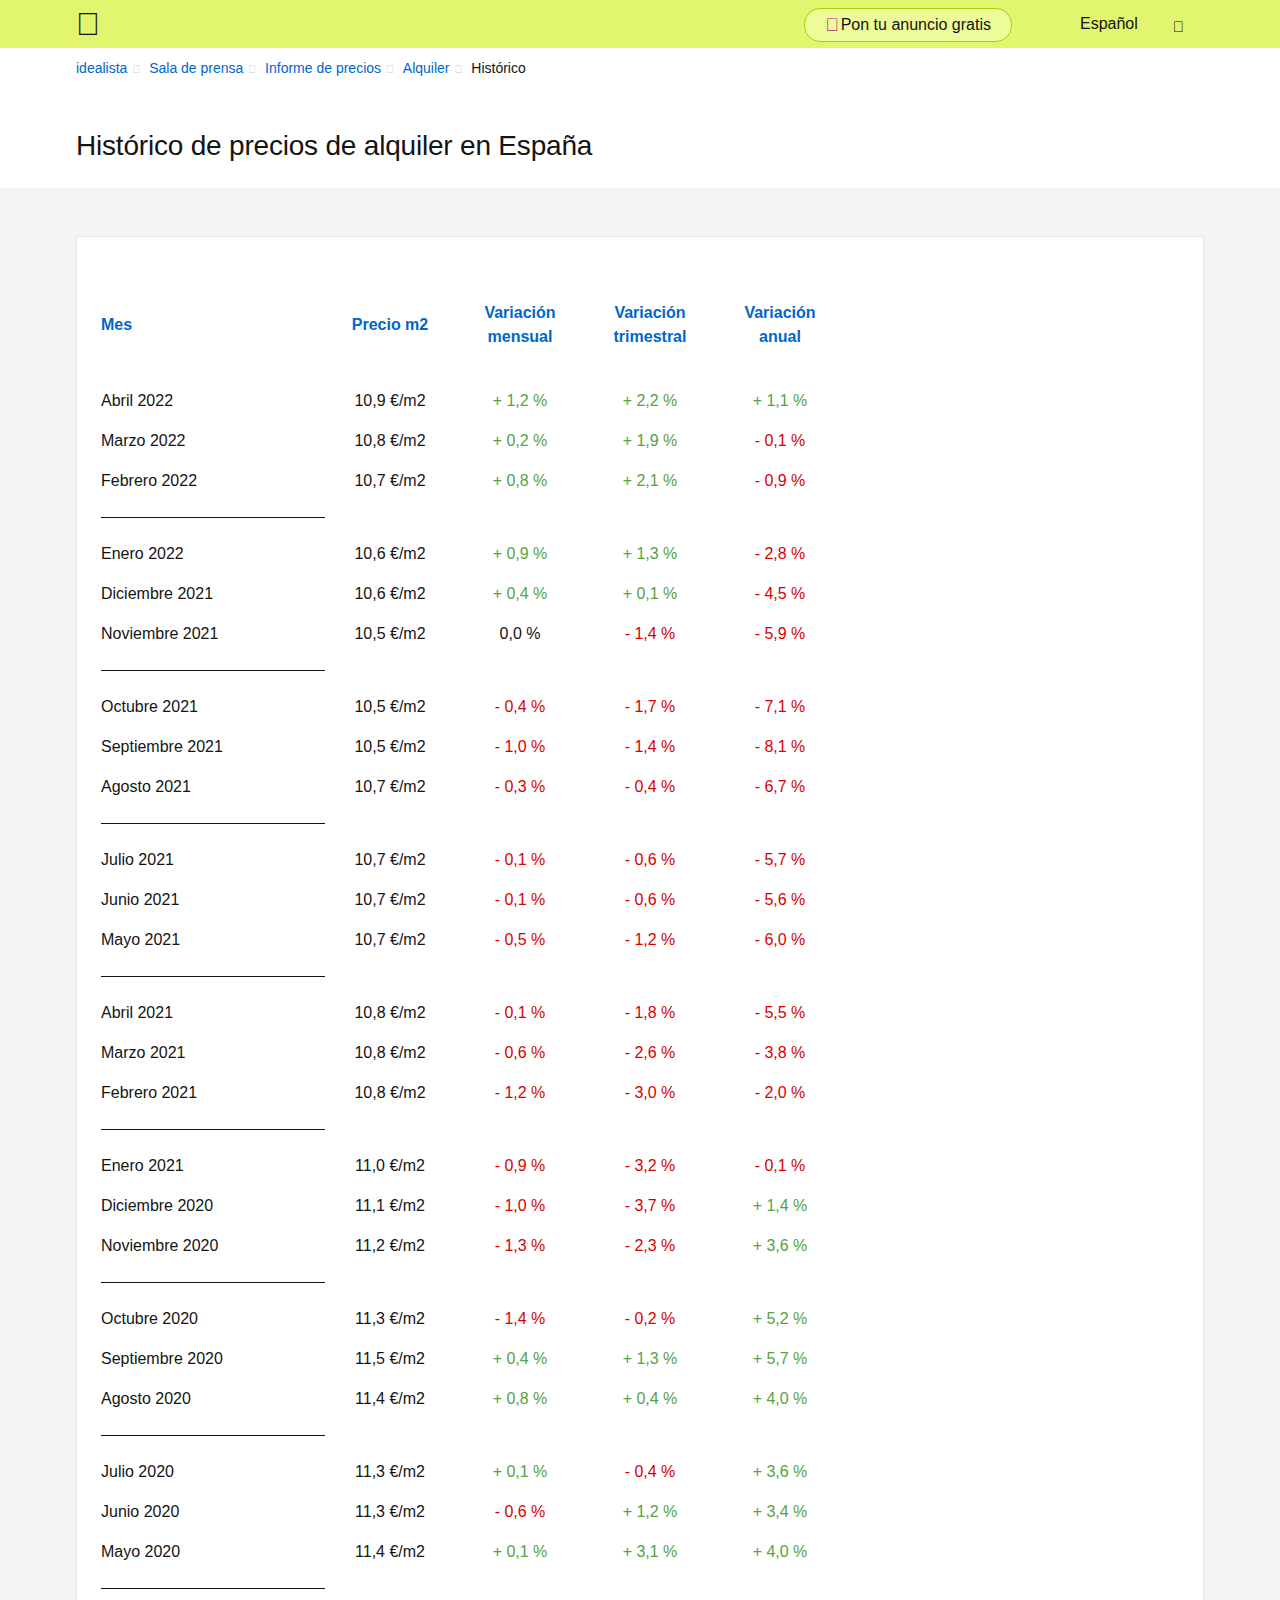
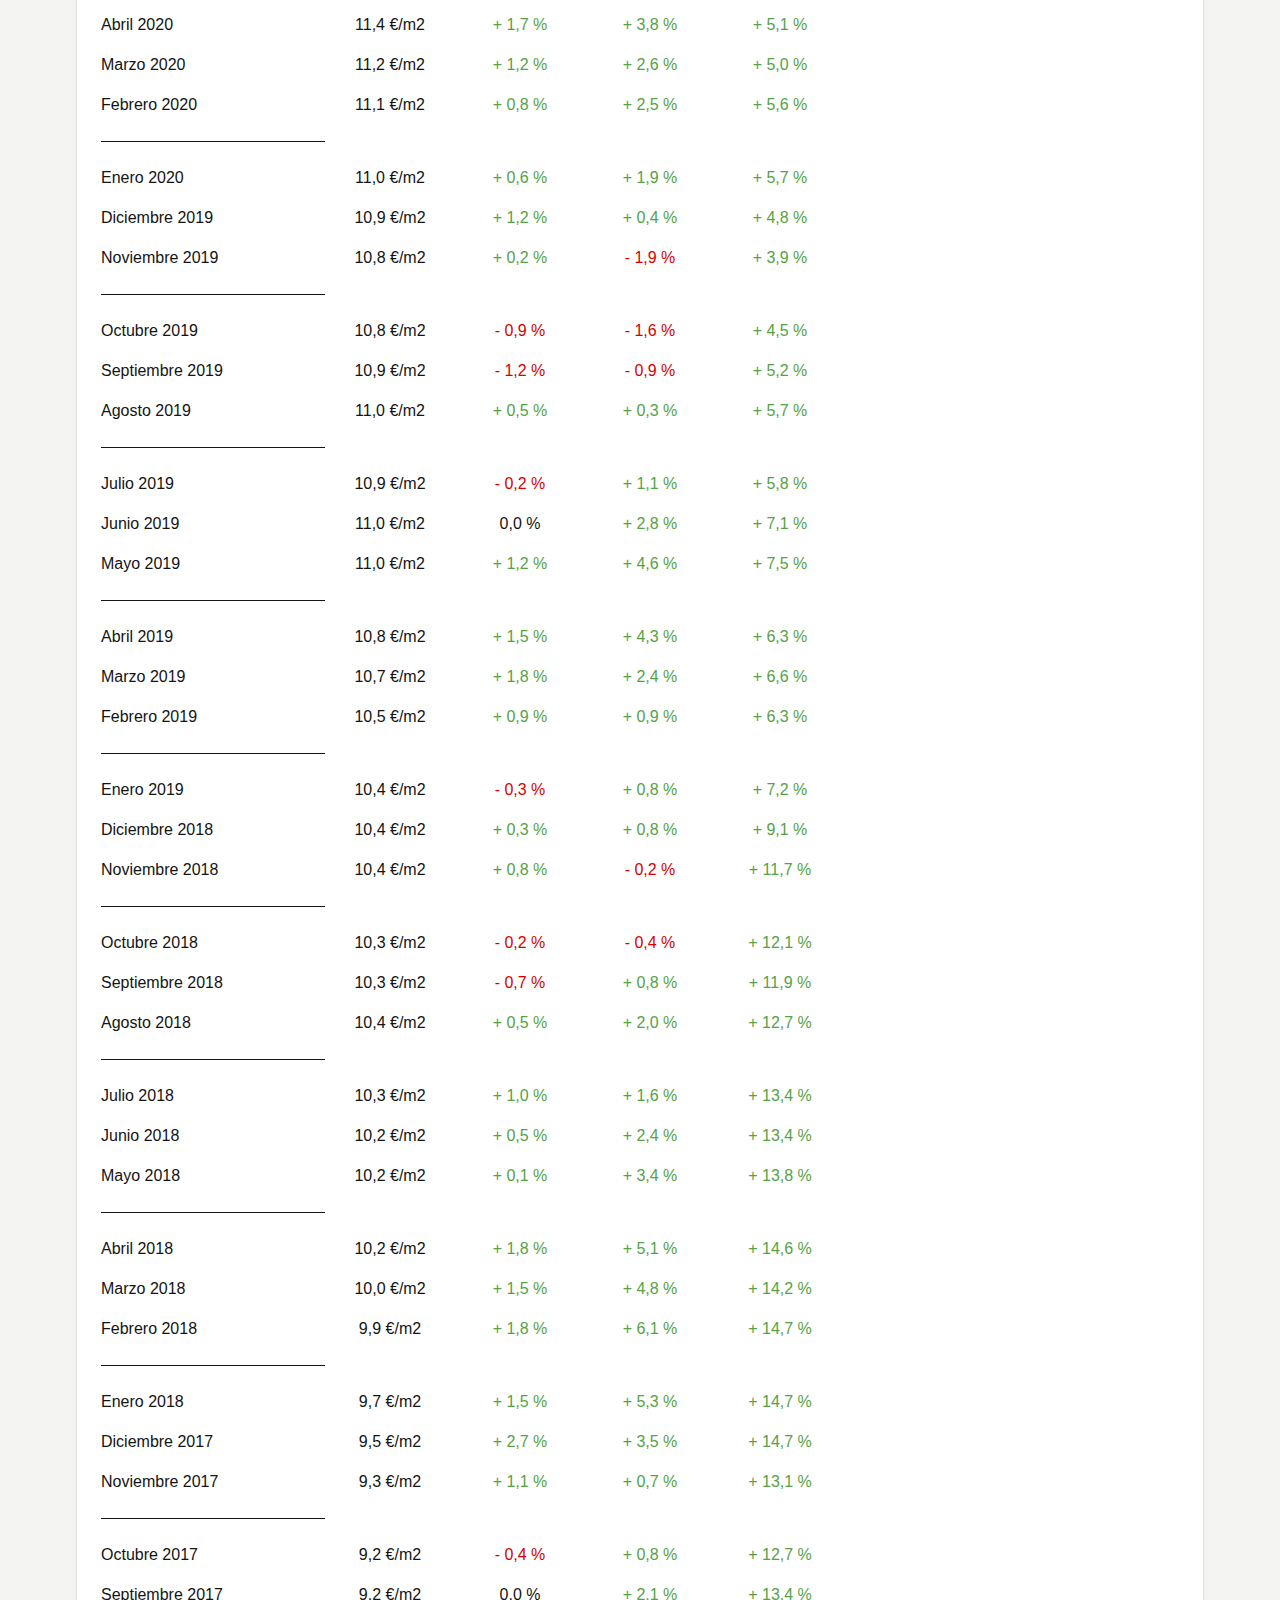
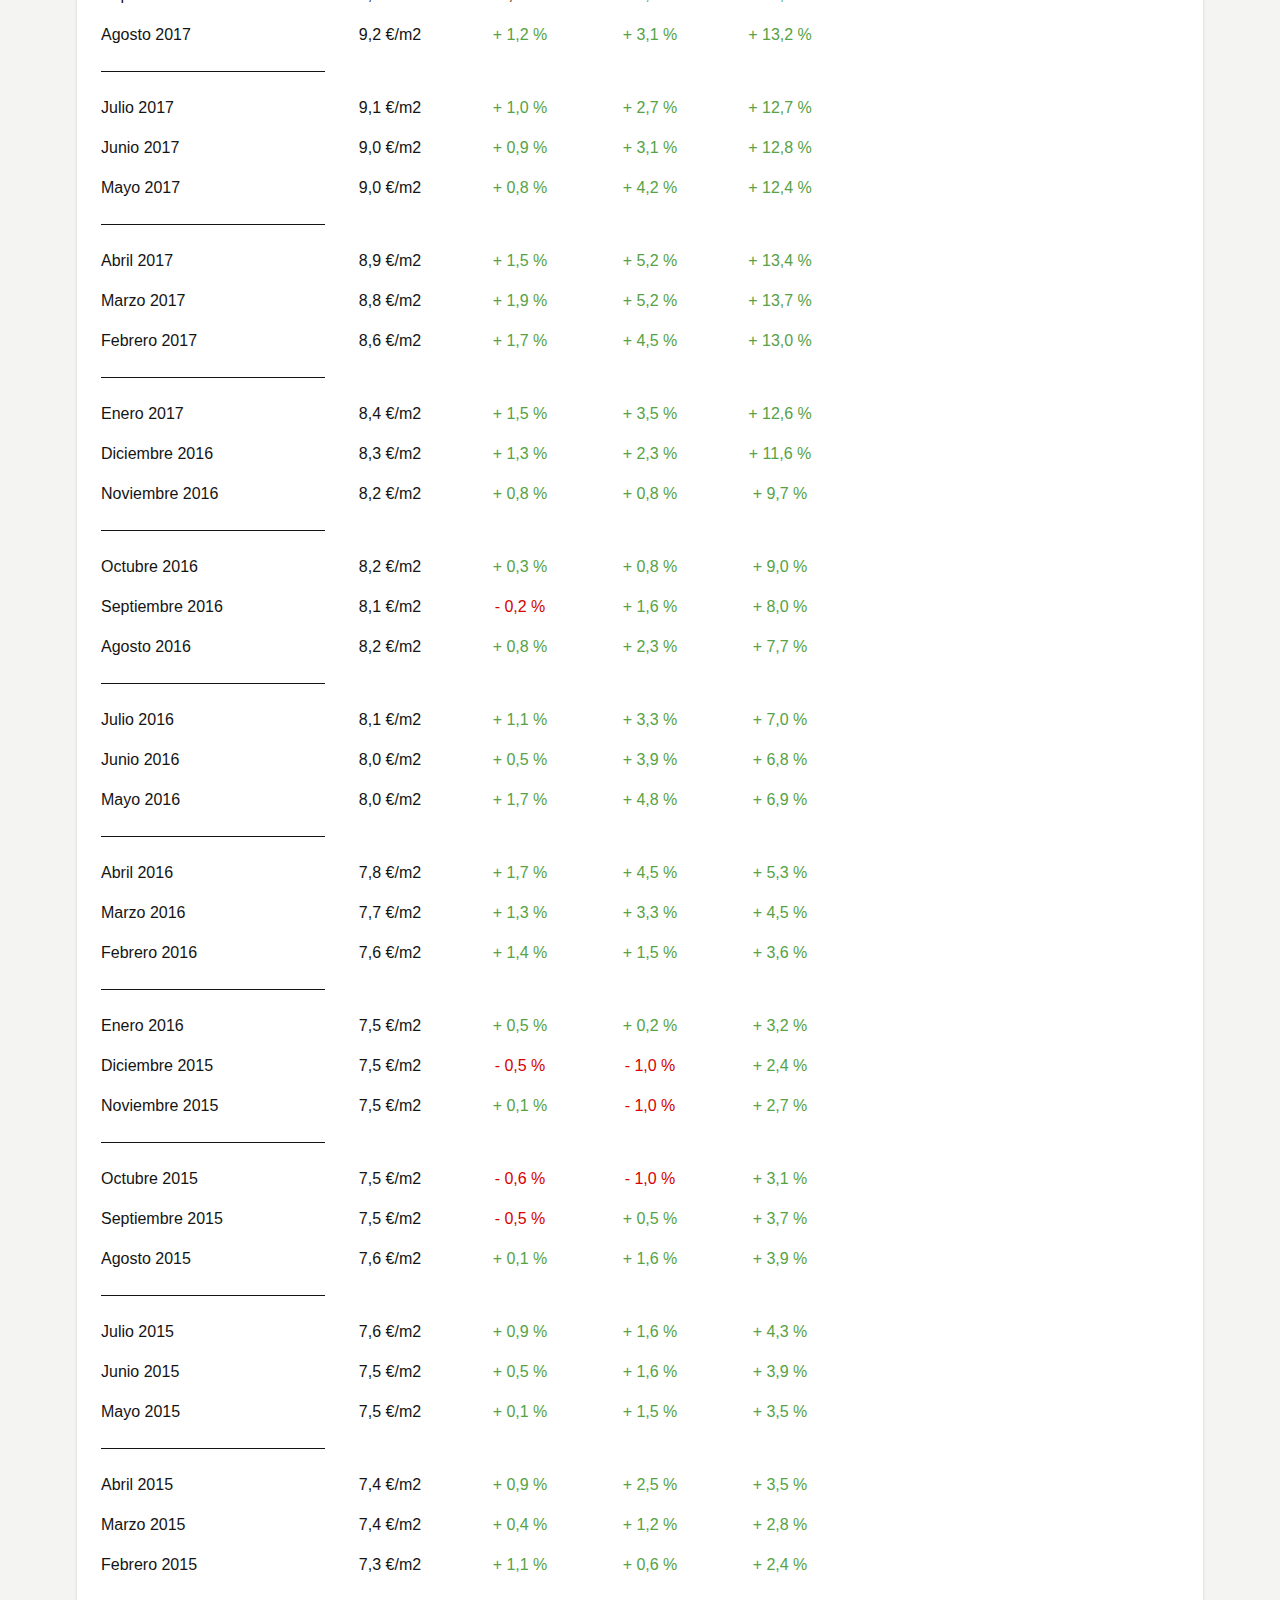
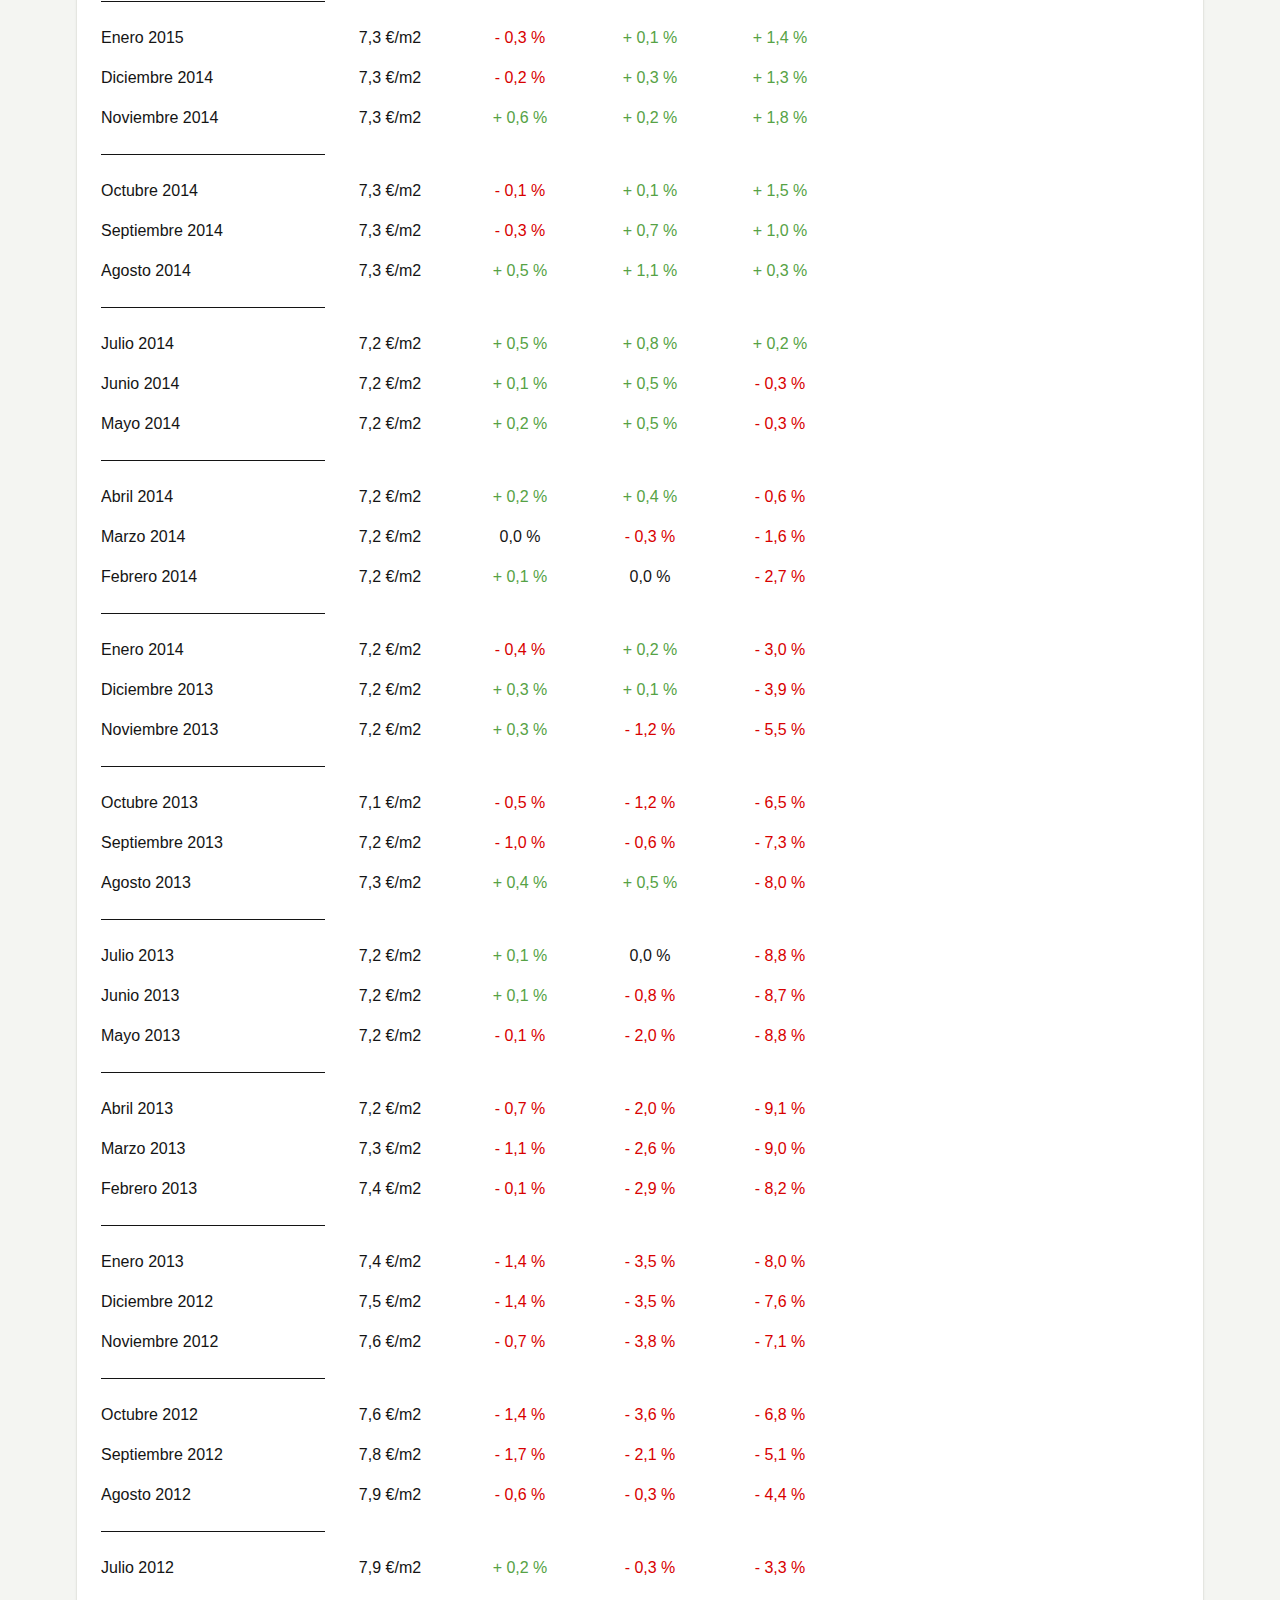
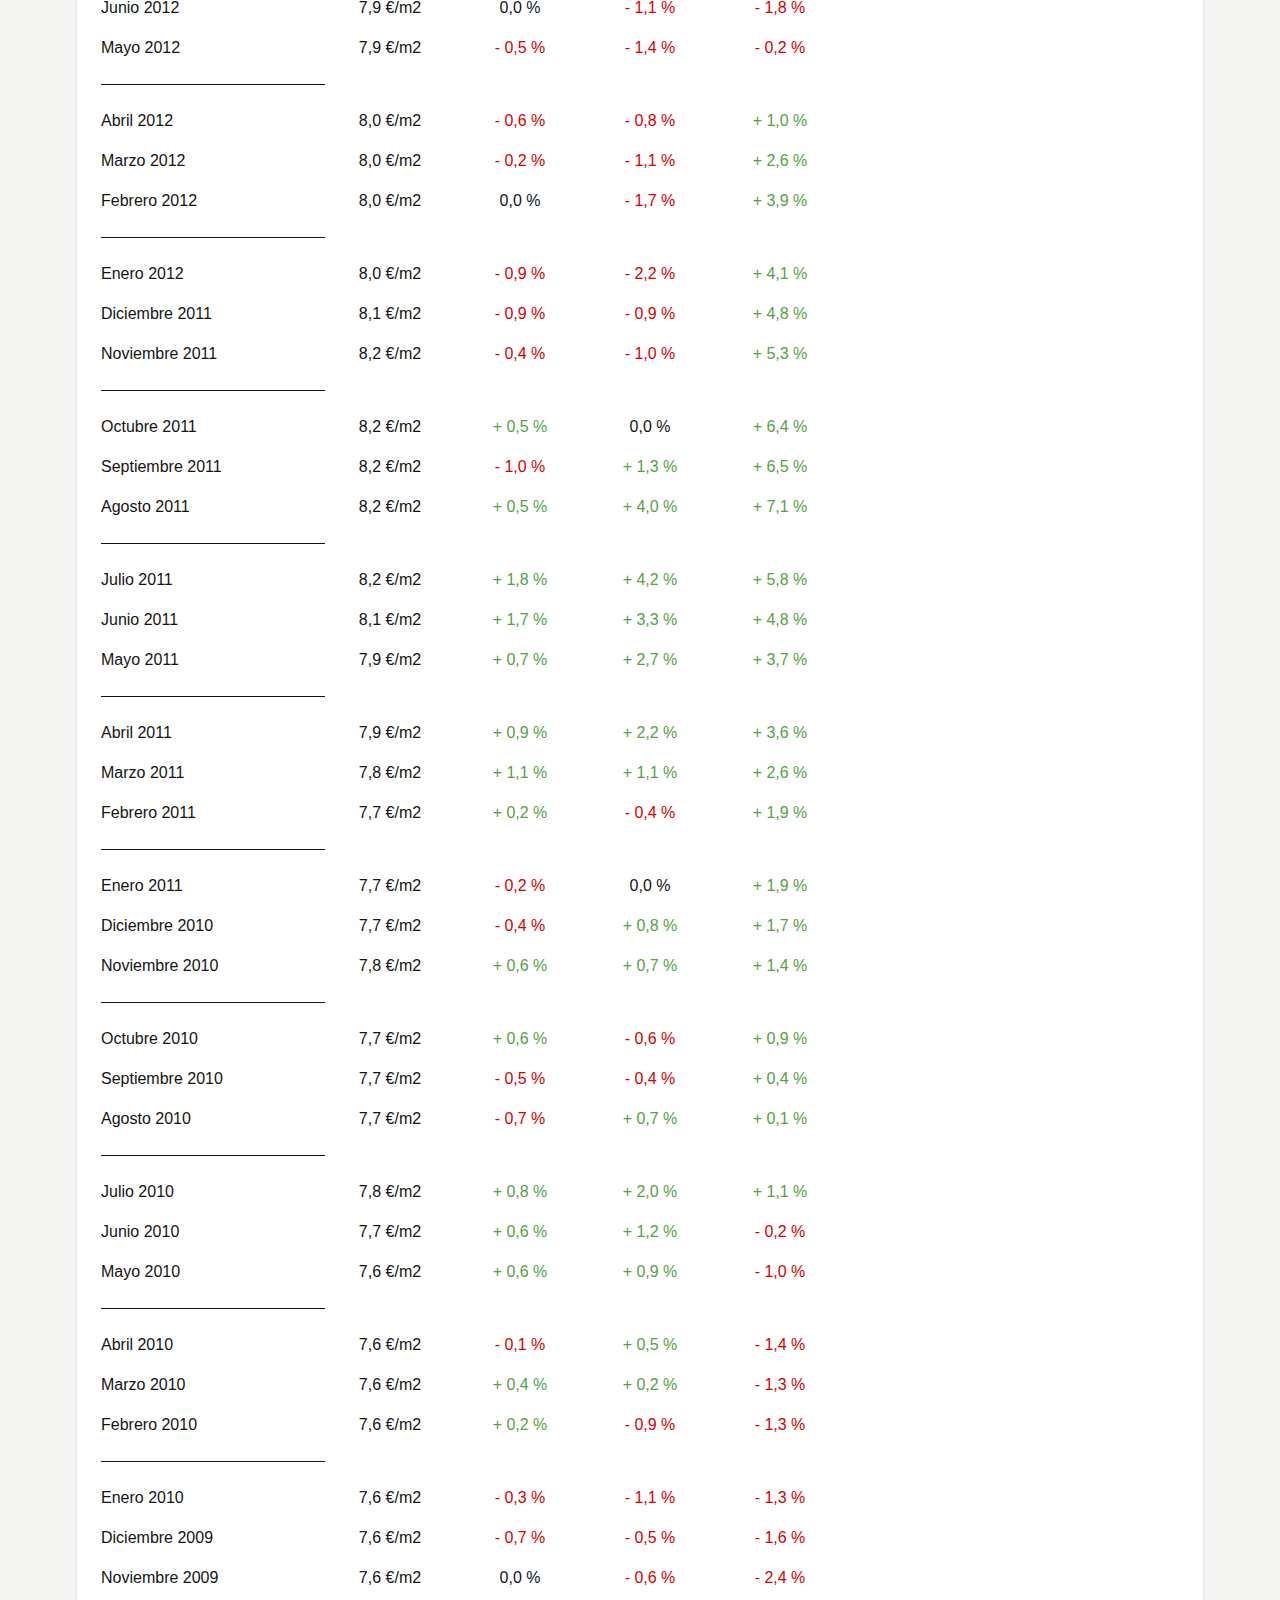
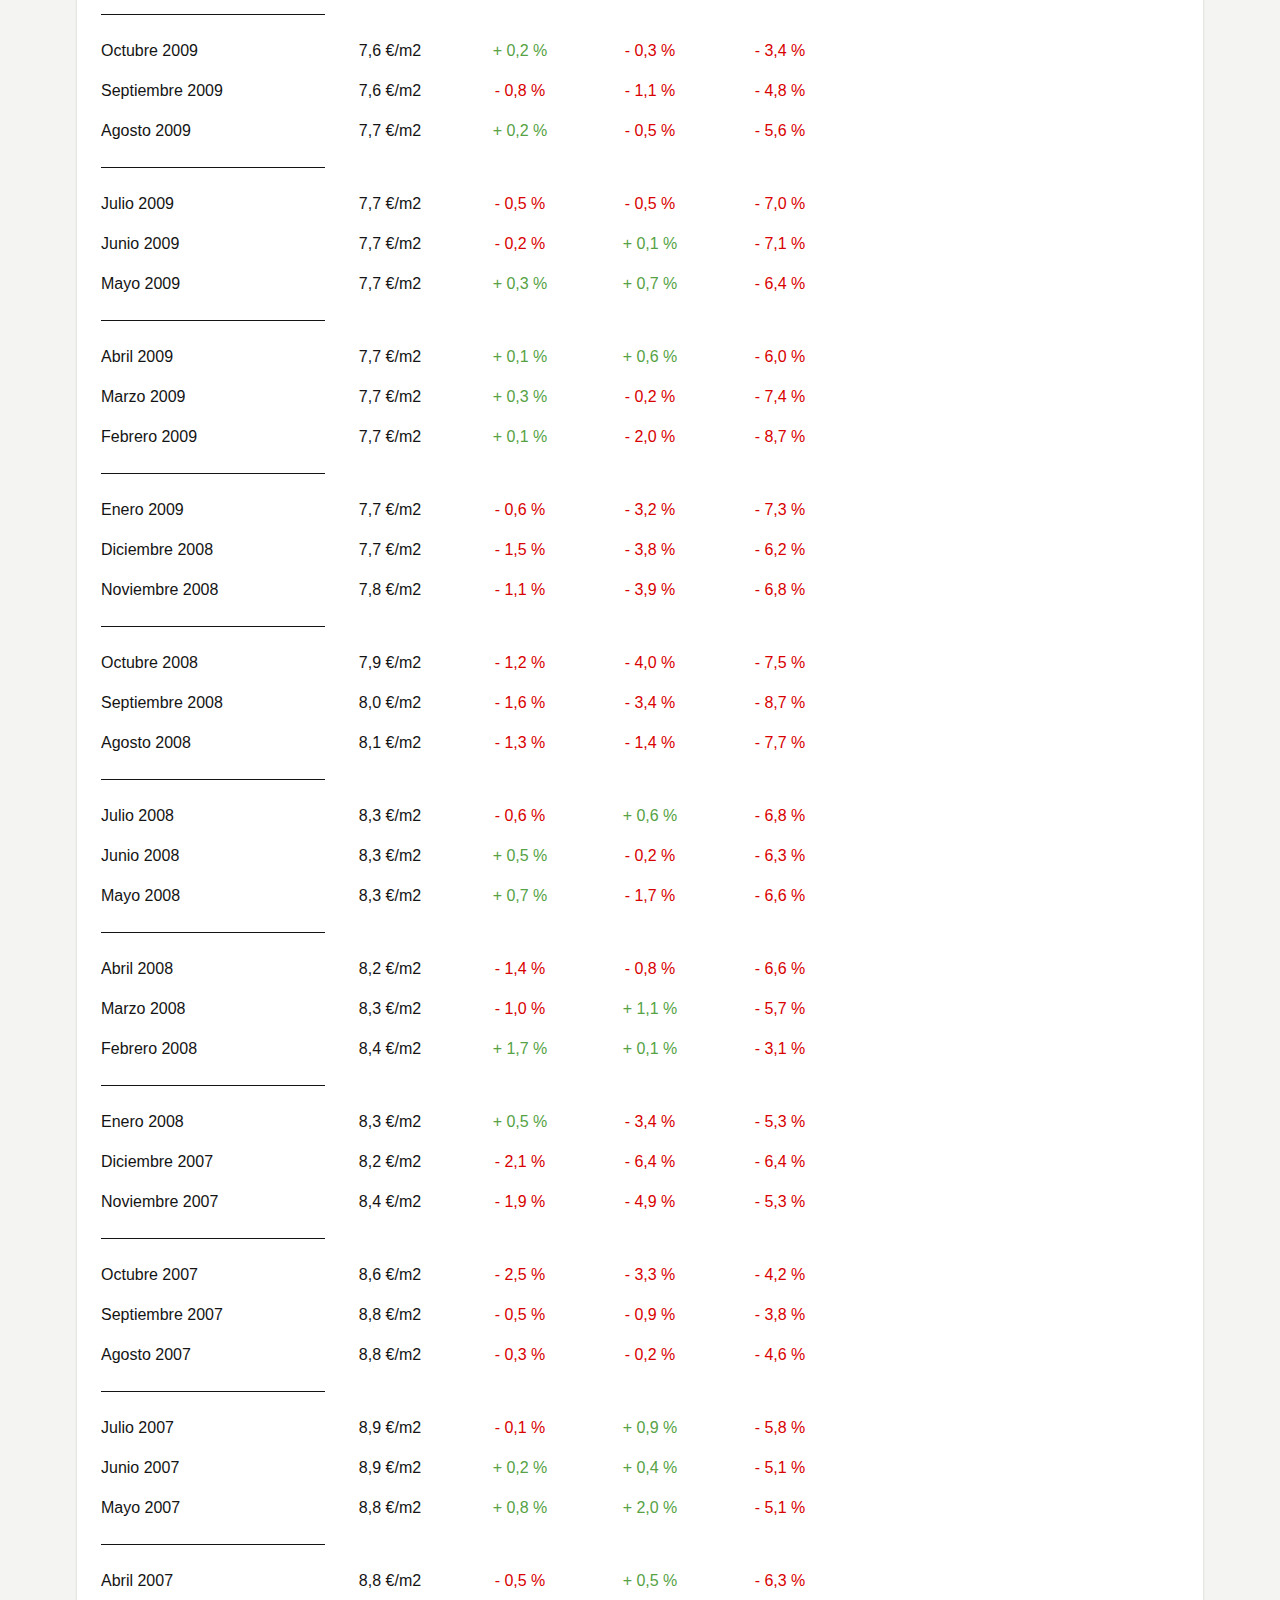
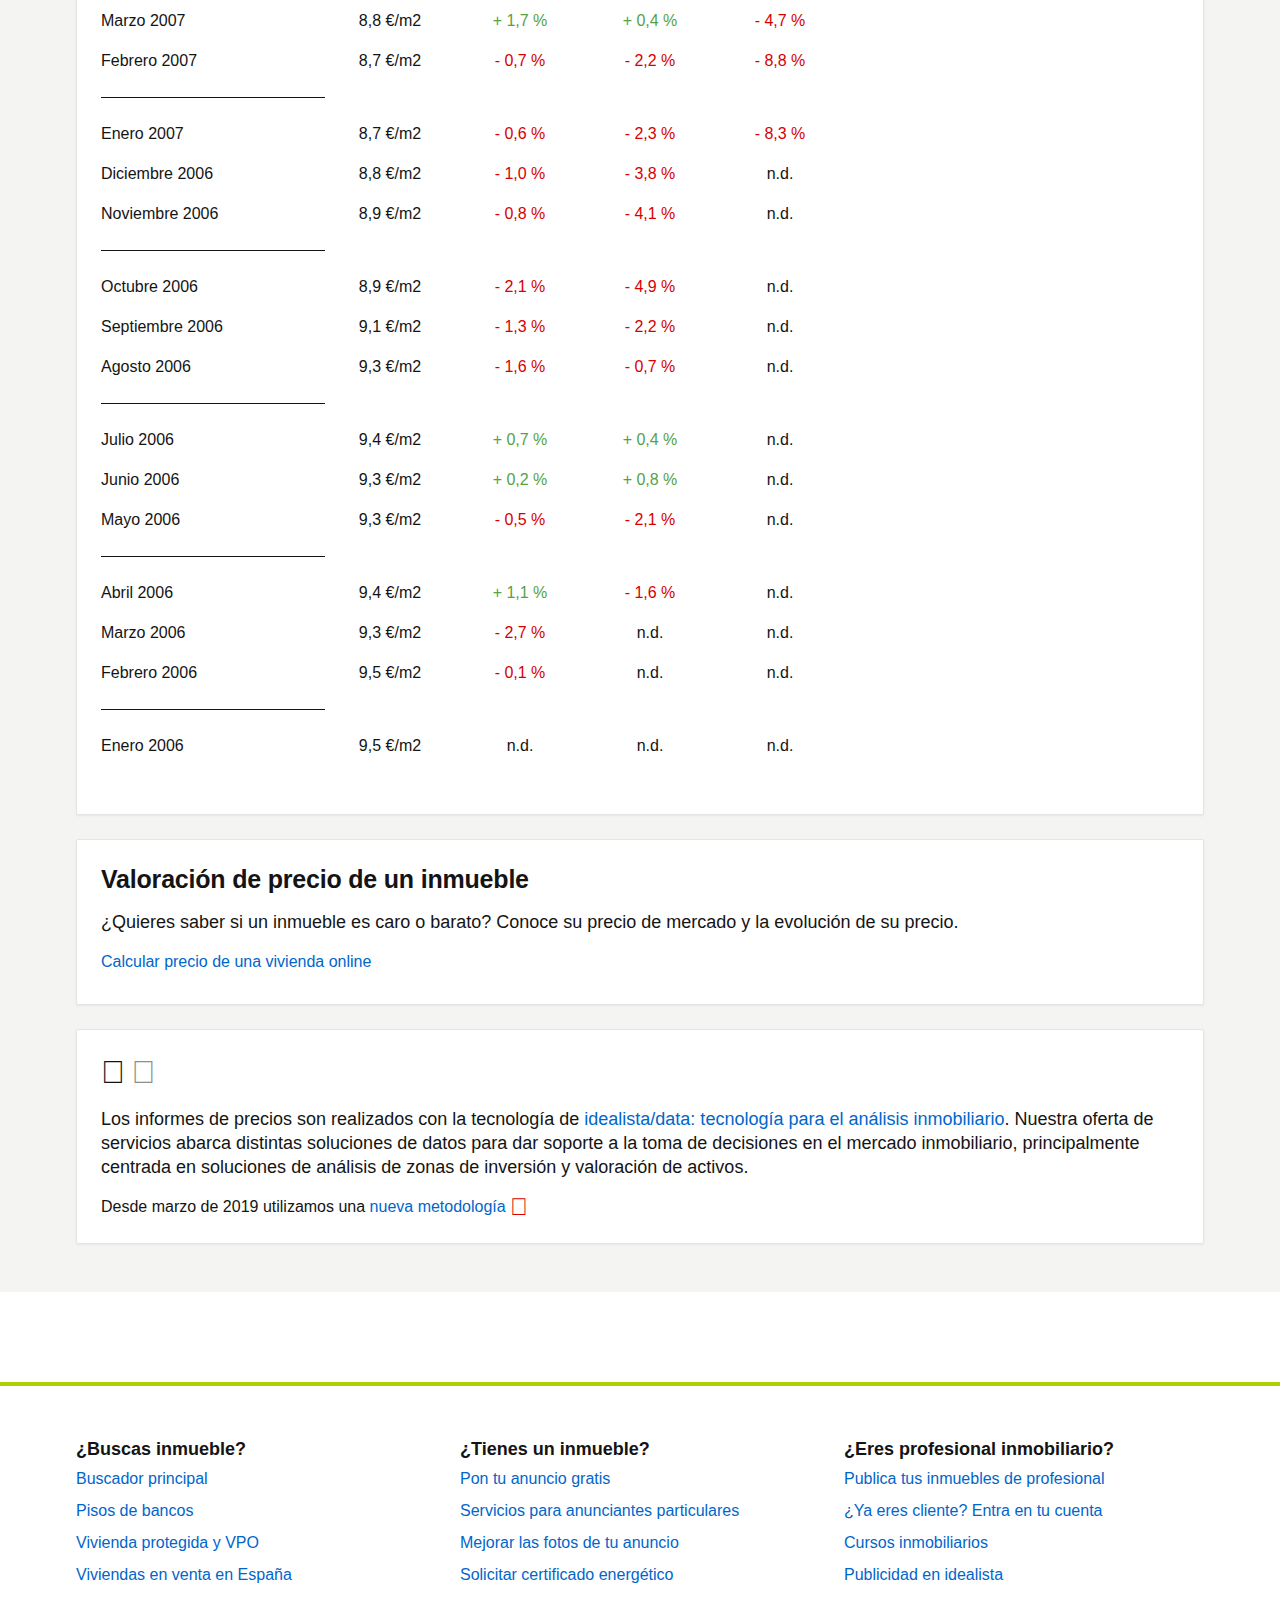
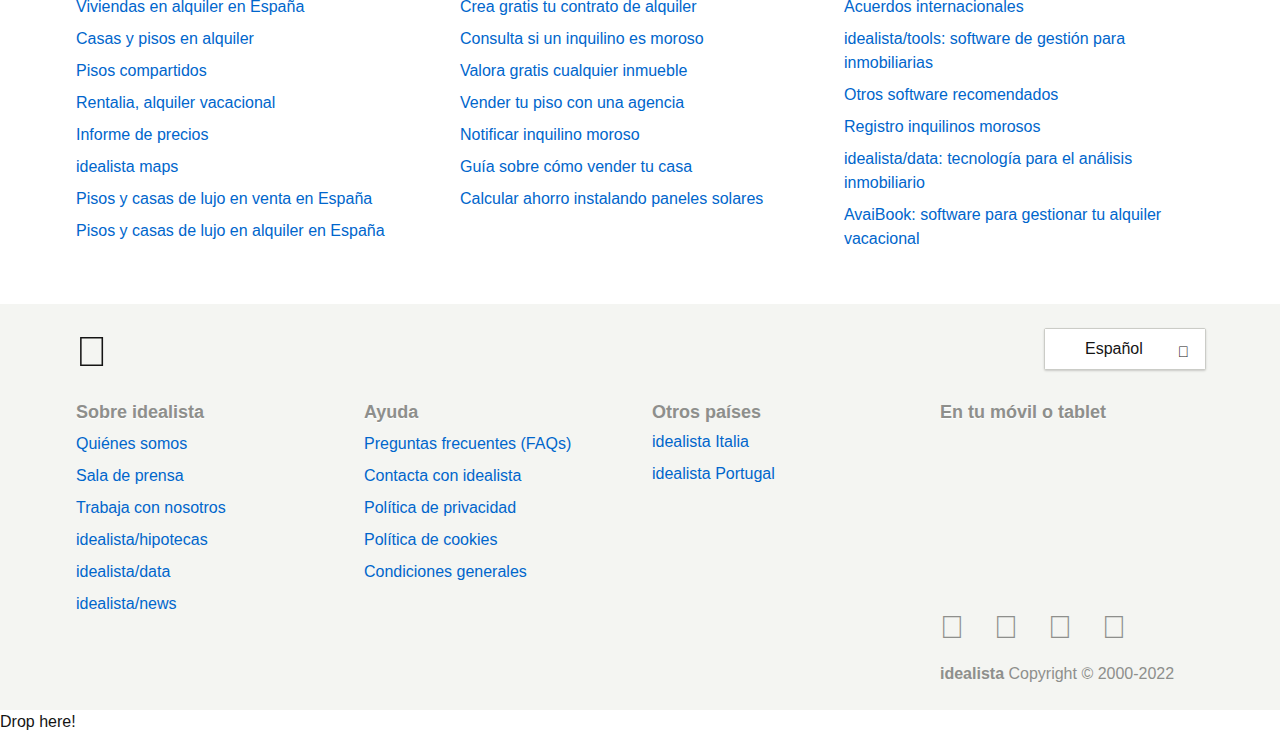
<file: datos/Emancipación/Páginas idealista evolución/Histórico de precios de alquiler en España — idealista.html>
<!DOCTYPE html>
<!-- saved from url=(0085)https://www.idealista.com/sala-de-prensa/informes-precio-vivienda/alquiler/historico/ -->
<html lang="es" dir="ltr" class="project-idn_price_indicator idcms-web subdomain-www js" prefix="content: http://purl.org/rss/1.0/modules/content/ dc: http://purl.org/dc/terms/ foaf: http://xmlns.com/foaf/0.1/ og: http://ogp.me/ns# rdfs: http://www.w3.org/2000/01/rdf-schema# schema: http://schema.org/ sioc: http://rdfs.org/sioc/ns# sioct: http://rdfs.org/sioc/types# skos: http://www.w3.org/2004/02/skos/core# xsd: http://www.w3.org/2001/XMLSchema# "><head><meta http-equiv="Content-Type" content="text/html; charset=UTF-8"><script type="text/javascript" async="" src="./Histórico de precios de alquiler en España — idealista_files/f.txt"></script><script type="text/javascript" async="" charset="utf-8" id="utag_186" src="./Histórico de precios de alquiler en España — idealista_files/fbevents.js.descarga"></script><script type="text/javascript" async="" charset="utf-8" id="utag_154" src="./Histórico de precios de alquiler en España — idealista_files/js"></script><script type="text/javascript" async="" charset="utf-8" id="utag_12" src="./Histórico de precios de alquiler en España — idealista_files/hotjar-250321.js.descarga"></script><script async="" src="./Histórico de precios de alquiler en España — idealista_files/tags.js.descarga"></script><script type="text/javascript" async="" charset="utf-8" id="utag_169" src="./Histórico de precios de alquiler en España — idealista_files/smarttag.js.descarga"></script><script src="./Histórico de precios de alquiler en España — idealista_files/utag.js.descarga" type="text/javascript" async=""></script><script id="spcloader" type="text/javascript" async="" src="./Histórico de precios de alquiler en España — idealista_files/loader.js.descarga" charset="utf-8"></script><script src="./Histórico de precios de alquiler en España — idealista_files/didomi-consent-lang.js.descarga"></script><script src="./Histórico de precios de alquiler en España — idealista_files/didomi-iab-integration.js.descarga"></script><script src="./Histórico de precios de alquiler en España — idealista_files/didomi-embed.js.descarga"></script><script type="text/javascript">
var smartBannerConfig = {
activated: false,
locale: 'es',
userAuthenticated: false,
urls: {
urlLegalNotice: ''
}
};
</script><script src="./Histórico de precios de alquiler en España — idealista_files/tealium-wrapper.js.descarga"></script><link rel="canonical" href="https://www.idealista.com/sala-de-prensa/informes-precio-vivienda/alquiler/historico/"><meta name="apple-itunes-app" content="app-id=465958311"><meta property="fb:admins" content="1577646318"><meta property="fb:app_id" content="337624555034"><meta name="author" content="idealista.com"><meta name="app-download-url" content="/download"><meta name="google-play-app" content="app-id=com.idealista.android"><link rel="apple-touch-icon" href="https://st1.idealista.com/news/sites/all/themes/news/logo_idealista_57x57.png?1651650687" size="57x57"><link rel="apple-touch-icon" href="https://st1.idealista.com/news/sites/all/themes/news/logo_idealista_72x72.png?1651650687" size="72x72"><link rel="apple-touch-icon" href="https://st1.idealista.com/news/sites/all/themes/news/logo_idealista_114x114.png?1651650687" size="114x114"><link rel="apple-touch-icon" href="https://st1.idealista.com/news/sites/all/themes/news/logo_idealista_144x144.png?1651650687" size="144x144"><link rel="apple-touch-icon-precomposed" href="https://st1.idealista.com/news/sites/all/themes/news/logo_idealista_57x57.png?1651650687" size="57x57"><link rel="apple-touch-icon-precomposed" href="https://st1.idealista.com/news/sites/all/themes/news/logo_idealista_72x72.png?1651650687" size="72x72"><link rel="apple-touch-icon-precomposed" href="https://st1.idealista.com/news/sites/all/themes/news/logo_idealista_114x114.png?1651650687" size="114x114"><link rel="apple-touch-icon-precomposed" href="https://st1.idealista.com/news/sites/all/themes/news/logo_idealista_144x144.png?1651650687" size="144x144"><meta property="og:site_name" content="idealista"><meta property="og:url" content="https://www.idealista.com/sala-de-prensa/informes-precio-vivienda/alquiler/historico/"><meta property="og:title" content="Histórico de precios de alquiler en España"><meta property="og:image" content="https://st1.idealista.com/cms/themes/custom/common/idcms/images/logo_300x300.png?fv=vqe699mI"><meta name="twitter:card" content="summary_large_image"><meta name="twitter:site" content="@idealista"><meta name="twitter:title" content="Histórico de precios de alquiler en España"><meta name="twitter:creator" content="@idealista"><meta name="twitter:url" content="https://www.idealista.com/sala-de-prensa/informes-precio-vivienda/alquiler/historico/"><meta name="twitter:image" content="https://st1.idealista.com/cms/themes/custom/common/idcms/images/logo_300x300.png?fv=vqe699mI"><meta name="MobileOptimized" content="width"><meta name="HandheldFriendly" content="true"><meta name="viewport" content="width=device-width, initial-scale=1.0"><link rel="icon" href="https://st1.idealista.com/cms/themes/custom/projects/idcms/idn_press_room/favicon.ico?fv=q7ivhpYM" type="image/vnd.microsoft.icon"><title>Histórico de precios de alquiler en España — idealista</title><link rel="stylesheet" media="all" href="./Histórico de precios de alquiler en España — idealista_files/css_0Ca7DngkG7wgCmfs87I580A6zYF-vc5GIRWYh7O7n-c.css"><link rel="stylesheet" media="all" href="./Histórico de precios de alquiler en España — idealista_files/css_w8Ha9sug7-VP49PUAVX8CBqLxAJkUaS1smzNQo6Icxw.css"><script type="text/javascript" async="" src="./Histórico de precios de alquiler en España — idealista_files/sdk.cbac438c408f9c162a0f8f6ee84a42e4a147b022.js.descarga" charset="utf-8"></script><script type="text/javascript" async="" charset="utf-8" id="utag_idealista.es-portal_169" src="./Histórico de precios de alquiler en España — idealista_files/utag.169.js.descarga"></script><script type="text/javascript" async="" charset="utf-8" id="utag_idealista.es-portal_174" src="./Histórico de precios de alquiler en España — idealista_files/utag.174.js.descarga"></script><script type="text/javascript" async="" charset="utf-8" id="utag_idealista.es-portal_190" src="./Histórico de precios de alquiler en España — idealista_files/utag.190.js.descarga"></script><script type="text/javascript" async="" charset="utf-8" id="utag_idealista.es-portal_12" src="./Histórico de precios de alquiler en España — idealista_files/utag.12.js.descarga"></script><script type="text/javascript" async="" charset="utf-8" id="utag_idealista.es-portal_154" src="./Histórico de precios de alquiler en España — idealista_files/utag.154.js.descarga"></script><script type="text/javascript" async="" charset="utf-8" id="utag_idealista.es-portal_186" src="./Histórico de precios de alquiler en España — idealista_files/utag.186.js.descarga"></script><script async="" src="./Histórico de precios de alquiler en España — idealista_files/modules.5923ebad1321802c309c.js.descarga" charset="utf-8"></script><style type="text/css">iframe#_hjRemoteVarsFrame {display: none !important; width: 1px !important; height: 1px !important; opacity: 0 !important; pointer-events: none !important;}</style><script src="./Histórico de precios de alquiler en España — idealista_files/f(1).txt"></script><script src="./Histórico de precios de alquiler en España — idealista_files/f(2).txt"></script></head><body class="path-press-room windows is-desktop" data-new-gr-c-s-check-loaded="14.1060.0" data-gr-ext-installed="" cz-shortcut-listen="true"><div id="didomi-host" data-nosnippet="true" aria-hidden="true"></div><iframe name="__tcfapiLocator" title="__tcfapiLocator" style="display: none;" src="./Histórico de precios de alquiler en España — idealista_files/saved_resource.html"></iframe><iframe name="__uspapiLocator" title="__uspapiLocator" style="display: none;" src="./Histórico de precios de alquiler en España — idealista_files/saved_resource(1).html"></iframe> <a href="https://www.idealista.com/sala-de-prensa/informes-precio-vivienda/alquiler/historico/#main-content" class="visually-hidden focusable skip-link"> Pasar al contenido principal </a><script type="text/javascript">
var utag_data = {"response":{"statusCode":"200","loadBalancer":"varnish","webserver":"","errorTemplate":""},"markup":{"xtPage":""},"page":{"category":"","subCategory":"","subSubCategory":"","section":"portal","subSection":"pressRoom","name":"","language":"es"},"post":{"time":"1651650687"},"search":{"operation":"","typology":""},"user":{"status":"2","type":"","id":"","commercialDataId":"","languageComunication":"","hash":""}};
var dataLayerContext = utag_data;
var toggleTealiumClicks = true;
window.utag_cfg_ovrd = { noview: true };
window.utag_data = utag_data;
</script><script type="text/javascript">
(function(a,b,c,d){
a='//tags.tiqcdn.com/utag/idealista/es-portal/prod/utag.js';
b=document;c='script';d=b.createElement(c);d.onload=function () { window.idealistaUtag && window.idealistaUtag.init() };d.src=a;d.type='text/java'+c;d.async=true;
a=b.getElementsByTagName(c)[0];a.parentNode.insertBefore(d,a);
})();
</script><script type="text/javascript">
function onInitIdealistaUtag() {
window.utag.view(window.utag_data);
}
if (window.idealistaUtag) {
window.idealistaUtag.onInit(onInitIdealistaUtag);
}
</script><div class="dialog-off-canvas-main-canvas" data-off-canvas-main-canvas=""><div id="page" class="container-full-width price-indicator-page"><div id="header" class=""> <header id="main-header" class="container price-indicator-main-header"><div><div id="block-idn-press-room-theme-idcmscommonheaderblock" class="header"><div class="header-content row"><div class="logo-container col-sm-2 col-md-4 col-lg-2"> <a href="https://www.idealista.com/" class="id-logo" title="idealista"> <span class="icon-idealista-icon id-brand"></span> </a></div> <nav class="col-sm-1 col-md-7 col-lg-8 anonymous"><ul id="user-bar" class="header-first-level-menu"><li class="navigation__item put_ad_free"><a href="https://www.idealista.com/info/publicar-anuncio" class="icon-pin" title="Pon tu anuncio gratis">Pon tu anuncio gratis</a></li><li class="navigation__item login"><a href="https://www.idealista.com/login?destination=https%3A//www.idealista.com/sala-de-prensa/informes-precio-vivienda/alquiler/historico/" class="icon-user" title="Iniciar sesión">Iniciar sesión</a></li></ul></nav><ul class="anonymous submenu header-second-level-menu"></ul><div class="col-sm-1 col-md-1 col-lg-2 language-component"><div class="component-language-switcher js-language-options"><div class="language language--selected icon-arrow-dropdown"> <span class="flag" style="background: url(https://st3.idealista.com/cms/archivos/static/common/flags/es.svg?fv=GD5-_uRg); background-size: contain"></span> <span class="active">Español</span></div><ul class="language-options"><li class="language"> <span class="flag" style="background: url(https://st3.idealista.com/cms/archivos/static/common/flags/ca.svg?fv=i9GqhEQ3); background-size: contain"></span> <a href="https://www.idealista.com/ca/sala-de-premsa/informes-preu-habitatge/" hreflang="ca" title="Català">Català</a></li><li class="language"> <span class="flag" style="background: url(https://st3.idealista.com/cms/archivos/static/common/flags/en.svg?fv=hkOOJbmQ); background-size: contain"></span> <a href="https://www.idealista.com/en/press-room/property-price-reports/" hreflang="en" title="English">English</a></li><li class="language"> <span class="flag" style="background: url(https://st3.idealista.com/cms/archivos/static/common/flags/fr.svg?fv=yHc1TZR-); background-size: contain"></span> <a href="https://www.idealista.com/fr/salle-de-presse/rapports-prix-logement/" hreflang="fr" title="Français">Français</a></li><li class="language"> <span class="flag" style="background: url(https://st3.idealista.com/cms/archivos/static/common/flags/de.svg?fv=le4intvn); background-size: contain"></span> <a href="https://www.idealista.com/de/presseservice/immobilienpreise/" hreflang="de" title="Deutsch">Deutsch</a></li><li class="language"> <span class="flag" style="background: url(https://st3.idealista.com/cms/archivos/static/common/flags/it.svg?fv=FTF46WDH); background-size: contain"></span> <a href="https://www.idealista.com/it/sala-stampa/report-prezzo-immobile/" hreflang="it" title="Italiano">Italiano</a></li><li class="language"> <span class="flag" style="background: url(https://st3.idealista.com/cms/archivos/static/common/flags/pt-pt.svg?fv=tmOqwcFr); background-size: contain"></span> <a href="https://www.idealista.com/pt/media/relatorios-preco-habitacao/" hreflang="pt" title="Português">Português</a></li><li class="language"> <span class="flag" style="background: url(https://st3.idealista.com/cms/archivos/static/common/flags/sv.svg?fv=Pdqe1rkV); background-size: contain"></span> <a href="https://www.idealista.com/sv/pressrum/prisrapporter-bostad/" hreflang="sv" title="Svenska">Svenska</a></li><li class="language"> <span class="flag" style="background: url(https://st3.idealista.com/cms/archivos/static/common/flags/nl.svg?fv=_HZjmlef); background-size: contain"></span> <a href="https://www.idealista.com/nl/perskamer/woningprijsrapporten/" hreflang="nl" title="Nederlands">Nederlands</a></li><li class="language"> <span class="flag" style="background: url(https://st3.idealista.com/cms/archivos/static/common/flags/ru.svg?fv=WN24iIyc); background-size: contain"></span> <a href="https://www.idealista.com/ru/press-komnata/otchety-tsena-zhilye/" hreflang="ru" title="Русский">Русский</a></li><li class="language"> <span class="flag" style="background: url(https://st3.idealista.com/cms/archivos/static/common/flags/fi.svg?fv=Bh2ESrap); background-size: contain"></span> <a href="https://www.idealista.com/fi/lehdistohuone/raportti-hinta-asunto/" hreflang="fi" title="Suomi">Suomi</a></li><li class="language"> <span class="flag" style="background: url(https://st3.idealista.com/cms/archivos/static/common/flags/pl.svg?fv=_55irx1k); background-size: contain"></span> <a href="https://www.idealista.com/pl/prasa/raporty-cena-mieszkanie/" hreflang="pl" title="Polski">Polski</a></li><li class="language"> <span class="flag" style="background: url(https://st3.idealista.com/cms/archivos/static/common/flags/ro.svg?fv=4X-mvSFe); background-size: contain"></span> <a href="https://www.idealista.com/ro/sala-de-presa/rapoarte-pret-locuinta/" hreflang="ro" title="Română">Română</a></li><li class="language"> <span class="flag" style="background: url(https://st3.idealista.com/cms/archivos/static/common/flags/da.svg?fv=V748LBU_); background-size: contain"></span> <a href="https://www.idealista.com/da/presserum/prisrapporter-bolig/" hreflang="da" title="Dansk">Dansk</a></li><li class="language"> <span class="flag" style="background: url(https://st3.idealista.com/cms/archivos/static/common/flags/nb.svg?fv=B63KCB6z); background-size: contain"></span> <a href="https://www.idealista.com/no/presse/boligprisrapporter/" hreflang="no" title="Norsk">Norsk</a></li><li class="language"> <span class="flag" style="background: url(https://st3.idealista.com/cms/archivos/static/common/flags/el.svg?fv=O8Rx-Bp3); background-size: contain"></span> <a href="https://www.idealista.com/el/aithoysa-typou/ektheseis-timi-akinitwn/" hreflang="el" title="Ελληνικά">Ελληνικά</a></li><li class="language"> <span class="flag" style="background: url(https://st3.idealista.com/cms/archivos/static/common/flags/zh-hans.svg?fv=jmPCxsuL); background-size: contain"></span> <a href="https://www.idealista.com/zh/xinwenshi/baogao-jiage-zhufang/" hreflang="zh" title="中文">中文</a></li></ul></div></div></div></div></div> </header></div> <section id="headline" class="container-full-width price-indicator-headline"><div id="headline-inner"><div><div id="block-idn-press-room-theme-breadcrumbs"> <nav role="navigation" class="container"><ul class="breadcrumb-block__breadcrumb breadcrumb-block-breadcrumb"><li class="breadcrumb-block-breadcrumb__item breadcrumb-block-breadcrumb__link-item icon-arrow-right-after"> <a href="https://www.idealista.com/" class="breadcrumb-block-breadcrumb_link">idealista</a></li><li class="breadcrumb-block-breadcrumb__item breadcrumb-block-breadcrumb__link-item icon-arrow-right-after"> <a href="https://www.idealista.com/sala-de-prensa/" class="breadcrumb-block-breadcrumb_link">Sala de prensa</a></li><li class="breadcrumb-block-breadcrumb__item breadcrumb-block-breadcrumb__link-item icon-arrow-right-after"> <a href="https://www.idealista.com/sala-de-prensa/informes-precio-vivienda/" class="breadcrumb-block-breadcrumb_link">Informe de precios</a></li><li class="breadcrumb-block-breadcrumb__item breadcrumb-block-breadcrumb__link-item icon-arrow-right-after"> <a href="https://www.idealista.com/sala-de-prensa/informes-precio-vivienda/alquiler/" class="breadcrumb-block-breadcrumb_link">Alquiler</a></li><li class="breadcrumb-block-breadcrumb__item breadcrumb-block-breadcrumb__text-item icon-arrow-right-after"> Histórico</li></ul> </nav></div></div></div> </section> <section id="main" class=" price-indicator-main"><div id="content" class="price-indicator-content"><div><div data-drupal-messages-fallback="" class="hidden"></div><div id="block-idn-press-room-theme-pagetitle"><h1>Histórico de precios de alquiler en España</h1></div><div class="price-indicator"><div class="container"><div class="price-indicator-table-block price-indicator-table-block--evolution"><div class="table__wrapper"><div class="table__scroll"><table class="js-scroll-header component-table table" data-striping="1"><thead class=""><tr class="table__cell"><th class="table__header"> <span>Mes</span></th><th class="table__header"> <span>Precio m2</span></th><th class="table__header"> <span>Variación mensual</span></th><th class="table__header"> <span>Variación trimestral</span></th><th class="table__header"> <span>Variación anual</span></th></tr></thead><tbody><tr class="table__row"><td data-sortable="2022-04-01" class="table__cell">Abril 2022</td><td data-sortable="10.8786" class="table__cell">10,9 €/m2</td><td data-sortable="1.15017" class="table__cell table__cell--green">+ 1,2 %</td><td data-sortable="2.16375" class="table__cell table__cell--green">+ 2,2 %</td><td data-sortable="1.12855" class="table__cell table__cell--green">+ 1,1 %</td></tr><tr class="table__row"><td data-sortable="2022-03-01" class="table__cell">Marzo 2022</td><td data-sortable="10.7549" class="table__cell">10,8 €/m2</td><td data-sortable="0.226455" class="table__cell table__cell--green">+ 0,2 %</td><td data-sortable="1.86687" class="table__cell table__cell--green">+ 1,9 %</td><td data-sortable="-0.0966067" class="table__cell table__cell--red">- 0,1 %</td></tr><tr class="table__row"><td data-sortable="2022-02-01" class="table__cell">Febrero 2022</td><td data-sortable="10.7306" class="table__cell">10,7 €/m2</td><td data-sortable="0.77384" class="table__cell table__cell--green">+ 0,8 %</td><td data-sortable="2.0805" class="table__cell table__cell--green">+ 2,1 %</td><td data-sortable="-0.93703" class="table__cell table__cell--red">- 0,9 %</td></tr><tr class="table__row"><td data-sortable="2022-01-01" class="table__cell">Enero 2022</td><td data-sortable="10.6482" class="table__cell">10,6 €/m2</td><td data-sortable="0.856239" class="table__cell table__cell--green">+ 0,9 %</td><td data-sortable="1.32458" class="table__cell table__cell--green">+ 1,3 %</td><td data-sortable="-2.83248" class="table__cell table__cell--red">- 2,8 %</td></tr><tr class="table__row"><td data-sortable="2021-12-01" class="table__cell">Diciembre 2021</td><td data-sortable="10.5578" class="table__cell">10,6 €/m2</td><td data-sortable="0.436648" class="table__cell table__cell--green">+ 0,4 %</td><td data-sortable="0.0767794" class="table__cell table__cell--green">+ 0,1 %</td><td data-sortable="-4.51651" class="table__cell table__cell--red">- 4,5 %</td></tr><tr class="table__row"><td data-sortable="2021-11-01" class="table__cell">Noviembre 2021</td><td data-sortable="10.5119" class="table__cell">10,5 €/m2</td><td data-sortable="0.0275954" class="table__cell">0,0 %</td><td data-sortable="-1.4041" class="table__cell table__cell--red">- 1,4 %</td><td data-sortable="-5.8942" class="table__cell table__cell--red">- 5,9 %</td></tr><tr class="table__row"><td data-sortable="2021-10-01" class="table__cell">Octubre 2021</td><td data-sortable="10.509" class="table__cell">10,5 €/m2</td><td data-sortable="-0.385793" class="table__cell table__cell--red">- 0,4 %</td><td data-sortable="-1.69409" class="table__cell table__cell--red">- 1,7 %</td><td data-sortable="-7.1438" class="table__cell table__cell--red">- 7,1 %</td></tr><tr class="table__row"><td data-sortable="2021-09-01" class="table__cell">Septiembre 2021</td><td data-sortable="10.5497" class="table__cell">10,5 €/m2</td><td data-sortable="-1.04956" class="table__cell table__cell--red">- 1,0 %</td><td data-sortable="-1.36411" class="table__cell table__cell--red">- 1,4 %</td><td data-sortable="-8.09966" class="table__cell table__cell--red">- 8,1 %</td></tr><tr class="table__row"><td data-sortable="2021-08-01" class="table__cell">Agosto 2021</td><td data-sortable="10.6616" class="table__cell">10,7 €/m2</td><td data-sortable="-0.266602" class="table__cell table__cell--red">- 0,3 %</td><td data-sortable="-0.415651" class="table__cell table__cell--red">- 0,4 %</td><td data-sortable="-6.74877" class="table__cell table__cell--red">- 6,7 %</td></tr><tr class="table__row"><td data-sortable="2021-07-01" class="table__cell">Julio 2021</td><td data-sortable="10.6901" class="table__cell">10,7 €/m2</td><td data-sortable="-0.051423" class="table__cell table__cell--red">- 0,1 %</td><td data-sortable="-0.623768" class="table__cell table__cell--red">- 0,6 %</td><td data-sortable="-5.70526" class="table__cell table__cell--red">- 5,7 %</td></tr><tr class="table__row"><td data-sortable="2021-06-01" class="table__cell">Junio 2021</td><td data-sortable="10.6956" class="table__cell">10,7 €/m2</td><td data-sortable="-0.0980749" class="table__cell table__cell--red">- 0,1 %</td><td data-sortable="-0.647451" class="table__cell table__cell--red">- 0,6 %</td><td data-sortable="-5.59429" class="table__cell table__cell--red">- 5,6 %</td></tr><tr class="table__row"><td data-sortable="2021-05-01" class="table__cell">Mayo 2021</td><td data-sortable="10.7061" class="table__cell">10,7 €/m2</td><td data-sortable="-0.475031" class="table__cell table__cell--red">- 0,5 %</td><td data-sortable="-1.16321" class="table__cell table__cell--red">- 1,2 %</td><td data-sortable="-6.02832" class="table__cell table__cell--red">- 6,0 %</td></tr><tr class="table__row"><td data-sortable="2021-04-01" class="table__cell">Abril 2021</td><td data-sortable="10.7572" class="table__cell">10,8 €/m2</td><td data-sortable="-0.0752418" class="table__cell table__cell--red">- 0,1 %</td><td data-sortable="-1.83783" class="table__cell table__cell--red">- 1,8 %</td><td data-sortable="-5.48771" class="table__cell table__cell--red">- 5,5 %</td></tr><tr class="table__row"><td data-sortable="2021-03-01" class="table__cell">Marzo 2021</td><td data-sortable="10.7653" class="table__cell">10,8 €/m2</td><td data-sortable="-0.616686" class="table__cell table__cell--red">- 0,6 %</td><td data-sortable="-2.63991" class="table__cell table__cell--red">- 2,6 %</td><td data-sortable="-3.82028" class="table__cell table__cell--red">- 3,8 %</td></tr><tr class="table__row"><td data-sortable="2021-02-01" class="table__cell">Febrero 2021</td><td data-sortable="10.8321" class="table__cell">10,8 €/m2</td><td data-sortable="-1.15434" class="table__cell table__cell--red">- 1,2 %</td><td data-sortable="-3.02767" class="table__cell table__cell--red">- 3,0 %</td><td data-sortable="-2.01894" class="table__cell table__cell--red">- 2,0 %</td></tr><tr class="table__row"><td data-sortable="2021-01-01" class="table__cell">Enero 2021</td><td data-sortable="10.9586" class="table__cell">11,0 €/m2</td><td data-sortable="-0.891727" class="table__cell table__cell--red">- 0,9 %</td><td data-sortable="-3.1712" class="table__cell table__cell--red">- 3,2 %</td><td data-sortable="-0.092991" class="table__cell table__cell--red">- 0,1 %</td></tr><tr class="table__row"><td data-sortable="2020-12-01" class="table__cell">Diciembre 2020</td><td data-sortable="11.0572" class="table__cell">11,1 €/m2</td><td data-sortable="-1.01251" class="table__cell table__cell--red">- 1,0 %</td><td data-sortable="-3.67873" class="table__cell table__cell--red">- 3,7 %</td><td data-sortable="1.36316" class="table__cell table__cell--green">+ 1,4 %</td></tr><tr class="table__row"><td data-sortable="2020-11-01" class="table__cell">Noviembre 2020</td><td data-sortable="11.1703" class="table__cell">11,2 €/m2</td><td data-sortable="-1.30064" class="table__cell table__cell--red">- 1,3 %</td><td data-sortable="-2.29944" class="table__cell table__cell--red">- 2,3 %</td><td data-sortable="3.57928" class="table__cell table__cell--green">+ 3,6 %</td></tr><tr class="table__row"><td data-sortable="2020-10-01" class="table__cell">Octubre 2020</td><td data-sortable="11.3175" class="table__cell">11,3 €/m2</td><td data-sortable="-1.41121" class="table__cell table__cell--red">- 1,4 %</td><td data-sortable="-0.171123" class="table__cell table__cell--red">- 0,2 %</td><td data-sortable="5.15875" class="table__cell table__cell--green">+ 5,2 %</td></tr><tr class="table__row"><td data-sortable="2020-09-01" class="table__cell">Septiembre 2020</td><td data-sortable="11.4795" class="table__cell">11,5 €/m2</td><td data-sortable="0.404961" class="table__cell table__cell--green">+ 0,4 %</td><td data-sortable="1.32487" class="table__cell table__cell--green">+ 1,3 %</td><td data-sortable="5.69955" class="table__cell table__cell--green">+ 5,7 %</td></tr><tr class="table__row"><td data-sortable="2020-08-01" class="table__cell">Agosto 2020</td><td data-sortable="11.4332" class="table__cell">11,4 €/m2</td><td data-sortable="0.849439" class="table__cell table__cell--green">+ 0,8 %</td><td data-sortable="0.353729" class="table__cell table__cell--green">+ 0,4 %</td><td data-sortable="4.04222" class="table__cell table__cell--green">+ 4,0 %</td></tr><tr class="table__row"><td data-sortable="2020-07-01" class="table__cell">Julio 2020</td><td data-sortable="11.3369" class="table__cell">11,3 €/m2</td><td data-sortable="0.0661994" class="table__cell table__cell--green">+ 0,1 %</td><td data-sortable="-0.394489" class="table__cell table__cell--red">- 0,4 %</td><td data-sortable="3.63176" class="table__cell table__cell--green">+ 3,6 %</td></tr><tr class="table__row"><td data-sortable="2020-06-01" class="table__cell">Junio 2020</td><td data-sortable="11.3294" class="table__cell">11,3 €/m2</td><td data-sortable="-0.557365" class="table__cell table__cell--red">- 0,6 %</td><td data-sortable="1.21952" class="table__cell table__cell--green">+ 1,2 %</td><td data-sortable="3.35818" class="table__cell table__cell--green">+ 3,4 %</td></tr><tr class="table__row"><td data-sortable="2020-05-01" class="table__cell">Mayo 2020</td><td data-sortable="11.3929" class="table__cell">11,4 €/m2</td><td data-sortable="0.0975241" class="table__cell table__cell--green">+ 0,1 %</td><td data-sortable="3.05374" class="table__cell table__cell--green">+ 3,1 %</td><td data-sortable="3.9612" class="table__cell table__cell--green">+ 4,0 %</td></tr><tr class="table__row"><td data-sortable="2020-04-01" class="table__cell">Abril 2020</td><td data-sortable="11.3818" class="table__cell">11,4 €/m2</td><td data-sortable="1.68768" class="table__cell table__cell--green">+ 1,7 %</td><td data-sortable="3.76522" class="table__cell table__cell--green">+ 3,8 %</td><td data-sortable="5.14851" class="table__cell table__cell--green">+ 5,1 %</td></tr><tr class="table__row"><td data-sortable="2020-03-01" class="table__cell">Marzo 2020</td><td data-sortable="11.1929" class="table__cell">11,2 €/m2</td><td data-sortable="1.24465" class="table__cell table__cell--green">+ 1,2 %</td><td data-sortable="2.60714" class="table__cell table__cell--green">+ 2,6 %</td><td data-sortable="4.98527" class="table__cell table__cell--green">+ 5,0 %</td></tr><tr class="table__row"><td data-sortable="2020-02-01" class="table__cell">Febrero 2020</td><td data-sortable="11.0553" class="table__cell">11,1 €/m2</td><td data-sortable="0.7886" class="table__cell table__cell--green">+ 0,8 %</td><td data-sortable="2.51291" class="table__cell table__cell--green">+ 2,5 %</td><td data-sortable="5.55598" class="table__cell table__cell--green">+ 5,6 %</td></tr><tr class="table__row"><td data-sortable="2020-01-01" class="table__cell">Enero 2020</td><td data-sortable="10.9688" class="table__cell">11,0 €/m2</td><td data-sortable="0.55278" class="table__cell table__cell--green">+ 0,6 %</td><td data-sortable="1.91873" class="table__cell table__cell--green">+ 1,9 %</td><td data-sortable="5.70198" class="table__cell table__cell--green">+ 5,7 %</td></tr><tr class="table__row"><td data-sortable="2019-12-01" class="table__cell">Diciembre 2019</td><td data-sortable="10.9085" class="table__cell">10,9 €/m2</td><td data-sortable="1.15167" class="table__cell table__cell--green">+ 1,2 %</td><td data-sortable="0.441969" class="table__cell table__cell--green">+ 0,4 %</td><td data-sortable="4.79168" class="table__cell table__cell--green">+ 4,8 %</td></tr><tr class="table__row"><td data-sortable="2019-11-01" class="table__cell">Noviembre 2019</td><td data-sortable="10.7843" class="table__cell">10,8 €/m2</td><td data-sortable="0.204417" class="table__cell table__cell--green">+ 0,2 %</td><td data-sortable="-1.86277" class="table__cell table__cell--red">- 1,9 %</td><td data-sortable="3.91101" class="table__cell table__cell--green">+ 3,9 %</td></tr><tr class="table__row"><td data-sortable="2019-10-01" class="table__cell">Octubre 2019</td><td data-sortable="10.7623" class="table__cell">10,8 €/m2</td><td data-sortable="-0.904194" class="table__cell table__cell--red">- 0,9 %</td><td data-sortable="-1.62072" class="table__cell table__cell--red">- 1,6 %</td><td data-sortable="4.49241" class="table__cell table__cell--green">+ 4,5 %</td></tr><tr class="table__row"><td data-sortable="2019-09-01" class="table__cell">Septiembre 2019</td><td data-sortable="10.8605" class="table__cell">10,9 €/m2</td><td data-sortable="-1.16935" class="table__cell table__cell--red">- 1,2 %</td><td data-sortable="-0.919599" class="table__cell table__cell--red">- 0,9 %</td><td data-sortable="5.20784" class="table__cell table__cell--green">+ 5,2 %</td></tr><tr class="table__row"><td data-sortable="2019-08-01" class="table__cell">Agosto 2019</td><td data-sortable="10.989" class="table__cell">11,0 €/m2</td><td data-sortable="0.45157" class="table__cell table__cell--green">+ 0,5 %</td><td data-sortable="0.275578" class="table__cell table__cell--green">+ 0,3 %</td><td data-sortable="5.70412" class="table__cell table__cell--green">+ 5,7 %</td></tr><tr class="table__row"><td data-sortable="2019-07-01" class="table__cell">Julio 2019</td><td data-sortable="10.9396" class="table__cell">10,9 €/m2</td><td data-sortable="-0.197969" class="table__cell table__cell--red">- 0,2 %</td><td data-sortable="1.06333" class="table__cell table__cell--green">+ 1,1 %</td><td data-sortable="5.76918" class="table__cell table__cell--green">+ 5,8 %</td></tr><tr class="table__row"><td data-sortable="2019-06-01" class="table__cell">Junio 2019</td><td data-sortable="10.9613" class="table__cell">11,0 €/m2</td><td data-sortable="0.0228127" class="table__cell">0,0 %</td><td data-sortable="2.81295" class="table__cell table__cell--green">+ 2,8 %</td><td data-sortable="7.07113" class="table__cell table__cell--green">+ 7,1 %</td></tr><tr class="table__row"><td data-sortable="2019-05-01" class="table__cell">Mayo 2019</td><td data-sortable="10.9588" class="table__cell">11,0 €/m2</td><td data-sortable="1.2407" class="table__cell table__cell--green">+ 1,2 %</td><td data-sortable="4.6346" class="table__cell table__cell--green">+ 4,6 %</td><td data-sortable="7.52882" class="table__cell table__cell--green">+ 7,5 %</td></tr><tr class="table__row"><td data-sortable="2019-04-01" class="table__cell">Abril 2019</td><td data-sortable="10.8245" class="table__cell">10,8 €/m2</td><td data-sortable="1.52982" class="table__cell table__cell--green">+ 1,5 %</td><td data-sortable="4.31142" class="table__cell table__cell--green">+ 4,3 %</td><td data-sortable="6.34358" class="table__cell table__cell--green">+ 6,3 %</td></tr><tr class="table__row"><td data-sortable="2019-03-01" class="table__cell">Marzo 2019</td><td data-sortable="10.6614" class="table__cell">10,7 €/m2</td><td data-sortable="1.79502" class="table__cell table__cell--green">+ 1,8 %</td><td data-sortable="2.41794" class="table__cell table__cell--green">+ 2,4 %</td><td data-sortable="6.63927" class="table__cell table__cell--green">+ 6,6 %</td></tr><tr class="table__row"><td data-sortable="2019-02-01" class="table__cell">Febrero 2019</td><td data-sortable="10.4734" class="table__cell">10,5 €/m2</td><td data-sortable="0.928005" class="table__cell table__cell--green">+ 0,9 %</td><td data-sortable="0.915363" class="table__cell table__cell--green">+ 0,9 %</td><td data-sortable="6.29613" class="table__cell table__cell--green">+ 6,3 %</td></tr><tr class="table__row"><td data-sortable="2019-01-01" class="table__cell">Enero 2019</td><td data-sortable="10.3771" class="table__cell">10,4 €/m2</td><td data-sortable="-0.313169" class="table__cell table__cell--red">- 0,3 %</td><td data-sortable="0.752456" class="table__cell table__cell--green">+ 0,8 %</td><td data-sortable="7.19657" class="table__cell table__cell--green">+ 7,2 %</td></tr><tr class="table__row"><td data-sortable="2018-12-01" class="table__cell">Diciembre 2018</td><td data-sortable="10.4097" class="table__cell">10,4 €/m2</td><td data-sortable="0.301588" class="table__cell table__cell--green">+ 0,3 %</td><td data-sortable="0.840849" class="table__cell table__cell--green">+ 0,8 %</td><td data-sortable="9.1064" class="table__cell table__cell--green">+ 9,1 %</td></tr><tr class="table__row"><td data-sortable="2018-11-01" class="table__cell">Noviembre 2018</td><td data-sortable="10.3784" class="table__cell">10,4 €/m2</td><td data-sortable="0.765078" class="table__cell table__cell--green">+ 0,8 %</td><td data-sortable="-0.169296" class="table__cell table__cell--red">- 0,2 %</td><td data-sortable="11.7335" class="table__cell table__cell--green">+ 11,7 %</td></tr><tr class="table__row"><td data-sortable="2018-10-01" class="table__cell">Octubre 2018</td><td data-sortable="10.2996" class="table__cell">10,3 €/m2</td><td data-sortable="-0.225712" class="table__cell table__cell--red">- 0,2 %</td><td data-sortable="-0.418645" class="table__cell table__cell--red">- 0,4 %</td><td data-sortable="12.0822" class="table__cell table__cell--green">+ 12,1 %</td></tr><tr class="table__row"><td data-sortable="2018-09-01" class="table__cell">Septiembre 2018</td><td data-sortable="10.3229" class="table__cell">10,3 €/m2</td><td data-sortable="-0.703155" class="table__cell table__cell--red">- 0,7 %</td><td data-sortable="0.835173" class="table__cell table__cell--green">+ 0,8 %</td><td data-sortable="11.934" class="table__cell table__cell--green">+ 11,9 %</td></tr><tr class="table__row"><td data-sortable="2018-08-01" class="table__cell">Agosto 2018</td><td data-sortable="10.396" class="table__cell">10,4 €/m2</td><td data-sortable="0.513396" class="table__cell table__cell--green">+ 0,5 %</td><td data-sortable="2.00657" class="table__cell table__cell--green">+ 2,0 %</td><td data-sortable="12.6824" class="table__cell table__cell--green">+ 12,7 %</td></tr><tr class="table__row"><td data-sortable="2018-07-01" class="table__cell">Julio 2018</td><td data-sortable="10.3429" class="table__cell">10,3 €/m2</td><td data-sortable="1.03054" class="table__cell table__cell--green">+ 1,0 %</td><td data-sortable="1.61217" class="table__cell table__cell--green">+ 1,6 %</td><td data-sortable="13.4202" class="table__cell table__cell--green">+ 13,4 %</td></tr><tr class="table__row"><td data-sortable="2018-06-01" class="table__cell">Junio 2018</td><td data-sortable="10.2374" class="table__cell">10,2 €/m2</td><td data-sortable="0.450375" class="table__cell table__cell--green">+ 0,5 %</td><td data-sortable="2.39827" class="table__cell table__cell--green">+ 2,4 %</td><td data-sortable="13.3868" class="table__cell table__cell--green">+ 13,4 %</td></tr><tr class="table__row"><td data-sortable="2018-05-01" class="table__cell">Mayo 2018</td><td data-sortable="10.1915" class="table__cell">10,2 €/m2</td><td data-sortable="0.124769" class="table__cell table__cell--green">+ 0,1 %</td><td data-sortable="3.43508" class="table__cell table__cell--green">+ 3,4 %</td><td data-sortable="13.8417" class="table__cell table__cell--green">+ 13,8 %</td></tr><tr class="table__row"><td data-sortable="2018-04-01" class="table__cell">Abril 2018</td><td data-sortable="10.1788" class="table__cell">10,2 €/m2</td><td data-sortable="1.81213" class="table__cell table__cell--green">+ 1,8 %</td><td data-sortable="5.14811" class="table__cell table__cell--green">+ 5,1 %</td><td data-sortable="14.6011" class="table__cell table__cell--green">+ 14,6 %</td></tr><tr class="table__row"><td data-sortable="2018-03-01" class="table__cell">Marzo 2018</td><td data-sortable="9.99763" class="table__cell">10,0 €/m2</td><td data-sortable="1.46747" class="table__cell table__cell--green">+ 1,5 %</td><td data-sortable="4.7874" class="table__cell table__cell--green">+ 4,8 %</td><td data-sortable="14.2085" class="table__cell table__cell--green">+ 14,2 %</td></tr><tr class="table__row"><td data-sortable="2018-02-01" class="table__cell">Febrero 2018</td><td data-sortable="9.85304" class="table__cell">9,9 €/m2</td><td data-sortable="1.78298" class="table__cell table__cell--green">+ 1,8 %</td><td data-sortable="6.0775" class="table__cell table__cell--green">+ 6,1 %</td><td data-sortable="14.727" class="table__cell table__cell--green">+ 14,7 %</td></tr><tr class="table__row"><td data-sortable="2018-01-01" class="table__cell">Enero 2018</td><td data-sortable="9.68044" class="table__cell">9,7 €/m2</td><td data-sortable="1.46286" class="table__cell table__cell--green">+ 1,5 %</td><td data-sortable="5.34435" class="table__cell table__cell--green">+ 5,3 %</td><td data-sortable="14.6874" class="table__cell table__cell--green">+ 14,7 %</td></tr><tr class="table__row"><td data-sortable="2017-12-01" class="table__cell">Diciembre 2017</td><td data-sortable="9.54087" class="table__cell">9,5 €/m2</td><td data-sortable="2.71668" class="table__cell table__cell--green">+ 2,7 %</td><td data-sortable="3.45423" class="table__cell table__cell--green">+ 3,5 %</td><td data-sortable="14.6953" class="table__cell table__cell--green">+ 14,7 %</td></tr><tr class="table__row"><td data-sortable="2017-11-01" class="table__cell">Noviembre 2017</td><td data-sortable="9.28853" class="table__cell">9,3 €/m2</td><td data-sortable="1.07951" class="table__cell table__cell--green">+ 1,1 %</td><td data-sortable="0.678522" class="table__cell table__cell--green">+ 0,7 %</td><td data-sortable="13.059" class="table__cell table__cell--green">+ 13,1 %</td></tr><tr class="table__row"><td data-sortable="2017-10-01" class="table__cell">Octubre 2017</td><td data-sortable="9.18933" class="table__cell">9,2 €/m2</td><td data-sortable="-0.357611" class="table__cell table__cell--red">- 0,4 %</td><td data-sortable="0.770142" class="table__cell table__cell--green">+ 0,8 %</td><td data-sortable="12.7143" class="table__cell table__cell--green">+ 12,7 %</td></tr><tr class="table__row"><td data-sortable="2017-09-01" class="table__cell">Septiembre 2017</td><td data-sortable="9.22231" class="table__cell">9,2 €/m2</td><td data-sortable="-0.0392372" class="table__cell">0,0 %</td><td data-sortable="2.14393" class="table__cell table__cell--green">+ 2,1 %</td><td data-sortable="13.4141" class="table__cell table__cell--green">+ 13,4 %</td></tr><tr class="table__row"><td data-sortable="2017-08-01" class="table__cell">Agosto 2017</td><td data-sortable="9.22593" class="table__cell">9,2 €/m2</td><td data-sortable="1.1715" class="table__cell table__cell--green">+ 1,2 %</td><td data-sortable="3.05607" class="table__cell table__cell--green">+ 3,1 %</td><td data-sortable="13.1759" class="table__cell table__cell--green">+ 13,2 %</td></tr><tr class="table__row"><td data-sortable="2017-07-01" class="table__cell">Julio 2017</td><td data-sortable="9.1191" class="table__cell">9,1 €/m2</td><td data-sortable="1.0008" class="table__cell table__cell--green">+ 1,0 %</td><td data-sortable="2.67014" class="table__cell table__cell--green">+ 2,7 %</td><td data-sortable="12.7153" class="table__cell table__cell--green">+ 12,7 %</td></tr><tr class="table__row"><td data-sortable="2017-06-01" class="table__cell">Junio 2017</td><td data-sortable="9.02874" class="table__cell">9,0 €/m2</td><td data-sortable="0.853408" class="table__cell table__cell--green">+ 0,9 %</td><td data-sortable="3.14034" class="table__cell table__cell--green">+ 3,1 %</td><td data-sortable="12.8215" class="table__cell table__cell--green">+ 12,8 %</td></tr><tr class="table__row"><td data-sortable="2017-05-01" class="table__cell">Mayo 2017</td><td data-sortable="8.95234" class="table__cell">9,0 €/m2</td><td data-sortable="0.79262" class="table__cell table__cell--green">+ 0,8 %</td><td data-sortable="4.2394" class="table__cell table__cell--green">+ 4,2 %</td><td data-sortable="12.3838" class="table__cell table__cell--green">+ 12,4 %</td></tr><tr class="table__row"><td data-sortable="2017-04-01" class="table__cell">Abril 2017</td><td data-sortable="8.88194" class="table__cell">8,9 €/m2</td><td data-sortable="1.46336" class="table__cell table__cell--green">+ 1,5 %</td><td data-sortable="5.22728" class="table__cell table__cell--green">+ 5,2 %</td><td data-sortable="13.3735" class="table__cell table__cell--green">+ 13,4 %</td></tr><tr class="table__row"><td data-sortable="2017-03-01" class="table__cell">Marzo 2017</td><td data-sortable="8.75384" class="table__cell">8,8 €/m2</td><td data-sortable="1.9281" class="table__cell table__cell--green">+ 1,9 %</td><td data-sortable="5.23403" class="table__cell table__cell--green">+ 5,2 %</td><td data-sortable="13.6504" class="table__cell table__cell--green">+ 13,7 %</td></tr><tr class="table__row"><td data-sortable="2017-02-01" class="table__cell">Febrero 2017</td><td data-sortable="8.58825" class="table__cell">8,6 €/m2</td><td data-sortable="1.74784" class="table__cell table__cell--green">+ 1,7 %</td><td data-sortable="4.53525" class="table__cell table__cell--green">+ 4,5 %</td><td data-sortable="12.97" class="table__cell table__cell--green">+ 13,0 %</td></tr><tr class="table__row"><td data-sortable="2017-01-01" class="table__cell">Enero 2017</td><td data-sortable="8.44072" class="table__cell">8,4 €/m2</td><td data-sortable="1.46987" class="table__cell table__cell--green">+ 1,5 %</td><td data-sortable="3.53206" class="table__cell table__cell--green">+ 3,5 %</td><td data-sortable="12.6293" class="table__cell table__cell--green">+ 12,6 %</td></tr><tr class="table__row"><td data-sortable="2016-12-01" class="table__cell">Diciembre 2016</td><td data-sortable="8.31845" class="table__cell">8,3 €/m2</td><td data-sortable="1.25127" class="table__cell table__cell--green">+ 1,3 %</td><td data-sortable="2.29858" class="table__cell table__cell--green">+ 2,3 %</td><td data-sortable="11.5742" class="table__cell table__cell--green">+ 11,6 %</td></tr><tr class="table__row"><td data-sortable="2016-11-01" class="table__cell">Noviembre 2016</td><td data-sortable="8.21565" class="table__cell">8,2 €/m2</td><td data-sortable="0.771395" class="table__cell table__cell--green">+ 0,8 %</td><td data-sortable="0.782644" class="table__cell table__cell--green">+ 0,8 %</td><td data-sortable="9.6619" class="table__cell table__cell--green">+ 9,7 %</td></tr><tr class="table__row"><td data-sortable="2016-10-01" class="table__cell">Octubre 2016</td><td data-sortable="8.15276" class="table__cell">8,2 €/m2</td><td data-sortable="0.260959" class="table__cell table__cell--green">+ 0,3 %</td><td data-sortable="0.771039" class="table__cell table__cell--green">+ 0,8 %</td><td data-sortable="8.95625" class="table__cell table__cell--green">+ 9,0 %</td></tr><tr class="table__row"><td data-sortable="2016-09-01" class="table__cell">Septiembre 2016</td><td data-sortable="8.13154" class="table__cell">8,1 €/m2</td><td data-sortable="-0.249146" class="table__cell table__cell--red">- 0,2 %</td><td data-sortable="1.61021" class="table__cell table__cell--green">+ 1,6 %</td><td data-sortable="8.00091" class="table__cell table__cell--green">+ 8,0 %</td></tr><tr class="table__row"><td data-sortable="2016-08-01" class="table__cell">Agosto 2016</td><td data-sortable="8.15185" class="table__cell">8,2 €/m2</td><td data-sortable="0.759791" class="table__cell table__cell--green">+ 0,8 %</td><td data-sortable="2.33484" class="table__cell table__cell--green">+ 2,3 %</td><td data-sortable="7.70277" class="table__cell table__cell--green">+ 7,7 %</td></tr><tr class="table__row"><td data-sortable="2016-07-01" class="table__cell">Julio 2016</td><td data-sortable="8.09038" class="table__cell">8,1 €/m2</td><td data-sortable="1.09588" class="table__cell table__cell--green">+ 1,1 %</td><td data-sortable="3.26963" class="table__cell table__cell--green">+ 3,3 %</td><td data-sortable="7.01575" class="table__cell table__cell--green">+ 7,0 %</td></tr><tr class="table__row"><td data-sortable="2016-06-01" class="table__cell">Junio 2016</td><td data-sortable="8.00268" class="table__cell">8,0 €/m2</td><td data-sortable="0.462223" class="table__cell table__cell--green">+ 0,5 %</td><td data-sortable="3.89812" class="table__cell table__cell--green">+ 3,9 %</td><td data-sortable="6.82717" class="table__cell table__cell--green">+ 6,8 %</td></tr><tr class="table__row"><td data-sortable="2016-05-01" class="table__cell">Mayo 2016</td><td data-sortable="7.96586" class="table__cell">8,0 €/m2</td><td data-sortable="1.68019" class="table__cell table__cell--green">+ 1,7 %</td><td data-sortable="4.78306" class="table__cell table__cell--green">+ 4,8 %</td><td data-sortable="6.90363" class="table__cell table__cell--green">+ 6,9 %</td></tr><tr class="table__row"><td data-sortable="2016-04-01" class="table__cell">Abril 2016</td><td data-sortable="7.83423" class="table__cell">7,8 €/m2</td><td data-sortable="1.71115" class="table__cell table__cell--green">+ 1,7 %</td><td data-sortable="4.53654" class="table__cell table__cell--green">+ 4,5 %</td><td data-sortable="5.26823" class="table__cell table__cell--green">+ 5,3 %</td></tr><tr class="table__row"><td data-sortable="2016-03-01" class="table__cell">Marzo 2016</td><td data-sortable="7.70243" class="table__cell">7,7 €/m2</td><td data-sortable="1.3179" class="table__cell table__cell--green">+ 1,3 %</td><td data-sortable="3.31164" class="table__cell table__cell--green">+ 3,3 %</td><td data-sortable="4.46126" class="table__cell table__cell--green">+ 4,5 %</td></tr><tr class="table__row"><td data-sortable="2016-02-01" class="table__cell">Febrero 2016</td><td data-sortable="7.60224" class="table__cell">7,6 €/m2</td><td data-sortable="1.44097" class="table__cell table__cell--green">+ 1,4 %</td><td data-sortable="1.47415" class="table__cell table__cell--green">+ 1,5 %</td><td data-sortable="3.55836" class="table__cell table__cell--green">+ 3,6 %</td></tr><tr class="table__row"><td data-sortable="2016-01-01" class="table__cell">Enero 2016</td><td data-sortable="7.49425" class="table__cell">7,5 €/m2</td><td data-sortable="0.519346" class="table__cell table__cell--green">+ 0,5 %</td><td data-sortable="0.155695" class="table__cell table__cell--green">+ 0,2 %</td><td data-sortable="3.19304" class="table__cell table__cell--green">+ 3,2 %</td></tr><tr class="table__row"><td data-sortable="2015-12-01" class="table__cell">Diciembre 2015</td><td data-sortable="7.45553" class="table__cell">7,5 €/m2</td><td data-sortable="-0.484129" class="table__cell table__cell--red">- 0,5 %</td><td data-sortable="-0.977668" class="table__cell table__cell--red">- 1,0 %</td><td data-sortable="2.36051" class="table__cell table__cell--green">+ 2,4 %</td></tr><tr class="table__row"><td data-sortable="2015-11-01" class="table__cell">Noviembre 2015</td><td data-sortable="7.4918" class="table__cell">7,5 €/m2</td><td data-sortable="0.122952" class="table__cell table__cell--green">+ 0,1 %</td><td data-sortable="-1.01786" class="table__cell table__cell--red">- 1,0 %</td><td data-sortable="2.65426" class="table__cell table__cell--green">+ 2,7 %</td></tr><tr class="table__row"><td data-sortable="2015-10-01" class="table__cell">Octubre 2015</td><td data-sortable="7.4826" class="table__cell">7,5 €/m2</td><td data-sortable="-0.618132" class="table__cell table__cell--red">- 0,6 %</td><td data-sortable="-1.02368" class="table__cell table__cell--red">- 1,0 %</td><td data-sortable="3.1316" class="table__cell table__cell--green">+ 3,1 %</td></tr><tr class="table__row"><td data-sortable="2015-09-01" class="table__cell">Septiembre 2015</td><td data-sortable="7.52914" class="table__cell">7,5 €/m2</td><td data-sortable="-0.524519" class="table__cell table__cell--red">- 0,5 %</td><td data-sortable="0.505924" class="table__cell table__cell--green">+ 0,5 %</td><td data-sortable="3.68774" class="table__cell table__cell--green">+ 3,7 %</td></tr><tr class="table__row"><td data-sortable="2015-08-01" class="table__cell">Agosto 2015</td><td data-sortable="7.56884" class="table__cell">7,6 €/m2</td><td data-sortable="0.117064" class="table__cell table__cell--green">+ 0,1 %</td><td data-sortable="1.57553" class="table__cell table__cell--green">+ 1,6 %</td><td data-sortable="3.91377" class="table__cell table__cell--green">+ 3,9 %</td></tr><tr class="table__row"><td data-sortable="2015-07-01" class="table__cell">Julio 2015</td><td data-sortable="7.55999" class="table__cell">7,6 €/m2</td><td data-sortable="0.917739" class="table__cell table__cell--green">+ 0,9 %</td><td data-sortable="1.58328" class="table__cell table__cell--green">+ 1,6 %</td><td data-sortable="4.31472" class="table__cell table__cell--green">+ 4,3 %</td></tr><tr class="table__row"><td data-sortable="2015-06-01" class="table__cell">Junio 2015</td><td data-sortable="7.49124" class="table__cell">7,5 €/m2</td><td data-sortable="0.534125" class="table__cell table__cell--green">+ 0,5 %</td><td data-sortable="1.59707" class="table__cell table__cell--green">+ 1,6 %</td><td data-sortable="3.87923" class="table__cell table__cell--green">+ 3,9 %</td></tr><tr class="table__row"><td data-sortable="2015-05-01" class="table__cell">Mayo 2015</td><td data-sortable="7.45144" class="table__cell">7,5 €/m2</td><td data-sortable="0.124695" class="table__cell table__cell--green">+ 0,1 %</td><td data-sortable="1.50415" class="table__cell table__cell--green">+ 1,5 %</td><td data-sortable="3.46075" class="table__cell table__cell--green">+ 3,5 %</td></tr><tr class="table__row"><td data-sortable="2015-04-01" class="table__cell">Abril 2015</td><td data-sortable="7.44216" class="table__cell">7,4 €/m2</td><td data-sortable="0.931446" class="table__cell table__cell--green">+ 0,9 %</td><td data-sortable="2.47578" class="table__cell table__cell--green">+ 2,5 %</td><td data-sortable="3.50436" class="table__cell table__cell--green">+ 3,5 %</td></tr><tr class="table__row"><td data-sortable="2015-03-01" class="table__cell">Marzo 2015</td><td data-sortable="7.37348" class="table__cell">7,4 €/m2</td><td data-sortable="0.442173" class="table__cell table__cell--green">+ 0,4 %</td><td data-sortable="1.23401" class="table__cell table__cell--green">+ 1,2 %</td><td data-sortable="2.80381" class="table__cell table__cell--green">+ 2,8 %</td></tr><tr class="table__row"><td data-sortable="2015-02-01" class="table__cell">Febrero 2015</td><td data-sortable="7.34102" class="table__cell">7,3 €/m2</td><td data-sortable="1.08312" class="table__cell table__cell--green">+ 1,1 %</td><td data-sortable="0.588236" class="table__cell table__cell--green">+ 0,6 %</td><td data-sortable="2.40007" class="table__cell table__cell--green">+ 2,4 %</td></tr><tr class="table__row"><td data-sortable="2015-01-01" class="table__cell">Enero 2015</td><td data-sortable="7.26236" class="table__cell">7,3 €/m2</td><td data-sortable="-0.291614" class="table__cell table__cell--red">- 0,3 %</td><td data-sortable="0.0960665" class="table__cell table__cell--green">+ 0,1 %</td><td data-sortable="1.42578" class="table__cell table__cell--green">+ 1,4 %</td></tr><tr class="table__row"><td data-sortable="2014-12-01" class="table__cell">Diciembre 2014</td><td data-sortable="7.2836" class="table__cell">7,3 €/m2</td><td data-sortable="-0.198545" class="table__cell table__cell--red">- 0,2 %</td><td data-sortable="0.306279" class="table__cell table__cell--green">+ 0,3 %</td><td data-sortable="1.27702" class="table__cell table__cell--green">+ 1,3 %</td></tr><tr class="table__row"><td data-sortable="2014-11-01" class="table__cell">Noviembre 2014</td><td data-sortable="7.29809" class="table__cell">7,3 €/m2</td><td data-sortable="0.588528" class="table__cell table__cell--green">+ 0,6 %</td><td data-sortable="0.196601" class="table__cell table__cell--green">+ 0,2 %</td><td data-sortable="1.79371" class="table__cell table__cell--green">+ 1,8 %</td></tr><tr class="table__row"><td data-sortable="2014-10-01" class="table__cell">Octubre 2014</td><td data-sortable="7.25539" class="table__cell">7,3 €/m2</td><td data-sortable="-0.082216" class="table__cell table__cell--red">- 0,1 %</td><td data-sortable="0.111766" class="table__cell table__cell--green">+ 0,1 %</td><td data-sortable="1.49187" class="table__cell table__cell--green">+ 1,5 %</td></tr><tr class="table__row"><td data-sortable="2014-09-01" class="table__cell">Septiembre 2014</td><td data-sortable="7.26136" class="table__cell">7,3 €/m2</td><td data-sortable="-0.30767" class="table__cell table__cell--red">- 0,3 %</td><td data-sortable="0.691535" class="table__cell table__cell--green">+ 0,7 %</td><td data-sortable="1.04955" class="table__cell table__cell--green">+ 1,0 %</td></tr><tr class="table__row"><td data-sortable="2014-08-01" class="table__cell">Agosto 2014</td><td data-sortable="7.28377" class="table__cell">7,3 €/m2</td><td data-sortable="0.503361" class="table__cell table__cell--green">+ 0,5 %</td><td data-sortable="1.13271" class="table__cell table__cell--green">+ 1,1 %</td><td data-sortable="0.325338" class="table__cell table__cell--green">+ 0,3 %</td></tr><tr class="table__row"><td data-sortable="2014-07-01" class="table__cell">Julio 2014</td><td data-sortable="7.24729" class="table__cell">7,2 €/m2</td><td data-sortable="0.49643" class="table__cell table__cell--green">+ 0,5 %</td><td data-sortable="0.794138" class="table__cell table__cell--green">+ 0,8 %</td><td data-sortable="0.185239" class="table__cell table__cell--green">+ 0,2 %</td></tr><tr class="table__row"><td data-sortable="2014-06-01" class="table__cell">Junio 2014</td><td data-sortable="7.21149" class="table__cell">7,2 €/m2</td><td data-sortable="0.129127" class="table__cell table__cell--green">+ 0,1 %</td><td data-sortable="0.545286" class="table__cell table__cell--green">+ 0,5 %</td><td data-sortable="-0.252016" class="table__cell table__cell--red">- 0,3 %</td></tr><tr class="table__row"><td data-sortable="2014-05-01" class="table__cell">Mayo 2014</td><td data-sortable="7.20219" class="table__cell">7,2 €/m2</td><td data-sortable="0.166894" class="table__cell table__cell--green">+ 0,2 %</td><td data-sortable="0.463526" class="table__cell table__cell--green">+ 0,5 %</td><td data-sortable="-0.283137" class="table__cell table__cell--red">- 0,3 %</td></tr><tr class="table__row"><td data-sortable="2014-04-01" class="table__cell">Abril 2014</td><td data-sortable="7.19019" class="table__cell">7,2 €/m2</td><td data-sortable="0.248314" class="table__cell table__cell--green">+ 0,2 %</td><td data-sortable="0.417861" class="table__cell table__cell--green">+ 0,4 %</td><td data-sortable="-0.598467" class="table__cell table__cell--red">- 0,6 %</td></tr><tr class="table__row"><td data-sortable="2014-03-01" class="table__cell">Marzo 2014</td><td data-sortable="7.17238" class="table__cell">7,2 €/m2</td><td data-sortable="0.0477057" class="table__cell">0,0 %</td><td data-sortable="-0.269475" class="table__cell table__cell--red">- 0,3 %</td><td data-sortable="-1.57334" class="table__cell table__cell--red">- 1,6 %</td></tr><tr class="table__row"><td data-sortable="2014-02-01" class="table__cell">Febrero 2014</td><td data-sortable="7.16896" class="table__cell">7,2 €/m2</td><td data-sortable="0.121364" class="table__cell table__cell--green">+ 0,1 %</td><td data-sortable="-0.00739244" class="table__cell">0,0 %</td><td data-sortable="-2.69494" class="table__cell table__cell--red">- 2,7 %</td></tr><tr class="table__row"><td data-sortable="2014-01-01" class="table__cell">Enero 2014</td><td data-sortable="7.16027" class="table__cell">7,2 €/m2</td><td data-sortable="-0.437862" class="table__cell table__cell--red">- 0,4 %</td><td data-sortable="0.161287" class="table__cell table__cell--green">+ 0,2 %</td><td data-sortable="-2.9541" class="table__cell table__cell--red">- 3,0 %</td></tr><tr class="table__row"><td data-sortable="2013-12-01" class="table__cell">Diciembre 2013</td><td data-sortable="7.19176" class="table__cell">7,2 €/m2</td><td data-sortable="0.310622" class="table__cell table__cell--green">+ 0,3 %</td><td data-sortable="0.0809915" class="table__cell table__cell--green">+ 0,1 %</td><td data-sortable="-3.87995" class="table__cell table__cell--red">- 3,9 %</td></tr><tr class="table__row"><td data-sortable="2013-11-01" class="table__cell">Noviembre 2013</td><td data-sortable="7.16949" class="table__cell">7,2 €/m2</td><td data-sortable="0.290261" class="table__cell table__cell--green">+ 0,3 %</td><td data-sortable="-1.24873" class="table__cell table__cell--red">- 1,2 %</td><td data-sortable="-5.54853" class="table__cell table__cell--red">- 5,5 %</td></tr><tr class="table__row"><td data-sortable="2013-10-01" class="table__cell">Octubre 2013</td><td data-sortable="7.14874" class="table__cell">7,1 €/m2</td><td data-sortable="-0.517678" class="table__cell table__cell--red">- 0,5 %</td><td data-sortable="-1.1771" class="table__cell table__cell--red">- 1,2 %</td><td data-sortable="-6.50622" class="table__cell table__cell--red">- 6,5 %</td></tr><tr class="table__row"><td data-sortable="2013-09-01" class="table__cell">Septiembre 2013</td><td data-sortable="7.18594" class="table__cell">7,2 €/m2</td><td data-sortable="-1.02216" class="table__cell table__cell--red">- 1,0 %</td><td data-sortable="-0.605419" class="table__cell table__cell--red">- 0,6 %</td><td data-sortable="-7.29195" class="table__cell table__cell--red">- 7,3 %</td></tr><tr class="table__row"><td data-sortable="2013-08-01" class="table__cell">Agosto 2013</td><td data-sortable="7.26015" class="table__cell">7,3 €/m2</td><td data-sortable="0.363014" class="table__cell table__cell--green">+ 0,4 %</td><td data-sortable="0.519339" class="table__cell table__cell--green">+ 0,5 %</td><td data-sortable="-7.96609" class="table__cell table__cell--red">- 8,0 %</td></tr><tr class="table__row"><td data-sortable="2013-07-01" class="table__cell">Julio 2013</td><td data-sortable="7.23389" class="table__cell">7,2 €/m2</td><td data-sortable="0.057817" class="table__cell table__cell--green">+ 0,1 %</td><td data-sortable="0.00566809" class="table__cell">0,0 %</td><td data-sortable="-8.8113" class="table__cell table__cell--red">- 8,8 %</td></tr><tr class="table__row"><td data-sortable="2013-06-01" class="table__cell">Junio 2013</td><td data-sortable="7.22971" class="table__cell">7,2 €/m2</td><td data-sortable="0.0978866" class="table__cell table__cell--green">+ 0,1 %</td><td data-sortable="-0.786603" class="table__cell table__cell--red">- 0,8 %</td><td data-sortable="-8.68938" class="table__cell table__cell--red">- 8,7 %</td></tr><tr class="table__row"><td data-sortable="2013-05-01" class="table__cell">Mayo 2013</td><td data-sortable="7.22264" class="table__cell">7,2 €/m2</td><td data-sortable="-0.149859" class="table__cell table__cell--red">- 0,1 %</td><td data-sortable="-1.96634" class="table__cell table__cell--red">- 2,0 %</td><td data-sortable="-8.75505" class="table__cell table__cell--red">- 8,8 %</td></tr><tr class="table__row"><td data-sortable="2013-04-01" class="table__cell">Abril 2013</td><td data-sortable="7.23348" class="table__cell">7,2 €/m2</td><td data-sortable="-0.734867" class="table__cell table__cell--red">- 0,7 %</td><td data-sortable="-1.96185" class="table__cell table__cell--red">- 2,0 %</td><td data-sortable="-9.11435" class="table__cell table__cell--red">- 9,1 %</td></tr><tr class="table__row"><td data-sortable="2013-03-01" class="table__cell">Marzo 2013</td><td data-sortable="7.28703" class="table__cell">7,3 €/m2</td><td data-sortable="-1.09236" class="table__cell table__cell--red">- 1,1 %</td><td data-sortable="-2.60664" class="table__cell table__cell--red">- 2,6 %</td><td data-sortable="-8.99039" class="table__cell table__cell--red">- 9,0 %</td></tr><tr class="table__row"><td data-sortable="2013-02-01" class="table__cell">Febrero 2013</td><td data-sortable="7.36751" class="table__cell">7,4 €/m2</td><td data-sortable="-0.145292" class="table__cell table__cell--red">- 0,1 %</td><td data-sortable="-2.9398" class="table__cell table__cell--red">- 2,9 %</td><td data-sortable="-8.19771" class="table__cell table__cell--red">- 8,2 %</td></tr><tr class="table__row"><td data-sortable="2013-01-01" class="table__cell">Enero 2013</td><td data-sortable="7.37823" class="table__cell">7,4 €/m2</td><td data-sortable="-1.38772" class="table__cell table__cell--red">- 1,4 %</td><td data-sortable="-3.50487" class="table__cell table__cell--red">- 3,5 %</td><td data-sortable="-8.04328" class="table__cell table__cell--red">- 8,0 %</td></tr><tr class="table__row"><td data-sortable="2012-12-01" class="table__cell">Diciembre 2012</td><td data-sortable="7.48206" class="table__cell">7,5 €/m2</td><td data-sortable="-1.43071" class="table__cell table__cell--red">- 1,4 %</td><td data-sortable="-3.47161" class="table__cell table__cell--red">- 3,5 %</td><td data-sortable="-7.55767" class="table__cell table__cell--red">- 7,6 %</td></tr><tr class="table__row"><td data-sortable="2012-11-01" class="table__cell">Noviembre 2012</td><td data-sortable="7.59066" class="table__cell">7,6 €/m2</td><td data-sortable="-0.726634" class="table__cell table__cell--red">- 0,7 %</td><td data-sortable="-3.77635" class="table__cell table__cell--red">- 3,8 %</td><td data-sortable="-7.05898" class="table__cell table__cell--red">- 7,1 %</td></tr><tr class="table__row"><td data-sortable="2012-10-01" class="table__cell">Octubre 2012</td><td data-sortable="7.64622" class="table__cell">7,6 €/m2</td><td data-sortable="-1.35373" class="table__cell table__cell--red">- 1,4 %</td><td data-sortable="-3.61357" class="table__cell table__cell--red">- 3,6 %</td><td data-sortable="-6.78502" class="table__cell table__cell--red">- 6,8 %</td></tr><tr class="table__row"><td data-sortable="2012-09-01" class="table__cell">Septiembre 2012</td><td data-sortable="7.75115" class="table__cell">7,8 €/m2</td><td data-sortable="-1.74189" class="table__cell table__cell--red">- 1,7 %</td><td data-sortable="-2.10364" class="table__cell table__cell--red">- 2,1 %</td><td data-sortable="-5.07196" class="table__cell table__cell--red">- 5,1 %</td></tr><tr class="table__row"><td data-sortable="2012-08-01" class="table__cell">Agosto 2012</td><td data-sortable="7.88856" class="table__cell">7,9 €/m2</td><td data-sortable="-0.558687" class="table__cell table__cell--red">- 0,6 %</td><td data-sortable="-0.342359" class="table__cell table__cell--red">- 0,3 %</td><td data-sortable="-4.36359" class="table__cell table__cell--red">- 4,4 %</td></tr><tr class="table__row"><td data-sortable="2012-07-01" class="table__cell">Julio 2012</td><td data-sortable="7.93288" class="table__cell">7,9 €/m2</td><td data-sortable="0.191596" class="table__cell table__cell--green">+ 0,2 %</td><td data-sortable="-0.326679" class="table__cell table__cell--red">- 0,3 %</td><td data-sortable="-3.31357" class="table__cell table__cell--red">- 3,3 %</td></tr><tr class="table__row"><td data-sortable="2012-06-01" class="table__cell">Junio 2012</td><td data-sortable="7.91771" class="table__cell">7,9 €/m2</td><td data-sortable="0.025898" class="table__cell">0,0 %</td><td data-sortable="-1.11367" class="table__cell table__cell--red">- 1,1 %</td><td data-sortable="-1.76709" class="table__cell table__cell--red">- 1,8 %</td></tr><tr class="table__row"><td data-sortable="2012-05-01" class="table__cell">Mayo 2012</td><td data-sortable="7.91566" class="table__cell">7,9 €/m2</td><td data-sortable="-0.543041" class="table__cell table__cell--red">- 0,5 %</td><td data-sortable="-1.36753" class="table__cell table__cell--red">- 1,4 %</td><td data-sortable="-0.168495" class="table__cell table__cell--red">- 0,2 %</td></tr><tr class="table__row"><td data-sortable="2012-04-01" class="table__cell">Abril 2012</td><td data-sortable="7.95888" class="table__cell">8,0 €/m2</td><td data-sortable="-0.599484" class="table__cell table__cell--red">- 0,6 %</td><td data-sortable="-0.806497" class="table__cell table__cell--red">- 0,8 %</td><td data-sortable="1.02935" class="table__cell table__cell--green">+ 1,0 %</td></tr><tr class="table__row"><td data-sortable="2012-03-01" class="table__cell">Marzo 2012</td><td data-sortable="8.00688" class="table__cell">8,0 €/m2</td><td data-sortable="-0.230892" class="table__cell table__cell--red">- 0,2 %</td><td data-sortable="-1.07342" class="table__cell table__cell--red">- 1,1 %</td><td data-sortable="2.5901" class="table__cell table__cell--green">+ 2,6 %</td></tr><tr class="table__row"><td data-sortable="2012-02-01" class="table__cell">Febrero 2012</td><td data-sortable="8.02541" class="table__cell">8,0 €/m2</td><td data-sortable="0.0226831" class="table__cell">0,0 %</td><td data-sortable="-1.73585" class="table__cell table__cell--red">- 1,7 %</td><td data-sortable="3.91611" class="table__cell table__cell--green">+ 3,9 %</td></tr><tr class="table__row"><td data-sortable="2012-01-01" class="table__cell">Enero 2012</td><td data-sortable="8.02359" class="table__cell">8,0 €/m2</td><td data-sortable="-0.866964" class="table__cell table__cell--red">- 0,9 %</td><td data-sortable="-2.1845" class="table__cell table__cell--red">- 2,2 %</td><td data-sortable="4.05247" class="table__cell table__cell--green">+ 4,1 %</td></tr><tr class="table__row"><td data-sortable="2011-12-01" class="table__cell">Diciembre 2011</td><td data-sortable="8.09376" class="table__cell">8,1 €/m2</td><td data-sortable="-0.898964" class="table__cell table__cell--red">- 0,9 %</td><td data-sortable="-0.876025" class="table__cell table__cell--red">- 0,9 %</td><td data-sortable="4.79313" class="table__cell table__cell--green">+ 4,8 %</td></tr><tr class="table__row"><td data-sortable="2011-11-01" class="table__cell">Noviembre 2011</td><td data-sortable="8.16718" class="table__cell">8,2 €/m2</td><td data-sortable="-0.433999" class="table__cell table__cell--red">- 0,4 %</td><td data-sortable="-0.985756" class="table__cell table__cell--red">- 1,0 %</td><td data-sortable="5.31013" class="table__cell table__cell--green">+ 5,3 %</td></tr><tr class="table__row"><td data-sortable="2011-10-01" class="table__cell">Octubre 2011</td><td data-sortable="8.20278" class="table__cell">8,2 €/m2</td><td data-sortable="0.459139" class="table__cell table__cell--green">+ 0,5 %</td><td data-sortable="-0.0240105" class="table__cell">0,0 %</td><td data-sortable="6.36219" class="table__cell table__cell--green">+ 6,4 %</td></tr><tr class="table__row"><td data-sortable="2011-09-01" class="table__cell">Septiembre 2011</td><td data-sortable="8.16529" class="table__cell">8,2 €/m2</td><td data-sortable="-1.00867" class="table__cell table__cell--red">- 1,0 %</td><td data-sortable="1.30457" class="table__cell table__cell--green">+ 1,3 %</td><td data-sortable="6.5407" class="table__cell table__cell--green">+ 6,5 %</td></tr><tr class="table__row"><td data-sortable="2011-08-01" class="table__cell">Agosto 2011</td><td data-sortable="8.24849" class="table__cell">8,2 €/m2</td><td data-sortable="0.533106" class="table__cell table__cell--green">+ 0,5 %</td><td data-sortable="4.02912" class="table__cell table__cell--green">+ 4,0 %</td><td data-sortable="7.12408" class="table__cell table__cell--green">+ 7,1 %</td></tr><tr class="table__row"><td data-sortable="2011-07-01" class="table__cell">Julio 2011</td><td data-sortable="8.20475" class="table__cell">8,2 €/m2</td><td data-sortable="1.79414" class="table__cell table__cell--green">+ 1,8 %</td><td data-sortable="4.1504" class="table__cell table__cell--green">+ 4,2 %</td><td data-sortable="5.79416" class="table__cell table__cell--green">+ 5,8 %</td></tr><tr class="table__row"><td data-sortable="2011-06-01" class="table__cell">Junio 2011</td><td data-sortable="8.06014" class="table__cell">8,1 €/m2</td><td data-sortable="1.65367" class="table__cell table__cell--green">+ 1,7 %</td><td data-sortable="3.2725" class="table__cell table__cell--green">+ 3,3 %</td><td data-sortable="4.77212" class="table__cell table__cell--green">+ 4,8 %</td></tr><tr class="table__row"><td data-sortable="2011-05-01" class="table__cell">Mayo 2011</td><td data-sortable="7.92902" class="table__cell">7,9 €/m2</td><td data-sortable="0.650309" class="table__cell table__cell--green">+ 0,7 %</td><td data-sortable="2.66802" class="table__cell table__cell--green">+ 2,7 %</td><td data-sortable="3.65545" class="table__cell table__cell--green">+ 3,7 %</td></tr><tr class="table__row"><td data-sortable="2011-04-01" class="table__cell">Abril 2011</td><td data-sortable="7.87779" class="table__cell">7,9 €/m2</td><td data-sortable="0.936099" class="table__cell table__cell--green">+ 0,9 %</td><td data-sortable="2.16169" class="table__cell table__cell--green">+ 2,2 %</td><td data-sortable="3.64218" class="table__cell table__cell--green">+ 3,6 %</td></tr><tr class="table__row"><td data-sortable="2011-03-01" class="table__cell">Marzo 2011</td><td data-sortable="7.80473" class="table__cell">7,8 €/m2</td><td data-sortable="1.05866" class="table__cell table__cell--green">+ 1,1 %</td><td data-sortable="1.05094" class="table__cell table__cell--green">+ 1,1 %</td><td data-sortable="2.6263" class="table__cell table__cell--green">+ 2,6 %</td></tr><tr class="table__row"><td data-sortable="2011-02-01" class="table__cell">Febrero 2011</td><td data-sortable="7.72297" class="table__cell">7,7 €/m2</td><td data-sortable="0.153934" class="table__cell table__cell--green">+ 0,2 %</td><td data-sortable="-0.417647" class="table__cell table__cell--red">- 0,4 %</td><td data-sortable="1.91882" class="table__cell table__cell--green">+ 1,9 %</td></tr><tr class="table__row"><td data-sortable="2011-01-01" class="table__cell">Enero 2011</td><td data-sortable="7.7111" class="table__cell">7,7 €/m2</td><td data-sortable="-0.161325" class="table__cell table__cell--red">- 0,2 %</td><td data-sortable="-0.0132259" class="table__cell">0,0 %</td><td data-sortable="1.93099" class="table__cell table__cell--green">+ 1,9 %</td></tr><tr class="table__row"><td data-sortable="2010-12-01" class="table__cell">Diciembre 2010</td><td data-sortable="7.72356" class="table__cell">7,7 €/m2</td><td data-sortable="-0.410039" class="table__cell table__cell--red">- 0,4 %</td><td data-sortable="0.777008" class="table__cell table__cell--green">+ 0,8 %</td><td data-sortable="1.74427" class="table__cell table__cell--green">+ 1,7 %</td></tr><tr class="table__row"><td data-sortable="2010-11-01" class="table__cell">Noviembre 2010</td><td data-sortable="7.75536" class="table__cell">7,8 €/m2</td><td data-sortable="0.560676" class="table__cell table__cell--green">+ 0,6 %</td><td data-sortable="0.719746" class="table__cell table__cell--green">+ 0,7 %</td><td data-sortable="1.41331" class="table__cell table__cell--green">+ 1,4 %</td></tr><tr class="table__row"><td data-sortable="2010-10-01" class="table__cell">Octubre 2010</td><td data-sortable="7.71212" class="table__cell">7,7 €/m2</td><td data-sortable="0.627739" class="table__cell table__cell--green">+ 0,6 %</td><td data-sortable="-0.557935" class="table__cell table__cell--red">- 0,6 %</td><td data-sortable="0.854873" class="table__cell table__cell--green">+ 0,9 %</td></tr><tr class="table__row"><td data-sortable="2010-09-01" class="table__cell">Septiembre 2010</td><td data-sortable="7.66401" class="table__cell">7,7 €/m2</td><td data-sortable="-0.466627" class="table__cell table__cell--red">- 0,5 %</td><td data-sortable="-0.377095" class="table__cell table__cell--red">- 0,4 %</td><td data-sortable="0.449427" class="table__cell table__cell--green">+ 0,4 %</td></tr><tr class="table__row"><td data-sortable="2010-08-01" class="table__cell">Agosto 2010</td><td data-sortable="7.69994" class="table__cell">7,7 €/m2</td><td data-sortable="-0.714987" class="table__cell table__cell--red">- 0,7 %</td><td data-sortable="0.660705" class="table__cell table__cell--green">+ 0,7 %</td><td data-sortable="0.104265" class="table__cell table__cell--green">+ 0,1 %</td></tr><tr class="table__row"><td data-sortable="2010-07-01" class="table__cell">Julio 2010</td><td data-sortable="7.75539" class="table__cell">7,8 €/m2</td><td data-sortable="0.810735" class="table__cell table__cell--green">+ 0,8 %</td><td data-sortable="2.03185" class="table__cell table__cell--green">+ 2,0 %</td><td data-sortable="1.07021" class="table__cell table__cell--green">+ 1,1 %</td></tr><tr class="table__row"><td data-sortable="2010-06-01" class="table__cell">Junio 2010</td><td data-sortable="7.69302" class="table__cell">7,7 €/m2</td><td data-sortable="0.570241" class="table__cell table__cell--green">+ 0,6 %</td><td data-sortable="1.1574" class="table__cell table__cell--green">+ 1,2 %</td><td data-sortable="-0.233303" class="table__cell table__cell--red">- 0,2 %</td></tr><tr class="table__row"><td data-sortable="2010-05-01" class="table__cell">Mayo 2010</td><td data-sortable="7.6494" class="table__cell">7,6 €/m2</td><td data-sortable="0.63742" class="table__cell table__cell--green">+ 0,6 %</td><td data-sortable="0.947929" class="table__cell table__cell--green">+ 0,9 %</td><td data-sortable="-1.04436" class="table__cell table__cell--red">- 1,0 %</td></tr><tr class="table__row"><td data-sortable="2010-04-01" class="table__cell">Abril 2010</td><td data-sortable="7.60095" class="table__cell">7,6 €/m2</td><td data-sortable="-0.0532544" class="table__cell table__cell--red">- 0,1 %</td><td data-sortable="0.474949" class="table__cell table__cell--green">+ 0,5 %</td><td data-sortable="-1.41491" class="table__cell table__cell--red">- 1,4 %</td></tr><tr class="table__row"><td data-sortable="2010-03-01" class="table__cell">Marzo 2010</td><td data-sortable="7.605" class="table__cell">7,6 €/m2</td><td data-sortable="0.361989" class="table__cell table__cell--green">+ 0,4 %</td><td data-sortable="0.182449" class="table__cell table__cell--green">+ 0,2 %</td><td data-sortable="-1.26057" class="table__cell table__cell--red">- 1,3 %</td></tr><tr class="table__row"><td data-sortable="2010-02-01" class="table__cell">Febrero 2010</td><td data-sortable="7.57757" class="table__cell">7,6 €/m2</td><td data-sortable="0.165895" class="table__cell table__cell--green">+ 0,2 %</td><td data-sortable="-0.911566" class="table__cell table__cell--red">- 0,9 %</td><td data-sortable="-1.28115" class="table__cell table__cell--red">- 1,3 %</td></tr><tr class="table__row"><td data-sortable="2010-01-01" class="table__cell">Enero 2010</td><td data-sortable="7.56502" class="table__cell">7,6 €/m2</td><td data-sortable="-0.344217" class="table__cell table__cell--red">- 0,3 %</td><td data-sortable="-1.06882" class="table__cell table__cell--red">- 1,1 %</td><td data-sortable="-1.30965" class="table__cell table__cell--red">- 1,3 %</td></tr><tr class="table__row"><td data-sortable="2009-12-01" class="table__cell">Diciembre 2009</td><td data-sortable="7.59115" class="table__cell">7,6 €/m2</td><td data-sortable="-0.733986" class="table__cell table__cell--red">- 0,7 %</td><td data-sortable="-0.505523" class="table__cell table__cell--red">- 0,5 %</td><td data-sortable="-1.59524" class="table__cell table__cell--red">- 1,6 %</td></tr><tr class="table__row"><td data-sortable="2009-11-01" class="table__cell">Noviembre 2009</td><td data-sortable="7.64728" class="table__cell">7,6 €/m2</td><td data-sortable="0.00693105" class="table__cell">0,0 %</td><td data-sortable="-0.580349" class="table__cell table__cell--red">- 0,6 %</td><td data-sortable="-2.36588" class="table__cell table__cell--red">- 2,4 %</td></tr><tr class="table__row"><td data-sortable="2009-10-01" class="table__cell">Octubre 2009</td><td data-sortable="7.64675" class="table__cell">7,6 €/m2</td><td data-sortable="0.223206" class="table__cell table__cell--green">+ 0,2 %</td><td data-sortable="-0.345615" class="table__cell table__cell--red">- 0,3 %</td><td data-sortable="-3.43964" class="table__cell table__cell--red">- 3,4 %</td></tr><tr class="table__row"><td data-sortable="2009-09-01" class="table__cell">Septiembre 2009</td><td data-sortable="7.62972" class="table__cell">7,6 €/m2</td><td data-sortable="-0.808641" class="table__cell table__cell--red">- 0,8 %</td><td data-sortable="-1.05421" class="table__cell table__cell--red">- 1,1 %</td><td data-sortable="-4.84759" class="table__cell table__cell--red">- 4,8 %</td></tr><tr class="table__row"><td data-sortable="2009-08-01" class="table__cell">Agosto 2009</td><td data-sortable="7.69192" class="table__cell">7,7 €/m2</td><td data-sortable="0.243052" class="table__cell table__cell--green">+ 0,2 %</td><td data-sortable="-0.4943" class="table__cell table__cell--red">- 0,5 %</td><td data-sortable="-5.61471" class="table__cell table__cell--red">- 5,6 %</td></tr><tr class="table__row"><td data-sortable="2009-07-01" class="table__cell">Julio 2009</td><td data-sortable="7.67327" class="table__cell">7,7 €/m2</td><td data-sortable="-0.48943" class="table__cell table__cell--red">- 0,5 %</td><td data-sortable="-0.476911" class="table__cell table__cell--red">- 0,5 %</td><td data-sortable="-7.02245" class="table__cell table__cell--red">- 7,0 %</td></tr><tr class="table__row"><td data-sortable="2009-06-01" class="table__cell">Junio 2009</td><td data-sortable="7.71101" class="table__cell">7,7 €/m2</td><td data-sortable="-0.247344" class="table__cell table__cell--red">- 0,2 %</td><td data-sortable="0.115813" class="table__cell table__cell--green">+ 0,1 %</td><td data-sortable="-7.13889" class="table__cell table__cell--red">- 7,1 %</td></tr><tr class="table__row"><td data-sortable="2009-05-01" class="table__cell">Mayo 2009</td><td data-sortable="7.73013" class="table__cell">7,7 €/m2</td><td data-sortable="0.260569" class="table__cell table__cell--green">+ 0,3 %</td><td data-sortable="0.706366" class="table__cell table__cell--green">+ 0,7 %</td><td data-sortable="-6.44207" class="table__cell table__cell--red">- 6,4 %</td></tr><tr class="table__row"><td data-sortable="2009-04-01" class="table__cell">Abril 2009</td><td data-sortable="7.71004" class="table__cell">7,7 €/m2</td><td data-sortable="0.103219" class="table__cell table__cell--green">+ 0,1 %</td><td data-sortable="0.582226" class="table__cell table__cell--green">+ 0,6 %</td><td data-sortable="-6.0157" class="table__cell table__cell--red">- 6,0 %</td></tr><tr class="table__row"><td data-sortable="2009-03-01" class="table__cell">Marzo 2009</td><td data-sortable="7.70209" class="table__cell">7,7 €/m2</td><td data-sortable="0.341067" class="table__cell table__cell--green">+ 0,3 %</td><td data-sortable="-0.157113" class="table__cell table__cell--red">- 0,2 %</td><td data-sortable="-7.44204" class="table__cell table__cell--red">- 7,4 %</td></tr><tr class="table__row"><td data-sortable="2009-02-01" class="table__cell">Febrero 2009</td><td data-sortable="7.67591" class="table__cell">7,7 €/m2</td><td data-sortable="0.136979" class="table__cell table__cell--green">+ 0,1 %</td><td data-sortable="-2.00036" class="table__cell table__cell--red">- 2,0 %</td><td data-sortable="-8.705" class="table__cell table__cell--red">- 8,7 %</td></tr><tr class="table__row"><td data-sortable="2009-01-01" class="table__cell">Enero 2009</td><td data-sortable="7.66541" class="table__cell">7,7 €/m2</td><td data-sortable="-0.632599" class="table__cell table__cell--red">- 0,6 %</td><td data-sortable="-3.20401" class="table__cell table__cell--red">- 3,2 %</td><td data-sortable="-7.3149" class="table__cell table__cell--red">- 7,3 %</td></tr><tr class="table__row"><td data-sortable="2008-12-01" class="table__cell">Diciembre 2008</td><td data-sortable="7.71421" class="table__cell">7,7 €/m2</td><td data-sortable="-1.51138" class="table__cell table__cell--red">- 1,5 %</td><td data-sortable="-3.79389" class="table__cell table__cell--red">- 3,8 %</td><td data-sortable="-6.23837" class="table__cell table__cell--red">- 6,2 %</td></tr><tr class="table__row"><td data-sortable="2008-11-01" class="table__cell">Noviembre 2008</td><td data-sortable="7.83259" class="table__cell">7,8 €/m2</td><td data-sortable="-1.09292" class="table__cell table__cell--red">- 1,1 %</td><td data-sortable="-3.88859" class="table__cell table__cell--red">- 3,9 %</td><td data-sortable="-6.75754" class="table__cell table__cell--red">- 6,8 %</td></tr><tr class="table__row"><td data-sortable="2008-10-01" class="table__cell">Octubre 2008</td><td data-sortable="7.91914" class="table__cell">7,9 €/m2</td><td data-sortable="-1.23815" class="table__cell table__cell--red">- 1,2 %</td><td data-sortable="-4.04322" class="table__cell table__cell--red">- 4,0 %</td><td data-sortable="-7.53885" class="table__cell table__cell--red">- 7,5 %</td></tr><tr class="table__row"><td data-sortable="2008-09-01" class="table__cell">Septiembre 2008</td><td data-sortable="8.01842" class="table__cell">8,0 €/m2</td><td data-sortable="-1.60832" class="table__cell table__cell--red">- 1,6 %</td><td data-sortable="-3.43686" class="table__cell table__cell--red">- 3,4 %</td><td data-sortable="-8.74357" class="table__cell table__cell--red">- 8,7 %</td></tr><tr class="table__row"><td data-sortable="2008-08-01" class="table__cell">Agosto 2008</td><td data-sortable="8.14949" class="table__cell">8,1 €/m2</td><td data-sortable="-1.25206" class="table__cell table__cell--red">- 1,3 %</td><td data-sortable="-1.36655" class="table__cell table__cell--red">- 1,4 %</td><td data-sortable="-7.70972" class="table__cell table__cell--red">- 7,7 %</td></tr><tr class="table__row"><td data-sortable="2008-07-01" class="table__cell">Julio 2008</td><td data-sortable="8.25282" class="table__cell">8,3 €/m2</td><td data-sortable="-0.614055" class="table__cell table__cell--red">- 0,6 %</td><td data-sortable="0.600716" class="table__cell table__cell--green">+ 0,6 %</td><td data-sortable="-6.848" class="table__cell table__cell--red">- 6,8 %</td></tr><tr class="table__row"><td data-sortable="2008-06-01" class="table__cell">Junio 2008</td><td data-sortable="8.30381" class="table__cell">8,3 €/m2</td><td data-sortable="0.501186" class="table__cell table__cell--green">+ 0,5 %</td><td data-sortable="-0.211023" class="table__cell table__cell--red">- 0,2 %</td><td data-sortable="-6.33917" class="table__cell table__cell--red">- 6,3 %</td></tr><tr class="table__row"><td data-sortable="2008-05-01" class="table__cell">Mayo 2008</td><td data-sortable="8.2624" class="table__cell">8,3 €/m2</td><td data-sortable="0.717495" class="table__cell table__cell--green">+ 0,7 %</td><td data-sortable="-1.72946" class="table__cell table__cell--red">- 1,7 %</td><td data-sortable="-6.61739" class="table__cell table__cell--red">- 6,6 %</td></tr><tr class="table__row"><td data-sortable="2008-04-01" class="table__cell">Abril 2008</td><td data-sortable="8.20354" class="table__cell">8,2 €/m2</td><td data-sortable="-1.41599" class="table__cell table__cell--red">- 1,4 %</td><td data-sortable="-0.808185" class="table__cell table__cell--red">- 0,8 %</td><td data-sortable="-6.58454" class="table__cell table__cell--red">- 6,6 %</td></tr><tr class="table__row"><td data-sortable="2008-03-01" class="table__cell">Marzo 2008</td><td data-sortable="8.32137" class="table__cell">8,3 €/m2</td><td data-sortable="-1.02809" class="table__cell table__cell--red">- 1,0 %</td><td data-sortable="1.1413" class="table__cell table__cell--green">+ 1,1 %</td><td data-sortable="-5.7436" class="table__cell table__cell--red">- 5,7 %</td></tr><tr class="table__row"><td data-sortable="2008-02-01" class="table__cell">Febrero 2008</td><td data-sortable="8.40781" class="table__cell">8,4 €/m2</td><td data-sortable="1.66171" class="table__cell table__cell--green">+ 1,7 %</td><td data-sortable="0.0901165" class="table__cell table__cell--green">+ 0,1 %</td><td data-sortable="-3.11373" class="table__cell table__cell--red">- 3,1 %</td></tr><tr class="table__row"><td data-sortable="2008-01-01" class="table__cell">Enero 2008</td><td data-sortable="8.27038" class="table__cell">8,3 €/m2</td><td data-sortable="0.521546" class="table__cell table__cell--green">+ 0,5 %</td><td data-sortable="-3.4379" class="table__cell table__cell--red">- 3,4 %</td><td data-sortable="-5.32361" class="table__cell table__cell--red">- 5,3 %</td></tr><tr class="table__row"><td data-sortable="2007-12-01" class="table__cell">Diciembre 2007</td><td data-sortable="8.22747" class="table__cell">8,2 €/m2</td><td data-sortable="-2.05673" class="table__cell table__cell--red">- 2,1 %</td><td data-sortable="-6.3644" class="table__cell table__cell--red">- 6,4 %</td><td data-sortable="-6.40296" class="table__cell table__cell--red">- 6,4 %</td></tr><tr class="table__row"><td data-sortable="2007-11-01" class="table__cell">Noviembre 2007</td><td data-sortable="8.40024" class="table__cell">8,4 €/m2</td><td data-sortable="-1.9217" class="table__cell table__cell--red">- 1,9 %</td><td data-sortable="-4.87006" class="table__cell table__cell--red">- 4,9 %</td><td data-sortable="-5.34674" class="table__cell table__cell--red">- 5,3 %</td></tr><tr class="table__row"><td data-sortable="2007-10-01" class="table__cell">Octubre 2007</td><td data-sortable="8.56483" class="table__cell">8,6 €/m2</td><td data-sortable="-2.52496" class="table__cell table__cell--red">- 2,5 %</td><td data-sortable="-3.32625" class="table__cell table__cell--red">- 3,3 %</td><td data-sortable="-4.21957" class="table__cell table__cell--red">- 4,2 %</td></tr><tr class="table__row"><td data-sortable="2007-09-01" class="table__cell">Septiembre 2007</td><td data-sortable="8.78669" class="table__cell">8,8 €/m2</td><td data-sortable="-0.493642" class="table__cell table__cell--red">- 0,5 %</td><td data-sortable="-0.892641" class="table__cell table__cell--red">- 0,9 %</td><td data-sortable="-3.79891" class="table__cell table__cell--red">- 3,8 %</td></tr><tr class="table__row"><td data-sortable="2007-08-01" class="table__cell">Agosto 2007</td><td data-sortable="8.83028" class="table__cell">8,8 €/m2</td><td data-sortable="-0.33004" class="table__cell table__cell--red">- 0,3 %</td><td data-sortable="-0.199143" class="table__cell table__cell--red">- 0,2 %</td><td data-sortable="-4.59321" class="table__cell table__cell--red">- 4,6 %</td></tr><tr class="table__row"><td data-sortable="2007-07-01" class="table__cell">Julio 2007</td><td data-sortable="8.85952" class="table__cell">8,9 €/m2</td><td data-sortable="-0.0711721" class="table__cell table__cell--red">- 0,1 %</td><td data-sortable="0.885242" class="table__cell table__cell--green">+ 0,9 %</td><td data-sortable="-5.79509" class="table__cell table__cell--red">- 5,8 %</td></tr><tr class="table__row"><td data-sortable="2007-06-01" class="table__cell">Junio 2007</td><td data-sortable="8.86583" class="table__cell">8,9 €/m2</td><td data-sortable="0.202647" class="table__cell table__cell--green">+ 0,2 %</td><td data-sortable="0.423518" class="table__cell table__cell--green">+ 0,4 %</td><td data-sortable="-5.07738" class="table__cell table__cell--red">- 5,1 %</td></tr><tr class="table__row"><td data-sortable="2007-05-01" class="table__cell">Mayo 2007</td><td data-sortable="8.8479" class="table__cell">8,8 €/m2</td><td data-sortable="0.752923" class="table__cell table__cell--green">+ 0,8 %</td><td data-sortable="1.95759" class="table__cell table__cell--green">+ 2,0 %</td><td data-sortable="-5.08541" class="table__cell table__cell--red">- 5,1 %</td></tr><tr class="table__row"><td data-sortable="2007-04-01" class="table__cell">Abril 2007</td><td data-sortable="8.78178" class="table__cell">8,8 €/m2</td><td data-sortable="-0.528519" class="table__cell table__cell--red">- 0,5 %</td><td data-sortable="0.530713" class="table__cell table__cell--green">+ 0,5 %</td><td data-sortable="-6.26309" class="table__cell table__cell--red">- 6,3 %</td></tr><tr class="table__row"><td data-sortable="2007-03-01" class="table__cell">Marzo 2007</td><td data-sortable="8.82844" class="table__cell">8,8 €/m2</td><td data-sortable="1.73334" class="table__cell table__cell--green">+ 1,7 %</td><td data-sortable="0.433773" class="table__cell table__cell--green">+ 0,4 %</td><td data-sortable="-4.7001" class="table__cell table__cell--red">- 4,7 %</td></tr><tr class="table__row"><td data-sortable="2007-02-01" class="table__cell">Febrero 2007</td><td data-sortable="8.67802" class="table__cell">8,7 €/m2</td><td data-sortable="-0.657095" class="table__cell table__cell--red">- 0,7 %</td><td data-sortable="-2.21674" class="table__cell table__cell--red">- 2,2 %</td><td data-sortable="-8.8268" class="table__cell table__cell--red">- 8,8 %</td></tr><tr class="table__row"><td data-sortable="2007-01-01" class="table__cell">Enero 2007</td><td data-sortable="8.73542" class="table__cell">8,7 €/m2</td><td data-sortable="-0.624438" class="table__cell table__cell--red">- 0,6 %</td><td data-sortable="-2.31186" class="table__cell table__cell--red">- 2,3 %</td><td data-sortable="-8.27655" class="table__cell table__cell--red">- 8,3 %</td></tr><tr class="table__row"><td data-sortable="2006-12-01" class="table__cell">Diciembre 2006</td><td data-sortable="8.79031" class="table__cell">8,8 €/m2</td><td data-sortable="-0.951463" class="table__cell table__cell--red">- 1,0 %</td><td data-sortable="-3.75928" class="table__cell table__cell--red">- 3,8 %</td><td data-sortable="-" class="table__cell">n.d.</td></tr><tr class="table__row"><td data-sortable="2006-11-01" class="table__cell">Noviembre 2006</td><td data-sortable="8.87475" class="table__cell">8,9 €/m2</td><td data-sortable="-0.753734" class="table__cell table__cell--red">- 0,8 %</td><td data-sortable="-4.11273" class="table__cell table__cell--red">- 4,1 %</td><td data-sortable="-" class="table__cell">n.d.</td></tr><tr class="table__row"><td data-sortable="2006-10-01" class="table__cell">Octubre 2006</td><td data-sortable="8.94215" class="table__cell">8,9 €/m2</td><td data-sortable="-2.09686" class="table__cell table__cell--red">- 2,1 %</td><td data-sortable="-4.91647" class="table__cell table__cell--red">- 4,9 %</td><td data-sortable="-" class="table__cell">n.d.</td></tr><tr class="table__row"><td data-sortable="2006-09-01" class="table__cell">Septiembre 2006</td><td data-sortable="9.13367" class="table__cell">9,1 €/m2</td><td data-sortable="-1.31523" class="table__cell table__cell--red">- 1,3 %</td><td data-sortable="-2.20973" class="table__cell table__cell--red">- 2,2 %</td><td data-sortable="-" class="table__cell">n.d.</td></tr><tr class="table__row"><td data-sortable="2006-08-01" class="table__cell">Agosto 2006</td><td data-sortable="9.2554" class="table__cell">9,3 €/m2</td><td data-sortable="-1.58562" class="table__cell table__cell--red">- 1,6 %</td><td data-sortable="-0.714013" class="table__cell table__cell--red">- 0,7 %</td><td data-sortable="-" class="table__cell">n.d.</td></tr><tr class="table__row"><td data-sortable="2006-07-01" class="table__cell">Julio 2006</td><td data-sortable="9.40452" class="table__cell">9,4 €/m2</td><td data-sortable="0.690145" class="table__cell table__cell--green">+ 0,7 %</td><td data-sortable="0.384051" class="table__cell table__cell--green">+ 0,4 %</td><td data-sortable="-" class="table__cell">n.d.</td></tr><tr class="table__row"><td data-sortable="2006-06-01" class="table__cell">Junio 2006</td><td data-sortable="9.34006" class="table__cell">9,3 €/m2</td><td data-sortable="0.194165" class="table__cell table__cell--green">+ 0,2 %</td><td data-sortable="0.82266" class="table__cell table__cell--green">+ 0,8 %</td><td data-sortable="-" class="table__cell">n.d.</td></tr><tr class="table__row"><td data-sortable="2006-05-01" class="table__cell">Mayo 2006</td><td data-sortable="9.32196" class="table__cell">9,3 €/m2</td><td data-sortable="-0.497196" class="table__cell table__cell--red">- 0,5 %</td><td data-sortable="-2.06143" class="table__cell table__cell--red">- 2,1 %</td><td data-sortable="-" class="table__cell">n.d.</td></tr><tr class="table__row"><td data-sortable="2006-04-01" class="table__cell">Abril 2006</td><td data-sortable="9.36854" class="table__cell">9,4 €/m2</td><td data-sortable="1.13009" class="table__cell table__cell--green">+ 1,1 %</td><td data-sortable="-1.62868" class="table__cell table__cell--red">- 1,6 %</td><td data-sortable="-" class="table__cell">n.d.</td></tr><tr class="table__row"><td data-sortable="2006-03-01" class="table__cell">Marzo 2006</td><td data-sortable="9.26385" class="table__cell">9,3 €/m2</td><td data-sortable="-2.67194" class="table__cell table__cell--red">- 2,7 %</td><td data-sortable="-" class="table__cell">n.d.</td><td data-sortable="-" class="table__cell">n.d.</td></tr><tr class="table__row"><td data-sortable="2006-02-01" class="table__cell">Febrero 2006</td><td data-sortable="9.51817" class="table__cell">9,5 €/m2</td><td data-sortable="-0.057541" class="table__cell table__cell--red">- 0,1 %</td><td data-sortable="-" class="table__cell">n.d.</td><td data-sortable="-" class="table__cell">n.d.</td></tr><tr class="table__row"><td data-sortable="2006-01-01" class="table__cell">Enero 2006</td><td data-sortable="9.52365" class="table__cell">9,5 €/m2</td><td data-sortable="-" class="table__cell">n.d.</td><td data-sortable="-" class="table__cell">n.d.</td><td data-sortable="-" class="table__cell">n.d.</td></tr></tbody></table></div></div></div><div class="price-indicator-autopromo-block"><h2 class="price-indicator-autopromo-block__title"> Valoración de precio de un inmueble</h2><p class="price-indicator-autopromo-block__description">¿Quieres saber si un inmueble es caro o barato? Conoce su precio de mercado y la evolución de su precio.</p><div class="price-indicator-autopromo-block__link"><h3><a href="https://www.idealista.com/valoracion-de-inmuebles/" title="Calcular precio de una vivienda online">Calcular precio de una vivienda online</a></h3></div></div><div class="price-indicator-metodology-info-block"> <a class="price-indicator-metodology-info-block__logo" title="idealista/data" href="https://www.idealista.com/data"> <span class="icon-idealista-icon"></span> <span class="icon-data"></span> </a><p class="price-indicator-metodology-info-block__description">Los informes de precios son realizados con la tecnología de <a href="https://www.idealista.com/data" title="idealista/data: tecnología para el análisis inmobiliario">idealista/data: tecnología para el análisis inmobiliario</a>. Nuestra oferta de servicios abarca distintas soluciones de datos para dar soporte a la toma de decisiones en el mercado inmobiliario, principalmente centrada en soluciones de análisis de zonas de inversión y valoración de activos.</p><div class="price-indicator-metodology-info-block__download"> <span>Desde marzo de 2019 utilizamos una <a href="https://st3.idealista.com/cms/archivos/static/price-indicator/metodologia-informes-de-precios-vivienda.pdf?fv=Q1YiTy17&amp;v=1556008208" title="nueva metodología">nueva metodología</a></span> <span class="price-indicator-metodology__download icon-pdf"></span></div></div></div></div></div></div> </section> <footer id="footer" class="price-indicator-footer"><div class="footer-top"><div class="container"><div><div id="block-idn-press-room-theme-idcmscommonfootertopblock"><div class="row"><div class="footer-top__menu col-sm-4 col-md-4 col-lg-4"><h4>¿Buscas inmueble?</h4><ul><li> <a href="https://www.idealista.com/" title="Buscador principal">Buscador principal</a></li><li> <a href="https://www.idealista.com/pisos-bancos" title="Pisos de bancos">Pisos de bancos</a></li><li> <a href="https://www.idealista.com/pisos-vpo" title="Vivienda protegida y VPO">Vivienda protegida y VPO</a></li><li> <a href="https://www.idealista.com/properties-for-sale-in-spain" title="Viviendas en venta en España">Viviendas en venta en España</a></li><li> <a href="https://www.idealista.com/long-term-rentals-in-spain" title="Viviendas en alquiler en España">Viviendas en alquiler en España</a></li><li> <a href="https://www.idealista.com/pisos-en-alquiler" title="Casas y pisos en alquiler">Casas y pisos en alquiler</a></li><li> <a href="https://www.idealista.com/pisos-compartidos" title="Pisos compartidos">Pisos compartidos</a></li><li> <a href="https://es.rentalia.com/" title="Rentalia, alquiler vacacional">Rentalia, alquiler vacacional</a></li><li> <a href="https://www.idealista.com/sala-de-prensa/informes-precio-vivienda/" title="Informe de precios">Informe de precios</a></li><li> <a href="https://www.idealista.com/maps/" title="idealista maps">idealista maps</a></li><li> <a href="https://www.idealista.com/luxury-homes-spain" title="Pisos y casas de lujo en venta en España">Pisos y casas de lujo en venta en España</a></li><li> <a href="https://www.idealista.com/luxury-rentals-spain" title="Pisos y casas de lujo en alquiler en España">Pisos y casas de lujo en alquiler en España</a></li></ul></div><div class="footer-top__menu col-sm-4 col-md-4 col-lg-4"><h4>¿Tienes un inmueble?</h4><ul><li> <a href="https://www.idealista.com/info/publicar-anuncio" title="Pon tu anuncio gratis">Pon tu anuncio gratis</a></li><li> <a href="https://www.idealista.com/particulares" title="Servicios para anunciantes particulares">Servicios para anunciantes particulares</a></li><li> <a href="https://www.idealista.com/info/mejorar-foto-video" title="Mejorar las fotos de tu anuncio">Mejorar las fotos de tu anuncio</a></li><li> <a href="https://www.idealista.com/certificadoenergetico/" title="Solicitar certificado energético">Solicitar certificado energético</a></li><li> <a href="https://www.idealista.com/contratos-de-alquiler/" title="Crea gratis tu contrato de alquiler">Crea gratis tu contrato de alquiler</a></li><li> <a href="https://www.idealista.com/base-datos-inquilinos-morosos/consultar-lista-morosos/" title="Consulta si un inquilino es moroso">Consulta si un inquilino es moroso</a></li><li> <a href="https://www.idealista.com/valoracion-de-inmuebles/" title="Valora gratis cualquier inmueble">Valora gratis cualquier inmueble</a></li><li> <a href="https://www.idealista.com/que-inmobiliaria-elegir/" title="Vender tu piso con una agencia">Vender tu piso con una agencia</a></li><li> <a href="https://www.idealista.com/base-datos-inquilinos-morosos/como-incluir-morosos" title="Notificar inquilino moroso">Notificar inquilino moroso</a></li><li> <a href="https://www.idealista.com/como-vender-tu-casa/" title="Guía sobre cómo vender tu casa">Guía sobre cómo vender tu casa</a></li><li> <a href="https://www.idealista.com/energy/calculadora-de-ahorro-solar/" title="Calcular ahorro instalando paneles solares">Calcular ahorro instalando paneles solares</a></li></ul></div><div class="footer-top__menu col-sm-4 col-md-4 col-lg-4"><h4>¿Eres profesional inmobiliario?</h4><ul><li> <a href="https://www.idealista.com/nuevo-profesional" title="Publica tus inmuebles de profesional">Publica tus inmuebles de profesional</a></li><li> <a href="https://www.idealista.com/login" title="¿Ya eres cliente? Entra en tu cuenta">¿Ya eres cliente? Entra en tu cuenta</a></li><li> <a href="https://www.idealista.com/cursos" title="Cursos inmobiliarios">Cursos inmobiliarios</a></li><li> <a href="https://www.idealista.com/info/publicidad" title="Publicidad en idealista">Publicidad en idealista</a></li><li> <a href="https://www.idealista.com/info/acuerdos-internacionales" title="Acuerdos internacionales">Acuerdos internacionales</a></li><li> <a href="https://www.idealista.com/tools/servicios" title="idealista/tools: software de gestión para inmobiliarias">idealista/tools: software de gestión para inmobiliarias</a></li><li> <a href="https://www.idealista.com/tools/software-recomendado-para-inmobiliarias" title="Otros software recomendados">Otros software recomendados</a></li><li> <a href="https://www.idealista.com/base-datos-inquilinos-morosos/consultar-lista-morosos" title="Registro inquilinos morosos">Registro inquilinos morosos</a></li><li> <a href="https://www.idealista.com/data" title="idealista/data: tecnología para el análisis inmobiliario">idealista/data: tecnología para el análisis inmobiliario</a></li><li> <a href="https://www.avaibook.com/" title="AvaiBook: software para gestionar tu alquiler vacacional">AvaiBook: software para gestionar tu alquiler vacacional</a></li></ul></div></div></div></div></div></div><div class="footer-bottom"><div class="container"><div><div id="block-idn-press-room-theme-idcmscommonfooterbottomblock"><div class="row"><div class="col sm-4 col-md-12 col-lg-12 icon-idealista-icon menu-language"><div class="component-language-switcher js-language-options"><div class="language language--selected icon-arrow-dropdown"> <span class="flag" style="background: url(https://st3.idealista.com/cms/archivos/static/common/flags/es.svg?fv=GD5-_uRg); background-size: contain"></span> <span class="active">Español</span></div><ul class="language-options"><li class="language"> <span class="flag" style="background: url(https://st3.idealista.com/cms/archivos/static/common/flags/ca.svg?fv=i9GqhEQ3); background-size: contain"></span> <a href="https://www.idealista.com/ca/sala-de-premsa/informes-preu-habitatge/" hreflang="ca" title="Català">Català</a></li><li class="language"> <span class="flag" style="background: url(https://st3.idealista.com/cms/archivos/static/common/flags/en.svg?fv=hkOOJbmQ); background-size: contain"></span> <a href="https://www.idealista.com/en/press-room/property-price-reports/" hreflang="en" title="English">English</a></li><li class="language"> <span class="flag" style="background: url(https://st3.idealista.com/cms/archivos/static/common/flags/fr.svg?fv=yHc1TZR-); background-size: contain"></span> <a href="https://www.idealista.com/fr/salle-de-presse/rapports-prix-logement/" hreflang="fr" title="Français">Français</a></li><li class="language"> <span class="flag" style="background: url(https://st3.idealista.com/cms/archivos/static/common/flags/de.svg?fv=le4intvn); background-size: contain"></span> <a href="https://www.idealista.com/de/presseservice/immobilienpreise/" hreflang="de" title="Deutsch">Deutsch</a></li><li class="language"> <span class="flag" style="background: url(https://st3.idealista.com/cms/archivos/static/common/flags/it.svg?fv=FTF46WDH); background-size: contain"></span> <a href="https://www.idealista.com/it/sala-stampa/report-prezzo-immobile/" hreflang="it" title="Italiano">Italiano</a></li><li class="language"> <span class="flag" style="background: url(https://st3.idealista.com/cms/archivos/static/common/flags/pt-pt.svg?fv=tmOqwcFr); background-size: contain"></span> <a href="https://www.idealista.com/pt/media/relatorios-preco-habitacao/" hreflang="pt" title="Português">Português</a></li><li class="language"> <span class="flag" style="background: url(https://st3.idealista.com/cms/archivos/static/common/flags/sv.svg?fv=Pdqe1rkV); background-size: contain"></span> <a href="https://www.idealista.com/sv/pressrum/prisrapporter-bostad/" hreflang="sv" title="Svenska">Svenska</a></li><li class="language"> <span class="flag" style="background: url(https://st3.idealista.com/cms/archivos/static/common/flags/nl.svg?fv=_HZjmlef); background-size: contain"></span> <a href="https://www.idealista.com/nl/perskamer/woningprijsrapporten/" hreflang="nl" title="Nederlands">Nederlands</a></li><li class="language"> <span class="flag" style="background: url(https://st3.idealista.com/cms/archivos/static/common/flags/ru.svg?fv=WN24iIyc); background-size: contain"></span> <a href="https://www.idealista.com/ru/press-komnata/otchety-tsena-zhilye/" hreflang="ru" title="Русский">Русский</a></li><li class="language"> <span class="flag" style="background: url(https://st3.idealista.com/cms/archivos/static/common/flags/fi.svg?fv=Bh2ESrap); background-size: contain"></span> <a href="https://www.idealista.com/fi/lehdistohuone/raportti-hinta-asunto/" hreflang="fi" title="Suomi">Suomi</a></li><li class="language"> <span class="flag" style="background: url(https://st3.idealista.com/cms/archivos/static/common/flags/pl.svg?fv=_55irx1k); background-size: contain"></span> <a href="https://www.idealista.com/pl/prasa/raporty-cena-mieszkanie/" hreflang="pl" title="Polski">Polski</a></li><li class="language"> <span class="flag" style="background: url(https://st3.idealista.com/cms/archivos/static/common/flags/ro.svg?fv=4X-mvSFe); background-size: contain"></span> <a href="https://www.idealista.com/ro/sala-de-presa/rapoarte-pret-locuinta/" hreflang="ro" title="Română">Română</a></li><li class="language"> <span class="flag" style="background: url(https://st3.idealista.com/cms/archivos/static/common/flags/da.svg?fv=V748LBU_); background-size: contain"></span> <a href="https://www.idealista.com/da/presserum/prisrapporter-bolig/" hreflang="da" title="Dansk">Dansk</a></li><li class="language"> <span class="flag" style="background: url(https://st3.idealista.com/cms/archivos/static/common/flags/nb.svg?fv=B63KCB6z); background-size: contain"></span> <a href="https://www.idealista.com/no/presse/boligprisrapporter/" hreflang="no" title="Norsk">Norsk</a></li><li class="language"> <span class="flag" style="background: url(https://st3.idealista.com/cms/archivos/static/common/flags/el.svg?fv=O8Rx-Bp3); background-size: contain"></span> <a href="https://www.idealista.com/el/aithoysa-typou/ektheseis-timi-akinitwn/" hreflang="el" title="Ελληνικά">Ελληνικά</a></li><li class="language"> <span class="flag" style="background: url(https://st3.idealista.com/cms/archivos/static/common/flags/zh-hans.svg?fv=jmPCxsuL); background-size: contain"></span> <a href="https://www.idealista.com/zh/xinwenshi/baogao-jiage-zhufang/" hreflang="zh" title="中文">中文</a></li></ul></div></div><div class="col-sm-4 col-md-6 col-lg-3 footer-menu menu-idealista"><h4 class="footer-menu__title"> Sobre idealista</h4><ul class="footer-menu__list links-list"><li class="links-list__item"> <a href="https://www.idealista.com/sala-de-prensa/sobre-nosotros/" title="Quiénes somos">Quiénes somos</a></li><li class="links-list__item"> <a href="https://www.idealista.com/sala-de-prensa/" title="Sala de prensa">Sala de prensa</a></li><li class="links-list__item"> <a href="https://www.idealista.com/info/trabaja-con-nosotros" title="Trabaja con nosotros">Trabaja con nosotros</a></li><li class="links-list__item"> <a href="https://www.idealista.com/hipotecas/" title="idealista/hipotecas">idealista/hipotecas</a></li><li class="links-list__item"> <a href="https://www.idealista.com/data" title="idealista/data">idealista/data</a></li><li class="links-list__item"> <a href="https://www.idealista.com/news/" title="idealista/news">idealista/news</a></li></ul></div><div class="col-sm-4 col-md-6 col-lg-3 footer-menu menu-help"><h4 class="footer-menu__title"> Ayuda</h4><ul class="footer-menu__list links-list"><li class="links-list__item"> <a href="https://www.idealista.com/ayuda/" title="Preguntas frecuentes (FAQs)">Preguntas frecuentes (FAQs)</a></li><li class="links-list__item"> <a href="https://www.idealista.com/info/contacto" title="Contacta con idealista">Contacta con idealista</a></li><li class="links-list__item"> <a href="https://www.idealista.com/ayuda/articulos/politica-de-privacidad/" title="Política de privacidad">Política de privacidad</a></li><li class="links-list__item"> <a href="https://www.idealista.com/info/politica-cookies" title="Política de cookies">Política de cookies</a></li><li class="links-list__item"> <a href="https://www.idealista.com/ayuda/articulos/terminos-y-condiciones-generales-de-idealista/" title="Condiciones generales">Condiciones generales</a></li></ul></div><div class="col-sm-4 col-md-6 col-lg-3 footer-menu menu-other-sites"><h4>Otros países</h4><ul class="footer-menu__list links-list"><li class="links-list__item"> <a href="https://www.idealista.it/es/" title="idealista Italia">idealista Italia</a></li><li class="links-list__item"> <a href="https://www.idealista.pt/es/" title="idealista Portugal">idealista Portugal</a></li></ul></div><div class="col-sm-4 col-md-6 col-lg-3 footer-menu menu-social"><h4 class="footer-menu__title"> En tu móvil o tablet</h4><ul class="footer-menu__list links-list menu-social__apps"><li style="background-image: url(https://st3.idealista.com/cms/archivos/static/common/badges/ios/es.svg?fv=RdVpKZwM)"> <a href="https://itunes.apple.com/es/app/idealista.com/id465958311?mt=8" title="App Store">App Store</a></li><li style="background-image: url(https://st3.idealista.com/cms/archivos/static/common/badges/android/es.png?fv=RdVpKZwM)"> <a href="https://play.google.com/store/apps/details?id=com.idealista.android" title="Google Play">Google Play</a></li><li style="background-image: url(https://st3.idealista.com/cms/archivos/static/common/badges/huawei/es.png?fv=RdVpKZwM)"> <a href="https://appgallery.huawei.com/#/app/C101196223?sharePrepath=ag&amp;channelId=idealista&amp;id=ea9d78a5dfc54b8e8a7f1c5e8f1f083e&amp;s=FC3DCED1261C2C2C5624748A104DEB37D2EB945F72175B74A6FDB07C7B7169F0&amp;detailType=0&amp;v=" title="HUAWEI AppGallery">HUAWEI AppGallery</a></li></ul><ul class="footer-menu__list links-list menu-social__networks"><li class="links-list__item footer-icon icon-facebook"> <a href="https://www.facebook.com/idealista" title="Síguenos en Facebook">Síguenos en Facebook</a></li><li class="links-list__item footer-icon icon-twitter"> <a href="https://twitter.com/idealista" title="Noticias inmobiliarias en Twitter">Noticias inmobiliarias en Twitter</a></li><li class="links-list__item footer-icon icon-youtube"> <a href="https://www.youtube.com/idealistavideos" title="Noticias inmobiliarias en Youtube">Noticias inmobiliarias en Youtube</a></li><li class="links-list__item footer-icon icon-instagram"> <a href="https://www.instagram.com/idealistacom/" title="Síguenos en Instagram">Síguenos en Instagram</a></li></ul><div class="copyright"> <span class="copyright__company">idealista</span> <span class="copyright__date">Copyright © 2000-2022</span></div></div></div></div></div></div></div> </footer></div></div><script type="application/json" data-drupal-selector="drupal-settings-json">{"path":{"baseUrl":"\/","scriptPath":null,"pathPrefix":"","currentPath":"press-room\/property-price-reports\/rent\/1\/historic","currentPathIsAdmin":false,"isFront":false,"currentLanguage":"es"},"pluralDelimiter":"\u0003","suppressDeprecationErrors":true,"ajaxPageState":{"libraries":"anchor_link\/drupal.anchor_link,idcms\/breadcrumb,idcms\/common,idcms\/idealista,idcms_common\/footer_bottom_block,idcms_common\/footer_top_block,idcms_common\/header_block,idcms_components\/component_language_switcher,idcms_components\/component_table_color_positive_negative_number,idcms_components\/component_table_sortable,idn_price_indicator\/idn_price_indicator,idn_price_indicator\/idn_price_indicator_autopromo_block,idn_price_indicator\/idn_price_indicator_metodology_info_block,idn_price_indicator\/idn_price_indicator_new_metodology_text,idn_price_indicator\/idn_price_indicator_table_block,system\/base","theme":"idn_press_room_theme","theme_token":"XXpp5dGbLC137xwjYQdhcPRsNrESDHj2QQxY4K7ikJg"},"ajaxTrustedUrl":[],"feature_toggle":{"enabled":["didomi","idn_booking_seats","idn_booking_seats_madrid_cortes_planta_5","idn_booking_seats_madrid_cortes_planta_6","idn_booking_seats_madrid_cortes_planta_7","idn_booking_seats_barcelona_canaletes_planta_2","idn_news_feed_msn","idn_training_courses_workshops","idn_price_indicator_sitemap_language_es"]},"idcms":{"country":"es"},"user":{"uid":0,"permissionsHash":"4bade9cfd08ed5d9ec5993de4c2b7a0c187b0af2516fbc2a6be77adc46218473"}}</script><script src="./Histórico de precios de alquiler en España — idealista_files/js_RmzhuL-IUZWtBWz7MerQ0YOzPiItKqNiIZyDESgKHf0.js.descarga"></script><div id="weava-permanent-marker" date="1652354430672"></div><div id="weava-ui-wrapper"><div class="weava-drop-area-wrapper"><div class="weava-drop-area"></div>
<div class="weava-drop-area-text">Drop here!</div>
</div></div><iframe name="_hjRemoteVarsFrame" title="_hjRemoteVarsFrame" id="_hjRemoteVarsFrame" src="./Histórico de precios de alquiler en España — idealista_files/box-21ccaa45726c0f3c8c458f7a87eb2298.html" style="display: none !important; width: 1px !important; height: 1px !important; opacity: 0 !important; pointer-events: none !important;"></iframe></body><grammarly-desktop-integration data-grammarly-shadow-root="true"></grammarly-desktop-integration></html>
</file>
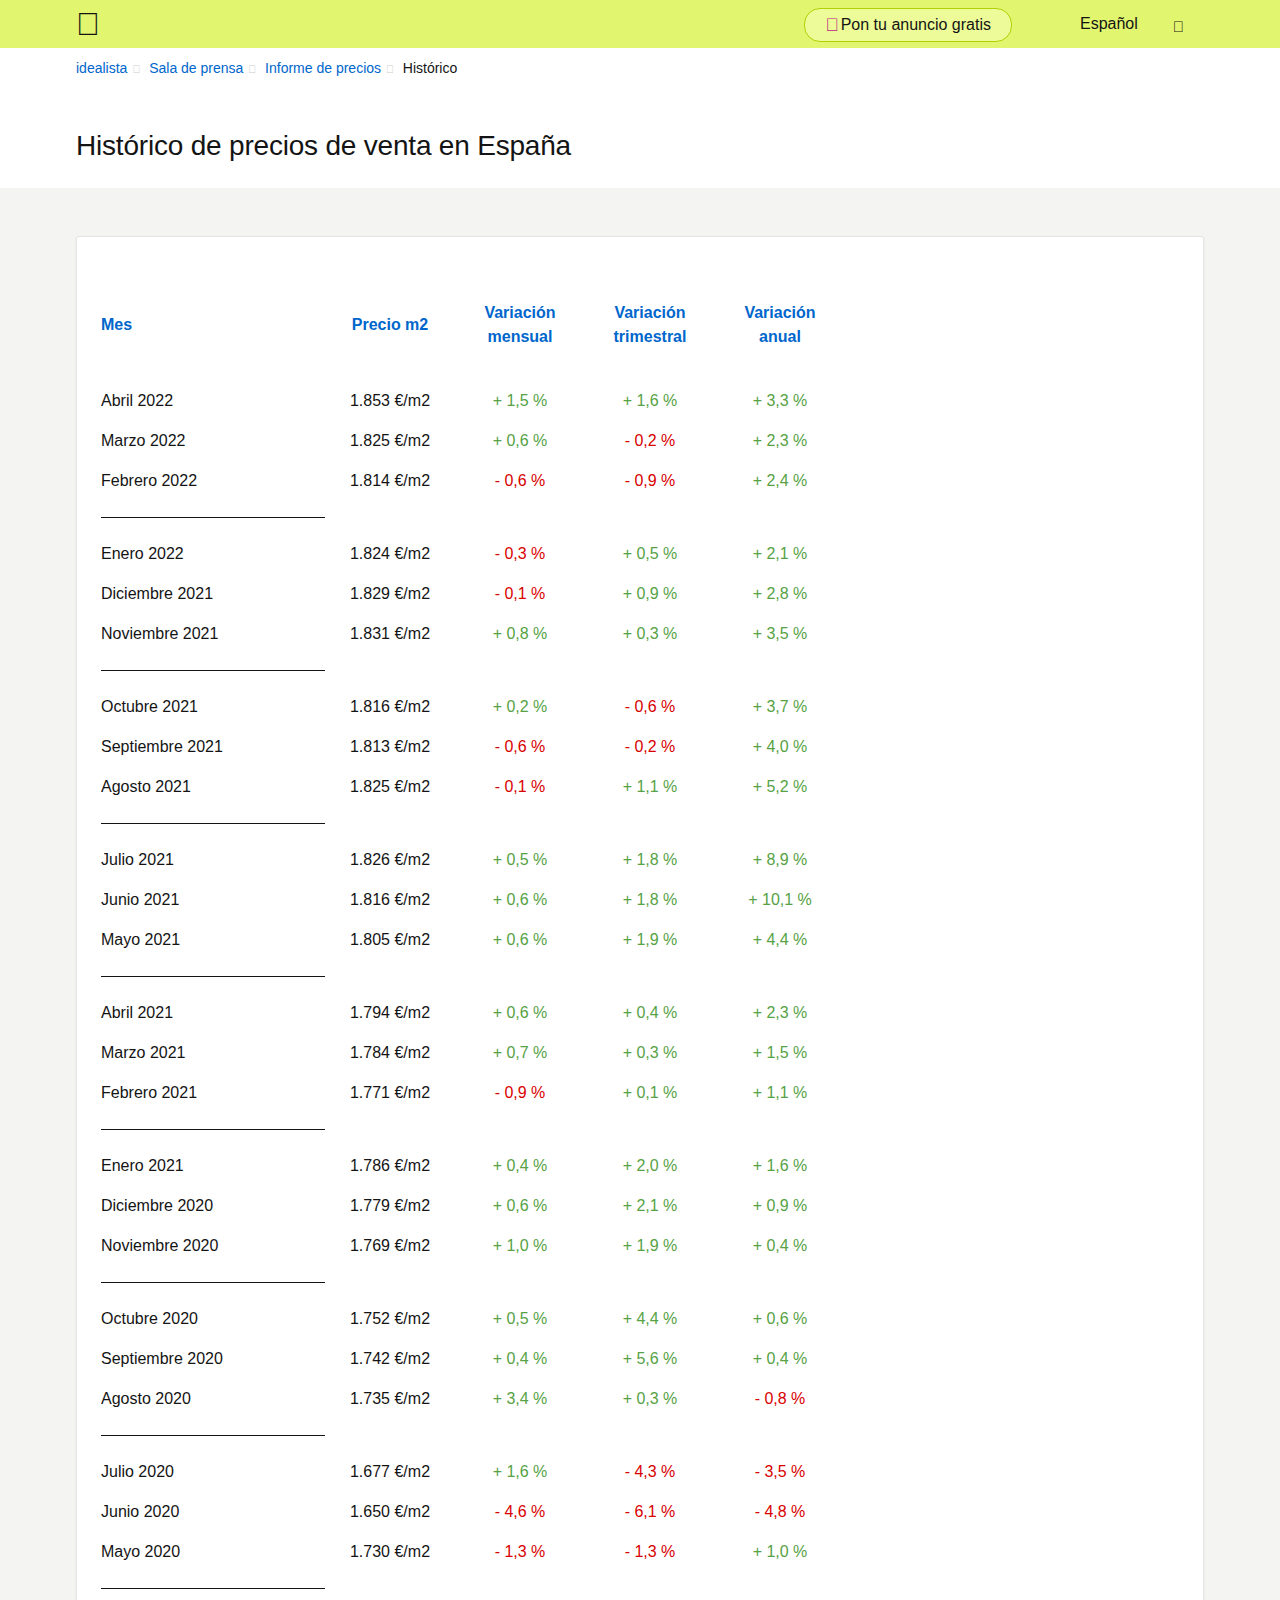
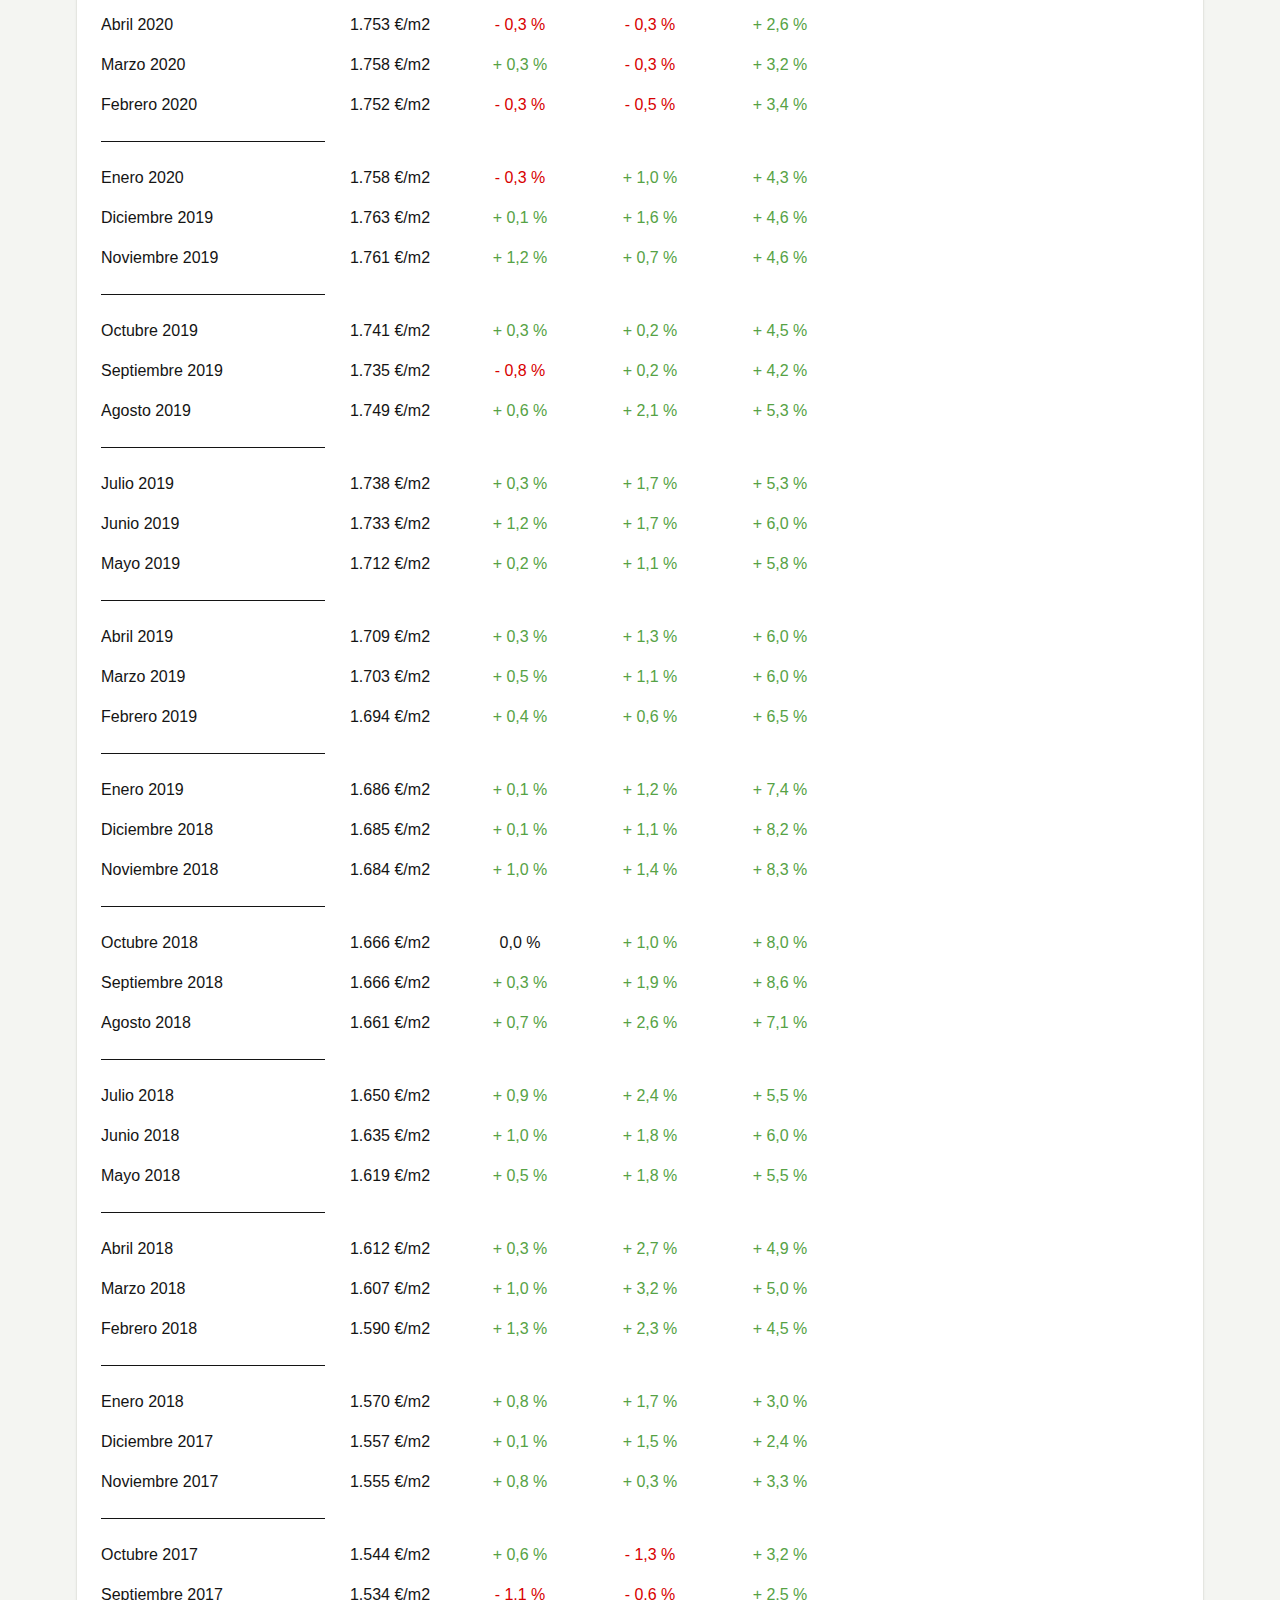
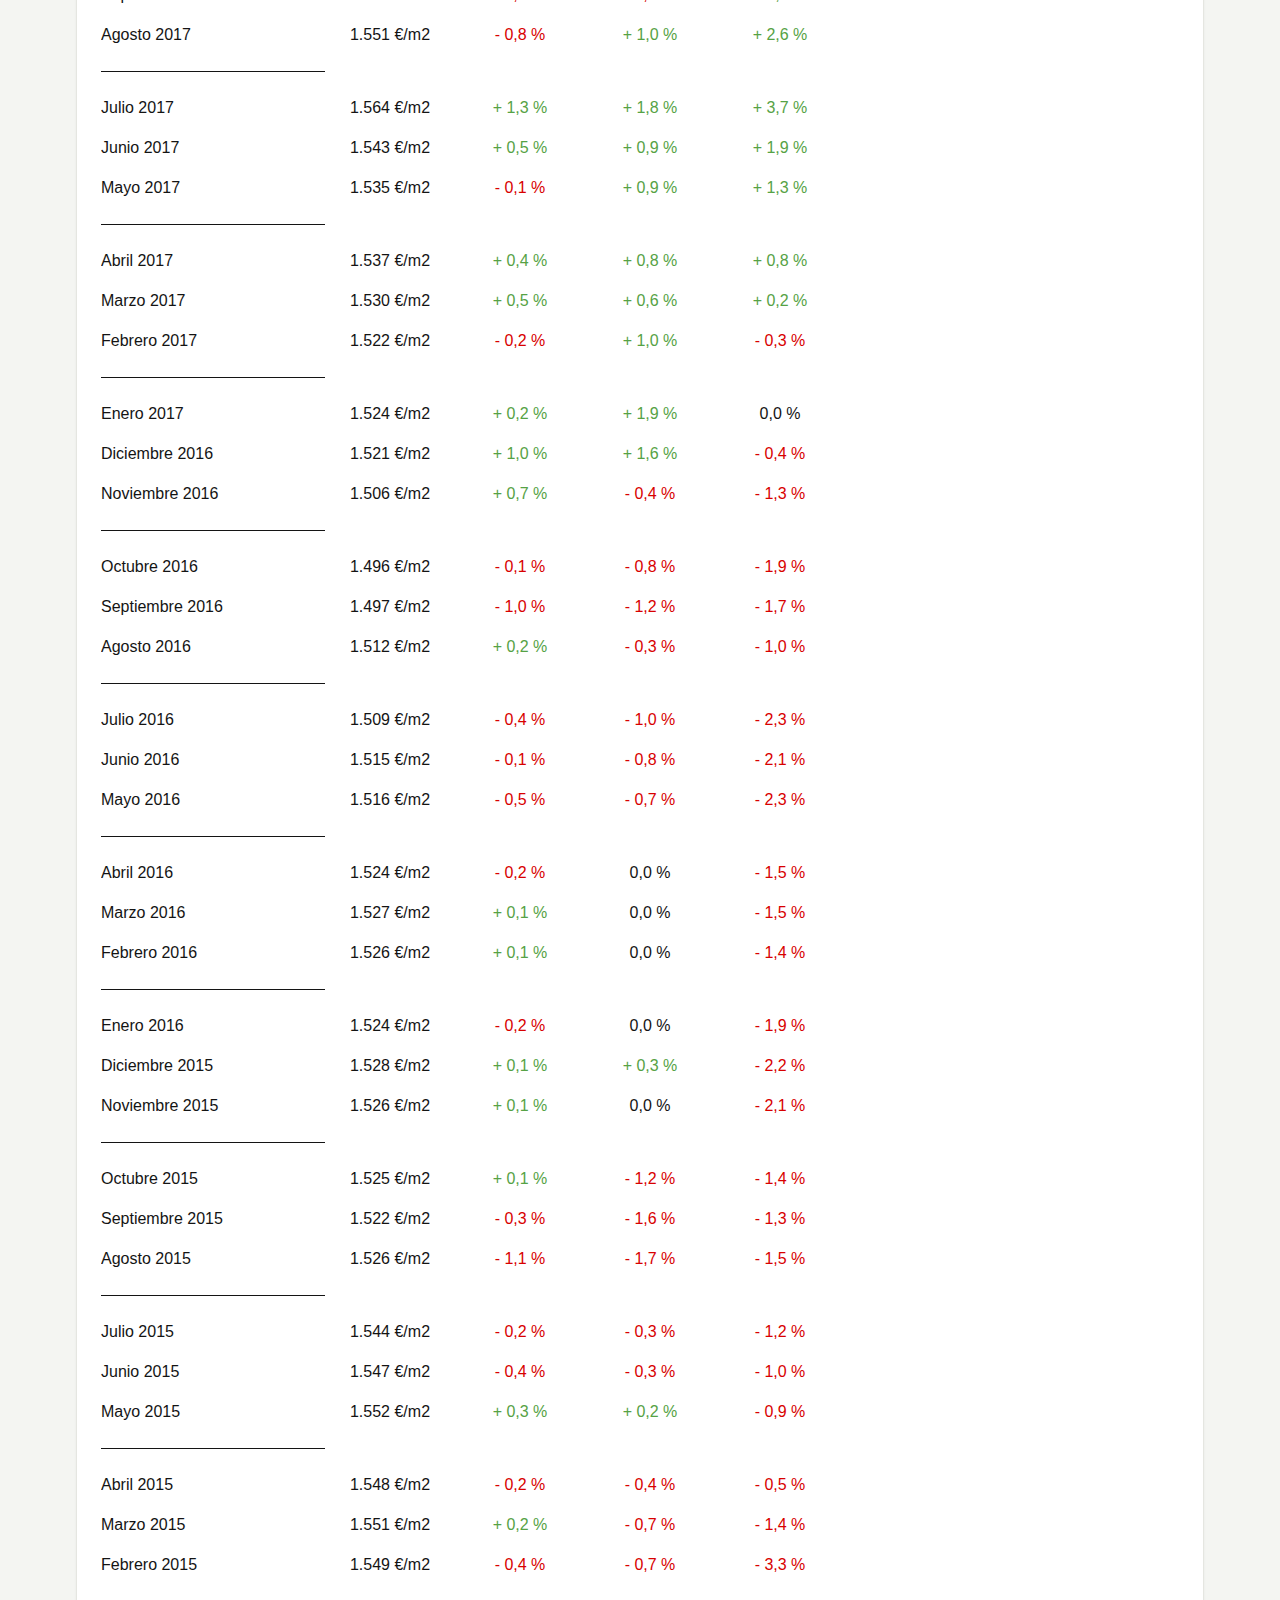
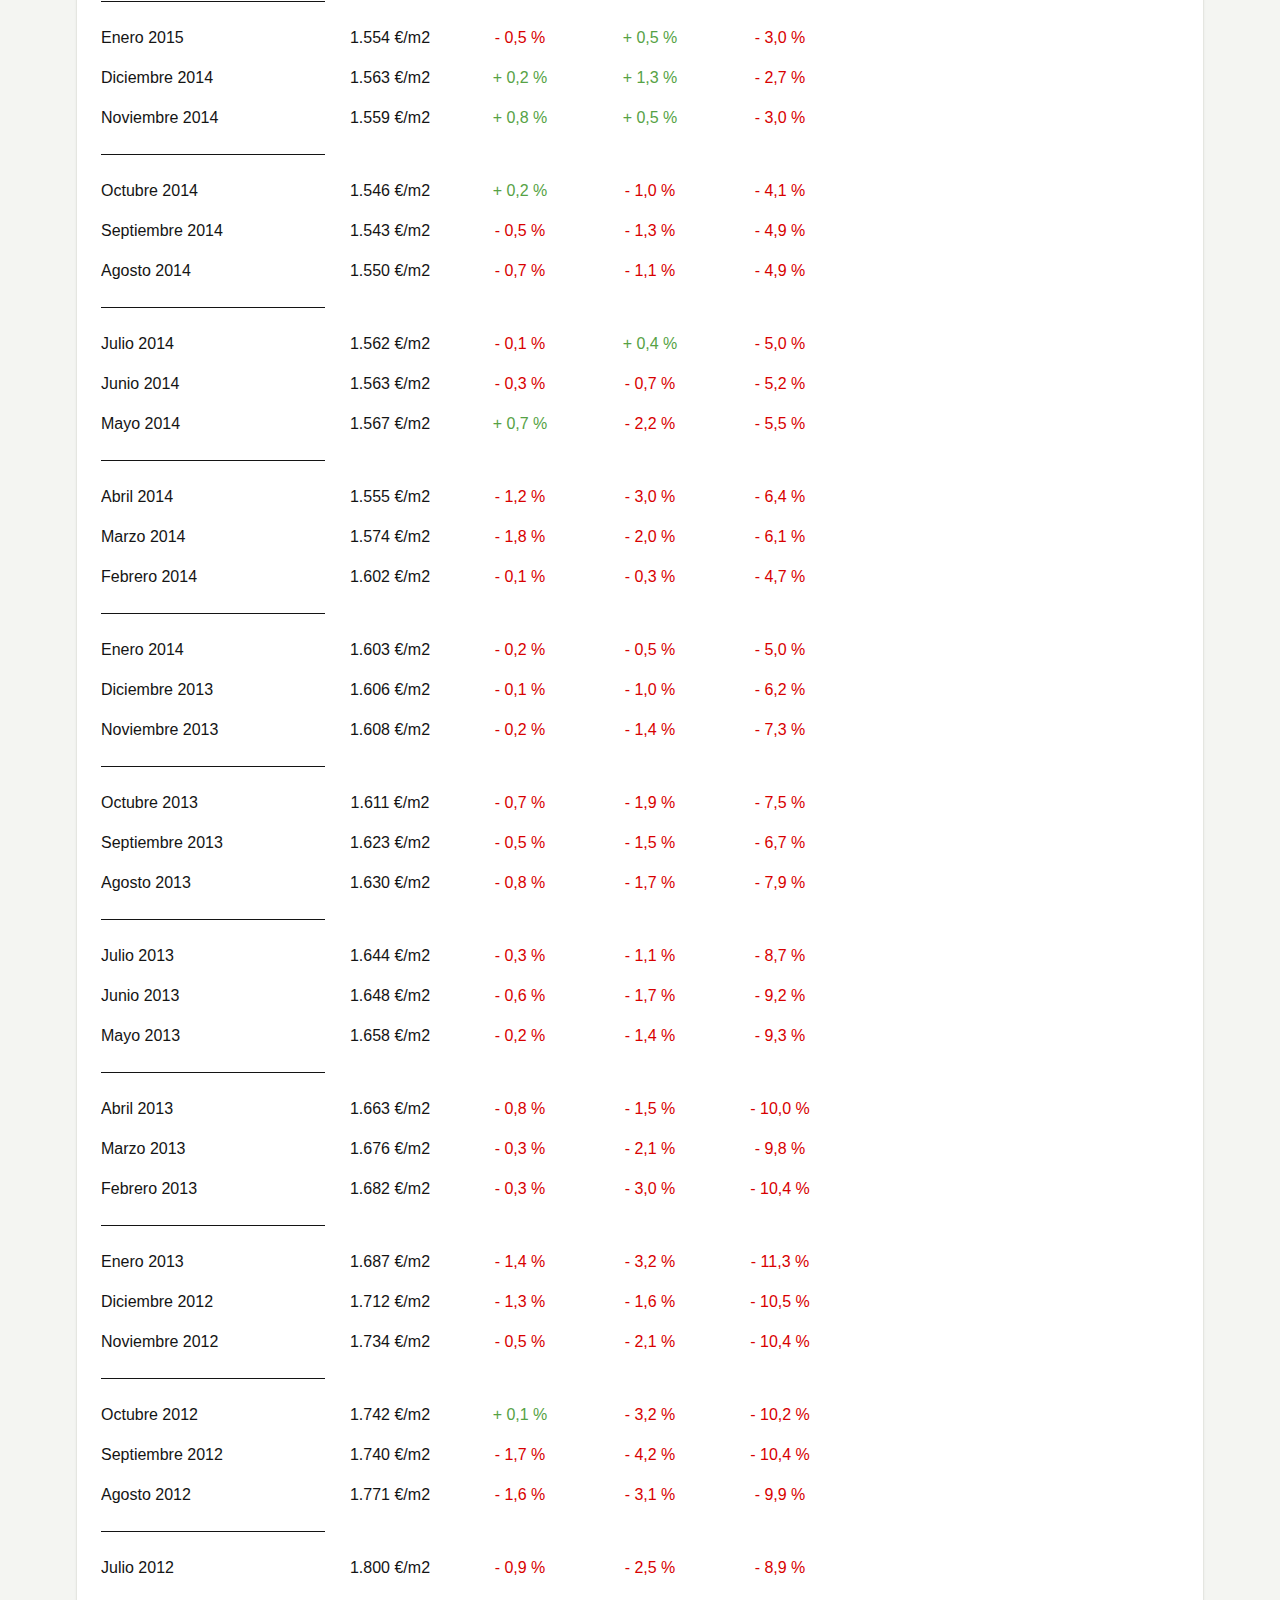
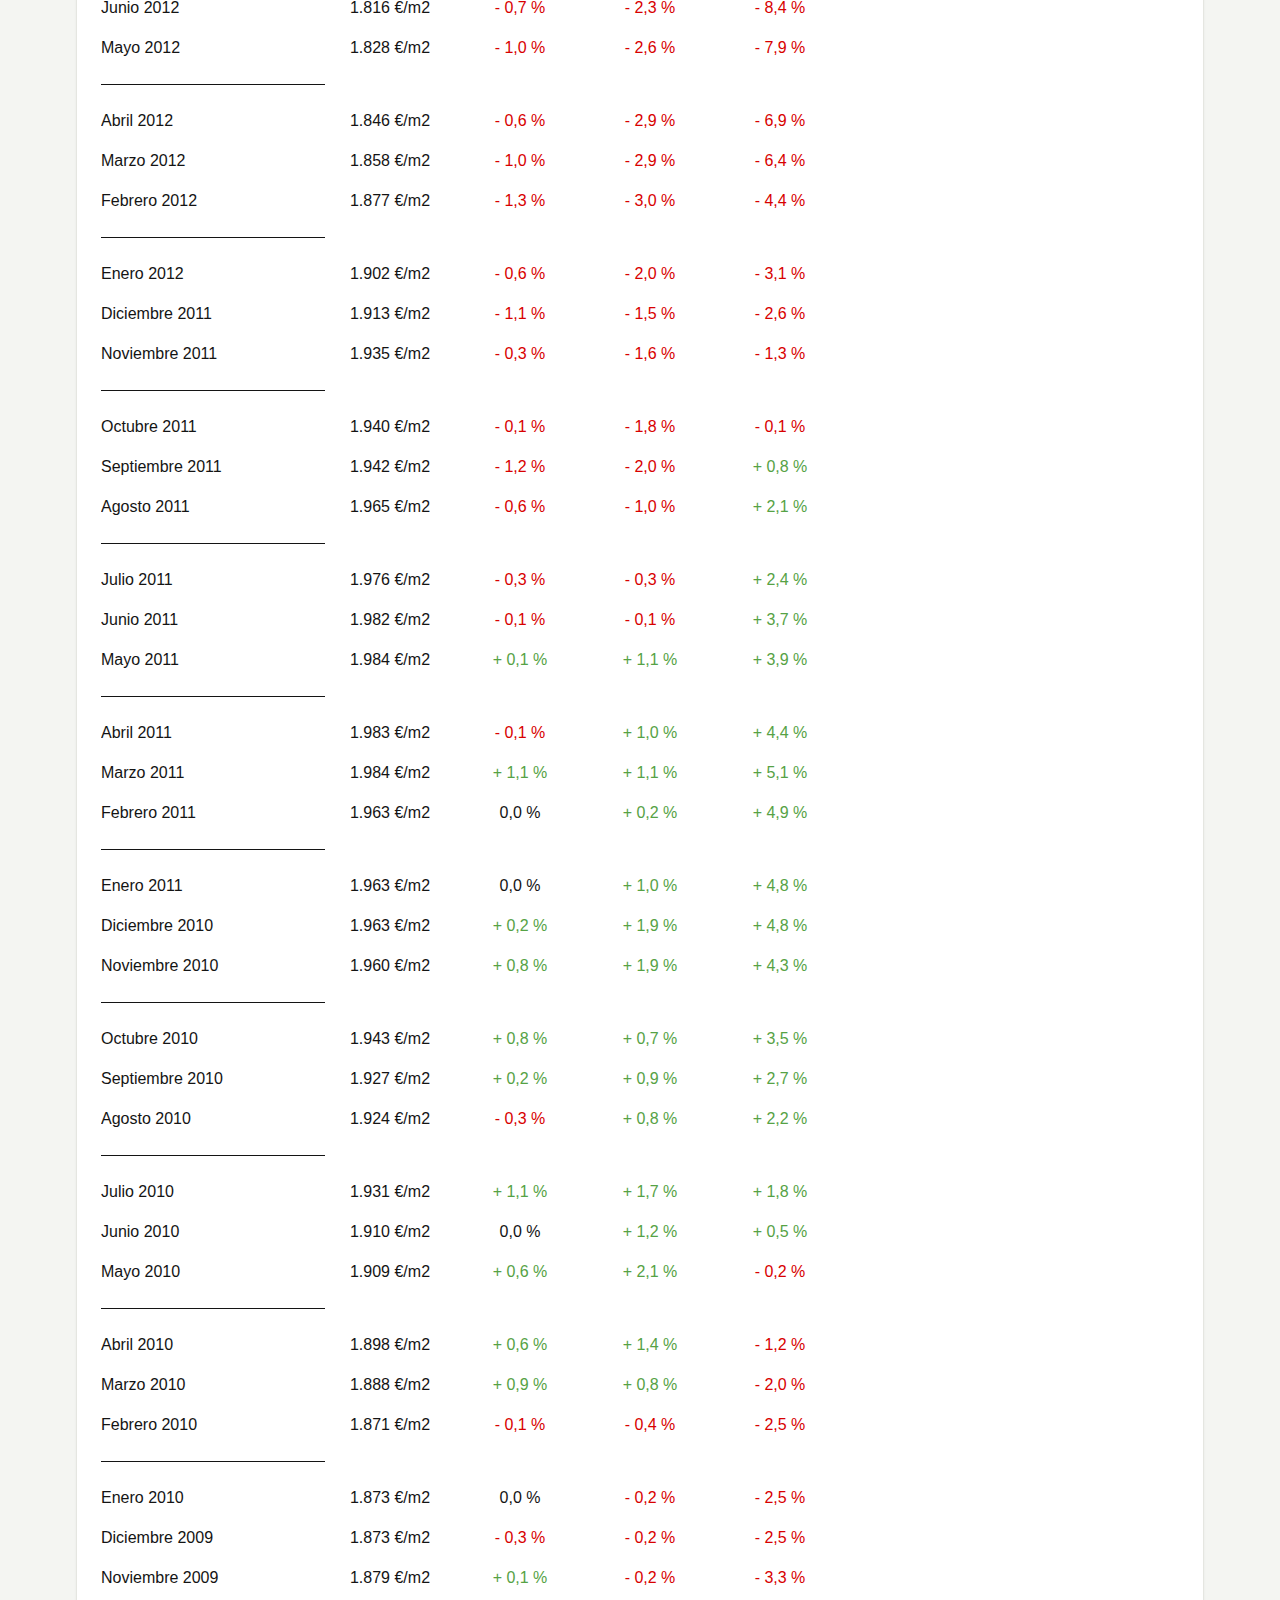
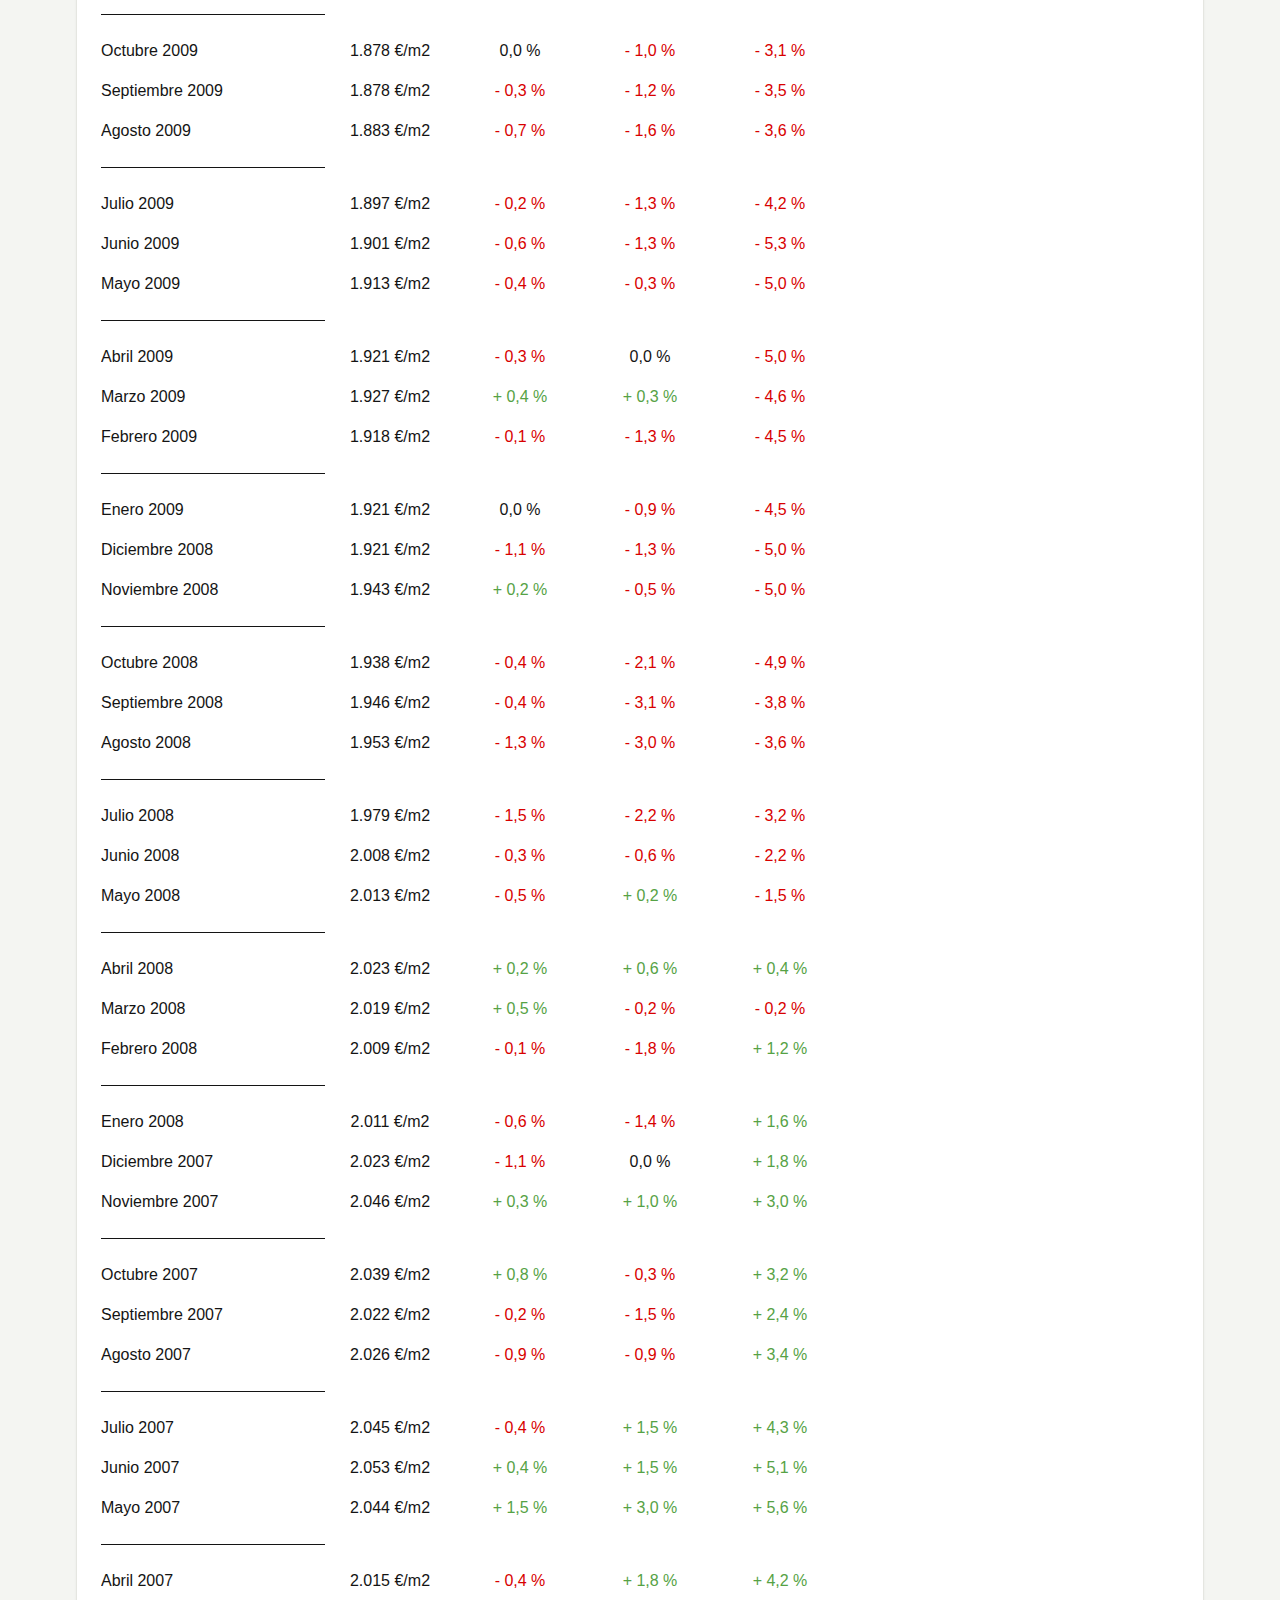
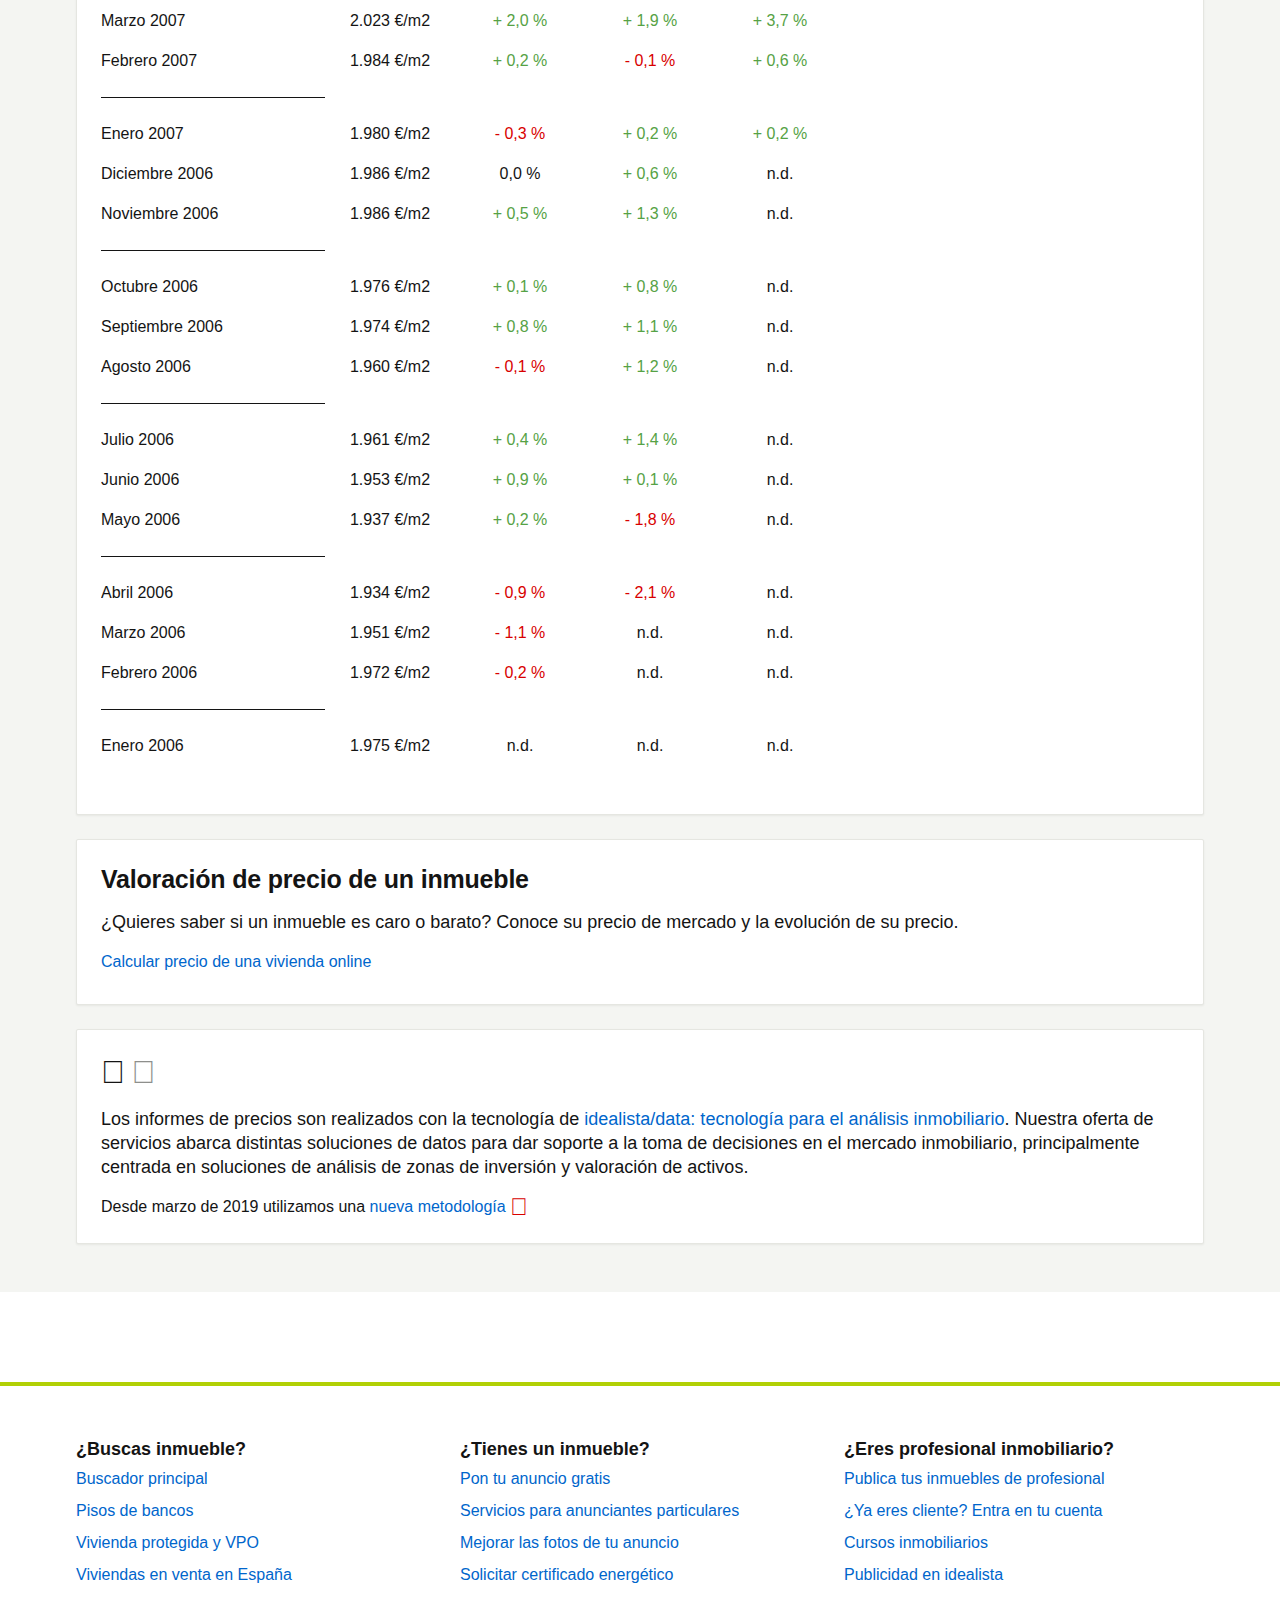
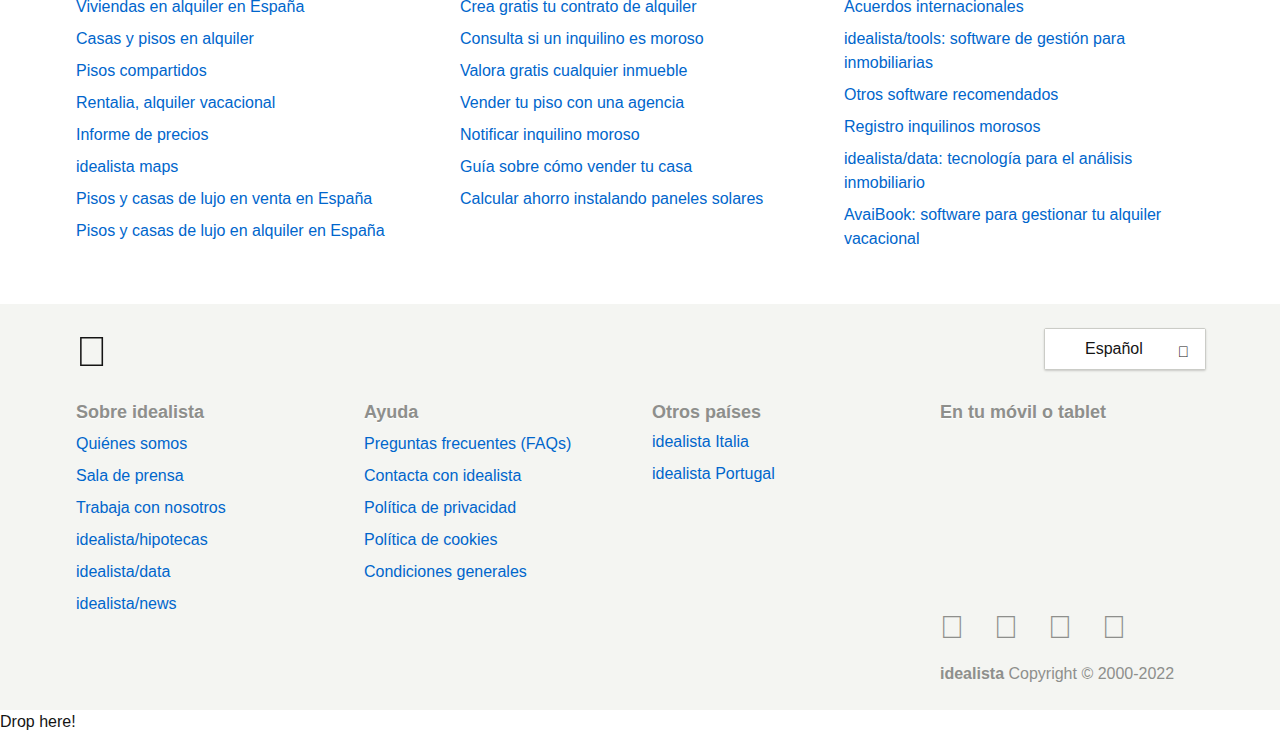
<file: datos/Emancipación/Páginas idealista evolución/Histórico de precios de venta en España — idealista.html>
<!DOCTYPE html>
<!-- saved from url=(0082)https://www.idealista.com/sala-de-prensa/informes-precio-vivienda/venta/historico/ -->
<html lang="es" dir="ltr" class="project-idn_price_indicator idcms-web subdomain-www js" prefix="content: http://purl.org/rss/1.0/modules/content/ dc: http://purl.org/dc/terms/ foaf: http://xmlns.com/foaf/0.1/ og: http://ogp.me/ns# rdfs: http://www.w3.org/2000/01/rdf-schema# schema: http://schema.org/ sioc: http://rdfs.org/sioc/ns# sioct: http://rdfs.org/sioc/types# skos: http://www.w3.org/2004/02/skos/core# xsd: http://www.w3.org/2001/XMLSchema# "><head><meta http-equiv="Content-Type" content="text/html; charset=UTF-8"><script type="text/javascript" async="" src="./Histórico de precios de venta en España — idealista_files/f.txt"></script><script type="text/javascript" async="" charset="utf-8" id="utag_186" src="./Histórico de precios de venta en España — idealista_files/fbevents.js.descarga"></script><script type="text/javascript" async="" charset="utf-8" id="utag_154" src="./Histórico de precios de venta en España — idealista_files/js"></script><script type="text/javascript" async="" charset="utf-8" id="utag_12" src="./Histórico de precios de venta en España — idealista_files/hotjar-250321.js.descarga"></script><script async="" src="./Histórico de precios de venta en España — idealista_files/tags.js.descarga"></script><script type="text/javascript" async="" charset="utf-8" id="utag_169" src="./Histórico de precios de venta en España — idealista_files/smarttag.js.descarga"></script><script src="./Histórico de precios de venta en España — idealista_files/utag.js.descarga" type="text/javascript" async=""></script><script id="spcloader" type="text/javascript" async="" src="./Histórico de precios de venta en España — idealista_files/loader.js.descarga" charset="utf-8"></script><script src="./Histórico de precios de venta en España — idealista_files/didomi-consent-lang.js.descarga"></script><script src="./Histórico de precios de venta en España — idealista_files/didomi-iab-integration.js.descarga"></script><script src="./Histórico de precios de venta en España — idealista_files/didomi-embed.js.descarga"></script><script type="text/javascript">
var smartBannerConfig = {
activated: false,
locale: 'es',
userAuthenticated: false,
urls: {
urlLegalNotice: ''
}
};
</script><script src="./Histórico de precios de venta en España — idealista_files/tealium-wrapper.js.descarga"></script><link rel="canonical" href="https://www.idealista.com/sala-de-prensa/informes-precio-vivienda/venta/historico/"><meta name="apple-itunes-app" content="app-id=465958311"><meta property="fb:admins" content="1577646318"><meta property="fb:app_id" content="337624555034"><meta name="author" content="idealista.com"><meta name="app-download-url" content="/download"><meta name="google-play-app" content="app-id=com.idealista.android"><link rel="apple-touch-icon" href="https://st1.idealista.com/news/sites/all/themes/news/logo_idealista_57x57.png?1651650659" size="57x57"><link rel="apple-touch-icon" href="https://st1.idealista.com/news/sites/all/themes/news/logo_idealista_72x72.png?1651650659" size="72x72"><link rel="apple-touch-icon" href="https://st1.idealista.com/news/sites/all/themes/news/logo_idealista_114x114.png?1651650659" size="114x114"><link rel="apple-touch-icon" href="https://st1.idealista.com/news/sites/all/themes/news/logo_idealista_144x144.png?1651650659" size="144x144"><link rel="apple-touch-icon-precomposed" href="https://st1.idealista.com/news/sites/all/themes/news/logo_idealista_57x57.png?1651650659" size="57x57"><link rel="apple-touch-icon-precomposed" href="https://st1.idealista.com/news/sites/all/themes/news/logo_idealista_72x72.png?1651650659" size="72x72"><link rel="apple-touch-icon-precomposed" href="https://st1.idealista.com/news/sites/all/themes/news/logo_idealista_114x114.png?1651650659" size="114x114"><link rel="apple-touch-icon-precomposed" href="https://st1.idealista.com/news/sites/all/themes/news/logo_idealista_144x144.png?1651650659" size="144x144"><meta property="og:site_name" content="idealista"><meta property="og:url" content="https://www.idealista.com/sala-de-prensa/informes-precio-vivienda/venta/historico/"><meta property="og:title" content="Histórico de precios de venta en España"><meta property="og:image" content="https://st1.idealista.com/cms/themes/custom/common/idcms/images/logo_300x300.png?fv=Dqv3wl0L"><meta name="twitter:card" content="summary_large_image"><meta name="twitter:site" content="@idealista"><meta name="twitter:title" content="Histórico de precios de venta en España"><meta name="twitter:creator" content="@idealista"><meta name="twitter:url" content="https://www.idealista.com/sala-de-prensa/informes-precio-vivienda/venta/historico/"><meta name="twitter:image" content="https://st1.idealista.com/cms/themes/custom/common/idcms/images/logo_300x300.png?fv=Dqv3wl0L"><meta name="MobileOptimized" content="width"><meta name="HandheldFriendly" content="true"><meta name="viewport" content="width=device-width, initial-scale=1.0"><link rel="icon" href="https://st1.idealista.com/cms/themes/custom/projects/idcms/idn_press_room/favicon.ico?fv=XodMZyst" type="image/vnd.microsoft.icon"><title>Histórico de precios de venta en España — idealista</title><link rel="stylesheet" media="all" href="./Histórico de precios de venta en España — idealista_files/css_0Ca7DngkG7wgCmfs87I580A6zYF-vc5GIRWYh7O7n-c.css"><link rel="stylesheet" media="all" href="./Histórico de precios de venta en España — idealista_files/css_w8Ha9sug7-VP49PUAVX8CBqLxAJkUaS1smzNQo6Icxw.css"><script type="text/javascript" async="" src="./Histórico de precios de venta en España — idealista_files/sdk.cbac438c408f9c162a0f8f6ee84a42e4a147b022.js.descarga" charset="utf-8"></script><script type="text/javascript" async="" charset="utf-8" id="utag_idealista.es-portal_169" src="./Histórico de precios de venta en España — idealista_files/utag.169.js.descarga"></script><script type="text/javascript" async="" charset="utf-8" id="utag_idealista.es-portal_174" src="./Histórico de precios de venta en España — idealista_files/utag.174.js.descarga"></script><script type="text/javascript" async="" charset="utf-8" id="utag_idealista.es-portal_190" src="./Histórico de precios de venta en España — idealista_files/utag.190.js.descarga"></script><script type="text/javascript" async="" charset="utf-8" id="utag_idealista.es-portal_12" src="./Histórico de precios de venta en España — idealista_files/utag.12.js.descarga"></script><script type="text/javascript" async="" charset="utf-8" id="utag_idealista.es-portal_154" src="./Histórico de precios de venta en España — idealista_files/utag.154.js.descarga"></script><script type="text/javascript" async="" charset="utf-8" id="utag_idealista.es-portal_186" src="./Histórico de precios de venta en España — idealista_files/utag.186.js.descarga"></script><script async="" src="./Histórico de precios de venta en España — idealista_files/modules.5923ebad1321802c309c.js.descarga" charset="utf-8"></script><style type="text/css">iframe#_hjRemoteVarsFrame {display: none !important; width: 1px !important; height: 1px !important; opacity: 0 !important; pointer-events: none !important;}</style><script src="./Histórico de precios de venta en España — idealista_files/f(1).txt"></script><script src="./Histórico de precios de venta en España — idealista_files/f(2).txt"></script></head><body class="path-press-room windows is-desktop" data-new-gr-c-s-check-loaded="14.1060.0" data-gr-ext-installed="" cz-shortcut-listen="true"><div id="didomi-host" data-nosnippet="true" aria-hidden="true"></div><iframe name="__tcfapiLocator" title="__tcfapiLocator" style="display: none;" src="./Histórico de precios de venta en España — idealista_files/saved_resource.html"></iframe><iframe name="__uspapiLocator" title="__uspapiLocator" style="display: none;" src="./Histórico de precios de venta en España — idealista_files/saved_resource(1).html"></iframe> <a href="https://www.idealista.com/sala-de-prensa/informes-precio-vivienda/venta/historico/#main-content" class="visually-hidden focusable skip-link"> Pasar al contenido principal </a><script type="text/javascript">
var utag_data = {"response":{"statusCode":"200","loadBalancer":"varnish","webserver":"","errorTemplate":""},"markup":{"xtPage":""},"page":{"category":"","subCategory":"","subSubCategory":"","section":"portal","subSection":"pressRoom","name":"","language":"es"},"post":{"time":"1651650660"},"search":{"operation":"","typology":""},"user":{"status":"2","type":"","id":"","commercialDataId":"","languageComunication":"","hash":""}};
var dataLayerContext = utag_data;
var toggleTealiumClicks = true;
window.utag_cfg_ovrd = { noview: true };
window.utag_data = utag_data;
</script><script type="text/javascript">
(function(a,b,c,d){
a='//tags.tiqcdn.com/utag/idealista/es-portal/prod/utag.js';
b=document;c='script';d=b.createElement(c);d.onload=function () { window.idealistaUtag && window.idealistaUtag.init() };d.src=a;d.type='text/java'+c;d.async=true;
a=b.getElementsByTagName(c)[0];a.parentNode.insertBefore(d,a);
})();
</script><script type="text/javascript">
function onInitIdealistaUtag() {
window.utag.view(window.utag_data);
}
if (window.idealistaUtag) {
window.idealistaUtag.onInit(onInitIdealistaUtag);
}
</script><div class="dialog-off-canvas-main-canvas" data-off-canvas-main-canvas=""><div id="page" class="container-full-width price-indicator-page"><div id="header" class=""> <header id="main-header" class="container price-indicator-main-header"><div><div id="block-idn-press-room-theme-idcmscommonheaderblock" class="header"><div class="header-content row"><div class="logo-container col-sm-2 col-md-4 col-lg-2"> <a href="https://www.idealista.com/" class="id-logo" title="idealista"> <span class="icon-idealista-icon id-brand"></span> </a></div> <nav class="col-sm-1 col-md-7 col-lg-8 anonymous"><ul id="user-bar" class="header-first-level-menu"><li class="navigation__item put_ad_free"><a href="https://www.idealista.com/info/publicar-anuncio" class="icon-pin" title="Pon tu anuncio gratis">Pon tu anuncio gratis</a></li><li class="navigation__item login"><a href="https://www.idealista.com/login?destination=https%3A//www.idealista.com/sala-de-prensa/informes-precio-vivienda/venta/historico/" class="icon-user" title="Iniciar sesión">Iniciar sesión</a></li></ul></nav><ul class="anonymous submenu header-second-level-menu"></ul><div class="col-sm-1 col-md-1 col-lg-2 language-component"><div class="component-language-switcher js-language-options"><div class="language language--selected icon-arrow-dropdown"> <span class="flag" style="background: url(https://st3.idealista.com/cms/archivos/static/common/flags/es.svg?fv=GD5-_uRg); background-size: contain"></span> <span class="active">Español</span></div><ul class="language-options"><li class="language"> <span class="flag" style="background: url(https://st3.idealista.com/cms/archivos/static/common/flags/ca.svg?fv=i9GqhEQ3); background-size: contain"></span> <a href="https://www.idealista.com/ca/sala-de-premsa/informes-preu-habitatge/" hreflang="ca" title="Català">Català</a></li><li class="language"> <span class="flag" style="background: url(https://st3.idealista.com/cms/archivos/static/common/flags/en.svg?fv=hkOOJbmQ); background-size: contain"></span> <a href="https://www.idealista.com/en/press-room/property-price-reports/" hreflang="en" title="English">English</a></li><li class="language"> <span class="flag" style="background: url(https://st3.idealista.com/cms/archivos/static/common/flags/fr.svg?fv=yHc1TZR-); background-size: contain"></span> <a href="https://www.idealista.com/fr/salle-de-presse/rapports-prix-logement/" hreflang="fr" title="Français">Français</a></li><li class="language"> <span class="flag" style="background: url(https://st3.idealista.com/cms/archivos/static/common/flags/de.svg?fv=le4intvn); background-size: contain"></span> <a href="https://www.idealista.com/de/presseservice/immobilienpreise/" hreflang="de" title="Deutsch">Deutsch</a></li><li class="language"> <span class="flag" style="background: url(https://st3.idealista.com/cms/archivos/static/common/flags/it.svg?fv=FTF46WDH); background-size: contain"></span> <a href="https://www.idealista.com/it/sala-stampa/report-prezzo-immobile/" hreflang="it" title="Italiano">Italiano</a></li><li class="language"> <span class="flag" style="background: url(https://st3.idealista.com/cms/archivos/static/common/flags/pt-pt.svg?fv=tmOqwcFr); background-size: contain"></span> <a href="https://www.idealista.com/pt/media/relatorios-preco-habitacao/" hreflang="pt" title="Português">Português</a></li><li class="language"> <span class="flag" style="background: url(https://st3.idealista.com/cms/archivos/static/common/flags/sv.svg?fv=Pdqe1rkV); background-size: contain"></span> <a href="https://www.idealista.com/sv/pressrum/prisrapporter-bostad/" hreflang="sv" title="Svenska">Svenska</a></li><li class="language"> <span class="flag" style="background: url(https://st3.idealista.com/cms/archivos/static/common/flags/nl.svg?fv=_HZjmlef); background-size: contain"></span> <a href="https://www.idealista.com/nl/perskamer/woningprijsrapporten/" hreflang="nl" title="Nederlands">Nederlands</a></li><li class="language"> <span class="flag" style="background: url(https://st3.idealista.com/cms/archivos/static/common/flags/ru.svg?fv=WN24iIyc); background-size: contain"></span> <a href="https://www.idealista.com/ru/press-komnata/otchety-tsena-zhilye/" hreflang="ru" title="Русский">Русский</a></li><li class="language"> <span class="flag" style="background: url(https://st3.idealista.com/cms/archivos/static/common/flags/fi.svg?fv=Bh2ESrap); background-size: contain"></span> <a href="https://www.idealista.com/fi/lehdistohuone/raportti-hinta-asunto/" hreflang="fi" title="Suomi">Suomi</a></li><li class="language"> <span class="flag" style="background: url(https://st3.idealista.com/cms/archivos/static/common/flags/pl.svg?fv=_55irx1k); background-size: contain"></span> <a href="https://www.idealista.com/pl/prasa/raporty-cena-mieszkanie/" hreflang="pl" title="Polski">Polski</a></li><li class="language"> <span class="flag" style="background: url(https://st3.idealista.com/cms/archivos/static/common/flags/ro.svg?fv=4X-mvSFe); background-size: contain"></span> <a href="https://www.idealista.com/ro/sala-de-presa/rapoarte-pret-locuinta/" hreflang="ro" title="Română">Română</a></li><li class="language"> <span class="flag" style="background: url(https://st3.idealista.com/cms/archivos/static/common/flags/da.svg?fv=V748LBU_); background-size: contain"></span> <a href="https://www.idealista.com/da/presserum/prisrapporter-bolig/" hreflang="da" title="Dansk">Dansk</a></li><li class="language"> <span class="flag" style="background: url(https://st3.idealista.com/cms/archivos/static/common/flags/nb.svg?fv=B63KCB6z); background-size: contain"></span> <a href="https://www.idealista.com/no/presse/boligprisrapporter/" hreflang="no" title="Norsk">Norsk</a></li><li class="language"> <span class="flag" style="background: url(https://st3.idealista.com/cms/archivos/static/common/flags/el.svg?fv=O8Rx-Bp3); background-size: contain"></span> <a href="https://www.idealista.com/el/aithoysa-typou/ektheseis-timi-akinitwn/" hreflang="el" title="Ελληνικά">Ελληνικά</a></li><li class="language"> <span class="flag" style="background: url(https://st3.idealista.com/cms/archivos/static/common/flags/zh-hans.svg?fv=jmPCxsuL); background-size: contain"></span> <a href="https://www.idealista.com/zh/xinwenshi/baogao-jiage-zhufang/" hreflang="zh" title="中文">中文</a></li></ul></div></div></div></div></div> </header></div> <section id="headline" class="container-full-width price-indicator-headline"><div id="headline-inner"><div><div id="block-idn-press-room-theme-breadcrumbs"> <nav role="navigation" class="container"><ul class="breadcrumb-block__breadcrumb breadcrumb-block-breadcrumb"><li class="breadcrumb-block-breadcrumb__item breadcrumb-block-breadcrumb__link-item icon-arrow-right-after"> <a href="https://www.idealista.com/" class="breadcrumb-block-breadcrumb_link">idealista</a></li><li class="breadcrumb-block-breadcrumb__item breadcrumb-block-breadcrumb__link-item icon-arrow-right-after"> <a href="https://www.idealista.com/sala-de-prensa/" class="breadcrumb-block-breadcrumb_link">Sala de prensa</a></li><li class="breadcrumb-block-breadcrumb__item breadcrumb-block-breadcrumb__link-item icon-arrow-right-after"> <a href="https://www.idealista.com/sala-de-prensa/informes-precio-vivienda/" class="breadcrumb-block-breadcrumb_link">Informe de precios</a></li><li class="breadcrumb-block-breadcrumb__item breadcrumb-block-breadcrumb__text-item icon-arrow-right-after"> Histórico</li></ul> </nav></div></div></div> </section> <section id="main" class=" price-indicator-main"><div id="content" class="price-indicator-content"><div><div data-drupal-messages-fallback="" class="hidden"></div><div id="block-idn-press-room-theme-pagetitle"><h1>Histórico de precios de venta en España</h1></div><div class="price-indicator"><div class="container"><div class="price-indicator-table-block price-indicator-table-block--evolution"><div class="table__wrapper"><div class="table__scroll"><table class="js-scroll-header component-table table" data-striping="1"><thead class=""><tr class="table__cell"><th class="table__header"> <span>Mes</span></th><th class="table__header"> <span>Precio m2</span></th><th class="table__header"> <span>Variación mensual</span></th><th class="table__header"> <span>Variación trimestral</span></th><th class="table__header"> <span>Variación anual</span></th></tr></thead><tbody><tr class="table__row"><td data-sortable="2022-04-01" class="table__cell">Abril 2022</td><td data-sortable="1852.75" class="table__cell">1.853 €/m2</td><td data-sortable="1.53835" class="table__cell table__cell--green">+ 1,5 %</td><td data-sortable="1.56674" class="table__cell table__cell--green">+ 1,6 %</td><td data-sortable="3.27596" class="table__cell table__cell--green">+ 3,3 %</td></tr><tr class="table__row"><td data-sortable="2022-03-01" class="table__cell">Marzo 2022</td><td data-sortable="1824.68" class="table__cell">1.825 €/m2</td><td data-sortable="0.605392" class="table__cell table__cell--green">+ 0,6 %</td><td data-sortable="-0.233467" class="table__cell table__cell--red">- 0,2 %</td><td data-sortable="2.27798" class="table__cell table__cell--green">+ 2,3 %</td></tr><tr class="table__row"><td data-sortable="2022-02-01" class="table__cell">Febrero 2022</td><td data-sortable="1813.7" class="table__cell">1.814 €/m2</td><td data-sortable="-0.57396" class="table__cell table__cell--red">- 0,6 %</td><td data-sortable="-0.924818" class="table__cell table__cell--red">- 0,9 %</td><td data-sortable="2.41107" class="table__cell table__cell--green">+ 2,4 %</td></tr><tr class="table__row"><td data-sortable="2022-01-01" class="table__cell">Enero 2022</td><td data-sortable="1824.17" class="table__cell">1.824 €/m2</td><td data-sortable="-0.261352" class="table__cell table__cell--red">- 0,3 %</td><td data-sortable="0.475341" class="table__cell table__cell--green">+ 0,5 %</td><td data-sortable="2.12174" class="table__cell table__cell--green">+ 2,1 %</td></tr><tr class="table__row"><td data-sortable="2021-12-01" class="table__cell">Diciembre 2021</td><td data-sortable="1828.95" class="table__cell">1.829 €/m2</td><td data-sortable="-0.0917717" class="table__cell table__cell--red">- 0,1 %</td><td data-sortable="0.891444" class="table__cell table__cell--green">+ 0,9 %</td><td data-sortable="2.80082" class="table__cell table__cell--green">+ 2,8 %</td></tr><tr class="table__row"><td data-sortable="2021-11-01" class="table__cell">Noviembre 2021</td><td data-sortable="1830.63" class="table__cell">1.831 €/m2</td><td data-sortable="0.831158" class="table__cell table__cell--green">+ 0,8 %</td><td data-sortable="0.329384" class="table__cell table__cell--green">+ 0,3 %</td><td data-sortable="3.49149" class="table__cell table__cell--green">+ 3,5 %</td></tr><tr class="table__row"><td data-sortable="2021-10-01" class="table__cell">Octubre 2021</td><td data-sortable="1815.54" class="table__cell">1.816 €/m2</td><td data-sortable="0.1517" class="table__cell table__cell--green">+ 0,2 %</td><td data-sortable="-0.569025" class="table__cell table__cell--red">- 0,6 %</td><td data-sortable="3.65274" class="table__cell table__cell--green">+ 3,7 %</td></tr><tr class="table__row"><td data-sortable="2021-09-01" class="table__cell">Septiembre 2021</td><td data-sortable="1812.79" class="table__cell">1.813 €/m2</td><td data-sortable="-0.648354" class="table__cell table__cell--red">- 0,6 %</td><td data-sortable="-0.185556" class="table__cell table__cell--red">- 0,2 %</td><td data-sortable="4.04043" class="table__cell table__cell--green">+ 4,0 %</td></tr><tr class="table__row"><td data-sortable="2021-08-01" class="table__cell">Agosto 2021</td><td data-sortable="1824.62" class="table__cell">1.825 €/m2</td><td data-sortable="-0.0717443" class="table__cell table__cell--red">- 0,1 %</td><td data-sortable="1.0993" class="table__cell table__cell--green">+ 1,1 %</td><td data-sortable="5.15269" class="table__cell table__cell--green">+ 5,2 %</td></tr><tr class="table__row"><td data-sortable="2021-07-01" class="table__cell">Julio 2021</td><td data-sortable="1825.93" class="table__cell">1.826 €/m2</td><td data-sortable="0.537948" class="table__cell table__cell--green">+ 0,5 %</td><td data-sortable="1.78096" class="table__cell table__cell--green">+ 1,8 %</td><td data-sortable="8.85737" class="table__cell table__cell--green">+ 8,9 %</td></tr><tr class="table__row"><td data-sortable="2021-06-01" class="table__cell">Junio 2021</td><td data-sortable="1816.16" class="table__cell">1.816 €/m2</td><td data-sortable="0.630548" class="table__cell table__cell--green">+ 0,6 %</td><td data-sortable="1.80041" class="table__cell table__cell--green">+ 1,8 %</td><td data-sortable="10.0596" class="table__cell table__cell--green">+ 10,1 %</td></tr><tr class="table__row"><td data-sortable="2021-05-01" class="table__cell">Mayo 2021</td><td data-sortable="1804.78" class="table__cell">1.805 €/m2</td><td data-sortable="0.602013" class="table__cell table__cell--green">+ 0,6 %</td><td data-sortable="1.9074" class="table__cell table__cell--green">+ 1,9 %</td><td data-sortable="4.3527" class="table__cell table__cell--green">+ 4,4 %</td></tr><tr class="table__row"><td data-sortable="2021-04-01" class="table__cell">Abril 2021</td><td data-sortable="1793.98" class="table__cell">1.794 €/m2</td><td data-sortable="0.557162" class="table__cell table__cell--green">+ 0,6 %</td><td data-sortable="0.431626" class="table__cell table__cell--green">+ 0,4 %</td><td data-sortable="2.32895" class="table__cell table__cell--green">+ 2,3 %</td></tr><tr class="table__row"><td data-sortable="2021-03-01" class="table__cell">Marzo 2021</td><td data-sortable="1784.04" class="table__cell">1.784 €/m2</td><td data-sortable="0.736307" class="table__cell table__cell--green">+ 0,7 %</td><td data-sortable="0.276541" class="table__cell table__cell--green">+ 0,3 %</td><td data-sortable="1.49335" class="table__cell table__cell--green">+ 1,5 %</td></tr><tr class="table__row"><td data-sortable="2021-02-01" class="table__cell">Febrero 2021</td><td data-sortable="1771" class="table__cell">1.771 €/m2</td><td data-sortable="-0.854854" class="table__cell table__cell--red">- 0,9 %</td><td data-sortable="0.120416" class="table__cell table__cell--green">+ 0,1 %</td><td data-sortable="1.06602" class="table__cell table__cell--green">+ 1,1 %</td></tr><tr class="table__row"><td data-sortable="2021-01-01" class="table__cell">Enero 2021</td><td data-sortable="1786.27" class="table__cell">1.786 €/m2</td><td data-sortable="0.401884" class="table__cell table__cell--green">+ 0,4 %</td><td data-sortable="1.98166" class="table__cell table__cell--green">+ 2,0 %</td><td data-sortable="1.59479" class="table__cell table__cell--green">+ 1,6 %</td></tr><tr class="table__row"><td data-sortable="2020-12-01" class="table__cell">Diciembre 2020</td><td data-sortable="1779.12" class="table__cell">1.779 €/m2</td><td data-sortable="0.579466" class="table__cell table__cell--green">+ 0,6 %</td><td data-sortable="2.10802" class="table__cell table__cell--green">+ 2,1 %</td><td data-sortable="0.920647" class="table__cell table__cell--green">+ 0,9 %</td></tr><tr class="table__row"><td data-sortable="2020-11-01" class="table__cell">Noviembre 2020</td><td data-sortable="1768.87" class="table__cell">1.769 €/m2</td><td data-sortable="0.988262" class="table__cell table__cell--green">+ 1,0 %</td><td data-sortable="1.93982" class="table__cell table__cell--green">+ 1,9 %</td><td data-sortable="0.424094" class="table__cell table__cell--green">+ 0,4 %</td></tr><tr class="table__row"><td data-sortable="2020-10-01" class="table__cell">Octubre 2020</td><td data-sortable="1751.56" class="table__cell">1.752 €/m2</td><td data-sortable="0.526289" class="table__cell table__cell--green">+ 0,5 %</td><td data-sortable="4.42362" class="table__cell table__cell--green">+ 4,4 %</td><td data-sortable="0.606548" class="table__cell table__cell--green">+ 0,6 %</td></tr><tr class="table__row"><td data-sortable="2020-09-01" class="table__cell">Septiembre 2020</td><td data-sortable="1742.39" class="table__cell">1.742 €/m2</td><td data-sortable="0.413783" class="table__cell table__cell--green">+ 0,4 %</td><td data-sortable="5.58916" class="table__cell table__cell--green">+ 5,6 %</td><td data-sortable="0.402789" class="table__cell table__cell--green">+ 0,4 %</td></tr><tr class="table__row"><td data-sortable="2020-08-01" class="table__cell">Agosto 2020</td><td data-sortable="1735.21" class="table__cell">1.735 €/m2</td><td data-sortable="3.44887" class="table__cell table__cell--green">+ 3,4 %</td><td data-sortable="0.330153" class="table__cell table__cell--green">+ 0,3 %</td><td data-sortable="-0.783345" class="table__cell table__cell--red">- 0,8 %</td></tr><tr class="table__row"><td data-sortable="2020-07-01" class="table__cell">Julio 2020</td><td data-sortable="1677.36" class="table__cell">1.677 €/m2</td><td data-sortable="1.64832" class="table__cell table__cell--green">+ 1,6 %</td><td data-sortable="-4.32308" class="table__cell table__cell--red">- 4,3 %</td><td data-sortable="-3.48129" class="table__cell table__cell--red">- 3,5 %</td></tr><tr class="table__row"><td data-sortable="2020-06-01" class="table__cell">Junio 2020</td><td data-sortable="1650.16" class="table__cell">1.650 €/m2</td><td data-sortable="-4.58745" class="table__cell table__cell--red">- 4,6 %</td><td data-sortable="-6.12303" class="table__cell table__cell--red">- 6,1 %</td><td data-sortable="-4.76037" class="table__cell table__cell--red">- 4,8 %</td></tr><tr class="table__row"><td data-sortable="2020-05-01" class="table__cell">Mayo 2020</td><td data-sortable="1729.5" class="table__cell">1.730 €/m2</td><td data-sortable="-1.349" class="table__cell table__cell--red">- 1,3 %</td><td data-sortable="-1.30227" class="table__cell table__cell--red">- 1,3 %</td><td data-sortable="0.99388" class="table__cell table__cell--green">+ 1,0 %</td></tr><tr class="table__row"><td data-sortable="2020-04-01" class="table__cell">Abril 2020</td><td data-sortable="1753.15" class="table__cell">1.753 €/m2</td><td data-sortable="-0.263968" class="table__cell table__cell--red">- 0,3 %</td><td data-sortable="-0.288927" class="table__cell table__cell--red">- 0,3 %</td><td data-sortable="2.60259" class="table__cell table__cell--green">+ 2,6 %</td></tr><tr class="table__row"><td data-sortable="2020-03-01" class="table__cell">Marzo 2020</td><td data-sortable="1757.79" class="table__cell">1.758 €/m2</td><td data-sortable="0.312158" class="table__cell table__cell--green">+ 0,3 %</td><td data-sortable="-0.289298" class="table__cell table__cell--red">- 0,3 %</td><td data-sortable="3.22333" class="table__cell table__cell--green">+ 3,2 %</td></tr><tr class="table__row"><td data-sortable="2020-02-01" class="table__cell">Febrero 2020</td><td data-sortable="1752.32" class="table__cell">1.752 €/m2</td><td data-sortable="-0.336134" class="table__cell table__cell--red">- 0,3 %</td><td data-sortable="-0.515499" class="table__cell table__cell--red">- 0,5 %</td><td data-sortable="3.44274" class="table__cell table__cell--green">+ 3,4 %</td></tr><tr class="table__row"><td data-sortable="2020-01-01" class="table__cell">Enero 2020</td><td data-sortable="1758.23" class="table__cell">1.758 €/m2</td><td data-sortable="-0.264339" class="table__cell table__cell--red">- 0,3 %</td><td data-sortable="0.989661" class="table__cell table__cell--green">+ 1,0 %</td><td data-sortable="4.25813" class="table__cell table__cell--green">+ 4,3 %</td></tr><tr class="table__row"><td data-sortable="2019-12-01" class="table__cell">Diciembre 2019</td><td data-sortable="1762.89" class="table__cell">1.763 €/m2</td><td data-sortable="0.0845918" class="table__cell table__cell--green">+ 0,1 %</td><td data-sortable="1.58407" class="table__cell table__cell--green">+ 1,6 %</td><td data-sortable="4.61138" class="table__cell table__cell--green">+ 4,6 %</td></tr><tr class="table__row"><td data-sortable="2019-11-01" class="table__cell">Noviembre 2019</td><td data-sortable="1761.4" class="table__cell">1.761 €/m2</td><td data-sortable="1.17174" class="table__cell table__cell--green">+ 1,2 %</td><td data-sortable="0.714159" class="table__cell table__cell--green">+ 0,7 %</td><td data-sortable="4.61297" class="table__cell table__cell--green">+ 4,6 %</td></tr><tr class="table__row"><td data-sortable="2019-10-01" class="table__cell">Octubre 2019</td><td data-sortable="1741" class="table__cell">1.741 €/m2</td><td data-sortable="0.322692" class="table__cell table__cell--green">+ 0,3 %</td><td data-sortable="0.180682" class="table__cell table__cell--green">+ 0,2 %</td><td data-sortable="4.47609" class="table__cell table__cell--green">+ 4,5 %</td></tr><tr class="table__row"><td data-sortable="2019-09-01" class="table__cell">Septiembre 2019</td><td data-sortable="1735.4" class="table__cell">1.735 €/m2</td><td data-sortable="-0.772481" class="table__cell table__cell--red">- 0,8 %</td><td data-sortable="0.159294" class="table__cell table__cell--green">+ 0,2 %</td><td data-sortable="4.15816" class="table__cell table__cell--green">+ 4,2 %</td></tr><tr class="table__row"><td data-sortable="2019-08-01" class="table__cell">Agosto 2019</td><td data-sortable="1748.91" class="table__cell">1.749 €/m2</td><td data-sortable="0.635839" class="table__cell table__cell--green">+ 0,6 %</td><td data-sortable="2.12732" class="table__cell table__cell--green">+ 2,1 %</td><td data-sortable="5.29576" class="table__cell table__cell--green">+ 5,3 %</td></tr><tr class="table__row"><td data-sortable="2019-07-01" class="table__cell">Julio 2019</td><td data-sortable="1737.86" class="table__cell">1.738 €/m2</td><td data-sortable="0.301274" class="table__cell table__cell--green">+ 0,3 %</td><td data-sortable="1.70775" class="table__cell table__cell--green">+ 1,7 %</td><td data-sortable="5.31336" class="table__cell table__cell--green">+ 5,3 %</td></tr><tr class="table__row"><td data-sortable="2019-06-01" class="table__cell">Junio 2019</td><td data-sortable="1732.64" class="table__cell">1.733 €/m2</td><td data-sortable="1.17724" class="table__cell table__cell--green">+ 1,2 %</td><td data-sortable="1.74643" class="table__cell table__cell--green">+ 1,7 %</td><td data-sortable="5.95826" class="table__cell table__cell--green">+ 6,0 %</td></tr><tr class="table__row"><td data-sortable="2019-05-01" class="table__cell">Mayo 2019</td><td data-sortable="1712.48" class="table__cell">1.712 €/m2</td><td data-sortable="0.222394" class="table__cell table__cell--green">+ 0,2 %</td><td data-sortable="1.09091" class="table__cell table__cell--green">+ 1,1 %</td><td data-sortable="5.76348" class="table__cell table__cell--green">+ 5,8 %</td></tr><tr class="table__row"><td data-sortable="2019-04-01" class="table__cell">Abril 2019</td><td data-sortable="1708.68" class="table__cell">1.709 €/m2</td><td data-sortable="0.339421" class="table__cell table__cell--green">+ 0,3 %</td><td data-sortable="1.31996" class="table__cell table__cell--green">+ 1,3 %</td><td data-sortable="6.01528" class="table__cell table__cell--green">+ 6,0 %</td></tr><tr class="table__row"><td data-sortable="2019-03-01" class="table__cell">Marzo 2019</td><td data-sortable="1702.9" class="table__cell">1.703 €/m2</td><td data-sortable="0.525384" class="table__cell table__cell--green">+ 0,5 %</td><td data-sortable="1.05152" class="table__cell table__cell--green">+ 1,1 %</td><td data-sortable="5.98017" class="table__cell table__cell--green">+ 6,0 %</td></tr><tr class="table__row"><td data-sortable="2019-02-01" class="table__cell">Febrero 2019</td><td data-sortable="1694" class="table__cell">1.694 €/m2</td><td data-sortable="0.449473" class="table__cell table__cell--green">+ 0,4 %</td><td data-sortable="0.609955" class="table__cell table__cell--green">+ 0,6 %</td><td data-sortable="6.52011" class="table__cell table__cell--green">+ 6,5 %</td></tr><tr class="table__row"><td data-sortable="2019-01-01" class="table__cell">Enero 2019</td><td data-sortable="1686.42" class="table__cell">1.686 €/m2</td><td data-sortable="0.0735826" class="table__cell table__cell--green">+ 0,1 %</td><td data-sortable="1.20078" class="table__cell table__cell--green">+ 1,2 %</td><td data-sortable="7.42076" class="table__cell table__cell--green">+ 7,4 %</td></tr><tr class="table__row"><td data-sortable="2018-12-01" class="table__cell">Diciembre 2018</td><td data-sortable="1685.18" class="table__cell">1.685 €/m2</td><td data-sortable="0.0861183" class="table__cell table__cell--green">+ 0,1 %</td><td data-sortable="1.14398" class="table__cell table__cell--green">+ 1,1 %</td><td data-sortable="8.2325" class="table__cell table__cell--green">+ 8,2 %</td></tr><tr class="table__row"><td data-sortable="2018-11-01" class="table__cell">Noviembre 2018</td><td data-sortable="1683.73" class="table__cell">1.684 €/m2</td><td data-sortable="1.03936" class="table__cell table__cell--green">+ 1,0 %</td><td data-sortable="1.3715" class="table__cell table__cell--green">+ 1,4 %</td><td data-sortable="8.26035" class="table__cell table__cell--green">+ 8,3 %</td></tr><tr class="table__row"><td data-sortable="2018-10-01" class="table__cell">Octubre 2018</td><td data-sortable="1666.41" class="table__cell">1.666 €/m2</td><td data-sortable="0.0174057" class="table__cell">0,0 %</td><td data-sortable="0.983529" class="table__cell table__cell--green">+ 1,0 %</td><td data-sortable="7.95538" class="table__cell table__cell--green">+ 8,0 %</td></tr><tr class="table__row"><td data-sortable="2018-09-01" class="table__cell">Septiembre 2018</td><td data-sortable="1666.12" class="table__cell">1.666 €/m2</td><td data-sortable="0.311268" class="table__cell table__cell--green">+ 0,3 %</td><td data-sortable="1.89028" class="table__cell table__cell--green">+ 1,9 %</td><td data-sortable="8.62481" class="table__cell table__cell--green">+ 8,6 %</td></tr><tr class="table__row"><td data-sortable="2018-08-01" class="table__cell">Agosto 2018</td><td data-sortable="1660.95" class="table__cell">1.661 €/m2</td><td data-sortable="0.652656" class="table__cell table__cell--green">+ 0,7 %</td><td data-sortable="2.58097" class="table__cell table__cell--green">+ 2,6 %</td><td data-sortable="7.08967" class="table__cell table__cell--green">+ 7,1 %</td></tr><tr class="table__row"><td data-sortable="2018-07-01" class="table__cell">Julio 2018</td><td data-sortable="1650.18" class="table__cell">1.650 €/m2</td><td data-sortable="0.915479" class="table__cell table__cell--green">+ 0,9 %</td><td data-sortable="2.38564" class="table__cell table__cell--green">+ 2,4 %</td><td data-sortable="5.51293" class="table__cell table__cell--green">+ 5,5 %</td></tr><tr class="table__row"><td data-sortable="2018-06-01" class="table__cell">Junio 2018</td><td data-sortable="1635.21" class="table__cell">1.635 €/m2</td><td data-sortable="0.991255" class="table__cell table__cell--green">+ 1,0 %</td><td data-sortable="1.76748" class="table__cell table__cell--green">+ 1,8 %</td><td data-sortable="5.96709" class="table__cell table__cell--green">+ 6,0 %</td></tr><tr class="table__row"><td data-sortable="2018-05-01" class="table__cell">Mayo 2018</td><td data-sortable="1619.16" class="table__cell">1.619 €/m2</td><td data-sortable="0.460995" class="table__cell table__cell--green">+ 0,5 %</td><td data-sortable="1.81411" class="table__cell table__cell--green">+ 1,8 %</td><td data-sortable="5.45938" class="table__cell table__cell--green">+ 5,5 %</td></tr><tr class="table__row"><td data-sortable="2018-04-01" class="table__cell">Abril 2018</td><td data-sortable="1611.73" class="table__cell">1.612 €/m2</td><td data-sortable="0.306197" class="table__cell table__cell--green">+ 0,3 %</td><td data-sortable="2.66319" class="table__cell table__cell--green">+ 2,7 %</td><td data-sortable="4.89005" class="table__cell table__cell--green">+ 4,9 %</td></tr><tr class="table__row"><td data-sortable="2018-03-01" class="table__cell">Marzo 2018</td><td data-sortable="1606.81" class="table__cell">1.607 €/m2</td><td data-sortable="1.03753" class="table__cell table__cell--green">+ 1,0 %</td><td data-sortable="3.1991" class="table__cell table__cell--green">+ 3,2 %</td><td data-sortable="5.03742" class="table__cell table__cell--green">+ 5,0 %</td></tr><tr class="table__row"><td data-sortable="2018-02-01" class="table__cell">Febrero 2018</td><td data-sortable="1590.31" class="table__cell">1.590 €/m2</td><td data-sortable="1.29879" class="table__cell table__cell--green">+ 1,3 %</td><td data-sortable="2.25364" class="table__cell table__cell--green">+ 2,3 %</td><td data-sortable="4.50465" class="table__cell table__cell--green">+ 4,5 %</td></tr><tr class="table__row"><td data-sortable="2018-01-01" class="table__cell">Enero 2018</td><td data-sortable="1569.92" class="table__cell">1.570 €/m2</td><td data-sortable="0.829801" class="table__cell table__cell--green">+ 0,8 %</td><td data-sortable="1.70445" class="table__cell table__cell--green">+ 1,7 %</td><td data-sortable="3.00501" class="table__cell table__cell--green">+ 3,0 %</td></tr><tr class="table__row"><td data-sortable="2017-12-01" class="table__cell">Diciembre 2017</td><td data-sortable="1557" class="table__cell">1.557 €/m2</td><td data-sortable="0.111878" class="table__cell table__cell--green">+ 0,1 %</td><td data-sortable="1.5106" class="table__cell table__cell--green">+ 1,5 %</td><td data-sortable="2.37359" class="table__cell table__cell--green">+ 2,4 %</td></tr><tr class="table__row"><td data-sortable="2017-11-01" class="table__cell">Noviembre 2017</td><td data-sortable="1555.26" class="table__cell">1.555 €/m2</td><td data-sortable="0.754724" class="table__cell table__cell--green">+ 0,8 %</td><td data-sortable="0.275308" class="table__cell table__cell--green">+ 0,3 %</td><td data-sortable="3.26886" class="table__cell table__cell--green">+ 3,3 %</td></tr><tr class="table__row"><td data-sortable="2017-10-01" class="table__cell">Octubre 2017</td><td data-sortable="1543.61" class="table__cell">1.544 €/m2</td><td data-sortable="0.63762" class="table__cell table__cell--green">+ 0,6 %</td><td data-sortable="-1.30118" class="table__cell table__cell--red">- 1,3 %</td><td data-sortable="3.1749" class="table__cell table__cell--green">+ 3,2 %</td></tr><tr class="table__row"><td data-sortable="2017-09-01" class="table__cell">Septiembre 2017</td><td data-sortable="1533.83" class="table__cell">1.534 €/m2</td><td data-sortable="-1.10639" class="table__cell table__cell--red">- 1,1 %</td><td data-sortable="-0.602671" class="table__cell table__cell--red">- 0,6 %</td><td data-sortable="2.46641" class="table__cell table__cell--green">+ 2,5 %</td></tr><tr class="table__row"><td data-sortable="2017-08-01" class="table__cell">Agosto 2017</td><td data-sortable="1550.99" class="table__cell">1.551 €/m2</td><td data-sortable="-0.829305" class="table__cell table__cell--red">- 0,8 %</td><td data-sortable="1.01932" class="table__cell table__cell--green">+ 1,0 %</td><td data-sortable="2.58617" class="table__cell table__cell--green">+ 2,6 %</td></tr><tr class="table__row"><td data-sortable="2017-07-01" class="table__cell">Julio 2017</td><td data-sortable="1563.96" class="table__cell">1.564 €/m2</td><td data-sortable="1.34985" class="table__cell table__cell--green">+ 1,3 %</td><td data-sortable="1.78122" class="table__cell table__cell--green">+ 1,8 %</td><td data-sortable="3.66344" class="table__cell table__cell--green">+ 3,7 %</td></tr><tr class="table__row"><td data-sortable="2017-06-01" class="table__cell">Junio 2017</td><td data-sortable="1543.13" class="table__cell">1.543 €/m2</td><td data-sortable="0.507379" class="table__cell table__cell--green">+ 0,5 %</td><td data-sortable="0.874653" class="table__cell table__cell--green">+ 0,9 %</td><td data-sortable="1.88568" class="table__cell table__cell--green">+ 1,9 %</td></tr><tr class="table__row"><td data-sortable="2017-05-01" class="table__cell">Mayo 2017</td><td data-sortable="1535.34" class="table__cell">1.535 €/m2</td><td data-sortable="-0.081349" class="table__cell table__cell--red">- 0,1 %</td><td data-sortable="0.892388" class="table__cell table__cell--green">+ 0,9 %</td><td data-sortable="1.27239" class="table__cell table__cell--green">+ 1,3 %</td></tr><tr class="table__row"><td data-sortable="2017-04-01" class="table__cell">Abril 2017</td><td data-sortable="1536.59" class="table__cell">1.537 €/m2</td><td data-sortable="0.447132" class="table__cell table__cell--green">+ 0,4 %</td><td data-sortable="0.818177" class="table__cell table__cell--green">+ 0,8 %</td><td data-sortable="0.8195" class="table__cell table__cell--green">+ 0,8 %</td></tr><tr class="table__row"><td data-sortable="2017-03-01" class="table__cell">Marzo 2017</td><td data-sortable="1529.75" class="table__cell">1.530 €/m2</td><td data-sortable="0.52505" class="table__cell table__cell--green">+ 0,5 %</td><td data-sortable="0.581892" class="table__cell table__cell--green">+ 0,6 %</td><td data-sortable="0.166972" class="table__cell table__cell--green">+ 0,2 %</td></tr><tr class="table__row"><td data-sortable="2017-02-01" class="table__cell">Febrero 2017</td><td data-sortable="1521.76" class="table__cell">1.522 €/m2</td><td data-sortable="-0.154843" class="table__cell table__cell--red">- 0,2 %</td><td data-sortable="1.04447" class="table__cell table__cell--green">+ 1,0 %</td><td data-sortable="-0.300064" class="table__cell table__cell--red">- 0,3 %</td></tr><tr class="table__row"><td data-sortable="2017-01-01" class="table__cell">Enero 2017</td><td data-sortable="1524.12" class="table__cell">1.524 €/m2</td><td data-sortable="0.211717" class="table__cell table__cell--green">+ 0,2 %</td><td data-sortable="1.87219" class="table__cell table__cell--green">+ 1,9 %</td><td data-sortable="-0.00918479" class="table__cell">0,0 %</td></tr><tr class="table__row"><td data-sortable="2016-12-01" class="table__cell">Diciembre 2016</td><td data-sortable="1520.9" class="table__cell">1.521 €/m2</td><td data-sortable="0.987364" class="table__cell table__cell--green">+ 1,0 %</td><td data-sortable="1.60263" class="table__cell table__cell--green">+ 1,6 %</td><td data-sortable="-0.43273" class="table__cell table__cell--red">- 0,4 %</td></tr><tr class="table__row"><td data-sortable="2016-11-01" class="table__cell">Noviembre 2016</td><td data-sortable="1506.03" class="table__cell">1.506 €/m2</td><td data-sortable="0.663053" class="table__cell table__cell--green">+ 0,7 %</td><td data-sortable="-0.387594" class="table__cell table__cell--red">- 0,4 %</td><td data-sortable="-1.33193" class="table__cell table__cell--red">- 1,3 %</td></tr><tr class="table__row"><td data-sortable="2016-10-01" class="table__cell">Octubre 2016</td><td data-sortable="1496.11" class="table__cell">1.496 €/m2</td><td data-sortable="-0.0534434" class="table__cell table__cell--red">- 0,1 %</td><td data-sortable="-0.833836" class="table__cell table__cell--red">- 0,8 %</td><td data-sortable="-1.86869" class="table__cell table__cell--red">- 1,9 %</td></tr><tr class="table__row"><td data-sortable="2016-09-01" class="table__cell">Septiembre 2016</td><td data-sortable="1496.91" class="table__cell">1.497 €/m2</td><td data-sortable="-0.990813" class="table__cell table__cell--red">- 1,0 %</td><td data-sortable="-1.16601" class="table__cell table__cell--red">- 1,2 %</td><td data-sortable="-1.67691" class="table__cell table__cell--red">- 1,7 %</td></tr><tr class="table__row"><td data-sortable="2016-08-01" class="table__cell">Agosto 2016</td><td data-sortable="1511.89" class="table__cell">1.512 €/m2</td><td data-sortable="0.212105" class="table__cell table__cell--green">+ 0,2 %</td><td data-sortable="-0.274397" class="table__cell table__cell--red">- 0,3 %</td><td data-sortable="-0.954496" class="table__cell table__cell--red">- 1,0 %</td></tr><tr class="table__row"><td data-sortable="2016-07-01" class="table__cell">Julio 2016</td><td data-sortable="1508.69" class="table__cell">1.509 €/m2</td><td data-sortable="-0.388229" class="table__cell table__cell--red">- 0,4 %</td><td data-sortable="-1.01109" class="table__cell table__cell--red">- 1,0 %</td><td data-sortable="-2.2578" class="table__cell table__cell--red">- 2,3 %</td></tr><tr class="table__row"><td data-sortable="2016-06-01" class="table__cell">Junio 2016</td><td data-sortable="1514.57" class="table__cell">1.515 €/m2</td><td data-sortable="-0.0976221" class="table__cell table__cell--red">- 0,1 %</td><td data-sortable="-0.827004" class="table__cell table__cell--red">- 0,8 %</td><td data-sortable="-2.08999" class="table__cell table__cell--red">- 2,1 %</td></tr><tr class="table__row"><td data-sortable="2016-05-01" class="table__cell">Mayo 2016</td><td data-sortable="1516.05" class="table__cell">1.516 €/m2</td><td data-sortable="-0.528181" class="table__cell table__cell--red">- 0,5 %</td><td data-sortable="-0.674162" class="table__cell table__cell--red">- 0,7 %</td><td data-sortable="-2.33839" class="table__cell table__cell--red">- 2,3 %</td></tr><tr class="table__row"><td data-sortable="2016-04-01" class="table__cell">Abril 2016</td><td data-sortable="1524.1" class="table__cell">1.524 €/m2</td><td data-sortable="-0.202986" class="table__cell table__cell--red">- 0,2 %</td><td data-sortable="-0.0104969" class="table__cell">0,0 %</td><td data-sortable="-1.52357" class="table__cell table__cell--red">- 1,5 %</td></tr><tr class="table__row"><td data-sortable="2016-03-01" class="table__cell">Marzo 2016</td><td data-sortable="1527.2" class="table__cell">1.527 €/m2</td><td data-sortable="0.0563439" class="table__cell table__cell--green">+ 0,1 %</td><td data-sortable="-0.0202945" class="table__cell">0,0 %</td><td data-sortable="-1.54782" class="table__cell table__cell--red">- 1,5 %</td></tr><tr class="table__row"><td data-sortable="2016-02-01" class="table__cell">Febrero 2016</td><td data-sortable="1526.34" class="table__cell">1.526 €/m2</td><td data-sortable="0.13646" class="table__cell table__cell--green">+ 0,1 %</td><td data-sortable="-0.00131031" class="table__cell">0,0 %</td><td data-sortable="-1.44061" class="table__cell table__cell--red">- 1,4 %</td></tr><tr class="table__row"><td data-sortable="2016-01-01" class="table__cell">Enero 2016</td><td data-sortable="1524.26" class="table__cell">1.524 €/m2</td><td data-sortable="-0.212765" class="table__cell table__cell--red">- 0,2 %</td><td data-sortable="-0.0223009" class="table__cell">0,0 %</td><td data-sortable="-1.93649" class="table__cell table__cell--red">- 1,9 %</td></tr><tr class="table__row"><td data-sortable="2015-12-01" class="table__cell">Diciembre 2015</td><td data-sortable="1527.51" class="table__cell">1.528 €/m2</td><td data-sortable="0.0753426" class="table__cell table__cell--green">+ 0,1 %</td><td data-sortable="0.333018" class="table__cell table__cell--green">+ 0,3 %</td><td data-sortable="-2.24436" class="table__cell table__cell--red">- 2,2 %</td></tr><tr class="table__row"><td data-sortable="2015-11-01" class="table__cell">Noviembre 2015</td><td data-sortable="1526.36" class="table__cell">1.526 €/m2</td><td data-sortable="0.11544" class="table__cell table__cell--green">+ 0,1 %</td><td data-sortable="-0.00655111" class="table__cell">0,0 %</td><td data-sortable="-2.08109" class="table__cell table__cell--red">- 2,1 %</td></tr><tr class="table__row"><td data-sortable="2015-10-01" class="table__cell">Octubre 2015</td><td data-sortable="1524.6" class="table__cell">1.525 €/m2</td><td data-sortable="0.141878" class="table__cell table__cell--green">+ 0,1 %</td><td data-sortable="-1.22705" class="table__cell table__cell--red">- 1,2 %</td><td data-sortable="-1.3957" class="table__cell table__cell--red">- 1,4 %</td></tr><tr class="table__row"><td data-sortable="2015-09-01" class="table__cell">Septiembre 2015</td><td data-sortable="1522.44" class="table__cell">1.522 €/m2</td><td data-sortable="-0.263354" class="table__cell table__cell--red">- 0,3 %</td><td data-sortable="-1.58123" class="table__cell table__cell--red">- 1,6 %</td><td data-sortable="-1.33055" class="table__cell table__cell--red">- 1,3 %</td></tr><tr class="table__row"><td data-sortable="2015-08-01" class="table__cell">Agosto 2015</td><td data-sortable="1526.46" class="table__cell">1.526 €/m2</td><td data-sortable="-1.10655" class="table__cell table__cell--red">- 1,1 %</td><td data-sortable="-1.66779" class="table__cell table__cell--red">- 1,7 %</td><td data-sortable="-1.54094" class="table__cell table__cell--red">- 1,5 %</td></tr><tr class="table__row"><td data-sortable="2015-07-01" class="table__cell">Julio 2015</td><td data-sortable="1543.54" class="table__cell">1.544 €/m2</td><td data-sortable="-0.217209" class="table__cell table__cell--red">- 0,2 %</td><td data-sortable="-0.267497" class="table__cell table__cell--red">- 0,3 %</td><td data-sortable="-1.1603" class="table__cell table__cell--red">- 1,2 %</td></tr><tr class="table__row"><td data-sortable="2015-06-01" class="table__cell">Junio 2015</td><td data-sortable="1546.9" class="table__cell">1.547 €/m2</td><td data-sortable="-0.351081" class="table__cell table__cell--red">- 0,4 %</td><td data-sortable="-0.277848" class="table__cell table__cell--red">- 0,3 %</td><td data-sortable="-1.0212" class="table__cell table__cell--red">- 1,0 %</td></tr><tr class="table__row"><td data-sortable="2015-05-01" class="table__cell">Mayo 2015</td><td data-sortable="1552.35" class="table__cell">1.552 €/m2</td><td data-sortable="0.301742" class="table__cell table__cell--green">+ 0,3 %</td><td data-sortable="0.238918" class="table__cell table__cell--green">+ 0,2 %</td><td data-sortable="-0.926056" class="table__cell table__cell--red">- 0,9 %</td></tr><tr class="table__row"><td data-sortable="2015-04-01" class="table__cell">Abril 2015</td><td data-sortable="1547.68" class="table__cell">1.548 €/m2</td><td data-sortable="-0.227564" class="table__cell table__cell--red">- 0,2 %</td><td data-sortable="-0.429759" class="table__cell table__cell--red">- 0,4 %</td><td data-sortable="-0.496975" class="table__cell table__cell--red">- 0,5 %</td></tr><tr class="table__row"><td data-sortable="2015-03-01" class="table__cell">Marzo 2015</td><td data-sortable="1551.21" class="table__cell">1.551 €/m2</td><td data-sortable="0.165305" class="table__cell table__cell--green">+ 0,2 %</td><td data-sortable="-0.727643" class="table__cell table__cell--red">- 0,7 %</td><td data-sortable="-1.43851" class="table__cell table__cell--red">- 1,4 %</td></tr><tr class="table__row"><td data-sortable="2015-02-01" class="table__cell">Febrero 2015</td><td data-sortable="1548.65" class="table__cell">1.549 €/m2</td><td data-sortable="-0.367354" class="table__cell table__cell--red">- 0,4 %</td><td data-sortable="-0.651142" class="table__cell table__cell--red">- 0,7 %</td><td data-sortable="-3.34107" class="table__cell table__cell--red">- 3,3 %</td></tr><tr class="table__row"><td data-sortable="2015-01-01" class="table__cell">Enero 2015</td><td data-sortable="1554.36" class="table__cell">1.554 €/m2</td><td data-sortable="-0.526053" class="table__cell table__cell--red">- 0,5 %</td><td data-sortable="0.529046" class="table__cell table__cell--green">+ 0,5 %</td><td data-sortable="-3.03431" class="table__cell table__cell--red">- 3,0 %</td></tr><tr class="table__row"><td data-sortable="2014-12-01" class="table__cell">Diciembre 2014</td><td data-sortable="1562.58" class="table__cell">1.563 €/m2</td><td data-sortable="0.242494" class="table__cell table__cell--green">+ 0,2 %</td><td data-sortable="1.27093" class="table__cell table__cell--green">+ 1,3 %</td><td data-sortable="-2.69816" class="table__cell table__cell--red">- 2,7 %</td></tr><tr class="table__row"><td data-sortable="2014-11-01" class="table__cell">Noviembre 2014</td><td data-sortable="1558.8" class="table__cell">1.559 €/m2</td><td data-sortable="0.816205" class="table__cell table__cell--green">+ 0,8 %</td><td data-sortable="0.545038" class="table__cell table__cell--green">+ 0,5 %</td><td data-sortable="-3.03317" class="table__cell table__cell--red">- 3,0 %</td></tr><tr class="table__row"><td data-sortable="2014-10-01" class="table__cell">Octubre 2014</td><td data-sortable="1546.18" class="table__cell">1.546 €/m2</td><td data-sortable="0.20804" class="table__cell table__cell--green">+ 0,2 %</td><td data-sortable="-0.991253" class="table__cell table__cell--red">- 1,0 %</td><td data-sortable="-4.05158" class="table__cell table__cell--red">- 4,1 %</td></tr><tr class="table__row"><td data-sortable="2014-09-01" class="table__cell">Septiembre 2014</td><td data-sortable="1542.97" class="table__cell">1.543 €/m2</td><td data-sortable="-0.476022" class="table__cell table__cell--red">- 0,5 %</td><td data-sortable="-1.27267" class="table__cell table__cell--red">- 1,3 %</td><td data-sortable="-4.91986" class="table__cell table__cell--red">- 4,9 %</td></tr><tr class="table__row"><td data-sortable="2014-08-01" class="table__cell">Agosto 2014</td><td data-sortable="1550.35" class="table__cell">1.550 €/m2</td><td data-sortable="-0.724229" class="table__cell table__cell--red">- 0,7 %</td><td data-sortable="-1.0537" class="table__cell table__cell--red">- 1,1 %</td><td data-sortable="-4.91334" class="table__cell table__cell--red">- 4,9 %</td></tr><tr class="table__row"><td data-sortable="2014-07-01" class="table__cell">Julio 2014</td><td data-sortable="1561.66" class="table__cell">1.562 €/m2</td><td data-sortable="-0.0767823" class="table__cell table__cell--red">- 0,1 %</td><td data-sortable="0.401823" class="table__cell table__cell--green">+ 0,4 %</td><td data-sortable="-4.9802" class="table__cell table__cell--red">- 5,0 %</td></tr><tr class="table__row"><td data-sortable="2014-06-01" class="table__cell">Junio 2014</td><td data-sortable="1562.86" class="table__cell">1.563 €/m2</td><td data-sortable="-0.255288" class="table__cell table__cell--red">- 0,3 %</td><td data-sortable="-0.698288" class="table__cell table__cell--red">- 0,7 %</td><td data-sortable="-5.16914" class="table__cell table__cell--red">- 5,2 %</td></tr><tr class="table__row"><td data-sortable="2014-05-01" class="table__cell">Mayo 2014</td><td data-sortable="1566.86" class="table__cell">1.567 €/m2</td><td data-sortable="0.73614" class="table__cell table__cell--green">+ 0,7 %</td><td data-sortable="-2.2045" class="table__cell table__cell--red">- 2,2 %</td><td data-sortable="-5.52092" class="table__cell table__cell--red">- 5,5 %</td></tr><tr class="table__row"><td data-sortable="2014-04-01" class="table__cell">Abril 2014</td><td data-sortable="1555.41" class="table__cell">1.555 €/m2</td><td data-sortable="-1.17165" class="table__cell table__cell--red">- 1,2 %</td><td data-sortable="-2.96881" class="table__cell table__cell--red">- 3,0 %</td><td data-sortable="-6.44432" class="table__cell table__cell--red">- 6,4 %</td></tr><tr class="table__row"><td data-sortable="2014-03-01" class="table__cell">Marzo 2014</td><td data-sortable="1573.85" class="table__cell">1.574 €/m2</td><td data-sortable="-1.76822" class="table__cell table__cell--red">- 1,8 %</td><td data-sortable="-1.99638" class="table__cell table__cell--red">- 2,0 %</td><td data-sortable="-6.11391" class="table__cell table__cell--red">- 6,1 %</td></tr><tr class="table__row"><td data-sortable="2014-02-01" class="table__cell">Febrero 2014</td><td data-sortable="1602.18" class="table__cell">1.602 €/m2</td><td data-sortable="-0.0511541" class="table__cell table__cell--red">- 0,1 %</td><td data-sortable="-0.334669" class="table__cell table__cell--red">- 0,3 %</td><td data-sortable="-4.74894" class="table__cell table__cell--red">- 4,7 %</td></tr><tr class="table__row"><td data-sortable="2014-01-01" class="table__cell">Enero 2014</td><td data-sortable="1603" class="table__cell">1.603 €/m2</td><td data-sortable="-0.181206" class="table__cell table__cell--red">- 0,2 %</td><td data-sortable="-0.525607" class="table__cell table__cell--red">- 0,5 %</td><td data-sortable="-5.00178" class="table__cell table__cell--red">- 5,0 %</td></tr><tr class="table__row"><td data-sortable="2013-12-01" class="table__cell">Diciembre 2013</td><td data-sortable="1605.91" class="table__cell">1.606 €/m2</td><td data-sortable="-0.10264" class="table__cell table__cell--red">- 0,1 %</td><td data-sortable="-1.0414" class="table__cell table__cell--red">- 1,0 %</td><td data-sortable="-6.17986" class="table__cell table__cell--red">- 6,2 %</td></tr><tr class="table__row"><td data-sortable="2013-11-01" class="table__cell">Noviembre 2013</td><td data-sortable="1607.56" class="table__cell">1.608 €/m2</td><td data-sortable="-0.242636" class="table__cell table__cell--red">- 0,2 %</td><td data-sortable="-1.40451" class="table__cell table__cell--red">- 1,4 %</td><td data-sortable="-7.31212" class="table__cell table__cell--red">- 7,3 %</td></tr><tr class="table__row"><td data-sortable="2013-10-01" class="table__cell">Octubre 2013</td><td data-sortable="1611.47" class="table__cell">1.611 €/m2</td><td data-sortable="-0.698788" class="table__cell table__cell--red">- 0,7 %</td><td data-sortable="-1.94949" class="table__cell table__cell--red">- 1,9 %</td><td data-sortable="-7.51222" class="table__cell table__cell--red">- 7,5 %</td></tr><tr class="table__row"><td data-sortable="2013-09-01" class="table__cell">Septiembre 2013</td><td data-sortable="1622.81" class="table__cell">1.623 €/m2</td><td data-sortable="-0.469193" class="table__cell table__cell--red">- 0,5 %</td><td data-sortable="-1.53151" class="table__cell table__cell--red">- 1,5 %</td><td data-sortable="-6.73935" class="table__cell table__cell--red">- 6,7 %</td></tr><tr class="table__row"><td data-sortable="2013-08-01" class="table__cell">Agosto 2013</td><td data-sortable="1630.46" class="table__cell">1.630 €/m2</td><td data-sortable="-0.794032" class="table__cell table__cell--red">- 0,8 %</td><td data-sortable="-1.68594" class="table__cell table__cell--red">- 1,7 %</td><td data-sortable="-7.93563" class="table__cell table__cell--red">- 7,9 %</td></tr><tr class="table__row"><td data-sortable="2013-07-01" class="table__cell">Julio 2013</td><td data-sortable="1643.51" class="table__cell">1.644 €/m2</td><td data-sortable="-0.275477" class="table__cell table__cell--red">- 0,3 %</td><td data-sortable="-1.14523" class="table__cell table__cell--red">- 1,1 %</td><td data-sortable="-8.68831" class="table__cell table__cell--red">- 8,7 %</td></tr><tr class="table__row"><td data-sortable="2013-06-01" class="table__cell">Junio 2013</td><td data-sortable="1648.05" class="table__cell">1.648 €/m2</td><td data-sortable="-0.625294" class="table__cell table__cell--red">- 0,6 %</td><td data-sortable="-1.68761" class="table__cell table__cell--red">- 1,7 %</td><td data-sortable="-9.23535" class="table__cell table__cell--red">- 9,2 %</td></tr><tr class="table__row"><td data-sortable="2013-05-01" class="table__cell">Mayo 2013</td><td data-sortable="1658.42" class="table__cell">1.658 €/m2</td><td data-sortable="-0.248414" class="table__cell table__cell--red">- 0,2 %</td><td data-sortable="-1.40542" class="table__cell table__cell--red">- 1,4 %</td><td data-sortable="-9.29219" class="table__cell table__cell--red">- 9,3 %</td></tr><tr class="table__row"><td data-sortable="2013-04-01" class="table__cell">Abril 2013</td><td data-sortable="1662.55" class="table__cell">1.663 €/m2</td><td data-sortable="-0.822625" class="table__cell table__cell--red">- 0,8 %</td><td data-sortable="-1.47268" class="table__cell table__cell--red">- 1,5 %</td><td data-sortable="-9.95965" class="table__cell table__cell--red">- 10,0 %</td></tr><tr class="table__row"><td data-sortable="2013-03-01" class="table__cell">Marzo 2013</td><td data-sortable="1676.34" class="table__cell">1.676 €/m2</td><td data-sortable="-0.340059" class="table__cell table__cell--red">- 0,3 %</td><td data-sortable="-2.06521" class="table__cell table__cell--red">- 2,1 %</td><td data-sortable="-9.76601" class="table__cell table__cell--red">- 9,8 %</td></tr><tr class="table__row"><td data-sortable="2013-02-01" class="table__cell">Febrero 2013</td><td data-sortable="1682.06" class="table__cell">1.682 €/m2</td><td data-sortable="-0.316463" class="table__cell table__cell--red">- 0,3 %</td><td data-sortable="-3.01664" class="table__cell table__cell--red">- 3,0 %</td><td data-sortable="-10.3738" class="table__cell table__cell--red">- 10,4 %</td></tr><tr class="table__row"><td data-sortable="2013-01-01" class="table__cell">Enero 2013</td><td data-sortable="1687.4" class="table__cell">1.687 €/m2</td><td data-sortable="-1.41907" class="table__cell table__cell--red">- 1,4 %</td><td data-sortable="-3.15434" class="table__cell table__cell--red">- 3,2 %</td><td data-sortable="-11.274" class="table__cell table__cell--red">- 11,3 %</td></tr><tr class="table__row"><td data-sortable="2012-12-01" class="table__cell">Diciembre 2012</td><td data-sortable="1711.69" class="table__cell">1.712 €/m2</td><td data-sortable="-1.30825" class="table__cell table__cell--red">- 1,3 %</td><td data-sortable="-1.63153" class="table__cell table__cell--red">- 1,6 %</td><td data-sortable="-10.5303" class="table__cell table__cell--red">- 10,5 %</td></tr><tr class="table__row"><td data-sortable="2012-11-01" class="table__cell">Noviembre 2012</td><td data-sortable="1734.38" class="table__cell">1.734 €/m2</td><td data-sortable="-0.457999" class="table__cell table__cell--red">- 0,5 %</td><td data-sortable="-2.06776" class="table__cell table__cell--red">- 2,1 %</td><td data-sortable="-10.3568" class="table__cell table__cell--red">- 10,4 %</td></tr><tr class="table__row"><td data-sortable="2012-10-01" class="table__cell">Octubre 2012</td><td data-sortable="1742.36" class="table__cell">1.742 €/m2</td><td data-sortable="0.131028" class="table__cell table__cell--green">+ 0,1 %</td><td data-sortable="-3.19631" class="table__cell table__cell--red">- 3,2 %</td><td data-sortable="-10.2103" class="table__cell table__cell--red">- 10,2 %</td></tr><tr class="table__row"><td data-sortable="2012-09-01" class="table__cell">Septiembre 2012</td><td data-sortable="1740.08" class="table__cell">1.740 €/m2</td><td data-sortable="-1.74591" class="table__cell table__cell--red">- 1,7 %</td><td data-sortable="-4.1669" class="table__cell table__cell--red">- 4,2 %</td><td data-sortable="-10.4068" class="table__cell table__cell--red">- 10,4 %</td></tr><tr class="table__row"><td data-sortable="2012-08-01" class="table__cell">Agosto 2012</td><td data-sortable="1771" class="table__cell">1.771 €/m2</td><td data-sortable="-1.6051" class="table__cell table__cell--red">- 1,6 %</td><td data-sortable="-3.13459" class="table__cell table__cell--red">- 3,1 %</td><td data-sortable="-9.88653" class="table__cell table__cell--red">- 9,9 %</td></tr><tr class="table__row"><td data-sortable="2012-07-01" class="table__cell">Julio 2012</td><td data-sortable="1799.89" class="table__cell">1.800 €/m2</td><td data-sortable="-0.872922" class="table__cell table__cell--red">- 0,9 %</td><td data-sortable="-2.5216" class="table__cell table__cell--red">- 2,5 %</td><td data-sortable="-8.92397" class="table__cell table__cell--red">- 8,9 %</td></tr><tr class="table__row"><td data-sortable="2012-06-01" class="table__cell">Junio 2012</td><td data-sortable="1815.74" class="table__cell">1.816 €/m2</td><td data-sortable="-0.68752" class="table__cell table__cell--red">- 0,7 %</td><td data-sortable="-2.26239" class="table__cell table__cell--red">- 2,3 %</td><td data-sortable="-8.36538" class="table__cell table__cell--red">- 8,4 %</td></tr><tr class="table__row"><td data-sortable="2012-05-01" class="table__cell">Mayo 2012</td><td data-sortable="1828.31" class="table__cell">1.828 €/m2</td><td data-sortable="-0.982426" class="table__cell table__cell--red">- 1,0 %</td><td data-sortable="-2.58106" class="table__cell table__cell--red">- 2,6 %</td><td data-sortable="-7.8626" class="table__cell table__cell--red">- 7,9 %</td></tr><tr class="table__row"><td data-sortable="2012-04-01" class="table__cell">Abril 2012</td><td data-sortable="1846.45" class="table__cell">1.846 €/m2</td><td data-sortable="-0.609333" class="table__cell table__cell--red">- 0,6 %</td><td data-sortable="-2.91091" class="table__cell table__cell--red">- 2,9 %</td><td data-sortable="-6.8649" class="table__cell table__cell--red">- 6,9 %</td></tr><tr class="table__row"><td data-sortable="2012-03-01" class="table__cell">Marzo 2012</td><td data-sortable="1857.77" class="table__cell">1.858 €/m2</td><td data-sortable="-1.01132" class="table__cell table__cell--red">- 1,0 %</td><td data-sortable="-2.8947" class="table__cell table__cell--red">- 2,9 %</td><td data-sortable="-6.37844" class="table__cell table__cell--red">- 6,4 %</td></tr><tr class="table__row"><td data-sortable="2012-02-01" class="table__cell">Febrero 2012</td><td data-sortable="1876.75" class="table__cell">1.877 €/m2</td><td data-sortable="-1.31769" class="table__cell table__cell--red">- 1,3 %</td><td data-sortable="-2.9983" class="table__cell table__cell--red">- 3,0 %</td><td data-sortable="-4.37966" class="table__cell table__cell--red">- 4,4 %</td></tr><tr class="table__row"><td data-sortable="2012-01-01" class="table__cell">Enero 2012</td><td data-sortable="1901.81" class="table__cell">1.902 €/m2</td><td data-sortable="-0.59274" class="table__cell table__cell--red">- 0,6 %</td><td data-sortable="-1.99331" class="table__cell table__cell--red">- 2,0 %</td><td data-sortable="-3.10532" class="table__cell table__cell--red">- 3,1 %</td></tr><tr class="table__row"><td data-sortable="2011-12-01" class="table__cell">Diciembre 2011</td><td data-sortable="1913.15" class="table__cell">1.913 €/m2</td><td data-sortable="-1.11693" class="table__cell table__cell--red">- 1,1 %</td><td data-sortable="-1.49573" class="table__cell table__cell--red">- 1,5 %</td><td data-sortable="-2.5504" class="table__cell table__cell--red">- 2,6 %</td></tr><tr class="table__row"><td data-sortable="2011-11-01" class="table__cell">Noviembre 2011</td><td data-sortable="1934.76" class="table__cell">1.935 €/m2</td><td data-sortable="-0.295286" class="table__cell table__cell--red">- 0,3 %</td><td data-sortable="-1.55396" class="table__cell table__cell--red">- 1,6 %</td><td data-sortable="-1.27012" class="table__cell table__cell--red">- 1,3 %</td></tr><tr class="table__row"><td data-sortable="2011-10-01" class="table__cell">Octubre 2011</td><td data-sortable="1940.49" class="table__cell">1.940 €/m2</td><td data-sortable="-0.0880445" class="table__cell table__cell--red">- 0,1 %</td><td data-sortable="-1.80949" class="table__cell table__cell--red">- 1,8 %</td><td data-sortable="-0.140488" class="table__cell table__cell--red">- 0,1 %</td></tr><tr class="table__row"><td data-sortable="2011-09-01" class="table__cell">Septiembre 2011</td><td data-sortable="1942.2" class="table__cell">1.942 €/m2</td><td data-sortable="-1.17539" class="table__cell table__cell--red">- 1,2 %</td><td data-sortable="-1.98335" class="table__cell table__cell--red">- 2,0 %</td><td data-sortable="0.765783" class="table__cell table__cell--green">+ 0,8 %</td></tr><tr class="table__row"><td data-sortable="2011-08-01" class="table__cell">Agosto 2011</td><td data-sortable="1965.3" class="table__cell">1.965 €/m2</td><td data-sortable="-0.55408" class="table__cell table__cell--red">- 0,6 %</td><td data-sortable="-0.959014" class="table__cell table__cell--red">- 1,0 %</td><td data-sortable="2.1471" class="table__cell table__cell--green">+ 2,1 %</td></tr><tr class="table__row"><td data-sortable="2011-07-01" class="table__cell">Julio 2011</td><td data-sortable="1976.25" class="table__cell">1.976 €/m2</td><td data-sortable="-0.264951" class="table__cell table__cell--red">- 0,3 %</td><td data-sortable="-0.317773" class="table__cell table__cell--red">- 0,3 %</td><td data-sortable="2.36402" class="table__cell table__cell--green">+ 2,4 %</td></tr><tr class="table__row"><td data-sortable="2011-06-01" class="table__cell">Junio 2011</td><td data-sortable="1981.5" class="table__cell">1.982 €/m2</td><td data-sortable="-0.142617" class="table__cell table__cell--red">- 0,1 %</td><td data-sortable="-0.143121" class="table__cell table__cell--red">- 0,1 %</td><td data-sortable="3.73965" class="table__cell table__cell--green">+ 3,7 %</td></tr><tr class="table__row"><td data-sortable="2011-05-01" class="table__cell">Mayo 2011</td><td data-sortable="1984.33" class="table__cell">1.984 €/m2</td><td data-sortable="0.0897834" class="table__cell table__cell--green">+ 0,1 %</td><td data-sortable="1.10154" class="table__cell table__cell--green">+ 1,1 %</td><td data-sortable="3.91992" class="table__cell table__cell--green">+ 3,9 %</td></tr><tr class="table__row"><td data-sortable="2011-04-01" class="table__cell">Abril 2011</td><td data-sortable="1982.55" class="table__cell">1.983 €/m2</td><td data-sortable="-0.0902063" class="table__cell table__cell--red">- 0,1 %</td><td data-sortable="1.00827" class="table__cell table__cell--green">+ 1,0 %</td><td data-sortable="4.42883" class="table__cell table__cell--green">+ 4,4 %</td></tr><tr class="table__row"><td data-sortable="2011-03-01" class="table__cell">Marzo 2011</td><td data-sortable="1984.34" class="table__cell">1.984 €/m2</td><td data-sortable="1.10205" class="table__cell table__cell--green">+ 1,1 %</td><td data-sortable="1.07578" class="table__cell table__cell--green">+ 1,1 %</td><td data-sortable="5.09941" class="table__cell table__cell--green">+ 5,1 %</td></tr><tr class="table__row"><td data-sortable="2011-02-01" class="table__cell">Febrero 2011</td><td data-sortable="1962.71" class="table__cell">1.963 €/m2</td><td data-sortable="-0.00254743" class="table__cell">0,0 %</td><td data-sortable="0.15615" class="table__cell table__cell--green">+ 0,2 %</td><td data-sortable="4.89829" class="table__cell table__cell--green">+ 4,9 %</td></tr><tr class="table__row"><td data-sortable="2011-01-01" class="table__cell">Enero 2011</td><td data-sortable="1962.76" class="table__cell">1.963 €/m2</td><td data-sortable="-0.0234309" class="table__cell">0,0 %</td><td data-sortable="1.00555" class="table__cell table__cell--green">+ 1,0 %</td><td data-sortable="4.7884" class="table__cell table__cell--green">+ 4,8 %</td></tr><tr class="table__row"><td data-sortable="2010-12-01" class="table__cell">Diciembre 2010</td><td data-sortable="1963.22" class="table__cell">1.963 €/m2</td><td data-sortable="0.182175" class="table__cell table__cell--green">+ 0,2 %</td><td data-sortable="1.85635" class="table__cell table__cell--green">+ 1,9 %</td><td data-sortable="4.80568" class="table__cell table__cell--green">+ 4,8 %</td></tr><tr class="table__row"><td data-sortable="2010-11-01" class="table__cell">Noviembre 2010</td><td data-sortable="1959.65" class="table__cell">1.960 €/m2</td><td data-sortable="0.845504" class="table__cell table__cell--green">+ 0,8 %</td><td data-sortable="1.85344" class="table__cell table__cell--green">+ 1,9 %</td><td data-sortable="4.29384" class="table__cell table__cell--green">+ 4,3 %</td></tr><tr class="table__row"><td data-sortable="2010-10-01" class="table__cell">Octubre 2010</td><td data-sortable="1943.22" class="table__cell">1.943 €/m2</td><td data-sortable="0.818703" class="table__cell table__cell--green">+ 0,8 %</td><td data-sortable="0.653161" class="table__cell table__cell--green">+ 0,7 %</td><td data-sortable="3.49544" class="table__cell table__cell--green">+ 3,5 %</td></tr><tr class="table__row"><td data-sortable="2010-09-01" class="table__cell">Septiembre 2010</td><td data-sortable="1927.44" class="table__cell">1.927 €/m2</td><td data-sortable="0.179315" class="table__cell table__cell--green">+ 0,2 %</td><td data-sortable="0.909391" class="table__cell table__cell--green">+ 0,9 %</td><td data-sortable="2.65391" class="table__cell table__cell--green">+ 2,7 %</td></tr><tr class="table__row"><td data-sortable="2010-08-01" class="table__cell">Agosto 2010</td><td data-sortable="1923.99" class="table__cell">1.924 €/m2</td><td data-sortable="-0.342897" class="table__cell table__cell--red">- 0,3 %</td><td data-sortable="0.759893" class="table__cell table__cell--green">+ 0,8 %</td><td data-sortable="2.17685" class="table__cell table__cell--green">+ 2,2 %</td></tr><tr class="table__row"><td data-sortable="2010-07-01" class="table__cell">Julio 2010</td><td data-sortable="1930.61" class="table__cell">1.931 €/m2</td><td data-sortable="1.07535" class="table__cell table__cell--green">+ 1,1 %</td><td data-sortable="1.69294" class="table__cell table__cell--green">+ 1,7 %</td><td data-sortable="1.79428" class="table__cell table__cell--green">+ 1,8 %</td></tr><tr class="table__row"><td data-sortable="2010-06-01" class="table__cell">Junio 2010</td><td data-sortable="1910.07" class="table__cell">1.910 €/m2</td><td data-sortable="0.0308985" class="table__cell">0,0 %</td><td data-sortable="1.16575" class="table__cell table__cell--green">+ 1,2 %</td><td data-sortable="0.466547" class="table__cell table__cell--green">+ 0,5 %</td></tr><tr class="table__row"><td data-sortable="2010-05-01" class="table__cell">Mayo 2010</td><td data-sortable="1909.48" class="table__cell">1.909 €/m2</td><td data-sortable="0.579941" class="table__cell table__cell--green">+ 0,6 %</td><td data-sortable="2.05338" class="table__cell table__cell--green">+ 2,1 %</td><td data-sortable="-0.176177" class="table__cell table__cell--red">- 0,2 %</td></tr><tr class="table__row"><td data-sortable="2010-04-01" class="table__cell">Abril 2010</td><td data-sortable="1898.47" class="table__cell">1.898 €/m2</td><td data-sortable="0.55136" class="table__cell table__cell--green">+ 0,6 %</td><td data-sortable="1.35606" class="table__cell table__cell--green">+ 1,4 %</td><td data-sortable="-1.18723" class="table__cell table__cell--red">- 1,2 %</td></tr><tr class="table__row"><td data-sortable="2010-03-01" class="table__cell">Marzo 2010</td><td data-sortable="1888.06" class="table__cell">1.888 €/m2</td><td data-sortable="0.908576" class="table__cell table__cell--green">+ 0,9 %</td><td data-sortable="0.793295" class="table__cell table__cell--green">+ 0,8 %</td><td data-sortable="-2.01567" class="table__cell table__cell--red">- 2,0 %</td></tr><tr class="table__row"><td data-sortable="2010-02-01" class="table__cell">Febrero 2010</td><td data-sortable="1871.06" class="table__cell">1.871 €/m2</td><td data-sortable="-0.10731" class="table__cell table__cell--red">- 0,1 %</td><td data-sortable="-0.420975" class="table__cell table__cell--red">- 0,4 %</td><td data-sortable="-2.46209" class="table__cell table__cell--red">- 2,5 %</td></tr><tr class="table__row"><td data-sortable="2010-01-01" class="table__cell">Enero 2010</td><td data-sortable="1873.07" class="table__cell">1.873 €/m2</td><td data-sortable="-0.00694" class="table__cell">0,0 %</td><td data-sortable="-0.240734" class="table__cell table__cell--red">- 0,2 %</td><td data-sortable="-2.48338" class="table__cell table__cell--red">- 2,5 %</td></tr><tr class="table__row"><td data-sortable="2009-12-01" class="table__cell">Diciembre 2009</td><td data-sortable="1873.2" class="table__cell">1.873 €/m2</td><td data-sortable="-0.307083" class="table__cell table__cell--red">- 0,3 %</td><td data-sortable="-0.234873" class="table__cell table__cell--red">- 0,2 %</td><td data-sortable="-2.4888" class="table__cell table__cell--red">- 2,5 %</td></tr><tr class="table__row"><td data-sortable="2009-11-01" class="table__cell">Noviembre 2009</td><td data-sortable="1878.97" class="table__cell">1.879 €/m2</td><td data-sortable="0.0734985" class="table__cell table__cell--green">+ 0,1 %</td><td data-sortable="-0.21402" class="table__cell table__cell--red">- 0,2 %</td><td data-sortable="-3.3004" class="table__cell table__cell--red">- 3,3 %</td></tr><tr class="table__row"><td data-sortable="2009-10-01" class="table__cell">Octubre 2009</td><td data-sortable="1877.59" class="table__cell">1.878 €/m2</td><td data-sortable="-0.00106518" class="table__cell">0,0 %</td><td data-sortable="-1.00128" class="table__cell table__cell--red">- 1,0 %</td><td data-sortable="-3.13912" class="table__cell table__cell--red">- 3,1 %</td></tr><tr class="table__row"><td data-sortable="2009-09-01" class="table__cell">Septiembre 2009</td><td data-sortable="1877.61" class="table__cell">1.878 €/m2</td><td data-sortable="-0.286245" class="table__cell table__cell--red">- 0,3 %</td><td data-sortable="-1.2408" class="table__cell table__cell--red">- 1,2 %</td><td data-sortable="-3.50645" class="table__cell table__cell--red">- 3,5 %</td></tr><tr class="table__row"><td data-sortable="2009-08-01" class="table__cell">Agosto 2009</td><td data-sortable="1883" class="table__cell">1.883 €/m2</td><td data-sortable="-0.716026" class="table__cell table__cell--red">- 0,7 %</td><td data-sortable="-1.5605" class="table__cell table__cell--red">- 1,6 %</td><td data-sortable="-3.60052" class="table__cell table__cell--red">- 3,6 %</td></tr><tr class="table__row"><td data-sortable="2009-07-01" class="table__cell">Julio 2009</td><td data-sortable="1896.58" class="table__cell">1.897 €/m2</td><td data-sortable="-0.243004" class="table__cell table__cell--red">- 0,2 %</td><td data-sortable="-1.2856" class="table__cell table__cell--red">- 1,3 %</td><td data-sortable="-4.16521" class="table__cell table__cell--red">- 4,2 %</td></tr><tr class="table__row"><td data-sortable="2009-06-01" class="table__cell">Junio 2009</td><td data-sortable="1901.2" class="table__cell">1.901 €/m2</td><td data-sortable="-0.609039" class="table__cell table__cell--red">- 0,6 %</td><td data-sortable="-1.33375" class="table__cell table__cell--red">- 1,3 %</td><td data-sortable="-5.32674" class="table__cell table__cell--red">- 5,3 %</td></tr><tr class="table__row"><td data-sortable="2009-05-01" class="table__cell">Mayo 2009</td><td data-sortable="1912.85" class="table__cell">1.913 €/m2</td><td data-sortable="-0.43877" class="table__cell table__cell--red">- 0,4 %</td><td data-sortable="-0.283586" class="table__cell table__cell--red">- 0,3 %</td><td data-sortable="-4.99357" class="table__cell table__cell--red">- 5,0 %</td></tr><tr class="table__row"><td data-sortable="2009-04-01" class="table__cell">Abril 2009</td><td data-sortable="1921.28" class="table__cell">1.921 €/m2</td><td data-sortable="-0.29166" class="table__cell table__cell--red">- 0,3 %</td><td data-sortable="0.0265519" class="table__cell">0,0 %</td><td data-sortable="-5.00658" class="table__cell table__cell--red">- 5,0 %</td></tr><tr class="table__row"><td data-sortable="2009-03-01" class="table__cell">Marzo 2009</td><td data-sortable="1926.9" class="table__cell">1.927 €/m2</td><td data-sortable="0.448837" class="table__cell table__cell--green">+ 0,4 %</td><td data-sortable="0.30661" class="table__cell table__cell--green">+ 0,3 %</td><td data-sortable="-4.58482" class="table__cell table__cell--red">- 4,6 %</td></tr><tr class="table__row"><td data-sortable="2009-02-01" class="table__cell">Febrero 2009</td><td data-sortable="1918.29" class="table__cell">1.918 €/m2</td><td data-sortable="-0.129115" class="table__cell table__cell--red">- 0,1 %</td><td data-sortable="-1.27683" class="table__cell table__cell--red">- 1,3 %</td><td data-sortable="-4.49949" class="table__cell table__cell--red">- 4,5 %</td></tr><tr class="table__row"><td data-sortable="2009-01-01" class="table__cell">Enero 2009</td><td data-sortable="1920.77" class="table__cell">1.921 €/m2</td><td data-sortable="-0.0124934" class="table__cell">0,0 %</td><td data-sortable="-0.911558" class="table__cell table__cell--red">- 0,9 %</td><td data-sortable="-4.47257" class="table__cell table__cell--red">- 4,5 %</td></tr><tr class="table__row"><td data-sortable="2008-12-01" class="table__cell">Diciembre 2008</td><td data-sortable="1921.01" class="table__cell">1.921 €/m2</td><td data-sortable="-1.13684" class="table__cell table__cell--red">- 1,1 %</td><td data-sortable="-1.27606" class="table__cell table__cell--red">- 1,3 %</td><td data-sortable="-5.03213" class="table__cell table__cell--red">- 5,0 %</td></tr><tr class="table__row"><td data-sortable="2008-11-01" class="table__cell">Noviembre 2008</td><td data-sortable="1943.1" class="table__cell">1.943 €/m2</td><td data-sortable="0.240399" class="table__cell table__cell--green">+ 0,2 %</td><td data-sortable="-0.523721" class="table__cell table__cell--red">- 0,5 %</td><td data-sortable="-5.00611" class="table__cell table__cell--red">- 5,0 %</td></tr><tr class="table__row"><td data-sortable="2008-10-01" class="table__cell">Octubre 2008</td><td data-sortable="1938.44" class="table__cell">1.938 €/m2</td><td data-sortable="-0.380298" class="table__cell table__cell--red">- 0,4 %</td><td data-sortable="-2.05001" class="table__cell table__cell--red">- 2,1 %</td><td data-sortable="-4.9267" class="table__cell table__cell--red">- 4,9 %</td></tr><tr class="table__row"><td data-sortable="2008-09-01" class="table__cell">Septiembre 2008</td><td data-sortable="1945.84" class="table__cell">1.946 €/m2</td><td data-sortable="-0.383448" class="table__cell table__cell--red">- 0,4 %</td><td data-sortable="-3.10382" class="table__cell table__cell--red">- 3,1 %</td><td data-sortable="-3.75943" class="table__cell table__cell--red">- 3,8 %</td></tr><tr class="table__row"><td data-sortable="2008-08-01" class="table__cell">Agosto 2008</td><td data-sortable="1953.33" class="table__cell">1.953 €/m2</td><td data-sortable="-1.29762" class="table__cell table__cell--red">- 1,3 %</td><td data-sortable="-2.98303" class="table__cell table__cell--red">- 3,0 %</td><td data-sortable="-3.58021" class="table__cell table__cell--red">- 3,6 %</td></tr><tr class="table__row"><td data-sortable="2008-07-01" class="table__cell">Julio 2008</td><td data-sortable="1979.01" class="table__cell">1.979 €/m2</td><td data-sortable="-1.45207" class="table__cell table__cell--red">- 1,5 %</td><td data-sortable="-2.15224" class="table__cell table__cell--red">- 2,2 %</td><td data-sortable="-3.20702" class="table__cell table__cell--red">- 3,2 %</td></tr><tr class="table__row"><td data-sortable="2008-06-01" class="table__cell">Junio 2008</td><td data-sortable="2008.17" class="table__cell">2.008 €/m2</td><td data-sortable="-0.259264" class="table__cell table__cell--red">- 0,3 %</td><td data-sortable="-0.560538" class="table__cell table__cell--red">- 0,6 %</td><td data-sortable="-2.16838" class="table__cell table__cell--red">- 2,2 %</td></tr><tr class="table__row"><td data-sortable="2008-05-01" class="table__cell">Mayo 2008</td><td data-sortable="2013.39" class="table__cell">2.013 €/m2</td><td data-sortable="-0.452401" class="table__cell table__cell--red">- 0,5 %</td><td data-sortable="0.234981" class="table__cell table__cell--green">+ 0,2 %</td><td data-sortable="-1.50285" class="table__cell table__cell--red">- 1,5 %</td></tr><tr class="table__row"><td data-sortable="2008-04-01" class="table__cell">Abril 2008</td><td data-sortable="2022.54" class="table__cell">2.023 €/m2</td><td data-sortable="0.151028" class="table__cell table__cell--green">+ 0,2 %</td><td data-sortable="0.58885" class="table__cell table__cell--green">+ 0,6 %</td><td data-sortable="0.396116" class="table__cell table__cell--green">+ 0,4 %</td></tr><tr class="table__row"><td data-sortable="2008-03-01" class="table__cell">Marzo 2008</td><td data-sortable="2019.49" class="table__cell">2.019 €/m2</td><td data-sortable="0.538665" class="table__cell table__cell--green">+ 0,5 %</td><td data-sortable="-0.163635" class="table__cell table__cell--red">- 0,2 %</td><td data-sortable="-0.186826" class="table__cell table__cell--red">- 0,2 %</td></tr><tr class="table__row"><td data-sortable="2008-02-01" class="table__cell">Febrero 2008</td><td data-sortable="2008.67" class="table__cell">2.009 €/m2</td><td data-sortable="-0.10096" class="table__cell table__cell--red">- 0,1 %</td><td data-sortable="-1.80054" class="table__cell table__cell--red">- 1,8 %</td><td data-sortable="1.24702" class="table__cell table__cell--green">+ 1,2 %</td></tr><tr class="table__row"><td data-sortable="2008-01-01" class="table__cell">Enero 2008</td><td data-sortable="2010.7" class="table__cell">2.011 €/m2</td><td data-sortable="-0.598181" class="table__cell table__cell--red">- 0,6 %</td><td data-sortable="-1.38262" class="table__cell table__cell--red">- 1,4 %</td><td data-sortable="1.56333" class="table__cell table__cell--green">+ 1,6 %</td></tr><tr class="table__row"><td data-sortable="2007-12-01" class="table__cell">Diciembre 2007</td><td data-sortable="2022.8" class="table__cell">2.023 €/m2</td><td data-sortable="-1.10975" class="table__cell table__cell--red">- 1,1 %</td><td data-sortable="0.0469867" class="table__cell">0,0 %</td><td data-sortable="1.84118" class="table__cell table__cell--green">+ 1,8 %</td></tr><tr class="table__row"><td data-sortable="2007-11-01" class="table__cell">Noviembre 2007</td><td data-sortable="2045.5" class="table__cell">2.046 €/m2</td><td data-sortable="0.324196" class="table__cell table__cell--green">+ 0,3 %</td><td data-sortable="0.969465" class="table__cell table__cell--green">+ 1,0 %</td><td data-sortable="3.01101" class="table__cell table__cell--green">+ 3,0 %</td></tr><tr class="table__row"><td data-sortable="2007-10-01" class="table__cell">Octubre 2007</td><td data-sortable="2038.89" class="table__cell">2.039 €/m2</td><td data-sortable="0.842793" class="table__cell table__cell--green">+ 0,8 %</td><td data-sortable="-0.278297" class="table__cell table__cell--red">- 0,3 %</td><td data-sortable="3.18321" class="table__cell table__cell--green">+ 3,2 %</td></tr><tr class="table__row"><td data-sortable="2007-09-01" class="table__cell">Septiembre 2007</td><td data-sortable="2021.85" class="table__cell">2.022 €/m2</td><td data-sortable="-0.197941" class="table__cell table__cell--red">- 0,2 %</td><td data-sortable="-1.50194" class="table__cell table__cell--red">- 1,5 %</td><td data-sortable="2.40482" class="table__cell table__cell--green">+ 2,4 %</td></tr><tr class="table__row"><td data-sortable="2007-08-01" class="table__cell">Agosto 2007</td><td data-sortable="2025.86" class="table__cell">2.026 €/m2</td><td data-sortable="-0.915591" class="table__cell table__cell--red">- 0,9 %</td><td data-sortable="-0.892809" class="table__cell table__cell--red">- 0,9 %</td><td data-sortable="3.37866" class="table__cell table__cell--green">+ 3,4 %</td></tr><tr class="table__row"><td data-sortable="2007-07-01" class="table__cell">Julio 2007</td><td data-sortable="2044.58" class="table__cell">2.045 €/m2</td><td data-sortable="-0.394606" class="table__cell table__cell--red">- 0,4 %</td><td data-sortable="1.49015" class="table__cell table__cell--green">+ 1,5 %</td><td data-sortable="4.27115" class="table__cell table__cell--green">+ 4,3 %</td></tr><tr class="table__row"><td data-sortable="2007-06-01" class="table__cell">Junio 2007</td><td data-sortable="2052.68" class="table__cell">2.053 €/m2</td><td data-sortable="0.419253" class="table__cell table__cell--green">+ 0,4 %</td><td data-sortable="1.45359" class="table__cell table__cell--green">+ 1,5 %</td><td data-sortable="5.09749" class="table__cell table__cell--green">+ 5,1 %</td></tr><tr class="table__row"><td data-sortable="2007-05-01" class="table__cell">Mayo 2007</td><td data-sortable="2044.11" class="table__cell">2.044 €/m2</td><td data-sortable="1.46682" class="table__cell table__cell--green">+ 1,5 %</td><td data-sortable="3.03337" class="table__cell table__cell--green">+ 3,0 %</td><td data-sortable="5.55203" class="table__cell table__cell--green">+ 5,6 %</td></tr><tr class="table__row"><td data-sortable="2007-04-01" class="table__cell">Abril 2007</td><td data-sortable="2014.56" class="table__cell">2.015 €/m2</td><td data-sortable="-0.430491" class="table__cell table__cell--red">- 0,4 %</td><td data-sortable="1.7583" class="table__cell table__cell--green">+ 1,8 %</td><td data-sortable="4.1924" class="table__cell table__cell--green">+ 4,2 %</td></tr><tr class="table__row"><td data-sortable="2007-03-01" class="table__cell">Marzo 2007</td><td data-sortable="2023.27" class="table__cell">2.023 €/m2</td><td data-sortable="1.98293" class="table__cell table__cell--green">+ 2,0 %</td><td data-sortable="1.86484" class="table__cell table__cell--green">+ 1,9 %</td><td data-sortable="3.72073" class="table__cell table__cell--green">+ 3,7 %</td></tr><tr class="table__row"><td data-sortable="2007-02-01" class="table__cell">Febrero 2007</td><td data-sortable="1983.93" class="table__cell">1.984 €/m2</td><td data-sortable="0.211138" class="table__cell table__cell--green">+ 0,2 %</td><td data-sortable="-0.0896405" class="table__cell table__cell--red">- 0,1 %</td><td data-sortable="0.60701" class="table__cell table__cell--green">+ 0,6 %</td></tr><tr class="table__row"><td data-sortable="2007-01-01" class="table__cell">Enero 2007</td><td data-sortable="1979.75" class="table__cell">1.980 €/m2</td><td data-sortable="-0.326246" class="table__cell table__cell--red">- 0,3 %</td><td data-sortable="0.190284" class="table__cell table__cell--green">+ 0,2 %</td><td data-sortable="0.237969" class="table__cell table__cell--green">+ 0,2 %</td></tr><tr class="table__row"><td data-sortable="2006-12-01" class="table__cell">Diciembre 2006</td><td data-sortable="1986.23" class="table__cell">1.986 €/m2</td><td data-sortable="0.0261871" class="table__cell">0,0 %</td><td data-sortable="0.600698" class="table__cell table__cell--green">+ 0,6 %</td><td data-sortable="-" class="table__cell">n.d.</td></tr><tr class="table__row"><td data-sortable="2006-11-01" class="table__cell">Noviembre 2006</td><td data-sortable="1985.71" class="table__cell">1.986 €/m2</td><td data-sortable="0.491905" class="table__cell table__cell--green">+ 0,5 %</td><td data-sortable="1.32983" class="table__cell table__cell--green">+ 1,3 %</td><td data-sortable="-" class="table__cell">n.d.</td></tr><tr class="table__row"><td data-sortable="2006-10-01" class="table__cell">Octubre 2006</td><td data-sortable="1975.99" class="table__cell">1.976 €/m2</td><td data-sortable="0.0820515" class="table__cell table__cell--green">+ 0,1 %</td><td data-sortable="0.773142" class="table__cell table__cell--green">+ 0,8 %</td><td data-sortable="-" class="table__cell">n.d.</td></tr><tr class="table__row"><td data-sortable="2006-09-01" class="table__cell">Septiembre 2006</td><td data-sortable="1974.37" class="table__cell">1.974 €/m2</td><td data-sortable="0.751155" class="table__cell table__cell--green">+ 0,8 %</td><td data-sortable="1.088" class="table__cell table__cell--green">+ 1,1 %</td><td data-sortable="-" class="table__cell">n.d.</td></tr><tr class="table__row"><td data-sortable="2006-08-01" class="table__cell">Agosto 2006</td><td data-sortable="1959.65" class="table__cell">1.960 €/m2</td><td data-sortable="-0.0601786" class="table__cell table__cell--red">- 0,1 %</td><td data-sortable="1.19075" class="table__cell table__cell--green">+ 1,2 %</td><td data-sortable="-" class="table__cell">n.d.</td></tr><tr class="table__row"><td data-sortable="2006-07-01" class="table__cell">Julio 2006</td><td data-sortable="1960.83" class="table__cell">1.961 €/m2</td><td data-sortable="0.394753" class="table__cell table__cell--green">+ 0,4 %</td><td data-sortable="1.4135" class="table__cell table__cell--green">+ 1,4 %</td><td data-sortable="-" class="table__cell">n.d.</td></tr><tr class="table__row"><td data-sortable="2006-06-01" class="table__cell">Junio 2006</td><td data-sortable="1953.12" class="table__cell">1.953 €/m2</td><td data-sortable="0.853562" class="table__cell table__cell--green">+ 0,9 %</td><td data-sortable="0.124571" class="table__cell table__cell--green">+ 0,1 %</td><td data-sortable="-" class="table__cell">n.d.</td></tr><tr class="table__row"><td data-sortable="2006-05-01" class="table__cell">Mayo 2006</td><td data-sortable="1936.59" class="table__cell">1.937 €/m2</td><td data-sortable="0.159814" class="table__cell table__cell--green">+ 0,2 %</td><td data-sortable="-1.79365" class="table__cell table__cell--red">- 1,8 %</td><td data-sortable="-" class="table__cell">n.d.</td></tr><tr class="table__row"><td data-sortable="2006-04-01" class="table__cell">Abril 2006</td><td data-sortable="1933.5" class="table__cell">1.934 €/m2</td><td data-sortable="-0.881227" class="table__cell table__cell--red">- 0,9 %</td><td data-sortable="-2.10374" class="table__cell table__cell--red">- 2,1 %</td><td data-sortable="-" class="table__cell">n.d.</td></tr><tr class="table__row"><td data-sortable="2006-03-01" class="table__cell">Marzo 2006</td><td data-sortable="1950.69" class="table__cell">1.951 €/m2</td><td data-sortable="-1.07862" class="table__cell table__cell--red">- 1,1 %</td><td data-sortable="-" class="table__cell">n.d.</td><td data-sortable="-" class="table__cell">n.d.</td></tr><tr class="table__row"><td data-sortable="2006-02-01" class="table__cell">Febrero 2006</td><td data-sortable="1971.96" class="table__cell">1.972 €/m2</td><td data-sortable="-0.156452" class="table__cell table__cell--red">- 0,2 %</td><td data-sortable="-" class="table__cell">n.d.</td><td data-sortable="-" class="table__cell">n.d.</td></tr><tr class="table__row"><td data-sortable="2006-01-01" class="table__cell">Enero 2006</td><td data-sortable="1975.05" class="table__cell">1.975 €/m2</td><td data-sortable="-" class="table__cell">n.d.</td><td data-sortable="-" class="table__cell">n.d.</td><td data-sortable="-" class="table__cell">n.d.</td></tr></tbody></table></div></div></div><div class="price-indicator-autopromo-block"><h2 class="price-indicator-autopromo-block__title"> Valoración de precio de un inmueble</h2><p class="price-indicator-autopromo-block__description">¿Quieres saber si un inmueble es caro o barato? Conoce su precio de mercado y la evolución de su precio.</p><div class="price-indicator-autopromo-block__link"><h3><a href="https://www.idealista.com/valoracion-de-inmuebles/" title="Calcular precio de una vivienda online">Calcular precio de una vivienda online</a></h3></div></div><div class="price-indicator-metodology-info-block"> <a class="price-indicator-metodology-info-block__logo" title="idealista/data" href="https://www.idealista.com/data"> <span class="icon-idealista-icon"></span> <span class="icon-data"></span> </a><p class="price-indicator-metodology-info-block__description">Los informes de precios son realizados con la tecnología de <a href="https://www.idealista.com/data" title="idealista/data: tecnología para el análisis inmobiliario">idealista/data: tecnología para el análisis inmobiliario</a>. Nuestra oferta de servicios abarca distintas soluciones de datos para dar soporte a la toma de decisiones en el mercado inmobiliario, principalmente centrada en soluciones de análisis de zonas de inversión y valoración de activos.</p><div class="price-indicator-metodology-info-block__download"> <span>Desde marzo de 2019 utilizamos una <a href="https://st3.idealista.com/cms/archivos/static/price-indicator/metodologia-informes-de-precios-vivienda.pdf?fv=Q1YiTy17&amp;v=1556008208" title="nueva metodología">nueva metodología</a></span> <span class="price-indicator-metodology__download icon-pdf"></span></div></div></div></div></div></div> </section> <footer id="footer" class="price-indicator-footer"><div class="footer-top"><div class="container"><div><div id="block-idn-press-room-theme-idcmscommonfootertopblock"><div class="row"><div class="footer-top__menu col-sm-4 col-md-4 col-lg-4"><h4>¿Buscas inmueble?</h4><ul><li> <a href="https://www.idealista.com/" title="Buscador principal">Buscador principal</a></li><li> <a href="https://www.idealista.com/pisos-bancos" title="Pisos de bancos">Pisos de bancos</a></li><li> <a href="https://www.idealista.com/pisos-vpo" title="Vivienda protegida y VPO">Vivienda protegida y VPO</a></li><li> <a href="https://www.idealista.com/properties-for-sale-in-spain" title="Viviendas en venta en España">Viviendas en venta en España</a></li><li> <a href="https://www.idealista.com/long-term-rentals-in-spain" title="Viviendas en alquiler en España">Viviendas en alquiler en España</a></li><li> <a href="https://www.idealista.com/pisos-en-alquiler" title="Casas y pisos en alquiler">Casas y pisos en alquiler</a></li><li> <a href="https://www.idealista.com/pisos-compartidos" title="Pisos compartidos">Pisos compartidos</a></li><li> <a href="https://es.rentalia.com/" title="Rentalia, alquiler vacacional">Rentalia, alquiler vacacional</a></li><li> <a href="https://www.idealista.com/sala-de-prensa/informes-precio-vivienda/" title="Informe de precios">Informe de precios</a></li><li> <a href="https://www.idealista.com/maps/" title="idealista maps">idealista maps</a></li><li> <a href="https://www.idealista.com/luxury-homes-spain" title="Pisos y casas de lujo en venta en España">Pisos y casas de lujo en venta en España</a></li><li> <a href="https://www.idealista.com/luxury-rentals-spain" title="Pisos y casas de lujo en alquiler en España">Pisos y casas de lujo en alquiler en España</a></li></ul></div><div class="footer-top__menu col-sm-4 col-md-4 col-lg-4"><h4>¿Tienes un inmueble?</h4><ul><li> <a href="https://www.idealista.com/info/publicar-anuncio" title="Pon tu anuncio gratis">Pon tu anuncio gratis</a></li><li> <a href="https://www.idealista.com/particulares" title="Servicios para anunciantes particulares">Servicios para anunciantes particulares</a></li><li> <a href="https://www.idealista.com/info/mejorar-foto-video" title="Mejorar las fotos de tu anuncio">Mejorar las fotos de tu anuncio</a></li><li> <a href="https://www.idealista.com/certificadoenergetico/" title="Solicitar certificado energético">Solicitar certificado energético</a></li><li> <a href="https://www.idealista.com/contratos-de-alquiler/" title="Crea gratis tu contrato de alquiler">Crea gratis tu contrato de alquiler</a></li><li> <a href="https://www.idealista.com/base-datos-inquilinos-morosos/consultar-lista-morosos/" title="Consulta si un inquilino es moroso">Consulta si un inquilino es moroso</a></li><li> <a href="https://www.idealista.com/valoracion-de-inmuebles/" title="Valora gratis cualquier inmueble">Valora gratis cualquier inmueble</a></li><li> <a href="https://www.idealista.com/que-inmobiliaria-elegir/" title="Vender tu piso con una agencia">Vender tu piso con una agencia</a></li><li> <a href="https://www.idealista.com/base-datos-inquilinos-morosos/como-incluir-morosos" title="Notificar inquilino moroso">Notificar inquilino moroso</a></li><li> <a href="https://www.idealista.com/como-vender-tu-casa/" title="Guía sobre cómo vender tu casa">Guía sobre cómo vender tu casa</a></li><li> <a href="https://www.idealista.com/energy/calculadora-de-ahorro-solar/" title="Calcular ahorro instalando paneles solares">Calcular ahorro instalando paneles solares</a></li></ul></div><div class="footer-top__menu col-sm-4 col-md-4 col-lg-4"><h4>¿Eres profesional inmobiliario?</h4><ul><li> <a href="https://www.idealista.com/nuevo-profesional" title="Publica tus inmuebles de profesional">Publica tus inmuebles de profesional</a></li><li> <a href="https://www.idealista.com/login" title="¿Ya eres cliente? Entra en tu cuenta">¿Ya eres cliente? Entra en tu cuenta</a></li><li> <a href="https://www.idealista.com/cursos" title="Cursos inmobiliarios">Cursos inmobiliarios</a></li><li> <a href="https://www.idealista.com/info/publicidad" title="Publicidad en idealista">Publicidad en idealista</a></li><li> <a href="https://www.idealista.com/info/acuerdos-internacionales" title="Acuerdos internacionales">Acuerdos internacionales</a></li><li> <a href="https://www.idealista.com/tools/servicios" title="idealista/tools: software de gestión para inmobiliarias">idealista/tools: software de gestión para inmobiliarias</a></li><li> <a href="https://www.idealista.com/tools/software-recomendado-para-inmobiliarias" title="Otros software recomendados">Otros software recomendados</a></li><li> <a href="https://www.idealista.com/base-datos-inquilinos-morosos/consultar-lista-morosos" title="Registro inquilinos morosos">Registro inquilinos morosos</a></li><li> <a href="https://www.idealista.com/data" title="idealista/data: tecnología para el análisis inmobiliario">idealista/data: tecnología para el análisis inmobiliario</a></li><li> <a href="https://www.avaibook.com/" title="AvaiBook: software para gestionar tu alquiler vacacional">AvaiBook: software para gestionar tu alquiler vacacional</a></li></ul></div></div></div></div></div></div><div class="footer-bottom"><div class="container"><div><div id="block-idn-press-room-theme-idcmscommonfooterbottomblock"><div class="row"><div class="col sm-4 col-md-12 col-lg-12 icon-idealista-icon menu-language"><div class="component-language-switcher js-language-options"><div class="language language--selected icon-arrow-dropdown"> <span class="flag" style="background: url(https://st3.idealista.com/cms/archivos/static/common/flags/es.svg?fv=GD5-_uRg); background-size: contain"></span> <span class="active">Español</span></div><ul class="language-options"><li class="language"> <span class="flag" style="background: url(https://st3.idealista.com/cms/archivos/static/common/flags/ca.svg?fv=i9GqhEQ3); background-size: contain"></span> <a href="https://www.idealista.com/ca/sala-de-premsa/informes-preu-habitatge/" hreflang="ca" title="Català">Català</a></li><li class="language"> <span class="flag" style="background: url(https://st3.idealista.com/cms/archivos/static/common/flags/en.svg?fv=hkOOJbmQ); background-size: contain"></span> <a href="https://www.idealista.com/en/press-room/property-price-reports/" hreflang="en" title="English">English</a></li><li class="language"> <span class="flag" style="background: url(https://st3.idealista.com/cms/archivos/static/common/flags/fr.svg?fv=yHc1TZR-); background-size: contain"></span> <a href="https://www.idealista.com/fr/salle-de-presse/rapports-prix-logement/" hreflang="fr" title="Français">Français</a></li><li class="language"> <span class="flag" style="background: url(https://st3.idealista.com/cms/archivos/static/common/flags/de.svg?fv=le4intvn); background-size: contain"></span> <a href="https://www.idealista.com/de/presseservice/immobilienpreise/" hreflang="de" title="Deutsch">Deutsch</a></li><li class="language"> <span class="flag" style="background: url(https://st3.idealista.com/cms/archivos/static/common/flags/it.svg?fv=FTF46WDH); background-size: contain"></span> <a href="https://www.idealista.com/it/sala-stampa/report-prezzo-immobile/" hreflang="it" title="Italiano">Italiano</a></li><li class="language"> <span class="flag" style="background: url(https://st3.idealista.com/cms/archivos/static/common/flags/pt-pt.svg?fv=tmOqwcFr); background-size: contain"></span> <a href="https://www.idealista.com/pt/media/relatorios-preco-habitacao/" hreflang="pt" title="Português">Português</a></li><li class="language"> <span class="flag" style="background: url(https://st3.idealista.com/cms/archivos/static/common/flags/sv.svg?fv=Pdqe1rkV); background-size: contain"></span> <a href="https://www.idealista.com/sv/pressrum/prisrapporter-bostad/" hreflang="sv" title="Svenska">Svenska</a></li><li class="language"> <span class="flag" style="background: url(https://st3.idealista.com/cms/archivos/static/common/flags/nl.svg?fv=_HZjmlef); background-size: contain"></span> <a href="https://www.idealista.com/nl/perskamer/woningprijsrapporten/" hreflang="nl" title="Nederlands">Nederlands</a></li><li class="language"> <span class="flag" style="background: url(https://st3.idealista.com/cms/archivos/static/common/flags/ru.svg?fv=WN24iIyc); background-size: contain"></span> <a href="https://www.idealista.com/ru/press-komnata/otchety-tsena-zhilye/" hreflang="ru" title="Русский">Русский</a></li><li class="language"> <span class="flag" style="background: url(https://st3.idealista.com/cms/archivos/static/common/flags/fi.svg?fv=Bh2ESrap); background-size: contain"></span> <a href="https://www.idealista.com/fi/lehdistohuone/raportti-hinta-asunto/" hreflang="fi" title="Suomi">Suomi</a></li><li class="language"> <span class="flag" style="background: url(https://st3.idealista.com/cms/archivos/static/common/flags/pl.svg?fv=_55irx1k); background-size: contain"></span> <a href="https://www.idealista.com/pl/prasa/raporty-cena-mieszkanie/" hreflang="pl" title="Polski">Polski</a></li><li class="language"> <span class="flag" style="background: url(https://st3.idealista.com/cms/archivos/static/common/flags/ro.svg?fv=4X-mvSFe); background-size: contain"></span> <a href="https://www.idealista.com/ro/sala-de-presa/rapoarte-pret-locuinta/" hreflang="ro" title="Română">Română</a></li><li class="language"> <span class="flag" style="background: url(https://st3.idealista.com/cms/archivos/static/common/flags/da.svg?fv=V748LBU_); background-size: contain"></span> <a href="https://www.idealista.com/da/presserum/prisrapporter-bolig/" hreflang="da" title="Dansk">Dansk</a></li><li class="language"> <span class="flag" style="background: url(https://st3.idealista.com/cms/archivos/static/common/flags/nb.svg?fv=B63KCB6z); background-size: contain"></span> <a href="https://www.idealista.com/no/presse/boligprisrapporter/" hreflang="no" title="Norsk">Norsk</a></li><li class="language"> <span class="flag" style="background: url(https://st3.idealista.com/cms/archivos/static/common/flags/el.svg?fv=O8Rx-Bp3); background-size: contain"></span> <a href="https://www.idealista.com/el/aithoysa-typou/ektheseis-timi-akinitwn/" hreflang="el" title="Ελληνικά">Ελληνικά</a></li><li class="language"> <span class="flag" style="background: url(https://st3.idealista.com/cms/archivos/static/common/flags/zh-hans.svg?fv=jmPCxsuL); background-size: contain"></span> <a href="https://www.idealista.com/zh/xinwenshi/baogao-jiage-zhufang/" hreflang="zh" title="中文">中文</a></li></ul></div></div><div class="col-sm-4 col-md-6 col-lg-3 footer-menu menu-idealista"><h4 class="footer-menu__title"> Sobre idealista</h4><ul class="footer-menu__list links-list"><li class="links-list__item"> <a href="https://www.idealista.com/sala-de-prensa/sobre-nosotros/" title="Quiénes somos">Quiénes somos</a></li><li class="links-list__item"> <a href="https://www.idealista.com/sala-de-prensa/" title="Sala de prensa">Sala de prensa</a></li><li class="links-list__item"> <a href="https://www.idealista.com/info/trabaja-con-nosotros" title="Trabaja con nosotros">Trabaja con nosotros</a></li><li class="links-list__item"> <a href="https://www.idealista.com/hipotecas/" title="idealista/hipotecas">idealista/hipotecas</a></li><li class="links-list__item"> <a href="https://www.idealista.com/data" title="idealista/data">idealista/data</a></li><li class="links-list__item"> <a href="https://www.idealista.com/news/" title="idealista/news">idealista/news</a></li></ul></div><div class="col-sm-4 col-md-6 col-lg-3 footer-menu menu-help"><h4 class="footer-menu__title"> Ayuda</h4><ul class="footer-menu__list links-list"><li class="links-list__item"> <a href="https://www.idealista.com/ayuda/" title="Preguntas frecuentes (FAQs)">Preguntas frecuentes (FAQs)</a></li><li class="links-list__item"> <a href="https://www.idealista.com/info/contacto" title="Contacta con idealista">Contacta con idealista</a></li><li class="links-list__item"> <a href="https://www.idealista.com/ayuda/articulos/politica-de-privacidad/" title="Política de privacidad">Política de privacidad</a></li><li class="links-list__item"> <a href="https://www.idealista.com/info/politica-cookies" title="Política de cookies">Política de cookies</a></li><li class="links-list__item"> <a href="https://www.idealista.com/ayuda/articulos/terminos-y-condiciones-generales-de-idealista/" title="Condiciones generales">Condiciones generales</a></li></ul></div><div class="col-sm-4 col-md-6 col-lg-3 footer-menu menu-other-sites"><h4>Otros países</h4><ul class="footer-menu__list links-list"><li class="links-list__item"> <a href="https://www.idealista.it/es/" title="idealista Italia">idealista Italia</a></li><li class="links-list__item"> <a href="https://www.idealista.pt/es/" title="idealista Portugal">idealista Portugal</a></li></ul></div><div class="col-sm-4 col-md-6 col-lg-3 footer-menu menu-social"><h4 class="footer-menu__title"> En tu móvil o tablet</h4><ul class="footer-menu__list links-list menu-social__apps"><li style="background-image: url(https://st3.idealista.com/cms/archivos/static/common/badges/ios/es.svg?fv=8KVXsJ3r)"> <a href="https://itunes.apple.com/es/app/idealista.com/id465958311?mt=8" title="App Store">App Store</a></li><li style="background-image: url(https://st3.idealista.com/cms/archivos/static/common/badges/android/es.png?fv=8KVXsJ3r)"> <a href="https://play.google.com/store/apps/details?id=com.idealista.android" title="Google Play">Google Play</a></li><li style="background-image: url(https://st3.idealista.com/cms/archivos/static/common/badges/huawei/es.png?fv=8KVXsJ3r)"> <a href="https://appgallery.huawei.com/#/app/C101196223?sharePrepath=ag&amp;channelId=idealista&amp;id=ea9d78a5dfc54b8e8a7f1c5e8f1f083e&amp;s=FC3DCED1261C2C2C5624748A104DEB37D2EB945F72175B74A6FDB07C7B7169F0&amp;detailType=0&amp;v=" title="HUAWEI AppGallery">HUAWEI AppGallery</a></li></ul><ul class="footer-menu__list links-list menu-social__networks"><li class="links-list__item footer-icon icon-facebook"> <a href="https://www.facebook.com/idealista" title="Síguenos en Facebook">Síguenos en Facebook</a></li><li class="links-list__item footer-icon icon-twitter"> <a href="https://twitter.com/idealista" title="Noticias inmobiliarias en Twitter">Noticias inmobiliarias en Twitter</a></li><li class="links-list__item footer-icon icon-youtube"> <a href="https://www.youtube.com/idealistavideos" title="Noticias inmobiliarias en Youtube">Noticias inmobiliarias en Youtube</a></li><li class="links-list__item footer-icon icon-instagram"> <a href="https://www.instagram.com/idealistacom/" title="Síguenos en Instagram">Síguenos en Instagram</a></li></ul><div class="copyright"> <span class="copyright__company">idealista</span> <span class="copyright__date">Copyright © 2000-2022</span></div></div></div></div></div></div></div> </footer></div></div><script type="application/json" data-drupal-selector="drupal-settings-json">{"path":{"baseUrl":"\/","scriptPath":null,"pathPrefix":"","currentPath":"press-room\/property-price-reports\/sale\/1\/historic","currentPathIsAdmin":false,"isFront":false,"currentLanguage":"es"},"pluralDelimiter":"\u0003","suppressDeprecationErrors":true,"ajaxPageState":{"libraries":"anchor_link\/drupal.anchor_link,idcms\/breadcrumb,idcms\/common,idcms\/idealista,idcms_common\/footer_bottom_block,idcms_common\/footer_top_block,idcms_common\/header_block,idcms_components\/component_language_switcher,idcms_components\/component_table_color_positive_negative_number,idcms_components\/component_table_sortable,idn_price_indicator\/idn_price_indicator,idn_price_indicator\/idn_price_indicator_autopromo_block,idn_price_indicator\/idn_price_indicator_metodology_info_block,idn_price_indicator\/idn_price_indicator_new_metodology_text,idn_price_indicator\/idn_price_indicator_table_block,system\/base","theme":"idn_press_room_theme","theme_token":"72xJIF5xsB10G4PAfqiompaQRWHXZA1h0HcHXgtTvsI"},"ajaxTrustedUrl":[],"feature_toggle":{"enabled":["didomi","idn_booking_seats","idn_booking_seats_madrid_cortes_planta_5","idn_booking_seats_madrid_cortes_planta_6","idn_booking_seats_madrid_cortes_planta_7","idn_booking_seats_barcelona_canaletes_planta_2","idn_news_feed_msn","idn_training_courses_workshops","idn_price_indicator_sitemap_language_es"]},"idcms":{"country":"es"},"user":{"uid":0,"permissionsHash":"4bade9cfd08ed5d9ec5993de4c2b7a0c187b0af2516fbc2a6be77adc46218473"}}</script><script src="./Histórico de precios de venta en España — idealista_files/js_RmzhuL-IUZWtBWz7MerQ0YOzPiItKqNiIZyDESgKHf0.js.descarga"></script><div id="weava-permanent-marker" date="1652353789804"></div><iframe name="_hjRemoteVarsFrame" title="_hjRemoteVarsFrame" id="_hjRemoteVarsFrame" src="./Histórico de precios de venta en España — idealista_files/box-21ccaa45726c0f3c8c458f7a87eb2298.html" style="display: none !important; width: 1px !important; height: 1px !important; opacity: 0 !important; pointer-events: none !important;"></iframe><div id="weava-ui-wrapper"><div class="weava-drop-area-wrapper"><div class="weava-drop-area"></div>
<div class="weava-drop-area-text">Drop here!</div>
</div></div></body><grammarly-desktop-integration data-grammarly-shadow-root="true"></grammarly-desktop-integration></html>
</file>
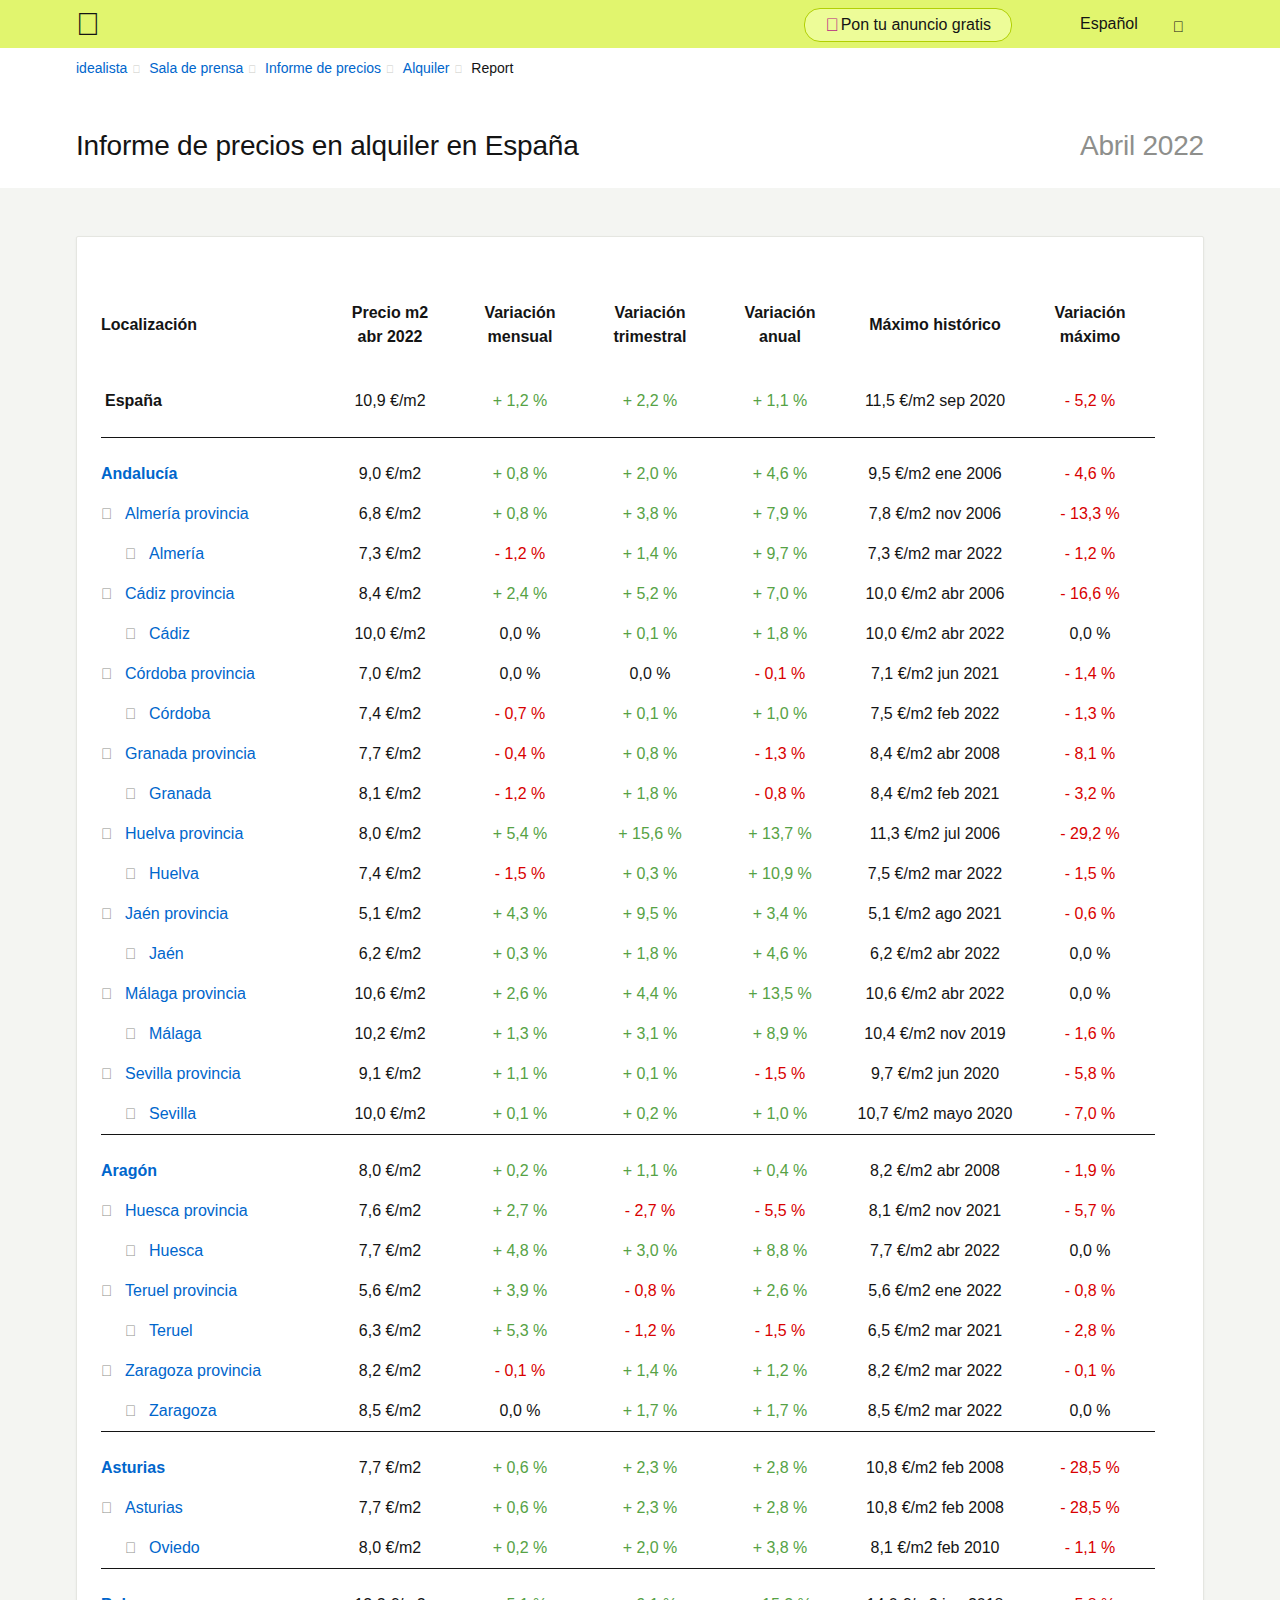
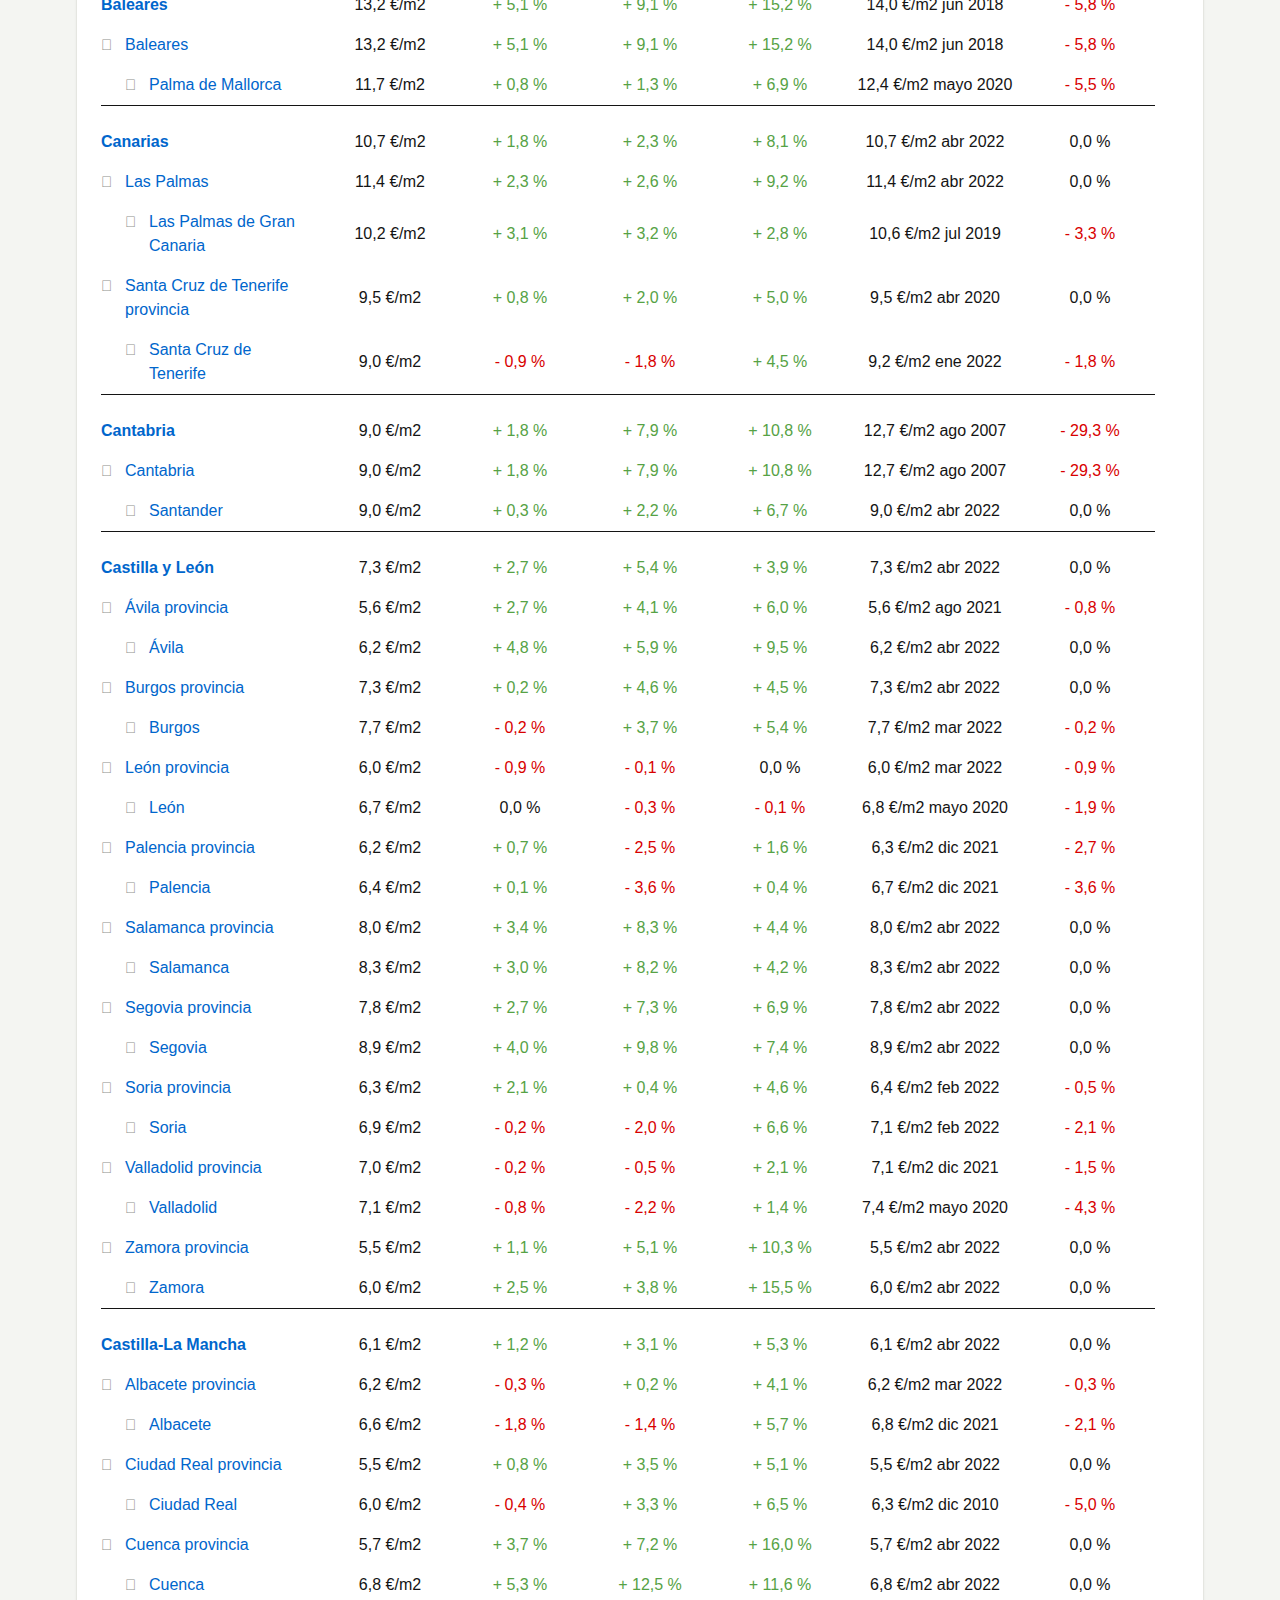
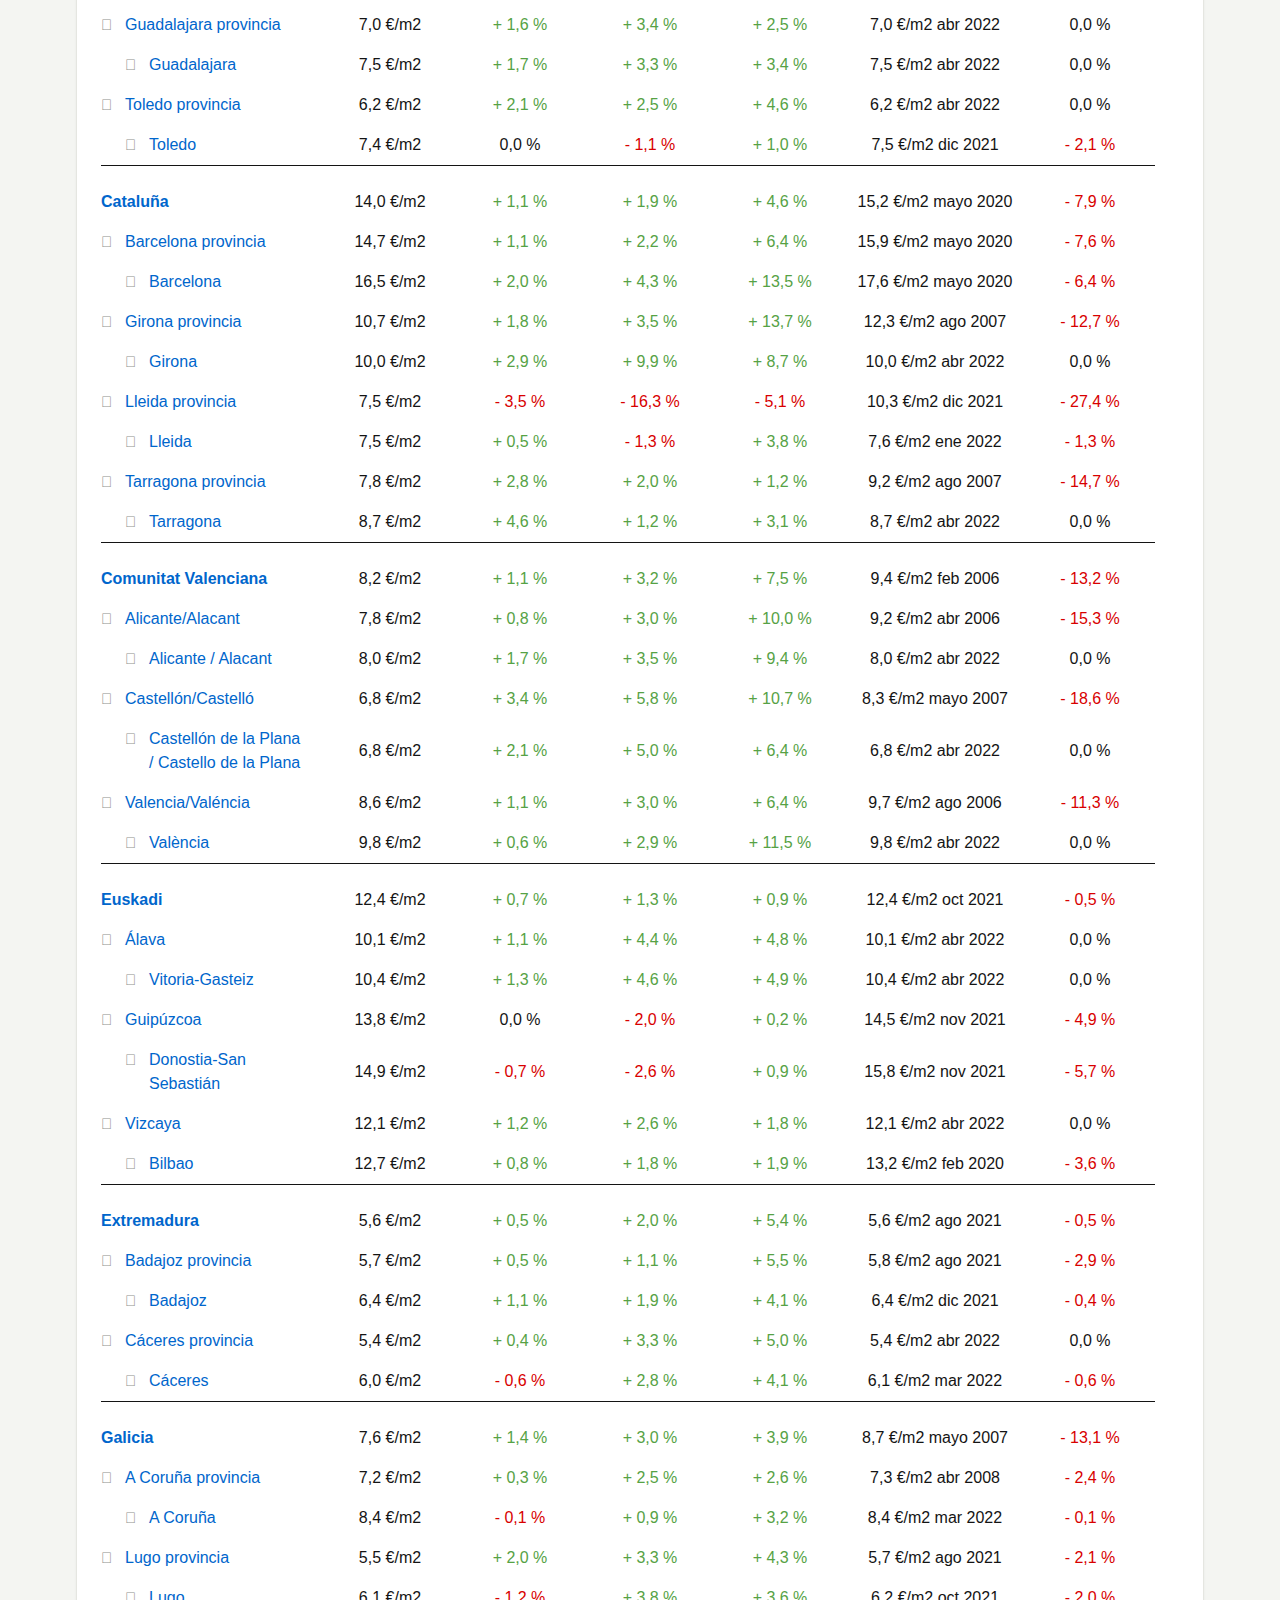
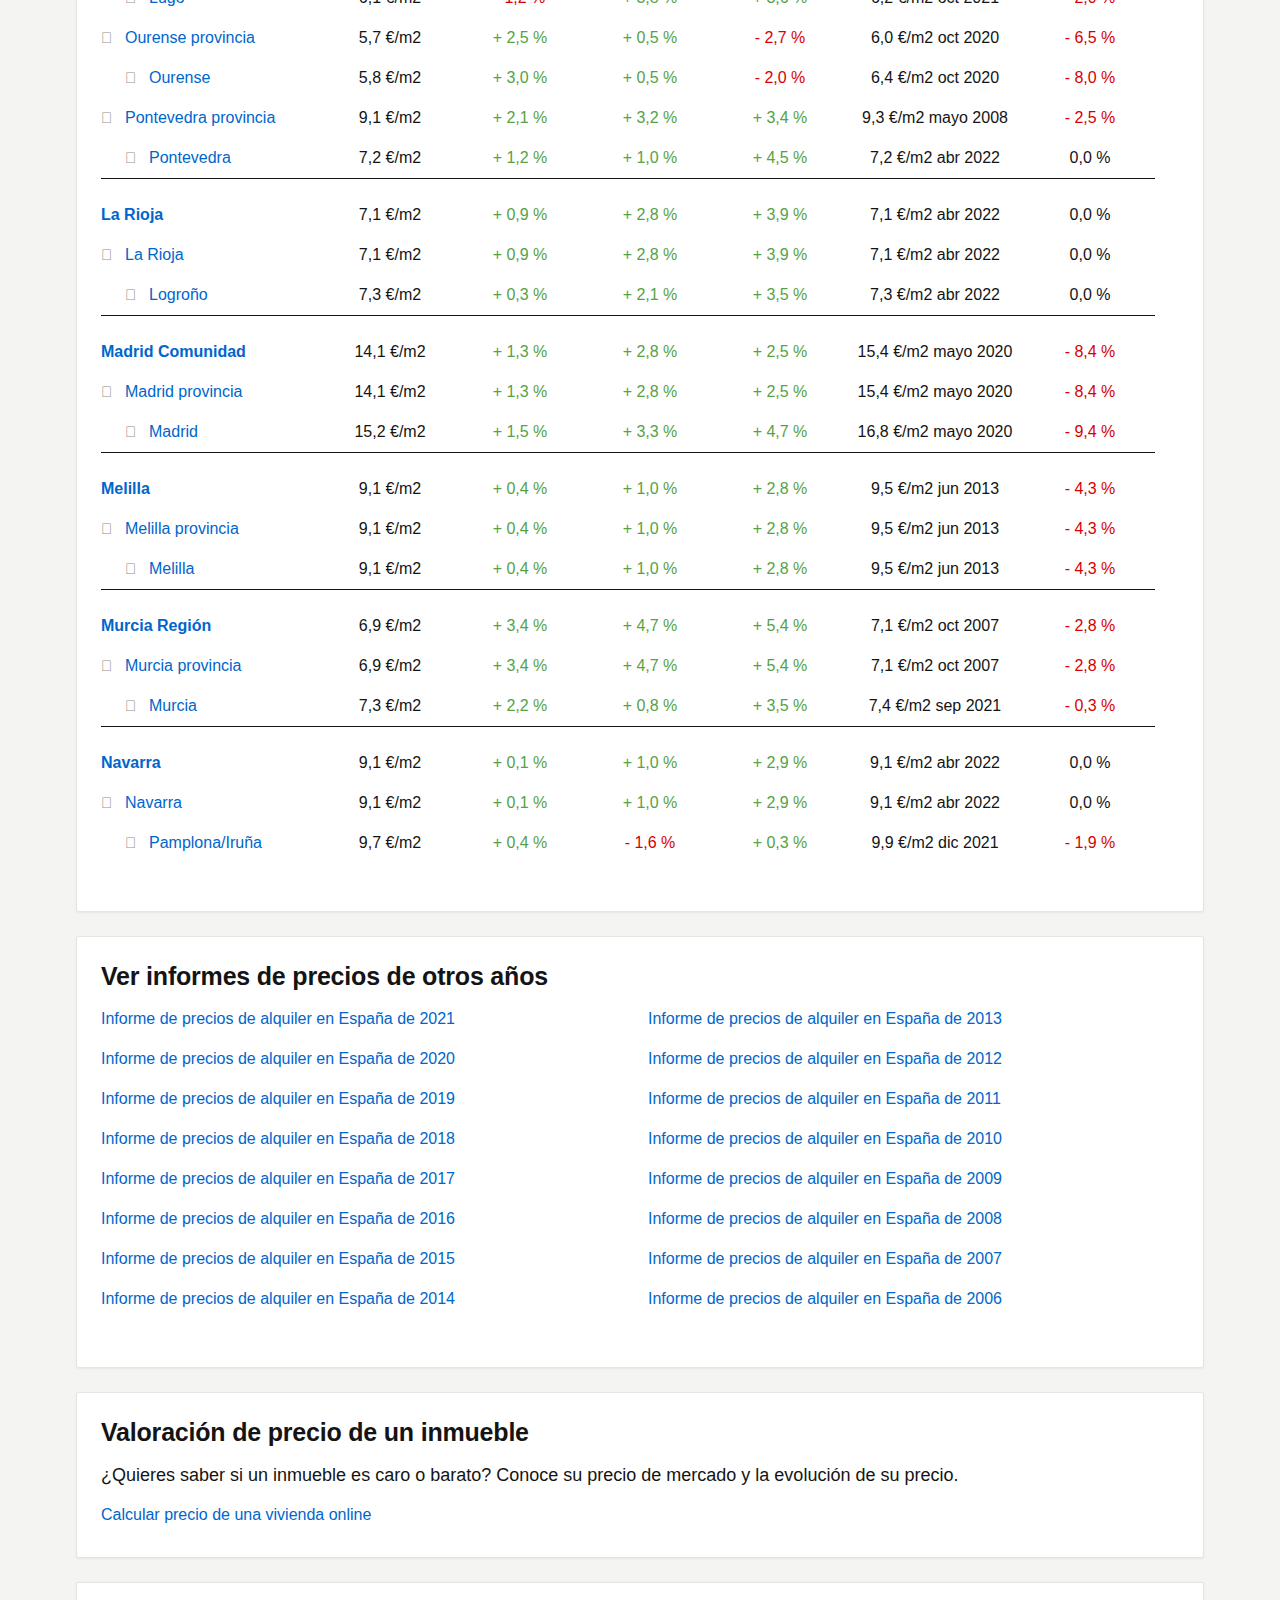
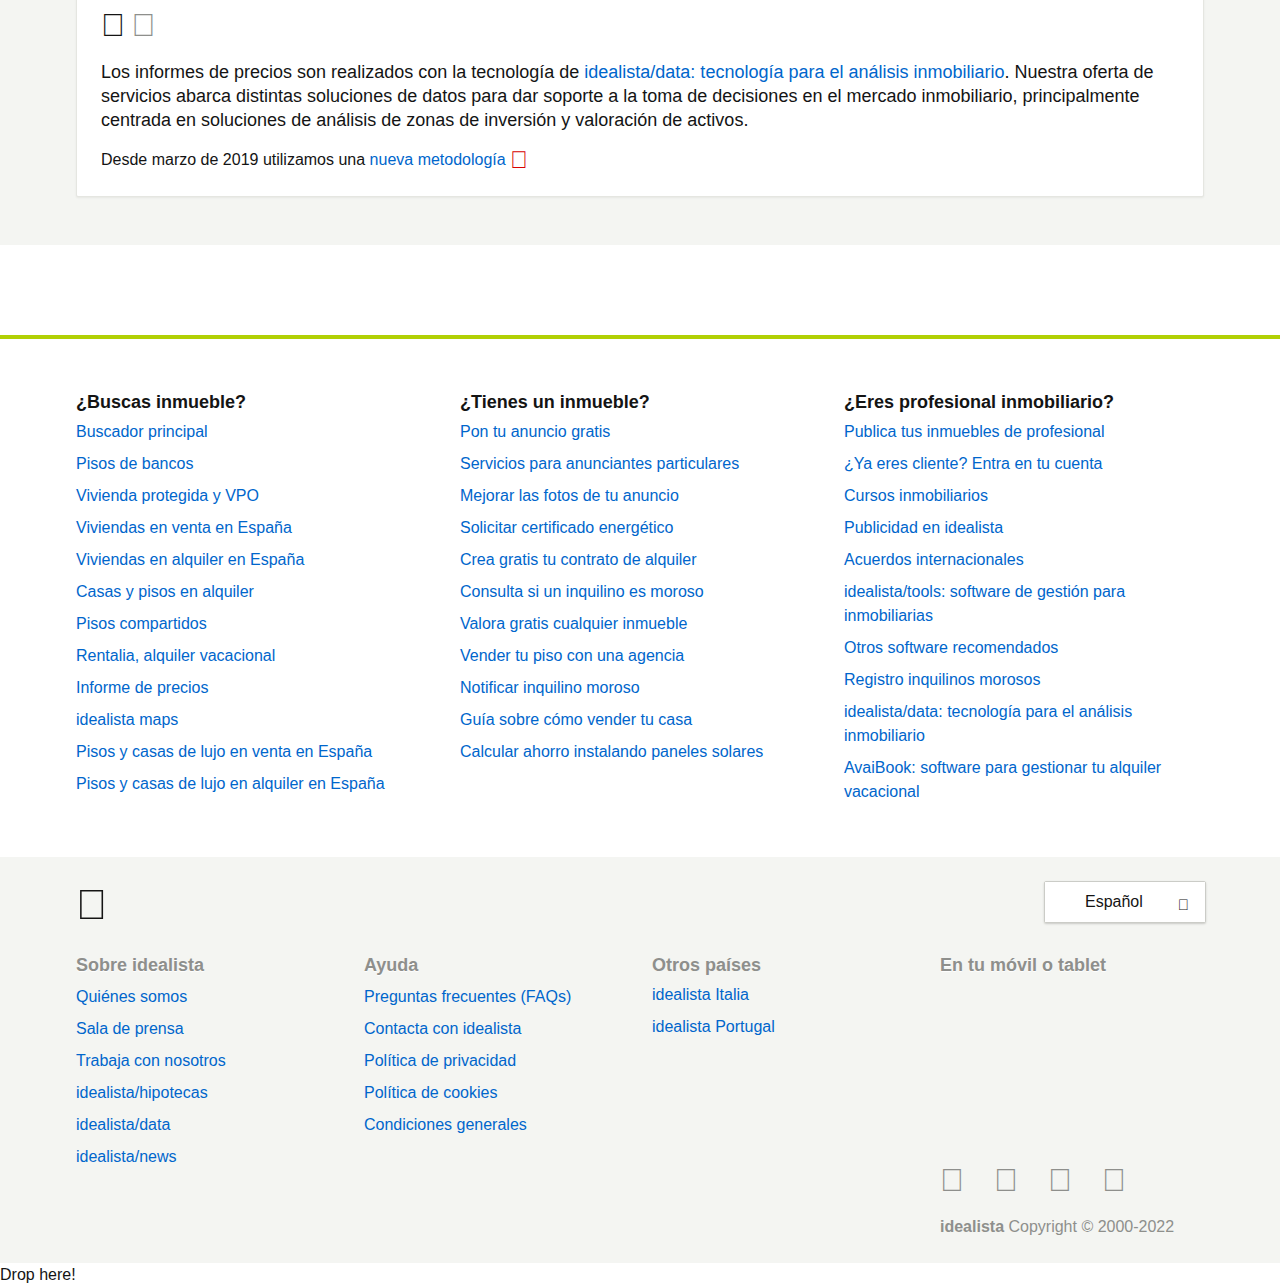
<file: datos/Emancipación/Páginas idealista por provincia/Informe de precios en alquiler en España — idealista.html>
<!DOCTYPE html>
<!-- saved from url=(0082)https://www.idealista.com/sala-de-prensa/informes-precio-vivienda/alquiler/report/ -->
<html lang="es" dir="ltr" class="project-idn_price_indicator idcms-web subdomain-www js" prefix="content: http://purl.org/rss/1.0/modules/content/ dc: http://purl.org/dc/terms/ foaf: http://xmlns.com/foaf/0.1/ og: http://ogp.me/ns# rdfs: http://www.w3.org/2000/01/rdf-schema# schema: http://schema.org/ sioc: http://rdfs.org/sioc/ns# sioct: http://rdfs.org/sioc/types# skos: http://www.w3.org/2004/02/skos/core# xsd: http://www.w3.org/2001/XMLSchema# "><head><meta http-equiv="Content-Type" content="text/html; charset=UTF-8"><script type="text/javascript" async="" src="./Informe de precios en alquiler en España — idealista_files/f.txt"></script><script type="text/javascript" async="" charset="utf-8" id="utag_186" src="./Informe de precios en alquiler en España — idealista_files/fbevents.js.descarga"></script><script type="text/javascript" async="" charset="utf-8" id="utag_154" src="./Informe de precios en alquiler en España — idealista_files/js"></script><script type="text/javascript" async="" charset="utf-8" id="utag_12" src="./Informe de precios en alquiler en España — idealista_files/hotjar-250321.js.descarga"></script><script async="" src="./Informe de precios en alquiler en España — idealista_files/tags.js.descarga"></script><script type="text/javascript" async="" charset="utf-8" id="utag_169" src="./Informe de precios en alquiler en España — idealista_files/smarttag.js.descarga"></script><script src="./Informe de precios en alquiler en España — idealista_files/utag.js.descarga" type="text/javascript" async=""></script><script id="spcloader" type="text/javascript" async="" src="./Informe de precios en alquiler en España — idealista_files/loader.js.descarga" charset="utf-8"></script><script src="./Informe de precios en alquiler en España — idealista_files/didomi-consent-lang.js.descarga"></script><script src="./Informe de precios en alquiler en España — idealista_files/didomi-iab-integration.js.descarga"></script><script src="./Informe de precios en alquiler en España — idealista_files/didomi-embed.js.descarga"></script><script type="text/javascript">
var smartBannerConfig = {
activated: false,
locale: 'es',
userAuthenticated: false,
urls: {
urlLegalNotice: ''
}
};
</script><script src="./Informe de precios en alquiler en España — idealista_files/tealium-wrapper.js.descarga"></script><link rel="canonical" href="https://www.idealista.com/sala-de-prensa/informes-precio-vivienda/alquiler/report/"><meta name="apple-itunes-app" content="app-id=465958311"><meta property="fb:admins" content="1577646318"><meta property="fb:app_id" content="337624555034"><meta name="author" content="idealista.com"><meta name="app-download-url" content="/download"><meta name="google-play-app" content="app-id=com.idealista.android"><link rel="apple-touch-icon" href="https://st1.idealista.com/news/sites/all/themes/news/logo_idealista_57x57.png?1651649672" size="57x57"><link rel="apple-touch-icon" href="https://st1.idealista.com/news/sites/all/themes/news/logo_idealista_72x72.png?1651649672" size="72x72"><link rel="apple-touch-icon" href="https://st1.idealista.com/news/sites/all/themes/news/logo_idealista_114x114.png?1651649672" size="114x114"><link rel="apple-touch-icon" href="https://st1.idealista.com/news/sites/all/themes/news/logo_idealista_144x144.png?1651649672" size="144x144"><link rel="apple-touch-icon-precomposed" href="https://st1.idealista.com/news/sites/all/themes/news/logo_idealista_57x57.png?1651649672" size="57x57"><link rel="apple-touch-icon-precomposed" href="https://st1.idealista.com/news/sites/all/themes/news/logo_idealista_72x72.png?1651649672" size="72x72"><link rel="apple-touch-icon-precomposed" href="https://st1.idealista.com/news/sites/all/themes/news/logo_idealista_114x114.png?1651649672" size="114x114"><link rel="apple-touch-icon-precomposed" href="https://st1.idealista.com/news/sites/all/themes/news/logo_idealista_144x144.png?1651649672" size="144x144"><meta property="og:site_name" content="idealista"><meta property="og:url" content="https://www.idealista.com/sala-de-prensa/informes-precio-vivienda/alquiler/report/"><meta property="og:title" content="Informe de precios en alquiler en España"><meta property="og:image" content="https://st1.idealista.com/cms/themes/custom/common/idcms/images/logo_300x300.png?fv=DzmLW9pf"><meta name="twitter:card" content="summary_large_image"><meta name="twitter:site" content="@idealista"><meta name="twitter:title" content="Informe de precios en alquiler en España"><meta name="twitter:creator" content="@idealista"><meta name="twitter:url" content="https://www.idealista.com/sala-de-prensa/informes-precio-vivienda/alquiler/report/"><meta name="twitter:image" content="https://st1.idealista.com/cms/themes/custom/common/idcms/images/logo_300x300.png?fv=DzmLW9pf"><meta name="MobileOptimized" content="width"><meta name="HandheldFriendly" content="true"><meta name="viewport" content="width=device-width, initial-scale=1.0"><link rel="icon" href="https://st1.idealista.com/cms/themes/custom/projects/idcms/idn_press_room/favicon.ico?fv=f1-kR32O" type="image/vnd.microsoft.icon"><title>Informe de precios en alquiler en España — idealista</title><link rel="stylesheet" media="all" href="./Informe de precios en alquiler en España — idealista_files/css_6faIkj0Er5WYEKHNNE3MPvAODZXdKqt-wI9_GnYtvBA.css"><link rel="stylesheet" media="all" href="./Informe de precios en alquiler en España — idealista_files/css_w8Ha9sug7-VP49PUAVX8CBqLxAJkUaS1smzNQo6Icxw.css"><script type="text/javascript" async="" src="./Informe de precios en alquiler en España — idealista_files/sdk.5524765f9a4662a74ce943f580afad6f447e27ab.js.descarga" charset="utf-8"></script><script type="text/javascript" async="" charset="utf-8" id="utag_idealista.es-portal_169" src="./Informe de precios en alquiler en España — idealista_files/utag.169.js.descarga"></script><script type="text/javascript" async="" charset="utf-8" id="utag_idealista.es-portal_174" src="./Informe de precios en alquiler en España — idealista_files/utag.174.js.descarga"></script><script type="text/javascript" async="" charset="utf-8" id="utag_idealista.es-portal_190" src="./Informe de precios en alquiler en España — idealista_files/utag.190.js.descarga"></script><script type="text/javascript" async="" charset="utf-8" id="utag_idealista.es-portal_12" src="./Informe de precios en alquiler en España — idealista_files/utag.12.js.descarga"></script><script type="text/javascript" async="" charset="utf-8" id="utag_idealista.es-portal_154" src="./Informe de precios en alquiler en España — idealista_files/utag.154.js.descarga"></script><script type="text/javascript" async="" charset="utf-8" id="utag_idealista.es-portal_186" src="./Informe de precios en alquiler en España — idealista_files/utag.186.js.descarga"></script><script src="./Informe de precios en alquiler en España — idealista_files/f(1).txt"></script><script src="./Informe de precios en alquiler en España — idealista_files/f(2).txt"></script><script async="" src="./Informe de precios en alquiler en España — idealista_files/modules.842d4c8f486a0abe4e43.js.descarga" charset="utf-8"></script><style type="text/css">iframe#_hjRemoteVarsFrame {display: none !important; width: 1px !important; height: 1px !important; opacity: 0 !important; pointer-events: none !important;}</style></head><body class="path-press-room windows is-desktop" data-new-gr-c-s-check-loaded="14.1060.0" data-gr-ext-installed="" cz-shortcut-listen="true"><div id="didomi-host" data-nosnippet="true" aria-hidden="true"></div><iframe name="__tcfapiLocator" title="__tcfapiLocator" style="display: none;" src="./Informe de precios en alquiler en España — idealista_files/saved_resource.html"></iframe><iframe name="__uspapiLocator" title="__uspapiLocator" style="display: none;" src="./Informe de precios en alquiler en España — idealista_files/saved_resource(1).html"></iframe> <a href="https://www.idealista.com/sala-de-prensa/informes-precio-vivienda/alquiler/report/#main-content" class="visually-hidden focusable skip-link"> Pasar al contenido principal </a><script type="text/javascript">
var utag_data = {"response":{"statusCode":"200","loadBalancer":"varnish","webserver":"","errorTemplate":""},"markup":{"xtPage":""},"page":{"category":"","subCategory":"","subSubCategory":"","section":"portal","subSection":"pressRoom","name":"","language":"es"},"post":{"time":"1651614220"},"search":{"operation":"","typology":""},"user":{"status":"2","type":"","id":"","commercialDataId":"","languageComunication":"","hash":""}};
var dataLayerContext = utag_data;
var toggleTealiumClicks = true;
window.utag_cfg_ovrd = { noview: true };
window.utag_data = utag_data;
</script><script type="text/javascript">
(function(a,b,c,d){
a='//tags.tiqcdn.com/utag/idealista/es-portal/prod/utag.js';
b=document;c='script';d=b.createElement(c);d.onload=function () { window.idealistaUtag && window.idealistaUtag.init() };d.src=a;d.type='text/java'+c;d.async=true;
a=b.getElementsByTagName(c)[0];a.parentNode.insertBefore(d,a);
})();
</script><script type="text/javascript">
function onInitIdealistaUtag() {
window.utag.view(window.utag_data);
}
if (window.idealistaUtag) {
window.idealistaUtag.onInit(onInitIdealistaUtag);
}
</script><div class="dialog-off-canvas-main-canvas" data-off-canvas-main-canvas=""><div id="page" class="container-full-width price-indicator-page"><div id="header" class=""> <header id="main-header" class="container price-indicator-main-header"><div><div id="block-idn-press-room-theme-idcmscommonheaderblock" class="header"><div class="header-content row"><div class="logo-container col-sm-2 col-md-4 col-lg-2"> <a href="https://www.idealista.com/" class="id-logo" title="idealista"> <span class="icon-idealista-icon id-brand"></span> </a></div> <nav class="col-sm-1 col-md-7 col-lg-8 anonymous"><ul id="user-bar" class="header-first-level-menu"><li class="navigation__item put_ad_free"><a href="https://www.idealista.com/info/publicar-anuncio" class="icon-pin" title="Pon tu anuncio gratis">Pon tu anuncio gratis</a></li><li class="navigation__item login"><a href="https://www.idealista.com/login?destination=https%3A//www.idealista.com/sala-de-prensa/informes-precio-vivienda/alquiler/report/" class="icon-user" title="Iniciar sesión">Iniciar sesión</a></li></ul></nav><ul class="anonymous submenu header-second-level-menu"></ul><div class="col-sm-1 col-md-1 col-lg-2 language-component"><div class="component-language-switcher js-language-options"><div class="language language--selected icon-arrow-dropdown"> <span class="flag" style="background: url(https://st3.idealista.com/cms/archivos/static/common/flags/es.svg?fv=GD5-_uRg); background-size: contain"></span> <span class="active">Español</span></div><ul class="language-options"><li class="language"> <span class="flag" style="background: url(https://st3.idealista.com/cms/archivos/static/common/flags/ca.svg?fv=i9GqhEQ3); background-size: contain"></span> <a href="https://www.idealista.com/ca/sala-de-premsa/informes-preu-habitatge/" hreflang="ca" title="Català">Català</a></li><li class="language"> <span class="flag" style="background: url(https://st3.idealista.com/cms/archivos/static/common/flags/en.svg?fv=hkOOJbmQ); background-size: contain"></span> <a href="https://www.idealista.com/en/press-room/property-price-reports/" hreflang="en" title="English">English</a></li><li class="language"> <span class="flag" style="background: url(https://st3.idealista.com/cms/archivos/static/common/flags/fr.svg?fv=yHc1TZR-); background-size: contain"></span> <a href="https://www.idealista.com/fr/salle-de-presse/rapports-prix-logement/" hreflang="fr" title="Français">Français</a></li><li class="language"> <span class="flag" style="background: url(https://st3.idealista.com/cms/archivos/static/common/flags/de.svg?fv=le4intvn); background-size: contain"></span> <a href="https://www.idealista.com/de/presseservice/immobilienpreise/" hreflang="de" title="Deutsch">Deutsch</a></li><li class="language"> <span class="flag" style="background: url(https://st3.idealista.com/cms/archivos/static/common/flags/it.svg?fv=FTF46WDH); background-size: contain"></span> <a href="https://www.idealista.com/it/sala-stampa/report-prezzo-immobile/" hreflang="it" title="Italiano">Italiano</a></li><li class="language"> <span class="flag" style="background: url(https://st3.idealista.com/cms/archivos/static/common/flags/pt-pt.svg?fv=tmOqwcFr); background-size: contain"></span> <a href="https://www.idealista.com/pt/media/relatorios-preco-habitacao/" hreflang="pt" title="Português">Português</a></li><li class="language"> <span class="flag" style="background: url(https://st3.idealista.com/cms/archivos/static/common/flags/sv.svg?fv=Pdqe1rkV); background-size: contain"></span> <a href="https://www.idealista.com/sv/pressrum/prisrapporter-bostad/" hreflang="sv" title="Svenska">Svenska</a></li><li class="language"> <span class="flag" style="background: url(https://st3.idealista.com/cms/archivos/static/common/flags/nl.svg?fv=_HZjmlef); background-size: contain"></span> <a href="https://www.idealista.com/nl/perskamer/woningprijsrapporten/" hreflang="nl" title="Nederlands">Nederlands</a></li><li class="language"> <span class="flag" style="background: url(https://st3.idealista.com/cms/archivos/static/common/flags/ru.svg?fv=WN24iIyc); background-size: contain"></span> <a href="https://www.idealista.com/ru/press-komnata/otchety-tsena-zhilye/" hreflang="ru" title="Русский">Русский</a></li><li class="language"> <span class="flag" style="background: url(https://st3.idealista.com/cms/archivos/static/common/flags/fi.svg?fv=Bh2ESrap); background-size: contain"></span> <a href="https://www.idealista.com/fi/lehdistohuone/raportti-hinta-asunto/" hreflang="fi" title="Suomi">Suomi</a></li><li class="language"> <span class="flag" style="background: url(https://st3.idealista.com/cms/archivos/static/common/flags/pl.svg?fv=_55irx1k); background-size: contain"></span> <a href="https://www.idealista.com/pl/prasa/raporty-cena-mieszkanie/" hreflang="pl" title="Polski">Polski</a></li><li class="language"> <span class="flag" style="background: url(https://st3.idealista.com/cms/archivos/static/common/flags/ro.svg?fv=4X-mvSFe); background-size: contain"></span> <a href="https://www.idealista.com/ro/sala-de-presa/rapoarte-pret-locuinta/" hreflang="ro" title="Română">Română</a></li><li class="language"> <span class="flag" style="background: url(https://st3.idealista.com/cms/archivos/static/common/flags/da.svg?fv=V748LBU_); background-size: contain"></span> <a href="https://www.idealista.com/da/presserum/prisrapporter-bolig/" hreflang="da" title="Dansk">Dansk</a></li><li class="language"> <span class="flag" style="background: url(https://st3.idealista.com/cms/archivos/static/common/flags/nb.svg?fv=B63KCB6z); background-size: contain"></span> <a href="https://www.idealista.com/no/presse/boligprisrapporter/" hreflang="no" title="Norsk">Norsk</a></li><li class="language"> <span class="flag" style="background: url(https://st3.idealista.com/cms/archivos/static/common/flags/el.svg?fv=O8Rx-Bp3); background-size: contain"></span> <a href="https://www.idealista.com/el/aithoysa-typou/ektheseis-timi-akinitwn/" hreflang="el" title="Ελληνικά">Ελληνικά</a></li><li class="language"> <span class="flag" style="background: url(https://st3.idealista.com/cms/archivos/static/common/flags/zh-hans.svg?fv=jmPCxsuL); background-size: contain"></span> <a href="https://www.idealista.com/zh/xinwenshi/baogao-jiage-zhufang/" hreflang="zh" title="中文">中文</a></li></ul></div></div></div></div></div> </header></div> <section id="headline" class="container-full-width price-indicator-headline"><div id="headline-inner"><div><div id="block-idn-press-room-theme-breadcrumbs"> <nav role="navigation" class="container"><ul class="breadcrumb-block__breadcrumb breadcrumb-block-breadcrumb"><li class="breadcrumb-block-breadcrumb__item breadcrumb-block-breadcrumb__link-item icon-arrow-right-after"> <a href="https://www.idealista.com/" class="breadcrumb-block-breadcrumb_link">idealista</a></li><li class="breadcrumb-block-breadcrumb__item breadcrumb-block-breadcrumb__link-item icon-arrow-right-after"> <a href="https://www.idealista.com/sala-de-prensa/" class="breadcrumb-block-breadcrumb_link">Sala de prensa</a></li><li class="breadcrumb-block-breadcrumb__item breadcrumb-block-breadcrumb__link-item icon-arrow-right-after"> <a href="https://www.idealista.com/sala-de-prensa/informes-precio-vivienda/" class="breadcrumb-block-breadcrumb_link">Informe de precios</a></li><li class="breadcrumb-block-breadcrumb__item breadcrumb-block-breadcrumb__link-item icon-arrow-right-after"> <a href="https://www.idealista.com/sala-de-prensa/informes-precio-vivienda/alquiler/" class="breadcrumb-block-breadcrumb_link">Alquiler</a></li><li class="breadcrumb-block-breadcrumb__item breadcrumb-block-breadcrumb__text-item icon-arrow-right-after"> Report</li></ul> </nav></div></div></div> </section> <section id="main" class=" price-indicator-main"><div id="content" class="price-indicator-content"><div><div data-drupal-messages-fallback="" class="hidden"></div><div id="block-idn-press-room-theme-pagetitle"><div class="container"><div class="price-indicator-pagetitle"><h1 class="price-indicator-pagetitle__title">Informe de precios en alquiler en España</h1><span class="price-indicator-pagetitle__date h1-simulated">Abril 2022</span></div></div></div><div class="price-indicator"><div class="container"><div class="price-indicator-table-block price-indicator-table-block--report-level-0"><div class="table__wrapper"><div class="table__scroll"><table class="js-scroll-header component-table table" data-striping="1"><thead class="fix-thead"><tr class="table__cell"><th class="table__header"> <span>Localización</span></th><th class="table__header"> <span>Precio m2 abr 2022</span></th><th class="table__header"> <span>Variación mensual</span></th><th class="table__header"> <span>Variación trimestral</span></th><th class="table__header"> <span>Variación anual</span></th><th class="table__header"> <span>Máximo histórico</span></th><th class="table__header"> <span>Variación máximo</span></th></tr></thead><tbody><tr class="table__row"><td data-sortable="España" class="table__cell">España</td><td data-sortable="10.8786" class="table__cell">10,9 €/m2</td><td data-sortable="1.15017" class="table__cell table__cell--green">+ 1,2 %</td><td data-sortable="2.16375" class="table__cell table__cell--green">+ 2,2 %</td><td data-sortable="1.12855" class="table__cell table__cell--green">+ 1,1 %</td><td data-sortable="11.4795" class="table__cell">11,5 €/m2 sep 2020</td><td data-sortable="-5.234548543055" class="table__cell table__cell--red">- 5,2 %</td></tr><tr class="indent-1 table__row"><td data-sortable="Andalucía" class="table__cell"><a href="https://www.idealista.com/sala-de-prensa/informes-precio-vivienda/alquiler/andalucia/" class="icon-elbow" title="Andalucía">Andalucía</a></td><td data-sortable="9.03102" class="table__cell">9,0 €/m2</td><td data-sortable="0.811198" class="table__cell table__cell--green">+ 0,8 %</td><td data-sortable="1.95856" class="table__cell table__cell--green">+ 2,0 %</td><td data-sortable="4.58041" class="table__cell table__cell--green">+ 4,6 %</td><td data-sortable="9.47025" class="table__cell">9,5 €/m2 ene 2006</td><td data-sortable="-4.6379979409203" class="table__cell table__cell--red">- 4,6 %</td></tr><tr class="indent-2 table__row"><td data-sortable="Almería" class="table__cell"><a href="https://www.idealista.com/sala-de-prensa/informes-precio-vivienda/alquiler/andalucia/almeria-provincia/" class="icon-elbow" title="Almería provincia">Almería provincia</a></td><td data-sortable="6.79764" class="table__cell">6,8 €/m2</td><td data-sortable="0.798512" class="table__cell table__cell--green">+ 0,8 %</td><td data-sortable="3.75589" class="table__cell table__cell--green">+ 3,8 %</td><td data-sortable="7.86549" class="table__cell table__cell--green">+ 7,9 %</td><td data-sortable="7.83957" class="table__cell">7,8 €/m2 nov 2006</td><td data-sortable="-13.290652420987" class="table__cell table__cell--red">- 13,3 %</td></tr><tr class="indent-3 table__row"><td data-sortable="Almería" class="table__cell"><a href="https://www.idealista.com/sala-de-prensa/informes-precio-vivienda/alquiler/andalucia/almeria-provincia/almeria/" class="icon-elbow" title="Almería">Almería</a></td><td data-sortable="7.25718" class="table__cell">7,3 €/m2</td><td data-sortable="-1.1978" class="table__cell table__cell--red">- 1,2 %</td><td data-sortable="1.44681" class="table__cell table__cell--green">+ 1,4 %</td><td data-sortable="9.69301" class="table__cell table__cell--green">+ 9,7 %</td><td data-sortable="7.34516" class="table__cell">7,3 €/m2 mar 2022</td><td data-sortable="-1.1977955551683" class="table__cell table__cell--red">- 1,2 %</td></tr><tr class="indent-2 table__row"><td data-sortable="Cádiz" class="table__cell"><a href="https://www.idealista.com/sala-de-prensa/informes-precio-vivienda/alquiler/andalucia/cadiz-provincia/" class="icon-elbow" title="Cádiz provincia">Cádiz provincia</a></td><td data-sortable="8.37416" class="table__cell">8,4 €/m2</td><td data-sortable="2.42806" class="table__cell table__cell--green">+ 2,4 %</td><td data-sortable="5.21491" class="table__cell table__cell--green">+ 5,2 %</td><td data-sortable="7.04729" class="table__cell table__cell--green">+ 7,0 %</td><td data-sortable="10.0389" class="table__cell">10,0 €/m2 abr 2006</td><td data-sortable="-16.582892547988" class="table__cell table__cell--red">- 16,6 %</td></tr><tr class="indent-3 table__row"><td data-sortable="Cádiz" class="table__cell"><a href="https://www.idealista.com/sala-de-prensa/informes-precio-vivienda/alquiler/andalucia/cadiz-provincia/cadiz/" class="icon-elbow" title="Cádiz">Cádiz</a></td><td data-sortable="10.0072" class="table__cell">10,0 €/m2</td><td data-sortable="0.0019986" class="table__cell">0,0 %</td><td data-sortable="0.072" class="table__cell table__cell--green">+ 0,1 %</td><td data-sortable="1.83175" class="table__cell table__cell--green">+ 1,8 %</td><td data-sortable="10.0072" class="table__cell">10,0 €/m2 abr 2022</td><td data-sortable="0" class="table__cell">0,0 %</td></tr><tr class="indent-2 table__row"><td data-sortable="Córdoba" class="table__cell"><a href="https://www.idealista.com/sala-de-prensa/informes-precio-vivienda/alquiler/andalucia/cordoba-provincia/" class="icon-elbow" title="Córdoba provincia">Córdoba provincia</a></td><td data-sortable="7.03967" class="table__cell">7,0 €/m2</td><td data-sortable="0.0332512" class="table__cell">0,0 %</td><td data-sortable="-0.012357" class="table__cell">0,0 %</td><td data-sortable="-0.104866" class="table__cell table__cell--red">- 0,1 %</td><td data-sortable="7.14116" class="table__cell">7,1 €/m2 jun 2021</td><td data-sortable="-1.421197676568" class="table__cell table__cell--red">- 1,4 %</td></tr><tr class="indent-3 table__row"><td data-sortable="Córdoba" class="table__cell"><a href="https://www.idealista.com/sala-de-prensa/informes-precio-vivienda/alquiler/andalucia/cordoba-provincia/cordoba/" class="icon-elbow" title="Córdoba">Córdoba</a></td><td data-sortable="7.42853" class="table__cell">7,4 €/m2</td><td data-sortable="-0.679471" class="table__cell table__cell--red">- 0,7 %</td><td data-sortable="0.140467" class="table__cell table__cell--green">+ 0,1 %</td><td data-sortable="0.995883" class="table__cell table__cell--green">+ 1,0 %</td><td data-sortable="7.52649" class="table__cell">7,5 €/m2 feb 2022</td><td data-sortable="-1.3015363070967" class="table__cell table__cell--red">- 1,3 %</td></tr><tr class="indent-2 table__row"><td data-sortable="Granada" class="table__cell"><a href="https://www.idealista.com/sala-de-prensa/informes-precio-vivienda/alquiler/andalucia/granada-provincia/" class="icon-elbow" title="Granada provincia">Granada provincia</a></td><td data-sortable="7.73847" class="table__cell">7,7 €/m2</td><td data-sortable="-0.449481" class="table__cell table__cell--red">- 0,4 %</td><td data-sortable="0.849834" class="table__cell table__cell--green">+ 0,8 %</td><td data-sortable="-1.32007" class="table__cell table__cell--red">- 1,3 %</td><td data-sortable="8.42401" class="table__cell">8,4 €/m2 abr 2008</td><td data-sortable="-8.1379295608623" class="table__cell table__cell--red">- 8,1 %</td></tr><tr class="indent-3 table__row"><td data-sortable="Granada" class="table__cell"><a href="https://www.idealista.com/sala-de-prensa/informes-precio-vivienda/alquiler/andalucia/granada-provincia/granada/" class="icon-elbow" title="Granada">Granada</a></td><td data-sortable="8.12992" class="table__cell">8,1 €/m2</td><td data-sortable="-1.19119" class="table__cell table__cell--red">- 1,2 %</td><td data-sortable="1.7875" class="table__cell table__cell--green">+ 1,8 %</td><td data-sortable="-0.774164" class="table__cell table__cell--red">- 0,8 %</td><td data-sortable="8.39805" class="table__cell">8,4 €/m2 feb 2021</td><td data-sortable="-3.1927649871101" class="table__cell table__cell--red">- 3,2 %</td></tr><tr class="indent-2 table__row"><td data-sortable="Huelva" class="table__cell"><a href="https://www.idealista.com/sala-de-prensa/informes-precio-vivienda/alquiler/andalucia/huelva-provincia/" class="icon-elbow" title="Huelva provincia">Huelva provincia</a></td><td data-sortable="8.01164" class="table__cell">8,0 €/m2</td><td data-sortable="5.42103" class="table__cell table__cell--green">+ 5,4 %</td><td data-sortable="15.6129" class="table__cell table__cell--green">+ 15,6 %</td><td data-sortable="13.6916" class="table__cell table__cell--green">+ 13,7 %</td><td data-sortable="11.3172" class="table__cell">11,3 €/m2 jul 2006</td><td data-sortable="-29.20828473474" class="table__cell table__cell--red">- 29,2 %</td></tr><tr class="indent-3 table__row"><td data-sortable="Huelva" class="table__cell"><a href="https://www.idealista.com/sala-de-prensa/informes-precio-vivienda/alquiler/andalucia/huelva-provincia/huelva/" class="icon-elbow" title="Huelva">Huelva</a></td><td data-sortable="7.37704" class="table__cell">7,4 €/m2</td><td data-sortable="-1.49881" class="table__cell table__cell--red">- 1,5 %</td><td data-sortable="0.331444" class="table__cell table__cell--green">+ 0,3 %</td><td data-sortable="10.9104" class="table__cell table__cell--green">+ 10,9 %</td><td data-sortable="7.48929" class="table__cell">7,5 €/m2 mar 2022</td><td data-sortable="-1.4988069630098" class="table__cell table__cell--red">- 1,5 %</td></tr><tr class="indent-2 table__row"><td data-sortable="Jaén" class="table__cell"><a href="https://www.idealista.com/sala-de-prensa/informes-precio-vivienda/alquiler/andalucia/jaen-provincia/" class="icon-elbow" title="Jaén provincia">Jaén provincia</a></td><td data-sortable="5.07487" class="table__cell">5,1 €/m2</td><td data-sortable="4.2978" class="table__cell table__cell--green">+ 4,3 %</td><td data-sortable="9.49751" class="table__cell table__cell--green">+ 9,5 %</td><td data-sortable="3.40207" class="table__cell table__cell--green">+ 3,4 %</td><td data-sortable="5.10516" class="table__cell">5,1 €/m2 ago 2021</td><td data-sortable="-0.59332126711014" class="table__cell table__cell--red">- 0,6 %</td></tr><tr class="indent-3 table__row"><td data-sortable="Jaén" class="table__cell"><a href="https://www.idealista.com/sala-de-prensa/informes-precio-vivienda/alquiler/andalucia/jaen-provincia/jaen/" class="icon-elbow" title="Jaén">Jaén</a></td><td data-sortable="6.24899" class="table__cell">6,2 €/m2</td><td data-sortable="0.303044" class="table__cell table__cell--green">+ 0,3 %</td><td data-sortable="1.77061" class="table__cell table__cell--green">+ 1,8 %</td><td data-sortable="4.55288" class="table__cell table__cell--green">+ 4,6 %</td><td data-sortable="6.24899" class="table__cell">6,2 €/m2 abr 2022</td><td data-sortable="0" class="table__cell">0,0 %</td></tr><tr class="indent-2 table__row"><td data-sortable="Málaga" class="table__cell"><a href="https://www.idealista.com/sala-de-prensa/informes-precio-vivienda/alquiler/andalucia/malaga-provincia/" class="icon-elbow" title="Málaga provincia">Málaga provincia</a></td><td data-sortable="10.6219" class="table__cell">10,6 €/m2</td><td data-sortable="2.55076" class="table__cell table__cell--green">+ 2,6 %</td><td data-sortable="4.38393" class="table__cell table__cell--green">+ 4,4 %</td><td data-sortable="13.4543" class="table__cell table__cell--green">+ 13,5 %</td><td data-sortable="10.6219" class="table__cell">10,6 €/m2 abr 2022</td><td data-sortable="0" class="table__cell">0,0 %</td></tr><tr class="indent-3 table__row"><td data-sortable="Málaga" class="table__cell"><a href="https://www.idealista.com/sala-de-prensa/informes-precio-vivienda/alquiler/andalucia/malaga-provincia/malaga/" class="icon-elbow" title="Málaga">Málaga</a></td><td data-sortable="10.228" class="table__cell">10,2 €/m2</td><td data-sortable="1.32752" class="table__cell table__cell--green">+ 1,3 %</td><td data-sortable="3.06131" class="table__cell table__cell--green">+ 3,1 %</td><td data-sortable="8.89111" class="table__cell table__cell--green">+ 8,9 %</td><td data-sortable="10.396" class="table__cell">10,4 €/m2 nov 2019</td><td data-sortable="-1.6160061562139" class="table__cell table__cell--red">- 1,6 %</td></tr><tr class="indent-2 table__row"><td data-sortable="Sevilla" class="table__cell"><a href="https://www.idealista.com/sala-de-prensa/informes-precio-vivienda/alquiler/andalucia/sevilla-provincia/" class="icon-elbow" title="Sevilla provincia">Sevilla provincia</a></td><td data-sortable="9.12958" class="table__cell">9,1 €/m2</td><td data-sortable="1.08038" class="table__cell table__cell--green">+ 1,1 %</td><td data-sortable="0.117339" class="table__cell table__cell--green">+ 0,1 %</td><td data-sortable="-1.49661" class="table__cell table__cell--red">- 1,5 %</td><td data-sortable="9.68994" class="table__cell">9,7 €/m2 jun 2020</td><td data-sortable="-5.7829047445082" class="table__cell table__cell--red">- 5,8 %</td></tr><tr class="indent-3 table__row"><td data-sortable="Sevilla" class="table__cell"><a href="https://www.idealista.com/sala-de-prensa/informes-precio-vivienda/alquiler/andalucia/sevilla-provincia/sevilla/" class="icon-elbow" title="Sevilla">Sevilla</a></td><td data-sortable="9.9863" class="table__cell">10,0 €/m2</td><td data-sortable="0.0853897" class="table__cell table__cell--green">+ 0,1 %</td><td data-sortable="0.176151" class="table__cell table__cell--green">+ 0,2 %</td><td data-sortable="0.958297" class="table__cell table__cell--green">+ 1,0 %</td><td data-sortable="10.7374" class="table__cell">10,7 €/m2 mayo 2020</td><td data-sortable="-6.9951757408684" class="table__cell table__cell--red">- 7,0 %</td></tr><tr class="indent-1 table__row"><td data-sortable="Aragón" class="table__cell"><a href="https://www.idealista.com/sala-de-prensa/informes-precio-vivienda/alquiler/aragon/" class="icon-elbow" title="Aragón">Aragón</a></td><td data-sortable="7.99655" class="table__cell">8,0 €/m2</td><td data-sortable="0.175006" class="table__cell table__cell--green">+ 0,2 %</td><td data-sortable="1.05394" class="table__cell table__cell--green">+ 1,1 %</td><td data-sortable="0.378843" class="table__cell table__cell--green">+ 0,4 %</td><td data-sortable="8.15339" class="table__cell">8,2 €/m2 abr 2008</td><td data-sortable="-1.9236170476329" class="table__cell table__cell--red">- 1,9 %</td></tr><tr class="indent-2 table__row"><td data-sortable="Huesca" class="table__cell"><a href="https://www.idealista.com/sala-de-prensa/informes-precio-vivienda/alquiler/aragon/huesca-provincia/" class="icon-elbow" title="Huesca provincia">Huesca provincia</a></td><td data-sortable="7.63893" class="table__cell">7,6 €/m2</td><td data-sortable="2.73745" class="table__cell table__cell--green">+ 2,7 %</td><td data-sortable="-2.66585" class="table__cell table__cell--red">- 2,7 %</td><td data-sortable="-5.52613" class="table__cell table__cell--red">- 5,5 %</td><td data-sortable="8.10485" class="table__cell">8,1 €/m2 nov 2021</td><td data-sortable="-5.748656668538" class="table__cell table__cell--red">- 5,7 %</td></tr><tr class="indent-3 table__row"><td data-sortable="Huesca" class="table__cell"><a href="https://www.idealista.com/sala-de-prensa/informes-precio-vivienda/alquiler/aragon/huesca-provincia/huesca/" class="icon-elbow" title="Huesca">Huesca</a></td><td data-sortable="7.65306" class="table__cell">7,7 €/m2</td><td data-sortable="4.78806" class="table__cell table__cell--green">+ 4,8 %</td><td data-sortable="2.96848" class="table__cell table__cell--green">+ 3,0 %</td><td data-sortable="8.7804" class="table__cell table__cell--green">+ 8,8 %</td><td data-sortable="7.65306" class="table__cell">7,7 €/m2 abr 2022</td><td data-sortable="0" class="table__cell">0,0 %</td></tr><tr class="indent-2 table__row"><td data-sortable="Teruel" class="table__cell"><a href="https://www.idealista.com/sala-de-prensa/informes-precio-vivienda/alquiler/aragon/teruel-provincia/" class="icon-elbow" title="Teruel provincia">Teruel provincia</a></td><td data-sortable="5.58139" class="table__cell">5,6 €/m2</td><td data-sortable="3.87924" class="table__cell table__cell--green">+ 3,9 %</td><td data-sortable="-0.764704" class="table__cell table__cell--red">- 0,8 %</td><td data-sortable="2.64323" class="table__cell table__cell--green">+ 2,6 %</td><td data-sortable="5.6244" class="table__cell">5,6 €/m2 ene 2022</td><td data-sortable="-0.76470379062655" class="table__cell table__cell--red">- 0,8 %</td></tr><tr class="indent-3 table__row"><td data-sortable="Teruel" class="table__cell"><a href="https://www.idealista.com/sala-de-prensa/informes-precio-vivienda/alquiler/aragon/teruel-provincia/teruel/" class="icon-elbow" title="Teruel">Teruel</a></td><td data-sortable="6.33432" class="table__cell">6,3 €/m2</td><td data-sortable="5.32186" class="table__cell table__cell--green">+ 5,3 %</td><td data-sortable="-1.1973" class="table__cell table__cell--red">- 1,2 %</td><td data-sortable="-1.49277" class="table__cell table__cell--red">- 1,5 %</td><td data-sortable="6.51786" class="table__cell">6,5 €/m2 mar 2021</td><td data-sortable="-2.8159549299924" class="table__cell table__cell--red">- 2,8 %</td></tr><tr class="indent-2 table__row"><td data-sortable="Zaragoza" class="table__cell"><a href="https://www.idealista.com/sala-de-prensa/informes-precio-vivienda/alquiler/aragon/zaragoza-provincia/" class="icon-elbow" title="Zaragoza provincia">Zaragoza provincia</a></td><td data-sortable="8.21134" class="table__cell">8,2 €/m2</td><td data-sortable="-0.130867" class="table__cell table__cell--red">- 0,1 %</td><td data-sortable="1.42729" class="table__cell table__cell--green">+ 1,4 %</td><td data-sortable="1.20539" class="table__cell table__cell--green">+ 1,2 %</td><td data-sortable="8.2221" class="table__cell">8,2 €/m2 mar 2022</td><td data-sortable="-0.13086681018231" class="table__cell table__cell--red">- 0,1 %</td></tr><tr class="indent-3 table__row"><td data-sortable="Zaragoza" class="table__cell"><a href="https://www.idealista.com/sala-de-prensa/informes-precio-vivienda/alquiler/aragon/zaragoza-provincia/zaragoza/" class="icon-elbow" title="Zaragoza">Zaragoza</a></td><td data-sortable="8.54154" class="table__cell">8,5 €/m2</td><td data-sortable="-0.0151004" class="table__cell">0,0 %</td><td data-sortable="1.72412" class="table__cell table__cell--green">+ 1,7 %</td><td data-sortable="1.73272" class="table__cell table__cell--green">+ 1,7 %</td><td data-sortable="8.54283" class="table__cell">8,5 €/m2 mar 2022</td><td data-sortable="-0.015100382425975" class="table__cell">0,0 %</td></tr><tr class="indent-1 table__row"><td data-sortable="Asturias" class="table__cell"><a href="https://www.idealista.com/sala-de-prensa/informes-precio-vivienda/alquiler/asturias/" class="icon-elbow" title="Asturias">Asturias</a></td><td data-sortable="7.72915" class="table__cell">7,7 €/m2</td><td data-sortable="0.565728" class="table__cell table__cell--green">+ 0,6 %</td><td data-sortable="2.31282" class="table__cell table__cell--green">+ 2,3 %</td><td data-sortable="2.83089" class="table__cell table__cell--green">+ 2,8 %</td><td data-sortable="10.8087" class="table__cell">10,8 €/m2 feb 2008</td><td data-sortable="-28.491400445937" class="table__cell table__cell--red">- 28,5 %</td></tr><tr class="indent-2 table__row"><td data-sortable="Asturias" class="table__cell"><a href="https://www.idealista.com/sala-de-prensa/informes-precio-vivienda/alquiler/asturias/asturias/" class="icon-elbow" title="Asturias">Asturias</a></td><td data-sortable="7.72915" class="table__cell">7,7 €/m2</td><td data-sortable="0.565728" class="table__cell table__cell--green">+ 0,6 %</td><td data-sortable="2.31282" class="table__cell table__cell--green">+ 2,3 %</td><td data-sortable="2.83089" class="table__cell table__cell--green">+ 2,8 %</td><td data-sortable="10.8087" class="table__cell">10,8 €/m2 feb 2008</td><td data-sortable="-28.491400445937" class="table__cell table__cell--red">- 28,5 %</td></tr><tr class="indent-3 table__row"><td data-sortable="Oviedo" class="table__cell"><a href="https://www.idealista.com/sala-de-prensa/informes-precio-vivienda/alquiler/asturias/asturias/oviedo/" class="icon-elbow" title="Oviedo">Oviedo</a></td><td data-sortable="7.99469" class="table__cell">8,0 €/m2</td><td data-sortable="0.172034" class="table__cell table__cell--green">+ 0,2 %</td><td data-sortable="2.0047" class="table__cell table__cell--green">+ 2,0 %</td><td data-sortable="3.83024" class="table__cell table__cell--green">+ 3,8 %</td><td data-sortable="8.08333" class="table__cell">8,1 €/m2 feb 2010</td><td data-sortable="-1.0965777717846" class="table__cell table__cell--red">- 1,1 %</td></tr><tr class="indent-1 table__row"><td data-sortable="Baleares" class="table__cell"><a href="https://www.idealista.com/sala-de-prensa/informes-precio-vivienda/alquiler/baleares/" class="icon-elbow" title="Baleares">Baleares</a></td><td data-sortable="13.1755" class="table__cell">13,2 €/m2</td><td data-sortable="5.0527" class="table__cell table__cell--green">+ 5,1 %</td><td data-sortable="9.07142" class="table__cell table__cell--green">+ 9,1 %</td><td data-sortable="15.242" class="table__cell table__cell--green">+ 15,2 %</td><td data-sortable="13.9807" class="table__cell">14,0 €/m2 jun 2018</td><td data-sortable="-5.7593682719749" class="table__cell table__cell--red">- 5,8 %</td></tr><tr class="indent-2 table__row"><td data-sortable="Baleares" class="table__cell"><a href="https://www.idealista.com/sala-de-prensa/informes-precio-vivienda/alquiler/baleares/baleares/" class="icon-elbow" title="Baleares">Baleares</a></td><td data-sortable="13.1755" class="table__cell">13,2 €/m2</td><td data-sortable="5.0527" class="table__cell table__cell--green">+ 5,1 %</td><td data-sortable="9.07142" class="table__cell table__cell--green">+ 9,1 %</td><td data-sortable="15.242" class="table__cell table__cell--green">+ 15,2 %</td><td data-sortable="13.9807" class="table__cell">14,0 €/m2 jun 2018</td><td data-sortable="-5.7593682719749" class="table__cell table__cell--red">- 5,8 %</td></tr><tr class="indent-3 table__row"><td data-sortable="Palma de Mallorca" class="table__cell"><a href="https://www.idealista.com/sala-de-prensa/informes-precio-vivienda/alquiler/baleares/baleares/palma-de-mallorca/" class="icon-elbow" title="Palma de Mallorca">Palma de Mallorca</a></td><td data-sortable="11.6842" class="table__cell">11,7 €/m2</td><td data-sortable="0.755394" class="table__cell table__cell--green">+ 0,8 %</td><td data-sortable="1.28467" class="table__cell table__cell--green">+ 1,3 %</td><td data-sortable="6.93256" class="table__cell table__cell--green">+ 6,9 %</td><td data-sortable="12.3642" class="table__cell">12,4 €/m2 mayo 2020</td><td data-sortable="-5.4997492761359" class="table__cell table__cell--red">- 5,5 %</td></tr><tr class="indent-1 table__row"><td data-sortable="Canarias" class="table__cell"><a href="https://www.idealista.com/sala-de-prensa/informes-precio-vivienda/alquiler/canarias/" class="icon-elbow" title="Canarias">Canarias</a></td><td data-sortable="10.6928" class="table__cell">10,7 €/m2</td><td data-sortable="1.81486" class="table__cell table__cell--green">+ 1,8 %</td><td data-sortable="2.32638" class="table__cell table__cell--green">+ 2,3 %</td><td data-sortable="8.08068" class="table__cell table__cell--green">+ 8,1 %</td><td data-sortable="10.6928" class="table__cell">10,7 €/m2 abr 2022</td><td data-sortable="0" class="table__cell">0,0 %</td></tr><tr class="indent-2 table__row"><td data-sortable="Las Palmas" class="table__cell"><a href="https://www.idealista.com/sala-de-prensa/informes-precio-vivienda/alquiler/canarias/las-palmas/" class="icon-elbow" title="Las Palmas">Las Palmas</a></td><td data-sortable="11.4065" class="table__cell">11,4 €/m2</td><td data-sortable="2.2656" class="table__cell table__cell--green">+ 2,3 %</td><td data-sortable="2.55246" class="table__cell table__cell--green">+ 2,6 %</td><td data-sortable="9.2472" class="table__cell table__cell--green">+ 9,2 %</td><td data-sortable="11.4065" class="table__cell">11,4 €/m2 abr 2022</td><td data-sortable="0" class="table__cell">0,0 %</td></tr><tr class="indent-3 table__row"><td data-sortable="Las Palmas de Gran Canaria" class="table__cell"><a href="https://www.idealista.com/sala-de-prensa/informes-precio-vivienda/alquiler/canarias/las-palmas/las-palmas-de-gran-canaria/" class="icon-elbow" title="Las Palmas de Gran Canaria">Las Palmas de Gran Canaria</a></td><td data-sortable="10.213" class="table__cell">10,2 €/m2</td><td data-sortable="3.12037" class="table__cell table__cell--green">+ 3,1 %</td><td data-sortable="3.15745" class="table__cell table__cell--green">+ 3,2 %</td><td data-sortable="2.79922" class="table__cell table__cell--green">+ 2,8 %</td><td data-sortable="10.5637" class="table__cell">10,6 €/m2 jul 2019</td><td data-sortable="-3.3198595189186" class="table__cell table__cell--red">- 3,3 %</td></tr><tr class="indent-2 table__row"><td data-sortable="Santa Cruz de Tenerife" class="table__cell"><a href="https://www.idealista.com/sala-de-prensa/informes-precio-vivienda/alquiler/canarias/santa-cruz-de-tenerife-provincia/" class="icon-elbow" title="Santa Cruz de Tenerife provincia">Santa Cruz de Tenerife provincia</a></td><td data-sortable="9.53003" class="table__cell">9,5 €/m2</td><td data-sortable="0.839622" class="table__cell table__cell--green">+ 0,8 %</td><td data-sortable="1.9573" class="table__cell table__cell--green">+ 2,0 %</td><td data-sortable="4.99328" class="table__cell table__cell--green">+ 5,0 %</td><td data-sortable="9.53185" class="table__cell">9,5 €/m2 abr 2020</td><td data-sortable="-0.019093879991821" class="table__cell">0,0 %</td></tr><tr class="indent-3 table__row"><td data-sortable="Santa Cruz de Tenerife" class="table__cell"><a href="https://www.idealista.com/sala-de-prensa/informes-precio-vivienda/alquiler/canarias/santa-cruz-de-tenerife-provincia/santa-cruz-de-tenerife/" class="icon-elbow" title="Santa Cruz de Tenerife">Santa Cruz de Tenerife</a></td><td data-sortable="9.00101" class="table__cell">9,0 €/m2</td><td data-sortable="-0.868733" class="table__cell table__cell--red">- 0,9 %</td><td data-sortable="-1.78384" class="table__cell table__cell--red">- 1,8 %</td><td data-sortable="4.49123" class="table__cell table__cell--green">+ 4,5 %</td><td data-sortable="9.16449" class="table__cell">9,2 €/m2 ene 2022</td><td data-sortable="-1.7838417631532" class="table__cell table__cell--red">- 1,8 %</td></tr><tr class="indent-1 table__row"><td data-sortable="Cantabria" class="table__cell"><a href="https://www.idealista.com/sala-de-prensa/informes-precio-vivienda/alquiler/cantabria/" class="icon-elbow" title="Cantabria">Cantabria</a></td><td data-sortable="8.99361" class="table__cell">9,0 €/m2</td><td data-sortable="1.75125" class="table__cell table__cell--green">+ 1,8 %</td><td data-sortable="7.87314" class="table__cell table__cell--green">+ 7,9 %</td><td data-sortable="10.8247" class="table__cell table__cell--green">+ 10,8 %</td><td data-sortable="12.7241" class="table__cell">12,7 €/m2 ago 2007</td><td data-sortable="-29.318301490872" class="table__cell table__cell--red">- 29,3 %</td></tr><tr class="indent-2 table__row"><td data-sortable="Cantabria" class="table__cell"><a href="https://www.idealista.com/sala-de-prensa/informes-precio-vivienda/alquiler/cantabria/cantabria/" class="icon-elbow" title="Cantabria">Cantabria</a></td><td data-sortable="8.99361" class="table__cell">9,0 €/m2</td><td data-sortable="1.75125" class="table__cell table__cell--green">+ 1,8 %</td><td data-sortable="7.87314" class="table__cell table__cell--green">+ 7,9 %</td><td data-sortable="10.8247" class="table__cell table__cell--green">+ 10,8 %</td><td data-sortable="12.7241" class="table__cell">12,7 €/m2 ago 2007</td><td data-sortable="-29.318301490872" class="table__cell table__cell--red">- 29,3 %</td></tr><tr class="indent-3 table__row"><td data-sortable="Santander" class="table__cell"><a href="https://www.idealista.com/sala-de-prensa/informes-precio-vivienda/alquiler/cantabria/cantabria/santander/" class="icon-elbow" title="Santander">Santander</a></td><td data-sortable="9.0261" class="table__cell">9,0 €/m2</td><td data-sortable="0.343851" class="table__cell table__cell--green">+ 0,3 %</td><td data-sortable="2.17629" class="table__cell table__cell--green">+ 2,2 %</td><td data-sortable="6.73577" class="table__cell table__cell--green">+ 6,7 %</td><td data-sortable="9.0261" class="table__cell">9,0 €/m2 abr 2022</td><td data-sortable="0" class="table__cell">0,0 %</td></tr><tr class="indent-1 table__row"><td data-sortable="Castilla y León" class="table__cell"><a href="https://www.idealista.com/sala-de-prensa/informes-precio-vivienda/alquiler/castilla-y-leon/" class="icon-elbow" title="Castilla y León">Castilla y León</a></td><td data-sortable="7.25089" class="table__cell">7,3 €/m2</td><td data-sortable="2.66645" class="table__cell table__cell--green">+ 2,7 %</td><td data-sortable="5.36006" class="table__cell table__cell--green">+ 5,4 %</td><td data-sortable="3.89315" class="table__cell table__cell--green">+ 3,9 %</td><td data-sortable="7.25089" class="table__cell">7,3 €/m2 abr 2022</td><td data-sortable="0" class="table__cell">0,0 %</td></tr><tr class="indent-2 table__row"><td data-sortable="Ávila" class="table__cell"><a href="https://www.idealista.com/sala-de-prensa/informes-precio-vivienda/alquiler/castilla-y-leon/avila-provincia/" class="icon-elbow" title="Ávila provincia">Ávila provincia</a></td><td data-sortable="5.59983" class="table__cell">5,6 €/m2</td><td data-sortable="2.71695" class="table__cell table__cell--green">+ 2,7 %</td><td data-sortable="4.13309" class="table__cell table__cell--green">+ 4,1 %</td><td data-sortable="6.0357" class="table__cell table__cell--green">+ 6,0 %</td><td data-sortable="5.64328" class="table__cell">5,6 €/m2 ago 2021</td><td data-sortable="-0.7699423030578" class="table__cell table__cell--red">- 0,8 %</td></tr><tr class="indent-3 table__row"><td data-sortable="Ávila" class="table__cell"><a href="https://www.idealista.com/sala-de-prensa/informes-precio-vivienda/alquiler/castilla-y-leon/avila-provincia/avila/" class="icon-elbow" title="Ávila">Ávila</a></td><td data-sortable="6.23101" class="table__cell">6,2 €/m2</td><td data-sortable="4.79102" class="table__cell table__cell--green">+ 4,8 %</td><td data-sortable="5.91624" class="table__cell table__cell--green">+ 5,9 %</td><td data-sortable="9.47807" class="table__cell table__cell--green">+ 9,5 %</td><td data-sortable="6.23101" class="table__cell">6,2 €/m2 abr 2022</td><td data-sortable="0" class="table__cell">0,0 %</td></tr><tr class="indent-2 table__row"><td data-sortable="Burgos" class="table__cell"><a href="https://www.idealista.com/sala-de-prensa/informes-precio-vivienda/alquiler/castilla-y-leon/burgos-provincia/" class="icon-elbow" title="Burgos provincia">Burgos provincia</a></td><td data-sortable="7.25983" class="table__cell">7,3 €/m2</td><td data-sortable="0.227519" class="table__cell table__cell--green">+ 0,2 %</td><td data-sortable="4.6186" class="table__cell table__cell--green">+ 4,6 %</td><td data-sortable="4.51889" class="table__cell table__cell--green">+ 4,5 %</td><td data-sortable="7.25983" class="table__cell">7,3 €/m2 abr 2022</td><td data-sortable="0" class="table__cell">0,0 %</td></tr><tr class="indent-3 table__row"><td data-sortable="Burgos" class="table__cell"><a href="https://www.idealista.com/sala-de-prensa/informes-precio-vivienda/alquiler/castilla-y-leon/burgos-provincia/burgos/" class="icon-elbow" title="Burgos">Burgos</a></td><td data-sortable="7.67632" class="table__cell">7,7 €/m2</td><td data-sortable="-0.172052" class="table__cell table__cell--red">- 0,2 %</td><td data-sortable="3.68123" class="table__cell table__cell--green">+ 3,7 %</td><td data-sortable="5.38084" class="table__cell table__cell--green">+ 5,4 %</td><td data-sortable="7.68955" class="table__cell">7,7 €/m2 mar 2022</td><td data-sortable="-0.17205168052747" class="table__cell table__cell--red">- 0,2 %</td></tr><tr class="indent-2 table__row"><td data-sortable="León" class="table__cell"><a href="https://www.idealista.com/sala-de-prensa/informes-precio-vivienda/alquiler/castilla-y-leon/leon-provincia/" class="icon-elbow" title="León provincia">León provincia</a></td><td data-sortable="5.99061" class="table__cell">6,0 €/m2</td><td data-sortable="-0.898112" class="table__cell table__cell--red">- 0,9 %</td><td data-sortable="-0.113549" class="table__cell table__cell--red">- 0,1 %</td><td data-sortable="-0.028036" class="table__cell">0,0 %</td><td data-sortable="6.0449" class="table__cell">6,0 €/m2 mar 2022</td><td data-sortable="-0.89811245843604" class="table__cell table__cell--red">- 0,9 %</td></tr><tr class="indent-3 table__row"><td data-sortable="León" class="table__cell"><a href="https://www.idealista.com/sala-de-prensa/informes-precio-vivienda/alquiler/castilla-y-leon/leon-provincia/leon/" class="icon-elbow" title="León">León</a></td><td data-sortable="6.65699" class="table__cell">6,7 €/m2</td><td data-sortable="0.024191" class="table__cell">0,0 %</td><td data-sortable="-0.32372" class="table__cell table__cell--red">- 0,3 %</td><td data-sortable="-0.064102" class="table__cell table__cell--red">- 0,1 %</td><td data-sortable="6.78257" class="table__cell">6,8 €/m2 mayo 2020</td><td data-sortable="-1.8515105631051" class="table__cell table__cell--red">- 1,9 %</td></tr><tr class="indent-2 table__row"><td data-sortable="Palencia" class="table__cell"><a href="https://www.idealista.com/sala-de-prensa/informes-precio-vivienda/alquiler/castilla-y-leon/palencia-provincia/" class="icon-elbow" title="Palencia provincia">Palencia provincia</a></td><td data-sortable="6.1612" class="table__cell">6,2 €/m2</td><td data-sortable="0.728175" class="table__cell table__cell--green">+ 0,7 %</td><td data-sortable="-2.51389" class="table__cell table__cell--red">- 2,5 %</td><td data-sortable="1.61782" class="table__cell table__cell--green">+ 1,6 %</td><td data-sortable="6.33274" class="table__cell">6,3 €/m2 dic 2021</td><td data-sortable="-2.7087800857133" class="table__cell table__cell--red">- 2,7 %</td></tr><tr class="indent-3 table__row"><td data-sortable="Palencia" class="table__cell"><a href="https://www.idealista.com/sala-de-prensa/informes-precio-vivienda/alquiler/castilla-y-leon/palencia-provincia/palencia/" class="icon-elbow" title="Palencia">Palencia</a></td><td data-sortable="6.42231" class="table__cell">6,4 €/m2</td><td data-sortable="0.0821251" class="table__cell table__cell--green">+ 0,1 %</td><td data-sortable="-3.64285" class="table__cell table__cell--red">- 3,6 %</td><td data-sortable="0.378707" class="table__cell table__cell--green">+ 0,4 %</td><td data-sortable="6.66527" class="table__cell">6,7 €/m2 dic 2021</td><td data-sortable="-3.6451636617871" class="table__cell table__cell--red">- 3,6 %</td></tr><tr class="indent-2 table__row"><td data-sortable="Salamanca" class="table__cell"><a href="https://www.idealista.com/sala-de-prensa/informes-precio-vivienda/alquiler/castilla-y-leon/salamanca-provincia/" class="icon-elbow" title="Salamanca provincia">Salamanca provincia</a></td><td data-sortable="8.03978" class="table__cell">8,0 €/m2</td><td data-sortable="3.37296" class="table__cell table__cell--green">+ 3,4 %</td><td data-sortable="8.29693" class="table__cell table__cell--green">+ 8,3 %</td><td data-sortable="4.35879" class="table__cell table__cell--green">+ 4,4 %</td><td data-sortable="8.03978" class="table__cell">8,0 €/m2 abr 2022</td><td data-sortable="0" class="table__cell">0,0 %</td></tr><tr class="indent-3 table__row"><td data-sortable="Salamanca" class="table__cell"><a href="https://www.idealista.com/sala-de-prensa/informes-precio-vivienda/alquiler/castilla-y-leon/salamanca-provincia/salamanca/" class="icon-elbow" title="Salamanca">Salamanca</a></td><td data-sortable="8.32471" class="table__cell">8,3 €/m2</td><td data-sortable="3.02068" class="table__cell table__cell--green">+ 3,0 %</td><td data-sortable="8.21177" class="table__cell table__cell--green">+ 8,2 %</td><td data-sortable="4.19159" class="table__cell table__cell--green">+ 4,2 %</td><td data-sortable="8.32471" class="table__cell">8,3 €/m2 abr 2022</td><td data-sortable="0" class="table__cell">0,0 %</td></tr><tr class="indent-2 table__row"><td data-sortable="Segovia" class="table__cell"><a href="https://www.idealista.com/sala-de-prensa/informes-precio-vivienda/alquiler/castilla-y-leon/segovia-provincia/" class="icon-elbow" title="Segovia provincia">Segovia provincia</a></td><td data-sortable="7.82169" class="table__cell">7,8 €/m2</td><td data-sortable="2.68755" class="table__cell table__cell--green">+ 2,7 %</td><td data-sortable="7.28473" class="table__cell table__cell--green">+ 7,3 %</td><td data-sortable="6.8715" class="table__cell table__cell--green">+ 6,9 %</td><td data-sortable="7.82169" class="table__cell">7,8 €/m2 abr 2022</td><td data-sortable="0" class="table__cell">0,0 %</td></tr><tr class="indent-3 table__row"><td data-sortable="Segovia" class="table__cell"><a href="https://www.idealista.com/sala-de-prensa/informes-precio-vivienda/alquiler/castilla-y-leon/segovia-provincia/segovia/" class="icon-elbow" title="Segovia">Segovia</a></td><td data-sortable="8.90328" class="table__cell">8,9 €/m2</td><td data-sortable="3.95721" class="table__cell table__cell--green">+ 4,0 %</td><td data-sortable="9.77379" class="table__cell table__cell--green">+ 9,8 %</td><td data-sortable="7.42426" class="table__cell table__cell--green">+ 7,4 %</td><td data-sortable="8.90328" class="table__cell">8,9 €/m2 abr 2022</td><td data-sortable="0" class="table__cell">0,0 %</td></tr><tr class="indent-2 table__row"><td data-sortable="Soria" class="table__cell"><a href="https://www.idealista.com/sala-de-prensa/informes-precio-vivienda/alquiler/castilla-y-leon/soria-provincia/" class="icon-elbow" title="Soria provincia">Soria provincia</a></td><td data-sortable="6.33464" class="table__cell">6,3 €/m2</td><td data-sortable="2.14674" class="table__cell table__cell--green">+ 2,1 %</td><td data-sortable="0.367109" class="table__cell table__cell--green">+ 0,4 %</td><td data-sortable="4.58068" class="table__cell table__cell--green">+ 4,6 %</td><td data-sortable="6.36703" class="table__cell">6,4 €/m2 feb 2022</td><td data-sortable="-0.50871442415066" class="table__cell table__cell--red">- 0,5 %</td></tr><tr class="indent-3 table__row"><td data-sortable="Soria" class="table__cell"><a href="https://www.idealista.com/sala-de-prensa/informes-precio-vivienda/alquiler/castilla-y-leon/soria-provincia/soria/" class="icon-elbow" title="Soria">Soria</a></td><td data-sortable="6.94444" class="table__cell">6,9 €/m2</td><td data-sortable="-0.203202" class="table__cell table__cell--red">- 0,2 %</td><td data-sortable="-2.04682" class="table__cell table__cell--red">- 2,0 %</td><td data-sortable="6.60318" class="table__cell table__cell--green">+ 6,6 %</td><td data-sortable="7.09322" class="table__cell">7,1 €/m2 feb 2022</td><td data-sortable="-2.0974959186378" class="table__cell table__cell--red">- 2,1 %</td></tr><tr class="indent-2 table__row"><td data-sortable="Valladolid" class="table__cell"><a href="https://www.idealista.com/sala-de-prensa/informes-precio-vivienda/alquiler/castilla-y-leon/valladolid-provincia/" class="icon-elbow" title="Valladolid provincia">Valladolid provincia</a></td><td data-sortable="6.95235" class="table__cell">7,0 €/m2</td><td data-sortable="-0.182052" class="table__cell table__cell--red">- 0,2 %</td><td data-sortable="-0.479968" class="table__cell table__cell--red">- 0,5 %</td><td data-sortable="2.14145" class="table__cell table__cell--green">+ 2,1 %</td><td data-sortable="7.05927" class="table__cell">7,1 €/m2 dic 2021</td><td data-sortable="-1.5146042012843" class="table__cell table__cell--red">- 1,5 %</td></tr><tr class="indent-3 table__row"><td data-sortable="Valladolid" class="table__cell"><a href="https://www.idealista.com/sala-de-prensa/informes-precio-vivienda/alquiler/castilla-y-leon/valladolid-provincia/valladolid/" class="icon-elbow" title="Valladolid">Valladolid</a></td><td data-sortable="7.06745" class="table__cell">7,1 €/m2</td><td data-sortable="-0.81802" class="table__cell table__cell--red">- 0,8 %</td><td data-sortable="-2.2338" class="table__cell table__cell--red">- 2,2 %</td><td data-sortable="1.37152" class="table__cell table__cell--green">+ 1,4 %</td><td data-sortable="7.38372" class="table__cell">7,4 €/m2 mayo 2020</td><td data-sortable="-4.2833422719171" class="table__cell table__cell--red">- 4,3 %</td></tr><tr class="indent-2 table__row"><td data-sortable="Zamora" class="table__cell"><a href="https://www.idealista.com/sala-de-prensa/informes-precio-vivienda/alquiler/castilla-y-leon/zamora-provincia/" class="icon-elbow" title="Zamora provincia">Zamora provincia</a></td><td data-sortable="5.48969" class="table__cell">5,5 €/m2</td><td data-sortable="1.10466" class="table__cell table__cell--green">+ 1,1 %</td><td data-sortable="5.1423" class="table__cell table__cell--green">+ 5,1 %</td><td data-sortable="10.2604" class="table__cell table__cell--green">+ 10,3 %</td><td data-sortable="5.48969" class="table__cell">5,5 €/m2 abr 2022</td><td data-sortable="0" class="table__cell">0,0 %</td></tr><tr class="indent-3 table__row"><td data-sortable="Zamora" class="table__cell"><a href="https://www.idealista.com/sala-de-prensa/informes-precio-vivienda/alquiler/castilla-y-leon/zamora-provincia/zamora/" class="icon-elbow" title="Zamora">Zamora</a></td><td data-sortable="5.952" class="table__cell">6,0 €/m2</td><td data-sortable="2.51146" class="table__cell table__cell--green">+ 2,5 %</td><td data-sortable="3.76822" class="table__cell table__cell--green">+ 3,8 %</td><td data-sortable="15.5486" class="table__cell table__cell--green">+ 15,5 %</td><td data-sortable="5.952" class="table__cell">6,0 €/m2 abr 2022</td><td data-sortable="0" class="table__cell">0,0 %</td></tr><tr class="indent-1 table__row"><td data-sortable="Castilla-La Mancha" class="table__cell"><a href="https://www.idealista.com/sala-de-prensa/informes-precio-vivienda/alquiler/castilla-la-mancha/" class="icon-elbow" title="Castilla-La Mancha">Castilla-La Mancha</a></td><td data-sortable="6.07578" class="table__cell">6,1 €/m2</td><td data-sortable="1.16554" class="table__cell table__cell--green">+ 1,2 %</td><td data-sortable="3.11284" class="table__cell table__cell--green">+ 3,1 %</td><td data-sortable="5.28415" class="table__cell table__cell--green">+ 5,3 %</td><td data-sortable="6.07578" class="table__cell">6,1 €/m2 abr 2022</td><td data-sortable="0" class="table__cell">0,0 %</td></tr><tr class="indent-2 table__row"><td data-sortable="Albacete" class="table__cell"><a href="https://www.idealista.com/sala-de-prensa/informes-precio-vivienda/alquiler/castilla-la-mancha/albacete-provincia/" class="icon-elbow" title="Albacete provincia">Albacete provincia</a></td><td data-sortable="6.18123" class="table__cell">6,2 €/m2</td><td data-sortable="-0.267997" class="table__cell table__cell--red">- 0,3 %</td><td data-sortable="0.163665" class="table__cell table__cell--green">+ 0,2 %</td><td data-sortable="4.08214" class="table__cell table__cell--green">+ 4,1 %</td><td data-sortable="6.19784" class="table__cell">6,2 €/m2 mar 2022</td><td data-sortable="-0.26799659236121" class="table__cell table__cell--red">- 0,3 %</td></tr><tr class="indent-3 table__row"><td data-sortable="Albacete" class="table__cell"><a href="https://www.idealista.com/sala-de-prensa/informes-precio-vivienda/alquiler/castilla-la-mancha/albacete-provincia/albacete/" class="icon-elbow" title="Albacete">Albacete</a></td><td data-sortable="6.61972" class="table__cell">6,6 €/m2</td><td data-sortable="-1.84486" class="table__cell table__cell--red">- 1,8 %</td><td data-sortable="-1.36412" class="table__cell table__cell--red">- 1,4 %</td><td data-sortable="5.65755" class="table__cell table__cell--green">+ 5,7 %</td><td data-sortable="6.75837" class="table__cell">6,8 €/m2 dic 2021</td><td data-sortable="-2.051530176655" class="table__cell table__cell--red">- 2,1 %</td></tr><tr class="indent-2 table__row"><td data-sortable="Ciudad Real" class="table__cell"><a href="https://www.idealista.com/sala-de-prensa/informes-precio-vivienda/alquiler/castilla-la-mancha/ciudad-real-provincia/" class="icon-elbow" title="Ciudad Real provincia">Ciudad Real provincia</a></td><td data-sortable="5.45599" class="table__cell">5,5 €/m2</td><td data-sortable="0.789358" class="table__cell table__cell--green">+ 0,8 %</td><td data-sortable="3.54494" class="table__cell table__cell--green">+ 3,5 %</td><td data-sortable="5.05056" class="table__cell table__cell--green">+ 5,1 %</td><td data-sortable="5.45599" class="table__cell">5,5 €/m2 abr 2022</td><td data-sortable="0" class="table__cell">0,0 %</td></tr><tr class="indent-3 table__row"><td data-sortable="Ciudad Real" class="table__cell"><a href="https://www.idealista.com/sala-de-prensa/informes-precio-vivienda/alquiler/castilla-la-mancha/ciudad-real-provincia/ciudad-real/" class="icon-elbow" title="Ciudad Real">Ciudad Real</a></td><td data-sortable="5.97149" class="table__cell">6,0 €/m2</td><td data-sortable="-0.413589" class="table__cell table__cell--red">- 0,4 %</td><td data-sortable="3.34516" class="table__cell table__cell--green">+ 3,3 %</td><td data-sortable="6.49664" class="table__cell table__cell--green">+ 6,5 %</td><td data-sortable="6.28428" class="table__cell">6,3 €/m2 dic 2010</td><td data-sortable="-4.9773402840103" class="table__cell table__cell--red">- 5,0 %</td></tr><tr class="indent-2 table__row"><td data-sortable="Cuenca" class="table__cell"><a href="https://www.idealista.com/sala-de-prensa/informes-precio-vivienda/alquiler/castilla-la-mancha/cuenca-provincia/" class="icon-elbow" title="Cuenca provincia">Cuenca provincia</a></td><td data-sortable="5.65533" class="table__cell">5,7 €/m2</td><td data-sortable="3.66253" class="table__cell table__cell--green">+ 3,7 %</td><td data-sortable="7.2255" class="table__cell table__cell--green">+ 7,2 %</td><td data-sortable="15.959" class="table__cell table__cell--green">+ 16,0 %</td><td data-sortable="5.65533" class="table__cell">5,7 €/m2 abr 2022</td><td data-sortable="0" class="table__cell">0,0 %</td></tr><tr class="indent-3 table__row"><td data-sortable="Cuenca" class="table__cell"><a href="https://www.idealista.com/sala-de-prensa/informes-precio-vivienda/alquiler/castilla-la-mancha/cuenca-provincia/cuenca/" class="icon-elbow" title="Cuenca">Cuenca</a></td><td data-sortable="6.75166" class="table__cell">6,8 €/m2</td><td data-sortable="5.30218" class="table__cell table__cell--green">+ 5,3 %</td><td data-sortable="12.4776" class="table__cell table__cell--green">+ 12,5 %</td><td data-sortable="11.5899" class="table__cell table__cell--green">+ 11,6 %</td><td data-sortable="6.75166" class="table__cell">6,8 €/m2 abr 2022</td><td data-sortable="0" class="table__cell">0,0 %</td></tr><tr class="indent-2 table__row"><td data-sortable="Guadalajara" class="table__cell"><a href="https://www.idealista.com/sala-de-prensa/informes-precio-vivienda/alquiler/castilla-la-mancha/guadalajara-provincia/" class="icon-elbow" title="Guadalajara provincia">Guadalajara provincia</a></td><td data-sortable="6.95128" class="table__cell">7,0 €/m2</td><td data-sortable="1.55979" class="table__cell table__cell--green">+ 1,6 %</td><td data-sortable="3.35123" class="table__cell table__cell--green">+ 3,4 %</td><td data-sortable="2.52746" class="table__cell table__cell--green">+ 2,5 %</td><td data-sortable="6.95128" class="table__cell">7,0 €/m2 abr 2022</td><td data-sortable="0" class="table__cell">0,0 %</td></tr><tr class="indent-3 table__row"><td data-sortable="Guadalajara" class="table__cell"><a href="https://www.idealista.com/sala-de-prensa/informes-precio-vivienda/alquiler/castilla-la-mancha/guadalajara-provincia/guadalajara/" class="icon-elbow" title="Guadalajara">Guadalajara</a></td><td data-sortable="7.52525" class="table__cell">7,5 €/m2</td><td data-sortable="1.72528" class="table__cell table__cell--green">+ 1,7 %</td><td data-sortable="3.34909" class="table__cell table__cell--green">+ 3,3 %</td><td data-sortable="3.38785" class="table__cell table__cell--green">+ 3,4 %</td><td data-sortable="7.52525" class="table__cell">7,5 €/m2 abr 2022</td><td data-sortable="0" class="table__cell">0,0 %</td></tr><tr class="indent-2 table__row"><td data-sortable="Toledo" class="table__cell"><a href="https://www.idealista.com/sala-de-prensa/informes-precio-vivienda/alquiler/castilla-la-mancha/toledo-provincia/" class="icon-elbow" title="Toledo provincia">Toledo provincia</a></td><td data-sortable="6.24891" class="table__cell">6,2 €/m2</td><td data-sortable="2.08085" class="table__cell table__cell--green">+ 2,1 %</td><td data-sortable="2.52434" class="table__cell table__cell--green">+ 2,5 %</td><td data-sortable="4.5533" class="table__cell table__cell--green">+ 4,6 %</td><td data-sortable="6.24891" class="table__cell">6,2 €/m2 abr 2022</td><td data-sortable="0" class="table__cell">0,0 %</td></tr><tr class="indent-3 table__row"><td data-sortable="Toledo" class="table__cell"><a href="https://www.idealista.com/sala-de-prensa/informes-precio-vivienda/alquiler/castilla-la-mancha/toledo-provincia/toledo/" class="icon-elbow" title="Toledo">Toledo</a></td><td data-sortable="7.3788" class="table__cell">7,4 €/m2</td><td data-sortable="-0.0353591" class="table__cell">0,0 %</td><td data-sortable="-1.12042" class="table__cell table__cell--red">- 1,1 %</td><td data-sortable="1.01054" class="table__cell table__cell--green">+ 1,0 %</td><td data-sortable="7.5403" class="table__cell">7,5 €/m2 dic 2021</td><td data-sortable="-2.1418245958384" class="table__cell table__cell--red">- 2,1 %</td></tr><tr class="indent-1 table__row"><td data-sortable="Cataluña" class="table__cell"><a href="https://www.idealista.com/sala-de-prensa/informes-precio-vivienda/alquiler/cataluna/" class="icon-elbow" title="Cataluña">Cataluña</a></td><td data-sortable="14.014" class="table__cell">14,0 €/m2</td><td data-sortable="1.11914" class="table__cell table__cell--green">+ 1,1 %</td><td data-sortable="1.93483" class="table__cell table__cell--green">+ 1,9 %</td><td data-sortable="4.63675" class="table__cell table__cell--green">+ 4,6 %</td><td data-sortable="15.2196" class="table__cell">15,2 €/m2 mayo 2020</td><td data-sortable="-7.9213645562301" class="table__cell table__cell--red">- 7,9 %</td></tr><tr class="indent-2 table__row"><td data-sortable="Barcelona" class="table__cell"><a href="https://www.idealista.com/sala-de-prensa/informes-precio-vivienda/alquiler/cataluna/barcelona-provincia/" class="icon-elbow" title="Barcelona provincia">Barcelona provincia</a></td><td data-sortable="14.7081" class="table__cell">14,7 €/m2</td><td data-sortable="1.10953" class="table__cell table__cell--green">+ 1,1 %</td><td data-sortable="2.17435" class="table__cell table__cell--green">+ 2,2 %</td><td data-sortable="6.3954" class="table__cell table__cell--green">+ 6,4 %</td><td data-sortable="15.9169" class="table__cell">15,9 €/m2 mayo 2020</td><td data-sortable="-7.5944436416639" class="table__cell table__cell--red">- 7,6 %</td></tr><tr class="indent-3 table__row"><td data-sortable="Barcelona" class="table__cell"><a href="https://www.idealista.com/sala-de-prensa/informes-precio-vivienda/alquiler/cataluna/barcelona-provincia/barcelona/" class="icon-elbow" title="Barcelona">Barcelona</a></td><td data-sortable="16.4514" class="table__cell">16,5 €/m2</td><td data-sortable="2.01153" class="table__cell table__cell--green">+ 2,0 %</td><td data-sortable="4.25673" class="table__cell table__cell--green">+ 4,3 %</td><td data-sortable="13.4916" class="table__cell table__cell--green">+ 13,5 %</td><td data-sortable="17.5833" class="table__cell">17,6 €/m2 mayo 2020</td><td data-sortable="-6.4373581750866" class="table__cell table__cell--red">- 6,4 %</td></tr><tr class="indent-2 table__row"><td data-sortable="Girona" class="table__cell"><a href="https://www.idealista.com/sala-de-prensa/informes-precio-vivienda/alquiler/cataluna/girona-provincia/" class="icon-elbow" title="Girona provincia">Girona provincia</a></td><td data-sortable="10.6976" class="table__cell">10,7 €/m2</td><td data-sortable="1.83826" class="table__cell table__cell--green">+ 1,8 %</td><td data-sortable="3.49044" class="table__cell table__cell--green">+ 3,5 %</td><td data-sortable="13.7431" class="table__cell table__cell--green">+ 13,7 %</td><td data-sortable="12.2548" class="table__cell">12,3 €/m2 ago 2007</td><td data-sortable="-12.706857721056" class="table__cell table__cell--red">- 12,7 %</td></tr><tr class="indent-3 table__row"><td data-sortable="Girona" class="table__cell"><a href="https://www.idealista.com/sala-de-prensa/informes-precio-vivienda/alquiler/cataluna/girona-provincia/girona/" class="icon-elbow" title="Girona">Girona</a></td><td data-sortable="10.0448" class="table__cell">10,0 €/m2</td><td data-sortable="2.89389" class="table__cell table__cell--green">+ 2,9 %</td><td data-sortable="9.94854" class="table__cell table__cell--green">+ 9,9 %</td><td data-sortable="8.71584" class="table__cell table__cell--green">+ 8,7 %</td><td data-sortable="10.0448" class="table__cell">10,0 €/m2 abr 2022</td><td data-sortable="0" class="table__cell">0,0 %</td></tr><tr class="indent-2 table__row"><td data-sortable="Lleida" class="table__cell"><a href="https://www.idealista.com/sala-de-prensa/informes-precio-vivienda/alquiler/cataluna/lleida-provincia/" class="icon-elbow" title="Lleida provincia">Lleida provincia</a></td><td data-sortable="7.4943" class="table__cell">7,5 €/m2</td><td data-sortable="-3.47335" class="table__cell table__cell--red">- 3,5 %</td><td data-sortable="-16.2973" class="table__cell table__cell--red">- 16,3 %</td><td data-sortable="-5.07464" class="table__cell table__cell--red">- 5,1 %</td><td data-sortable="10.3169" class="table__cell">10,3 €/m2 dic 2021</td><td data-sortable="-27.358993496108" class="table__cell table__cell--red">- 27,4 %</td></tr><tr class="indent-3 table__row"><td data-sortable="Lleida" class="table__cell"><a href="https://www.idealista.com/sala-de-prensa/informes-precio-vivienda/alquiler/cataluna/lleida-provincia/lleida/" class="icon-elbow" title="Lleida">Lleida</a></td><td data-sortable="7.51527" class="table__cell">7,5 €/m2</td><td data-sortable="0.520844" class="table__cell table__cell--green">+ 0,5 %</td><td data-sortable="-1.28956" class="table__cell table__cell--red">- 1,3 %</td><td data-sortable="3.84137" class="table__cell table__cell--green">+ 3,8 %</td><td data-sortable="7.61345" class="table__cell">7,6 €/m2 ene 2022</td><td data-sortable="-1.2895599235563" class="table__cell table__cell--red">- 1,3 %</td></tr><tr class="indent-2 table__row"><td data-sortable="Tarragona" class="table__cell"><a href="https://www.idealista.com/sala-de-prensa/informes-precio-vivienda/alquiler/cataluna/tarragona-provincia/" class="icon-elbow" title="Tarragona provincia">Tarragona provincia</a></td><td data-sortable="7.83863" class="table__cell">7,8 €/m2</td><td data-sortable="2.84568" class="table__cell table__cell--green">+ 2,8 %</td><td data-sortable="1.99962" class="table__cell table__cell--green">+ 2,0 %</td><td data-sortable="1.20434" class="table__cell table__cell--green">+ 1,2 %</td><td data-sortable="9.19417" class="table__cell">9,2 €/m2 ago 2007</td><td data-sortable="-14.743473309717" class="table__cell table__cell--red">- 14,7 %</td></tr><tr class="indent-3 table__row"><td data-sortable="Tarragona" class="table__cell"><a href="https://www.idealista.com/sala-de-prensa/informes-precio-vivienda/alquiler/cataluna/tarragona-provincia/tarragona/" class="icon-elbow" title="Tarragona">Tarragona</a></td><td data-sortable="8.72889" class="table__cell">8,7 €/m2</td><td data-sortable="4.58695" class="table__cell table__cell--green">+ 4,6 %</td><td data-sortable="1.15315" class="table__cell table__cell--green">+ 1,2 %</td><td data-sortable="3.11596" class="table__cell table__cell--green">+ 3,1 %</td><td data-sortable="8.72889" class="table__cell">8,7 €/m2 abr 2022</td><td data-sortable="0" class="table__cell">0,0 %</td></tr><tr class="indent-1 table__row"><td data-sortable="Comunitat Valenciana" class="table__cell"><a href="https://www.idealista.com/sala-de-prensa/informes-precio-vivienda/alquiler/comunitat-valenciana/" class="icon-elbow" title="Comunitat Valenciana">Comunitat Valenciana</a></td><td data-sortable="8.15579" class="table__cell">8,2 €/m2</td><td data-sortable="1.08249" class="table__cell table__cell--green">+ 1,1 %</td><td data-sortable="3.1672" class="table__cell table__cell--green">+ 3,2 %</td><td data-sortable="7.48854" class="table__cell table__cell--green">+ 7,5 %</td><td data-sortable="9.39699" class="table__cell">9,4 €/m2 feb 2006</td><td data-sortable="-13.208484844615" class="table__cell table__cell--red">- 13,2 %</td></tr><tr class="indent-2 table__row"><td data-sortable="Alicante/Alacant" class="table__cell"><a href="https://www.idealista.com/sala-de-prensa/informes-precio-vivienda/alquiler/comunitat-valenciana/alicante-alacant/" class="icon-elbow" title="Alicante/Alacant">Alicante/Alacant</a></td><td data-sortable="7.80163" class="table__cell">7,8 €/m2</td><td data-sortable="0.848111" class="table__cell table__cell--green">+ 0,8 %</td><td data-sortable="2.99195" class="table__cell table__cell--green">+ 3,0 %</td><td data-sortable="9.9704" class="table__cell table__cell--green">+ 10,0 %</td><td data-sortable="9.21385" class="table__cell">9,2 €/m2 abr 2006</td><td data-sortable="-15.327143376547" class="table__cell table__cell--red">- 15,3 %</td></tr><tr class="indent-3 table__row"><td data-sortable="Alicante / Alacant" class="table__cell"><a href="https://www.idealista.com/sala-de-prensa/informes-precio-vivienda/alquiler/comunitat-valenciana/alicante-alacant/alicante-alacant/" class="icon-elbow" title="Alicante / Alacant">Alicante / Alacant</a></td><td data-sortable="8.00927" class="table__cell">8,0 €/m2</td><td data-sortable="1.70515" class="table__cell table__cell--green">+ 1,7 %</td><td data-sortable="3.45408" class="table__cell table__cell--green">+ 3,5 %</td><td data-sortable="9.41207" class="table__cell table__cell--green">+ 9,4 %</td><td data-sortable="8.00927" class="table__cell">8,0 €/m2 abr 2022</td><td data-sortable="0" class="table__cell">0,0 %</td></tr><tr class="indent-2 table__row"><td data-sortable="Castellón/Castelló" class="table__cell"><a href="https://www.idealista.com/sala-de-prensa/informes-precio-vivienda/alquiler/comunitat-valenciana/castellon-castello/" class="icon-elbow" title="Castellón/Castelló">Castellón/Castelló</a></td><td data-sortable="6.77855" class="table__cell">6,8 €/m2</td><td data-sortable="3.3812" class="table__cell table__cell--green">+ 3,4 %</td><td data-sortable="5.8467" class="table__cell table__cell--green">+ 5,8 %</td><td data-sortable="10.7136" class="table__cell table__cell--green">+ 10,7 %</td><td data-sortable="8.3276" class="table__cell">8,3 €/m2 mayo 2007</td><td data-sortable="-18.60139776166" class="table__cell table__cell--red">- 18,6 %</td></tr><tr class="indent-3 table__row"><td data-sortable="Castellón de la Plana / Castello de la Plana" class="table__cell"><a href="https://www.idealista.com/sala-de-prensa/informes-precio-vivienda/alquiler/comunitat-valenciana/castellon-castello/castellon-de-la-plana-castello-de-la-plana/" class="icon-elbow" title="Castellón de la Plana / Castello de la Plana">Castellón de la Plana / Castello de la Plana</a></td><td data-sortable="6.77331" class="table__cell">6,8 €/m2</td><td data-sortable="2.14012" class="table__cell table__cell--green">+ 2,1 %</td><td data-sortable="5.00019" class="table__cell table__cell--green">+ 5,0 %</td><td data-sortable="6.39236" class="table__cell table__cell--green">+ 6,4 %</td><td data-sortable="6.77331" class="table__cell">6,8 €/m2 abr 2022</td><td data-sortable="0" class="table__cell">0,0 %</td></tr><tr class="indent-2 table__row"><td data-sortable="Valencia/Valéncia" class="table__cell"><a href="https://www.idealista.com/sala-de-prensa/informes-precio-vivienda/alquiler/comunitat-valenciana/valencia-valencia/" class="icon-elbow" title="Valencia/Valéncia">Valencia/Valéncia</a></td><td data-sortable="8.62385" class="table__cell">8,6 €/m2</td><td data-sortable="1.06137" class="table__cell table__cell--green">+ 1,1 %</td><td data-sortable="2.96003" class="table__cell table__cell--green">+ 3,0 %</td><td data-sortable="6.36971" class="table__cell table__cell--green">+ 6,4 %</td><td data-sortable="9.72404" class="table__cell">9,7 €/m2 ago 2006</td><td data-sortable="-11.314124581964" class="table__cell table__cell--red">- 11,3 %</td></tr><tr class="indent-3 table__row"><td data-sortable="València" class="table__cell"><a href="https://www.idealista.com/sala-de-prensa/informes-precio-vivienda/alquiler/comunitat-valenciana/valencia-valencia/valencia/" class="icon-elbow" title="València">València</a></td><td data-sortable="9.76164" class="table__cell">9,8 €/m2</td><td data-sortable="0.561028" class="table__cell table__cell--green">+ 0,6 %</td><td data-sortable="2.94819" class="table__cell table__cell--green">+ 2,9 %</td><td data-sortable="11.4608" class="table__cell table__cell--green">+ 11,5 %</td><td data-sortable="9.76164" class="table__cell">9,8 €/m2 abr 2022</td><td data-sortable="0" class="table__cell">0,0 %</td></tr><tr class="indent-1 table__row"><td data-sortable="Euskadi" class="table__cell"><a href="https://www.idealista.com/sala-de-prensa/informes-precio-vivienda/alquiler/euskadi/" class="icon-elbow" title="Euskadi">Euskadi</a></td><td data-sortable="12.3592" class="table__cell">12,4 €/m2</td><td data-sortable="0.690048" class="table__cell table__cell--green">+ 0,7 %</td><td data-sortable="1.25429" class="table__cell table__cell--green">+ 1,3 %</td><td data-sortable="0.914495" class="table__cell table__cell--green">+ 0,9 %</td><td data-sortable="12.4215" class="table__cell">12,4 €/m2 oct 2021</td><td data-sortable="-0.50154973231897" class="table__cell table__cell--red">- 0,5 %</td></tr><tr class="indent-2 table__row"><td data-sortable="Álava" class="table__cell"><a href="https://www.idealista.com/sala-de-prensa/informes-precio-vivienda/alquiler/euskadi/alava/" class="icon-elbow" title="Álava">Álava</a></td><td data-sortable="10.1307" class="table__cell">10,1 €/m2</td><td data-sortable="1.10479" class="table__cell table__cell--green">+ 1,1 %</td><td data-sortable="4.37618" class="table__cell table__cell--green">+ 4,4 %</td><td data-sortable="4.79814" class="table__cell table__cell--green">+ 4,8 %</td><td data-sortable="10.1307" class="table__cell">10,1 €/m2 abr 2022</td><td data-sortable="0" class="table__cell">0,0 %</td></tr><tr class="indent-3 table__row"><td data-sortable="Vitoria-Gasteiz" class="table__cell"><a href="https://www.idealista.com/sala-de-prensa/informes-precio-vivienda/alquiler/euskadi/alava/vitoria-gasteiz/" class="icon-elbow" title="Vitoria-Gasteiz">Vitoria-Gasteiz</a></td><td data-sortable="10.4299" class="table__cell">10,4 €/m2</td><td data-sortable="1.28575" class="table__cell table__cell--green">+ 1,3 %</td><td data-sortable="4.58452" class="table__cell table__cell--green">+ 4,6 %</td><td data-sortable="4.88478" class="table__cell table__cell--green">+ 4,9 %</td><td data-sortable="10.4299" class="table__cell">10,4 €/m2 abr 2022</td><td data-sortable="0" class="table__cell">0,0 %</td></tr><tr class="indent-2 table__row"><td data-sortable="Guipúzcoa" class="table__cell"><a href="https://www.idealista.com/sala-de-prensa/informes-precio-vivienda/alquiler/euskadi/guipuzcoa/" class="icon-elbow" title="Guipúzcoa">Guipúzcoa</a></td><td data-sortable="13.8076" class="table__cell">13,8 €/m2</td><td data-sortable="0.0202828" class="table__cell">0,0 %</td><td data-sortable="-1.97017" class="table__cell table__cell--red">- 2,0 %</td><td data-sortable="0.207562" class="table__cell table__cell--green">+ 0,2 %</td><td data-sortable="14.5196" class="table__cell">14,5 €/m2 nov 2021</td><td data-sortable="-4.9037163558225" class="table__cell table__cell--red">- 4,9 %</td></tr><tr class="indent-3 table__row"><td data-sortable="Donostia-San Sebastián" class="table__cell"><a href="https://www.idealista.com/sala-de-prensa/informes-precio-vivienda/alquiler/euskadi/guipuzcoa/donostia-san-sebastian/" class="icon-elbow" title="Donostia-San Sebastián">Donostia-San Sebastián</a></td><td data-sortable="14.8562" class="table__cell">14,9 €/m2</td><td data-sortable="-0.711106" class="table__cell table__cell--red">- 0,7 %</td><td data-sortable="-2.61806" class="table__cell table__cell--red">- 2,6 %</td><td data-sortable="0.876615" class="table__cell table__cell--green">+ 0,9 %</td><td data-sortable="15.757" class="table__cell">15,8 €/m2 nov 2021</td><td data-sortable="-5.716824268579" class="table__cell table__cell--red">- 5,7 %</td></tr><tr class="indent-2 table__row"><td data-sortable="Vizcaya" class="table__cell"><a href="https://www.idealista.com/sala-de-prensa/informes-precio-vivienda/alquiler/euskadi/vizcaya/" class="icon-elbow" title="Vizcaya">Vizcaya</a></td><td data-sortable="12.0962" class="table__cell">12,1 €/m2</td><td data-sortable="1.24037" class="table__cell table__cell--green">+ 1,2 %</td><td data-sortable="2.61713" class="table__cell table__cell--green">+ 2,6 %</td><td data-sortable="1.82329" class="table__cell table__cell--green">+ 1,8 %</td><td data-sortable="12.0962" class="table__cell">12,1 €/m2 abr 2022</td><td data-sortable="0" class="table__cell">0,0 %</td></tr><tr class="indent-3 table__row"><td data-sortable="Bilbao" class="table__cell"><a href="https://www.idealista.com/sala-de-prensa/informes-precio-vivienda/alquiler/euskadi/vizcaya/bilbao/" class="icon-elbow" title="Bilbao">Bilbao</a></td><td data-sortable="12.7252" class="table__cell">12,7 €/m2</td><td data-sortable="0.75775" class="table__cell table__cell--green">+ 0,8 %</td><td data-sortable="1.80567" class="table__cell table__cell--green">+ 1,8 %</td><td data-sortable="1.89779" class="table__cell table__cell--green">+ 1,9 %</td><td data-sortable="13.2022" class="table__cell">13,2 €/m2 feb 2020</td><td data-sortable="-3.6130341912712" class="table__cell table__cell--red">- 3,6 %</td></tr><tr class="indent-1 table__row"><td data-sortable="Extremadura" class="table__cell"><a href="https://www.idealista.com/sala-de-prensa/informes-precio-vivienda/alquiler/extremadura/" class="icon-elbow" title="Extremadura">Extremadura</a></td><td data-sortable="5.56648" class="table__cell">5,6 €/m2</td><td data-sortable="0.536594" class="table__cell table__cell--green">+ 0,5 %</td><td data-sortable="2.00474" class="table__cell table__cell--green">+ 2,0 %</td><td data-sortable="5.42117" class="table__cell table__cell--green">+ 5,4 %</td><td data-sortable="5.59359" class="table__cell">5,6 €/m2 ago 2021</td><td data-sortable="-0.48466190764785" class="table__cell table__cell--red">- 0,5 %</td></tr><tr class="indent-2 table__row"><td data-sortable="Badajoz" class="table__cell"><a href="https://www.idealista.com/sala-de-prensa/informes-precio-vivienda/alquiler/extremadura/badajoz-provincia/" class="icon-elbow" title="Badajoz provincia">Badajoz provincia</a></td><td data-sortable="5.65461" class="table__cell">5,7 €/m2</td><td data-sortable="0.462461" class="table__cell table__cell--green">+ 0,5 %</td><td data-sortable="1.1455" class="table__cell table__cell--green">+ 1,1 %</td><td data-sortable="5.53662" class="table__cell table__cell--green">+ 5,5 %</td><td data-sortable="5.82241" class="table__cell">5,8 €/m2 ago 2021</td><td data-sortable="-2.8819681197305" class="table__cell table__cell--red">- 2,9 %</td></tr><tr class="indent-3 table__row"><td data-sortable="Badajoz" class="table__cell"><a href="https://www.idealista.com/sala-de-prensa/informes-precio-vivienda/alquiler/extremadura/badajoz-provincia/badajoz/" class="icon-elbow" title="Badajoz">Badajoz</a></td><td data-sortable="6.42079" class="table__cell">6,4 €/m2</td><td data-sortable="1.11082" class="table__cell table__cell--green">+ 1,1 %</td><td data-sortable="1.89045" class="table__cell table__cell--green">+ 1,9 %</td><td data-sortable="4.14822" class="table__cell table__cell--green">+ 4,1 %</td><td data-sortable="6.44395" class="table__cell">6,4 €/m2 dic 2021</td><td data-sortable="-0.35940688552828" class="table__cell table__cell--red">- 0,4 %</td></tr><tr class="indent-2 table__row"><td data-sortable="Cáceres" class="table__cell"><a href="https://www.idealista.com/sala-de-prensa/informes-precio-vivienda/alquiler/extremadura/caceres-provincia/" class="icon-elbow" title="Cáceres provincia">Cáceres provincia</a></td><td data-sortable="5.42124" class="table__cell">5,4 €/m2</td><td data-sortable="0.4443" class="table__cell table__cell--green">+ 0,4 %</td><td data-sortable="3.31997" class="table__cell table__cell--green">+ 3,3 %</td><td data-sortable="4.97186" class="table__cell table__cell--green">+ 5,0 %</td><td data-sortable="5.42124" class="table__cell">5,4 €/m2 abr 2022</td><td data-sortable="0" class="table__cell">0,0 %</td></tr><tr class="indent-3 table__row"><td data-sortable="Cáceres" class="table__cell"><a href="https://www.idealista.com/sala-de-prensa/informes-precio-vivienda/alquiler/extremadura/caceres-provincia/caceres/" class="icon-elbow" title="Cáceres">Cáceres</a></td><td data-sortable="6.0258" class="table__cell">6,0 €/m2</td><td data-sortable="-0.587815" class="table__cell table__cell--red">- 0,6 %</td><td data-sortable="2.79339" class="table__cell table__cell--green">+ 2,8 %</td><td data-sortable="4.14305" class="table__cell table__cell--green">+ 4,1 %</td><td data-sortable="6.06143" class="table__cell">6,1 €/m2 mar 2022</td><td data-sortable="-0.58781508653897" class="table__cell table__cell--red">- 0,6 %</td></tr><tr class="indent-1 table__row"><td data-sortable="Galicia" class="table__cell"><a href="https://www.idealista.com/sala-de-prensa/informes-precio-vivienda/alquiler/galicia/" class="icon-elbow" title="Galicia">Galicia</a></td><td data-sortable="7.6024" class="table__cell">7,6 €/m2</td><td data-sortable="1.41753" class="table__cell table__cell--green">+ 1,4 %</td><td data-sortable="2.98578" class="table__cell table__cell--green">+ 3,0 %</td><td data-sortable="3.90349" class="table__cell table__cell--green">+ 3,9 %</td><td data-sortable="8.74342" class="table__cell">8,7 €/m2 mayo 2007</td><td data-sortable="-13.050042203165" class="table__cell table__cell--red">- 13,1 %</td></tr><tr class="indent-2 table__row"><td data-sortable="A Coruña" class="table__cell"><a href="https://www.idealista.com/sala-de-prensa/informes-precio-vivienda/alquiler/galicia/a-coruna-provincia/" class="icon-elbow" title="A Coruña provincia">A Coruña provincia</a></td><td data-sortable="7.15138" class="table__cell">7,2 €/m2</td><td data-sortable="0.312803" class="table__cell table__cell--green">+ 0,3 %</td><td data-sortable="2.52581" class="table__cell table__cell--green">+ 2,5 %</td><td data-sortable="2.60421" class="table__cell table__cell--green">+ 2,6 %</td><td data-sortable="7.32736" class="table__cell">7,3 €/m2 abr 2008</td><td data-sortable="-2.4016835531487" class="table__cell table__cell--red">- 2,4 %</td></tr><tr class="indent-3 table__row"><td data-sortable="A Coruña" class="table__cell"><a href="https://www.idealista.com/sala-de-prensa/informes-precio-vivienda/alquiler/galicia/a-coruna-provincia/a-coruna/" class="icon-elbow" title="A Coruña">A Coruña</a></td><td data-sortable="8.38009" class="table__cell">8,4 €/m2</td><td data-sortable="-0.0995418" class="table__cell table__cell--red">- 0,1 %</td><td data-sortable="0.87561" class="table__cell table__cell--green">+ 0,9 %</td><td data-sortable="3.16255" class="table__cell table__cell--green">+ 3,2 %</td><td data-sortable="8.38844" class="table__cell">8,4 €/m2 mar 2022</td><td data-sortable="-0.099541750313528" class="table__cell table__cell--red">- 0,1 %</td></tr><tr class="indent-2 table__row"><td data-sortable="Lugo" class="table__cell"><a href="https://www.idealista.com/sala-de-prensa/informes-precio-vivienda/alquiler/galicia/lugo-provincia/" class="icon-elbow" title="Lugo provincia">Lugo provincia</a></td><td data-sortable="5.54814" class="table__cell">5,5 €/m2</td><td data-sortable="2.03757" class="table__cell table__cell--green">+ 2,0 %</td><td data-sortable="3.29385" class="table__cell table__cell--green">+ 3,3 %</td><td data-sortable="4.3364" class="table__cell table__cell--green">+ 4,3 %</td><td data-sortable="5.66535" class="table__cell">5,7 €/m2 ago 2021</td><td data-sortable="-2.0688924779581" class="table__cell table__cell--red">- 2,1 %</td></tr><tr class="indent-3 table__row"><td data-sortable="Lugo" class="table__cell"><a href="https://www.idealista.com/sala-de-prensa/informes-precio-vivienda/alquiler/galicia/lugo-provincia/lugo/" class="icon-elbow" title="Lugo">Lugo</a></td><td data-sortable="6.07664" class="table__cell">6,1 €/m2</td><td data-sortable="-1.20746" class="table__cell table__cell--red">- 1,2 %</td><td data-sortable="3.83354" class="table__cell table__cell--green">+ 3,8 %</td><td data-sortable="3.62354" class="table__cell table__cell--green">+ 3,6 %</td><td data-sortable="6.20269" class="table__cell">6,2 €/m2 oct 2021</td><td data-sortable="-2.0321828110062" class="table__cell table__cell--red">- 2,0 %</td></tr><tr class="indent-2 table__row"><td data-sortable="Ourense" class="table__cell"><a href="https://www.idealista.com/sala-de-prensa/informes-precio-vivienda/alquiler/galicia/ourense-provincia/" class="icon-elbow" title="Ourense provincia">Ourense provincia</a></td><td data-sortable="5.65495" class="table__cell">5,7 €/m2</td><td data-sortable="2.49265" class="table__cell table__cell--green">+ 2,5 %</td><td data-sortable="0.54299" class="table__cell table__cell--green">+ 0,5 %</td><td data-sortable="-2.7266" class="table__cell table__cell--red">- 2,7 %</td><td data-sortable="6.04817" class="table__cell">6,0 €/m2 oct 2020</td><td data-sortable="-6.5014706927881" class="table__cell table__cell--red">- 6,5 %</td></tr><tr class="indent-3 table__row"><td data-sortable="Ourense" class="table__cell"><a href="https://www.idealista.com/sala-de-prensa/informes-precio-vivienda/alquiler/galicia/ourense-provincia/ourense/" class="icon-elbow" title="Ourense">Ourense</a></td><td data-sortable="5.84749" class="table__cell">5,8 €/m2</td><td data-sortable="3.00408" class="table__cell table__cell--green">+ 3,0 %</td><td data-sortable="0.470265" class="table__cell table__cell--green">+ 0,5 %</td><td data-sortable="-1.981" class="table__cell table__cell--red">- 2,0 %</td><td data-sortable="6.35304" class="table__cell">6,4 €/m2 oct 2020</td><td data-sortable="-7.9576076964729" class="table__cell table__cell--red">- 8,0 %</td></tr><tr class="indent-2 table__row"><td data-sortable="Pontevedra" class="table__cell"><a href="https://www.idealista.com/sala-de-prensa/informes-precio-vivienda/alquiler/galicia/pontevedra-provincia/" class="icon-elbow" title="Pontevedra provincia">Pontevedra provincia</a></td><td data-sortable="9.06526" class="table__cell">9,1 €/m2</td><td data-sortable="2.13894" class="table__cell table__cell--green">+ 2,1 %</td><td data-sortable="3.22346" class="table__cell table__cell--green">+ 3,2 %</td><td data-sortable="3.42355" class="table__cell table__cell--green">+ 3,4 %</td><td data-sortable="9.2977" class="table__cell">9,3 €/m2 mayo 2008</td><td data-sortable="-2.4999731116298" class="table__cell table__cell--red">- 2,5 %</td></tr><tr class="indent-3 table__row"><td data-sortable="Pontevedra" class="table__cell"><a href="https://www.idealista.com/sala-de-prensa/informes-precio-vivienda/alquiler/galicia/pontevedra-provincia/pontevedra/" class="icon-elbow" title="Pontevedra">Pontevedra</a></td><td data-sortable="7.23383" class="table__cell">7,2 €/m2</td><td data-sortable="1.18561" class="table__cell table__cell--green">+ 1,2 %</td><td data-sortable="0.953174" class="table__cell table__cell--green">+ 1,0 %</td><td data-sortable="4.49933" class="table__cell table__cell--green">+ 4,5 %</td><td data-sortable="7.23383" class="table__cell">7,2 €/m2 abr 2022</td><td data-sortable="0" class="table__cell">0,0 %</td></tr><tr class="indent-1 table__row"><td data-sortable="La Rioja" class="table__cell"><a href="https://www.idealista.com/sala-de-prensa/informes-precio-vivienda/alquiler/la-rioja/" class="icon-elbow" title="La Rioja">La Rioja</a></td><td data-sortable="7.0882" class="table__cell">7,1 €/m2</td><td data-sortable="0.934558" class="table__cell table__cell--green">+ 0,9 %</td><td data-sortable="2.83618" class="table__cell table__cell--green">+ 2,8 %</td><td data-sortable="3.90132" class="table__cell table__cell--green">+ 3,9 %</td><td data-sortable="7.0882" class="table__cell">7,1 €/m2 abr 2022</td><td data-sortable="0" class="table__cell">0,0 %</td></tr><tr class="indent-2 table__row"><td data-sortable="La Rioja" class="table__cell"><a href="https://www.idealista.com/sala-de-prensa/informes-precio-vivienda/alquiler/la-rioja/la-rioja/" class="icon-elbow" title="La Rioja">La Rioja</a></td><td data-sortable="7.0882" class="table__cell">7,1 €/m2</td><td data-sortable="0.934558" class="table__cell table__cell--green">+ 0,9 %</td><td data-sortable="2.83618" class="table__cell table__cell--green">+ 2,8 %</td><td data-sortable="3.90132" class="table__cell table__cell--green">+ 3,9 %</td><td data-sortable="7.0882" class="table__cell">7,1 €/m2 abr 2022</td><td data-sortable="0" class="table__cell">0,0 %</td></tr><tr class="indent-3 table__row"><td data-sortable="Logroño" class="table__cell"><a href="https://www.idealista.com/sala-de-prensa/informes-precio-vivienda/alquiler/la-rioja/la-rioja/logrono/" class="icon-elbow" title="Logroño">Logroño</a></td><td data-sortable="7.3496" class="table__cell">7,3 €/m2</td><td data-sortable="0.269446" class="table__cell table__cell--green">+ 0,3 %</td><td data-sortable="2.14843" class="table__cell table__cell--green">+ 2,1 %</td><td data-sortable="3.54524" class="table__cell table__cell--green">+ 3,5 %</td><td data-sortable="7.3496" class="table__cell">7,3 €/m2 abr 2022</td><td data-sortable="0" class="table__cell">0,0 %</td></tr><tr class="indent-1 table__row"><td data-sortable="Madrid Comunidad" class="table__cell"><a href="https://www.idealista.com/sala-de-prensa/informes-precio-vivienda/alquiler/madrid-comunidad/" class="icon-elbow" title="Madrid Comunidad">Madrid Comunidad</a></td><td data-sortable="14.0682" class="table__cell">14,1 €/m2</td><td data-sortable="1.25232" class="table__cell table__cell--green">+ 1,3 %</td><td data-sortable="2.78137" class="table__cell table__cell--green">+ 2,8 %</td><td data-sortable="2.50279" class="table__cell table__cell--green">+ 2,5 %</td><td data-sortable="15.359" class="table__cell">15,4 €/m2 mayo 2020</td><td data-sortable="-8.4041929813139" class="table__cell table__cell--red">- 8,4 %</td></tr><tr class="indent-2 table__row"><td data-sortable="Madrid" class="table__cell"><a href="https://www.idealista.com/sala-de-prensa/informes-precio-vivienda/alquiler/madrid-comunidad/madrid-provincia/" class="icon-elbow" title="Madrid provincia">Madrid provincia</a></td><td data-sortable="14.0682" class="table__cell">14,1 €/m2</td><td data-sortable="1.25232" class="table__cell table__cell--green">+ 1,3 %</td><td data-sortable="2.78137" class="table__cell table__cell--green">+ 2,8 %</td><td data-sortable="2.50279" class="table__cell table__cell--green">+ 2,5 %</td><td data-sortable="15.359" class="table__cell">15,4 €/m2 mayo 2020</td><td data-sortable="-8.4041929813139" class="table__cell table__cell--red">- 8,4 %</td></tr><tr class="indent-3 table__row"><td data-sortable="Madrid" class="table__cell"><a href="https://www.idealista.com/sala-de-prensa/informes-precio-vivienda/alquiler/madrid-comunidad/madrid-provincia/madrid/" class="icon-elbow" title="Madrid">Madrid</a></td><td data-sortable="15.1835" class="table__cell">15,2 €/m2</td><td data-sortable="1.48788" class="table__cell table__cell--green">+ 1,5 %</td><td data-sortable="3.27015" class="table__cell table__cell--green">+ 3,3 %</td><td data-sortable="4.65389" class="table__cell table__cell--green">+ 4,7 %</td><td data-sortable="16.75" class="table__cell">16,8 €/m2 mayo 2020</td><td data-sortable="-9.3522388059701" class="table__cell table__cell--red">- 9,4 %</td></tr><tr class="indent-1 table__row"><td data-sortable="Melilla" class="table__cell"><a href="https://www.idealista.com/sala-de-prensa/informes-precio-vivienda/alquiler/melilla/" class="icon-elbow" title="Melilla">Melilla</a></td><td data-sortable="9.1021" class="table__cell">9,1 €/m2</td><td data-sortable="0.368964" class="table__cell table__cell--green">+ 0,4 %</td><td data-sortable="0.985995" class="table__cell table__cell--green">+ 1,0 %</td><td data-sortable="2.75686" class="table__cell table__cell--green">+ 2,8 %</td><td data-sortable="9.51389" class="table__cell">9,5 €/m2 jun 2013</td><td data-sortable="-4.3283031441398" class="table__cell table__cell--red">- 4,3 %</td></tr><tr class="indent-2 table__row"><td data-sortable="Melilla" class="table__cell"><a href="https://www.idealista.com/sala-de-prensa/informes-precio-vivienda/alquiler/melilla/melilla-provincia/" class="icon-elbow" title="Melilla provincia">Melilla provincia</a></td><td data-sortable="9.1021" class="table__cell">9,1 €/m2</td><td data-sortable="0.368964" class="table__cell table__cell--green">+ 0,4 %</td><td data-sortable="0.985995" class="table__cell table__cell--green">+ 1,0 %</td><td data-sortable="2.75686" class="table__cell table__cell--green">+ 2,8 %</td><td data-sortable="9.51389" class="table__cell">9,5 €/m2 jun 2013</td><td data-sortable="-4.3283031441398" class="table__cell table__cell--red">- 4,3 %</td></tr><tr class="indent-3 table__row"><td data-sortable="Melilla" class="table__cell"><a href="https://www.idealista.com/sala-de-prensa/informes-precio-vivienda/alquiler/melilla/melilla-provincia/melilla/" class="icon-elbow" title="Melilla">Melilla</a></td><td data-sortable="9.1021" class="table__cell">9,1 €/m2</td><td data-sortable="0.368964" class="table__cell table__cell--green">+ 0,4 %</td><td data-sortable="0.985995" class="table__cell table__cell--green">+ 1,0 %</td><td data-sortable="2.75686" class="table__cell table__cell--green">+ 2,8 %</td><td data-sortable="9.51389" class="table__cell">9,5 €/m2 jun 2013</td><td data-sortable="-4.3283031441398" class="table__cell table__cell--red">- 4,3 %</td></tr><tr class="indent-1 table__row"><td data-sortable="Murcia Región" class="table__cell"><a href="https://www.idealista.com/sala-de-prensa/informes-precio-vivienda/alquiler/murcia-region/" class="icon-elbow" title="Murcia Región">Murcia Región</a></td><td data-sortable="6.92405" class="table__cell">6,9 €/m2</td><td data-sortable="3.3982" class="table__cell table__cell--green">+ 3,4 %</td><td data-sortable="4.72373" class="table__cell table__cell--green">+ 4,7 %</td><td data-sortable="5.42772" class="table__cell table__cell--green">+ 5,4 %</td><td data-sortable="7.12155" class="table__cell">7,1 €/m2 oct 2007</td><td data-sortable="-2.7732726723817" class="table__cell table__cell--red">- 2,8 %</td></tr><tr class="indent-2 table__row"><td data-sortable="Murcia" class="table__cell"><a href="https://www.idealista.com/sala-de-prensa/informes-precio-vivienda/alquiler/murcia-region/murcia-provincia/" class="icon-elbow" title="Murcia provincia">Murcia provincia</a></td><td data-sortable="6.92405" class="table__cell">6,9 €/m2</td><td data-sortable="3.3982" class="table__cell table__cell--green">+ 3,4 %</td><td data-sortable="4.72373" class="table__cell table__cell--green">+ 4,7 %</td><td data-sortable="5.42772" class="table__cell table__cell--green">+ 5,4 %</td><td data-sortable="7.12155" class="table__cell">7,1 €/m2 oct 2007</td><td data-sortable="-2.7732726723817" class="table__cell table__cell--red">- 2,8 %</td></tr><tr class="indent-3 table__row"><td data-sortable="Murcia" class="table__cell"><a href="https://www.idealista.com/sala-de-prensa/informes-precio-vivienda/alquiler/murcia-region/murcia-provincia/murcia/" class="icon-elbow" title="Murcia">Murcia</a></td><td data-sortable="7.32799" class="table__cell">7,3 €/m2</td><td data-sortable="2.19764" class="table__cell table__cell--green">+ 2,2 %</td><td data-sortable="0.763566" class="table__cell table__cell--green">+ 0,8 %</td><td data-sortable="3.54334" class="table__cell table__cell--green">+ 3,5 %</td><td data-sortable="7.35224" class="table__cell">7,4 €/m2 sep 2021</td><td data-sortable="-0.32983145272734" class="table__cell table__cell--red">- 0,3 %</td></tr><tr class="indent-1 table__row"><td data-sortable="Navarra" class="table__cell"><a href="https://www.idealista.com/sala-de-prensa/informes-precio-vivienda/alquiler/navarra/" class="icon-elbow" title="Navarra">Navarra</a></td><td data-sortable="9.14885" class="table__cell">9,1 €/m2</td><td data-sortable="0.0552287" class="table__cell table__cell--green">+ 0,1 %</td><td data-sortable="0.993615" class="table__cell table__cell--green">+ 1,0 %</td><td data-sortable="2.85003" class="table__cell table__cell--green">+ 2,9 %</td><td data-sortable="9.14885" class="table__cell">9,1 €/m2 abr 2022</td><td data-sortable="0" class="table__cell">0,0 %</td></tr><tr class="indent-2 table__row"><td data-sortable="Navarra" class="table__cell"><a href="https://www.idealista.com/sala-de-prensa/informes-precio-vivienda/alquiler/navarra/navarra/" class="icon-elbow" title="Navarra">Navarra</a></td><td data-sortable="9.14885" class="table__cell">9,1 €/m2</td><td data-sortable="0.0552287" class="table__cell table__cell--green">+ 0,1 %</td><td data-sortable="0.993615" class="table__cell table__cell--green">+ 1,0 %</td><td data-sortable="2.85003" class="table__cell table__cell--green">+ 2,9 %</td><td data-sortable="9.14885" class="table__cell">9,1 €/m2 abr 2022</td><td data-sortable="0" class="table__cell">0,0 %</td></tr><tr class="indent-3 table__row"><td data-sortable="Pamplona/Iruña" class="table__cell"><a href="https://www.idealista.com/sala-de-prensa/informes-precio-vivienda/alquiler/navarra/navarra/pamplona-iruna/" class="icon-elbow" title="Pamplona/Iruña">Pamplona/Iruña</a></td><td data-sortable="9.67273" class="table__cell">9,7 €/m2</td><td data-sortable="0.374404" class="table__cell table__cell--green">+ 0,4 %</td><td data-sortable="-1.606" class="table__cell table__cell--red">- 1,6 %</td><td data-sortable="0.27607" class="table__cell table__cell--green">+ 0,3 %</td><td data-sortable="9.85794" class="table__cell">9,9 €/m2 dic 2021</td><td data-sortable="-1.8787900920476" class="table__cell table__cell--red">- 1,9 %</td></tr></tbody></table></div></div></div><div class="price-indicator-metodology-info-block price-indicator-level-0-year-reports-block"><h2 class="year-reports-title">Ver informes de precios de otros años</h2><ul class="year-reports-listing"><li class="year-report"><a href="https://www.idealista.com/press-room/property-price-reports/rent/1/report/2021/" title="Informe de precios de alquiler en España de 2021">Informe de precios de alquiler en España de 2021</a></li><li class="year-report"><a href="https://www.idealista.com/press-room/property-price-reports/rent/1/report/2020/" title="Informe de precios de alquiler en España de 2020">Informe de precios de alquiler en España de 2020</a></li><li class="year-report"><a href="https://www.idealista.com/sala-de-prensa/informes-precio-vivienda/alquiler/report/2019/" title="Informe de precios de alquiler en España de 2019">Informe de precios de alquiler en España de 2019</a></li><li class="year-report"><a href="https://www.idealista.com/sala-de-prensa/informes-precio-vivienda/alquiler/report/2018/" title="Informe de precios de alquiler en España de 2018">Informe de precios de alquiler en España de 2018</a></li><li class="year-report"><a href="https://www.idealista.com/sala-de-prensa/informes-precio-vivienda/alquiler/report/2017/" title="Informe de precios de alquiler en España de 2017">Informe de precios de alquiler en España de 2017</a></li><li class="year-report"><a href="https://www.idealista.com/sala-de-prensa/informes-precio-vivienda/alquiler/report/2016/" title="Informe de precios de alquiler en España de 2016">Informe de precios de alquiler en España de 2016</a></li><li class="year-report"><a href="https://www.idealista.com/sala-de-prensa/informes-precio-vivienda/alquiler/report/2015/" title="Informe de precios de alquiler en España de 2015">Informe de precios de alquiler en España de 2015</a></li><li class="year-report"><a href="https://www.idealista.com/sala-de-prensa/informes-precio-vivienda/alquiler/report/2014/" title="Informe de precios de alquiler en España de 2014">Informe de precios de alquiler en España de 2014</a></li><li class="year-report"><a href="https://www.idealista.com/sala-de-prensa/informes-precio-vivienda/alquiler/report/2013/" title="Informe de precios de alquiler en España de 2013">Informe de precios de alquiler en España de 2013</a></li><li class="year-report"><a href="https://www.idealista.com/sala-de-prensa/informes-precio-vivienda/alquiler/report/2012/" title="Informe de precios de alquiler en España de 2012">Informe de precios de alquiler en España de 2012</a></li><li class="year-report"><a href="https://www.idealista.com/sala-de-prensa/informes-precio-vivienda/alquiler/report/2011/" title="Informe de precios de alquiler en España de 2011">Informe de precios de alquiler en España de 2011</a></li><li class="year-report"><a href="https://www.idealista.com/sala-de-prensa/informes-precio-vivienda/alquiler/report/2010/" title="Informe de precios de alquiler en España de 2010">Informe de precios de alquiler en España de 2010</a></li><li class="year-report"><a href="https://www.idealista.com/sala-de-prensa/informes-precio-vivienda/alquiler/report/2009/" title="Informe de precios de alquiler en España de 2009">Informe de precios de alquiler en España de 2009</a></li><li class="year-report"><a href="https://www.idealista.com/sala-de-prensa/informes-precio-vivienda/alquiler/report/2008/" title="Informe de precios de alquiler en España de 2008">Informe de precios de alquiler en España de 2008</a></li><li class="year-report"><a href="https://www.idealista.com/sala-de-prensa/informes-precio-vivienda/alquiler/report/2007/" title="Informe de precios de alquiler en España de 2007">Informe de precios de alquiler en España de 2007</a></li><li class="year-report"><a href="https://www.idealista.com/sala-de-prensa/informes-precio-vivienda/alquiler/report/2006/" title="Informe de precios de alquiler en España de 2006">Informe de precios de alquiler en España de 2006</a></li></ul></div><div class="price-indicator-autopromo-block"><h2 class="price-indicator-autopromo-block__title"> Valoración de precio de un inmueble</h2><p class="price-indicator-autopromo-block__description">¿Quieres saber si un inmueble es caro o barato? Conoce su precio de mercado y la evolución de su precio.</p><div class="price-indicator-autopromo-block__link"><h3><a href="https://www.idealista.com/valoracion-de-inmuebles/" title="Calcular precio de una vivienda online">Calcular precio de una vivienda online</a></h3></div></div><div class="price-indicator-metodology-info-block"> <a class="price-indicator-metodology-info-block__logo" title="idealista/data" href="https://www.idealista.com/data"> <span class="icon-idealista-icon"></span> <span class="icon-data"></span> </a><p class="price-indicator-metodology-info-block__description">Los informes de precios son realizados con la tecnología de <a href="https://www.idealista.com/data" title="idealista/data: tecnología para el análisis inmobiliario">idealista/data: tecnología para el análisis inmobiliario</a>. Nuestra oferta de servicios abarca distintas soluciones de datos para dar soporte a la toma de decisiones en el mercado inmobiliario, principalmente centrada en soluciones de análisis de zonas de inversión y valoración de activos.</p><div class="price-indicator-metodology-info-block__download"> <span>Desde marzo de 2019 utilizamos una <a href="https://st3.idealista.com/cms/archivos/static/price-indicator/metodologia-informes-de-precios-vivienda.pdf?fv=Q1YiTy17&amp;v=1556008208" title="nueva metodología">nueva metodología</a></span> <span class="price-indicator-metodology__download icon-pdf"></span></div></div></div></div></div></div> </section> <footer id="footer" class="price-indicator-footer"><div class="footer-top"><div class="container"><div><div id="block-idn-press-room-theme-idcmscommonfootertopblock"><div class="row"><div class="footer-top__menu col-sm-4 col-md-4 col-lg-4"><h4>¿Buscas inmueble?</h4><ul><li> <a href="https://www.idealista.com/" title="Buscador principal">Buscador principal</a></li><li> <a href="https://www.idealista.com/pisos-bancos" title="Pisos de bancos">Pisos de bancos</a></li><li> <a href="https://www.idealista.com/pisos-vpo" title="Vivienda protegida y VPO">Vivienda protegida y VPO</a></li><li> <a href="https://www.idealista.com/properties-for-sale-in-spain" title="Viviendas en venta en España">Viviendas en venta en España</a></li><li> <a href="https://www.idealista.com/long-term-rentals-in-spain" title="Viviendas en alquiler en España">Viviendas en alquiler en España</a></li><li> <a href="https://www.idealista.com/pisos-en-alquiler" title="Casas y pisos en alquiler">Casas y pisos en alquiler</a></li><li> <a href="https://www.idealista.com/pisos-compartidos" title="Pisos compartidos">Pisos compartidos</a></li><li> <a href="https://es.rentalia.com/" title="Rentalia, alquiler vacacional">Rentalia, alquiler vacacional</a></li><li> <a href="https://www.idealista.com/sala-de-prensa/informes-precio-vivienda/" title="Informe de precios">Informe de precios</a></li><li> <a href="https://www.idealista.com/maps/" title="idealista maps">idealista maps</a></li><li> <a href="https://www.idealista.com/luxury-homes-spain" title="Pisos y casas de lujo en venta en España">Pisos y casas de lujo en venta en España</a></li><li> <a href="https://www.idealista.com/luxury-rentals-spain" title="Pisos y casas de lujo en alquiler en España">Pisos y casas de lujo en alquiler en España</a></li></ul></div><div class="footer-top__menu col-sm-4 col-md-4 col-lg-4"><h4>¿Tienes un inmueble?</h4><ul><li> <a href="https://www.idealista.com/info/publicar-anuncio" title="Pon tu anuncio gratis">Pon tu anuncio gratis</a></li><li> <a href="https://www.idealista.com/particulares" title="Servicios para anunciantes particulares">Servicios para anunciantes particulares</a></li><li> <a href="https://www.idealista.com/info/mejorar-foto-video" title="Mejorar las fotos de tu anuncio">Mejorar las fotos de tu anuncio</a></li><li> <a href="https://www.idealista.com/certificadoenergetico/" title="Solicitar certificado energético">Solicitar certificado energético</a></li><li> <a href="https://www.idealista.com/contratos-de-alquiler/" title="Crea gratis tu contrato de alquiler">Crea gratis tu contrato de alquiler</a></li><li> <a href="https://www.idealista.com/base-datos-inquilinos-morosos/consultar-lista-morosos/" title="Consulta si un inquilino es moroso">Consulta si un inquilino es moroso</a></li><li> <a href="https://www.idealista.com/valoracion-de-inmuebles/" title="Valora gratis cualquier inmueble">Valora gratis cualquier inmueble</a></li><li> <a href="https://www.idealista.com/que-inmobiliaria-elegir/" title="Vender tu piso con una agencia">Vender tu piso con una agencia</a></li><li> <a href="https://www.idealista.com/base-datos-inquilinos-morosos/como-incluir-morosos" title="Notificar inquilino moroso">Notificar inquilino moroso</a></li><li> <a href="https://www.idealista.com/como-vender-tu-casa/" title="Guía sobre cómo vender tu casa">Guía sobre cómo vender tu casa</a></li><li> <a href="https://www.idealista.com/energy/calculadora-de-ahorro-solar/" title="Calcular ahorro instalando paneles solares">Calcular ahorro instalando paneles solares</a></li></ul></div><div class="footer-top__menu col-sm-4 col-md-4 col-lg-4"><h4>¿Eres profesional inmobiliario?</h4><ul><li> <a href="https://www.idealista.com/nuevo-profesional" title="Publica tus inmuebles de profesional">Publica tus inmuebles de profesional</a></li><li> <a href="https://www.idealista.com/login" title="¿Ya eres cliente? Entra en tu cuenta">¿Ya eres cliente? Entra en tu cuenta</a></li><li> <a href="https://www.idealista.com/cursos" title="Cursos inmobiliarios">Cursos inmobiliarios</a></li><li> <a href="https://www.idealista.com/info/publicidad" title="Publicidad en idealista">Publicidad en idealista</a></li><li> <a href="https://www.idealista.com/info/acuerdos-internacionales" title="Acuerdos internacionales">Acuerdos internacionales</a></li><li> <a href="https://www.idealista.com/tools/servicios" title="idealista/tools: software de gestión para inmobiliarias">idealista/tools: software de gestión para inmobiliarias</a></li><li> <a href="https://www.idealista.com/tools/software-recomendado-para-inmobiliarias" title="Otros software recomendados">Otros software recomendados</a></li><li> <a href="https://www.idealista.com/base-datos-inquilinos-morosos/consultar-lista-morosos" title="Registro inquilinos morosos">Registro inquilinos morosos</a></li><li> <a href="https://www.idealista.com/data" title="idealista/data: tecnología para el análisis inmobiliario">idealista/data: tecnología para el análisis inmobiliario</a></li><li> <a href="https://www.avaibook.com/" title="AvaiBook: software para gestionar tu alquiler vacacional">AvaiBook: software para gestionar tu alquiler vacacional</a></li></ul></div></div></div></div></div></div><div class="footer-bottom"><div class="container"><div><div id="block-idn-press-room-theme-idcmscommonfooterbottomblock"><div class="row"><div class="col sm-4 col-md-12 col-lg-12 icon-idealista-icon menu-language"><div class="component-language-switcher js-language-options"><div class="language language--selected icon-arrow-dropdown"> <span class="flag" style="background: url(https://st3.idealista.com/cms/archivos/static/common/flags/es.svg?fv=GD5-_uRg); background-size: contain"></span> <span class="active">Español</span></div><ul class="language-options"><li class="language"> <span class="flag" style="background: url(https://st3.idealista.com/cms/archivos/static/common/flags/ca.svg?fv=i9GqhEQ3); background-size: contain"></span> <a href="https://www.idealista.com/ca/sala-de-premsa/informes-preu-habitatge/" hreflang="ca" title="Català">Català</a></li><li class="language"> <span class="flag" style="background: url(https://st3.idealista.com/cms/archivos/static/common/flags/en.svg?fv=hkOOJbmQ); background-size: contain"></span> <a href="https://www.idealista.com/en/press-room/property-price-reports/" hreflang="en" title="English">English</a></li><li class="language"> <span class="flag" style="background: url(https://st3.idealista.com/cms/archivos/static/common/flags/fr.svg?fv=yHc1TZR-); background-size: contain"></span> <a href="https://www.idealista.com/fr/salle-de-presse/rapports-prix-logement/" hreflang="fr" title="Français">Français</a></li><li class="language"> <span class="flag" style="background: url(https://st3.idealista.com/cms/archivos/static/common/flags/de.svg?fv=le4intvn); background-size: contain"></span> <a href="https://www.idealista.com/de/presseservice/immobilienpreise/" hreflang="de" title="Deutsch">Deutsch</a></li><li class="language"> <span class="flag" style="background: url(https://st3.idealista.com/cms/archivos/static/common/flags/it.svg?fv=FTF46WDH); background-size: contain"></span> <a href="https://www.idealista.com/it/sala-stampa/report-prezzo-immobile/" hreflang="it" title="Italiano">Italiano</a></li><li class="language"> <span class="flag" style="background: url(https://st3.idealista.com/cms/archivos/static/common/flags/pt-pt.svg?fv=tmOqwcFr); background-size: contain"></span> <a href="https://www.idealista.com/pt/media/relatorios-preco-habitacao/" hreflang="pt" title="Português">Português</a></li><li class="language"> <span class="flag" style="background: url(https://st3.idealista.com/cms/archivos/static/common/flags/sv.svg?fv=Pdqe1rkV); background-size: contain"></span> <a href="https://www.idealista.com/sv/pressrum/prisrapporter-bostad/" hreflang="sv" title="Svenska">Svenska</a></li><li class="language"> <span class="flag" style="background: url(https://st3.idealista.com/cms/archivos/static/common/flags/nl.svg?fv=_HZjmlef); background-size: contain"></span> <a href="https://www.idealista.com/nl/perskamer/woningprijsrapporten/" hreflang="nl" title="Nederlands">Nederlands</a></li><li class="language"> <span class="flag" style="background: url(https://st3.idealista.com/cms/archivos/static/common/flags/ru.svg?fv=WN24iIyc); background-size: contain"></span> <a href="https://www.idealista.com/ru/press-komnata/otchety-tsena-zhilye/" hreflang="ru" title="Русский">Русский</a></li><li class="language"> <span class="flag" style="background: url(https://st3.idealista.com/cms/archivos/static/common/flags/fi.svg?fv=Bh2ESrap); background-size: contain"></span> <a href="https://www.idealista.com/fi/lehdistohuone/raportti-hinta-asunto/" hreflang="fi" title="Suomi">Suomi</a></li><li class="language"> <span class="flag" style="background: url(https://st3.idealista.com/cms/archivos/static/common/flags/pl.svg?fv=_55irx1k); background-size: contain"></span> <a href="https://www.idealista.com/pl/prasa/raporty-cena-mieszkanie/" hreflang="pl" title="Polski">Polski</a></li><li class="language"> <span class="flag" style="background: url(https://st3.idealista.com/cms/archivos/static/common/flags/ro.svg?fv=4X-mvSFe); background-size: contain"></span> <a href="https://www.idealista.com/ro/sala-de-presa/rapoarte-pret-locuinta/" hreflang="ro" title="Română">Română</a></li><li class="language"> <span class="flag" style="background: url(https://st3.idealista.com/cms/archivos/static/common/flags/da.svg?fv=V748LBU_); background-size: contain"></span> <a href="https://www.idealista.com/da/presserum/prisrapporter-bolig/" hreflang="da" title="Dansk">Dansk</a></li><li class="language"> <span class="flag" style="background: url(https://st3.idealista.com/cms/archivos/static/common/flags/nb.svg?fv=B63KCB6z); background-size: contain"></span> <a href="https://www.idealista.com/no/presse/boligprisrapporter/" hreflang="no" title="Norsk">Norsk</a></li><li class="language"> <span class="flag" style="background: url(https://st3.idealista.com/cms/archivos/static/common/flags/el.svg?fv=O8Rx-Bp3); background-size: contain"></span> <a href="https://www.idealista.com/el/aithoysa-typou/ektheseis-timi-akinitwn/" hreflang="el" title="Ελληνικά">Ελληνικά</a></li><li class="language"> <span class="flag" style="background: url(https://st3.idealista.com/cms/archivos/static/common/flags/zh-hans.svg?fv=jmPCxsuL); background-size: contain"></span> <a href="https://www.idealista.com/zh/xinwenshi/baogao-jiage-zhufang/" hreflang="zh" title="中文">中文</a></li></ul></div></div><div class="col-sm-4 col-md-6 col-lg-3 footer-menu menu-idealista"><h4 class="footer-menu__title"> Sobre idealista</h4><ul class="footer-menu__list links-list"><li class="links-list__item"> <a href="https://www.idealista.com/sala-de-prensa/sobre-nosotros/" title="Quiénes somos">Quiénes somos</a></li><li class="links-list__item"> <a href="https://www.idealista.com/sala-de-prensa/" title="Sala de prensa">Sala de prensa</a></li><li class="links-list__item"> <a href="https://www.idealista.com/info/trabaja-con-nosotros" title="Trabaja con nosotros">Trabaja con nosotros</a></li><li class="links-list__item"> <a href="https://www.idealista.com/hipotecas/" title="idealista/hipotecas">idealista/hipotecas</a></li><li class="links-list__item"> <a href="https://www.idealista.com/data" title="idealista/data">idealista/data</a></li><li class="links-list__item"> <a href="https://www.idealista.com/news/" title="idealista/news">idealista/news</a></li></ul></div><div class="col-sm-4 col-md-6 col-lg-3 footer-menu menu-help"><h4 class="footer-menu__title"> Ayuda</h4><ul class="footer-menu__list links-list"><li class="links-list__item"> <a href="https://www.idealista.com/ayuda/" title="Preguntas frecuentes (FAQs)">Preguntas frecuentes (FAQs)</a></li><li class="links-list__item"> <a href="https://www.idealista.com/info/contacto" title="Contacta con idealista">Contacta con idealista</a></li><li class="links-list__item"> <a href="https://www.idealista.com/ayuda/articulos/politica-de-privacidad/" title="Política de privacidad">Política de privacidad</a></li><li class="links-list__item"> <a href="https://www.idealista.com/info/politica-cookies" title="Política de cookies">Política de cookies</a></li><li class="links-list__item"> <a href="https://www.idealista.com/ayuda/articulos/terminos-y-condiciones-generales-de-idealista/" title="Condiciones generales">Condiciones generales</a></li></ul></div><div class="col-sm-4 col-md-6 col-lg-3 footer-menu menu-other-sites"><h4>Otros países</h4><ul class="footer-menu__list links-list"><li class="links-list__item"> <a href="https://www.idealista.it/es/" title="idealista Italia">idealista Italia</a></li><li class="links-list__item"> <a href="https://www.idealista.pt/es/" title="idealista Portugal">idealista Portugal</a></li></ul></div><div class="col-sm-4 col-md-6 col-lg-3 footer-menu menu-social"><h4 class="footer-menu__title"> En tu móvil o tablet</h4><ul class="footer-menu__list links-list menu-social__apps"><li style="background-image: url(https://st3.idealista.com/cms/archivos/static/common/badges/ios/es.svg?fv=noLQN218)"> <a href="https://itunes.apple.com/es/app/idealista.com/id465958311?mt=8" title="App Store">App Store</a></li><li style="background-image: url(https://st3.idealista.com/cms/archivos/static/common/badges/android/es.png?fv=noLQN218)"> <a href="https://play.google.com/store/apps/details?id=com.idealista.android" title="Google Play">Google Play</a></li><li style="background-image: url(https://st3.idealista.com/cms/archivos/static/common/badges/huawei/es.png?fv=noLQN218)"> <a href="https://appgallery.huawei.com/#/app/C101196223?sharePrepath=ag&amp;channelId=idealista&amp;id=ea9d78a5dfc54b8e8a7f1c5e8f1f083e&amp;s=FC3DCED1261C2C2C5624748A104DEB37D2EB945F72175B74A6FDB07C7B7169F0&amp;detailType=0&amp;v=" title="HUAWEI AppGallery">HUAWEI AppGallery</a></li></ul><ul class="footer-menu__list links-list menu-social__networks"><li class="links-list__item footer-icon icon-facebook"> <a href="https://www.facebook.com/idealista" title="Síguenos en Facebook">Síguenos en Facebook</a></li><li class="links-list__item footer-icon icon-twitter"> <a href="https://twitter.com/idealista" title="Noticias inmobiliarias en Twitter">Noticias inmobiliarias en Twitter</a></li><li class="links-list__item footer-icon icon-youtube"> <a href="https://www.youtube.com/idealistavideos" title="Noticias inmobiliarias en Youtube">Noticias inmobiliarias en Youtube</a></li><li class="links-list__item footer-icon icon-instagram"> <a href="https://www.instagram.com/idealistacom/" title="Síguenos en Instagram">Síguenos en Instagram</a></li></ul><div class="copyright"> <span class="copyright__company">idealista</span> <span class="copyright__date">Copyright © 2000-2022</span></div></div></div></div></div></div></div> </footer></div></div><script type="application/json" data-drupal-selector="drupal-settings-json">{"path":{"baseUrl":"\/","scriptPath":null,"pathPrefix":"","currentPath":"press-room\/property-price-reports\/rent\/1\/report","currentPathIsAdmin":false,"isFront":false,"currentLanguage":"es"},"pluralDelimiter":"\u0003","suppressDeprecationErrors":true,"ajaxPageState":{"libraries":"anchor_link\/drupal.anchor_link,idcms\/breadcrumb,idcms\/common,idcms\/idealista,idcms_common\/footer_bottom_block,idcms_common\/footer_top_block,idcms_common\/header_block,idcms_components\/component_language_switcher,idcms_components\/component_table_color_positive_negative_number,idn_price_indicator\/idn_price_indicator,idn_price_indicator\/idn_price_indicator_autopromo_block,idn_price_indicator\/idn_price_indicator_level_0_year_reports_block,idn_price_indicator\/idn_price_indicator_metodology_info_block,idn_price_indicator\/idn_price_indicator_new_metodology_text,idn_price_indicator\/idn_price_indicator_table_block,system\/base","theme":"idn_press_room_theme","theme_token":"PD9cI4oZ1Ox2Ys3J4ZkImmYVCe2VvXfXYvbWATrUEok"},"ajaxTrustedUrl":[],"feature_toggle":{"enabled":["didomi","idn_booking_seats","idn_booking_seats_madrid_cortes_planta_5","idn_booking_seats_madrid_cortes_planta_6","idn_booking_seats_madrid_cortes_planta_7","idn_booking_seats_barcelona_canaletes_planta_2","idn_news_feed_msn","idn_training_courses_workshops","idn_price_indicator_sitemap_language_es"]},"idcms":{"country":"es"},"user":{"uid":0,"permissionsHash":"4bade9cfd08ed5d9ec5993de4c2b7a0c187b0af2516fbc2a6be77adc46218473"}}</script><script src="./Informe de precios en alquiler en España — idealista_files/js_TbVGLd-cwMgQ3gxM70ZMN5EjSQci0-6KcKmupTXDNw0.js.descarga"></script><div id="weava-permanent-marker" date="1652527761104"></div><iframe name="_hjRemoteVarsFrame" title="_hjRemoteVarsFrame" id="_hjRemoteVarsFrame" src="./Informe de precios en alquiler en España — idealista_files/box-21ccaa45726c0f3c8c458f7a87eb2298.html" style="display: none !important; width: 1px !important; height: 1px !important; opacity: 0 !important; pointer-events: none !important;"></iframe><div id="weava-ui-wrapper"><div class="weava-drop-area-wrapper"><div class="weava-drop-area"></div>
<div class="weava-drop-area-text">Drop here!</div>
</div></div></body><grammarly-desktop-integration data-grammarly-shadow-root="true"></grammarly-desktop-integration></html>
</file>
<file: datos/Emancipación/Páginas idealista evolución/Histórico de precios de alquiler en España — idealista_files/css_0Ca7DngkG7wgCmfs87I580A6zYF-vc5GIRWYh7O7n-c.css>
.ajax-progress{display:inline-block;padding:1px 5px 2px 5px;}[dir="rtl"] .ajax-progress{float:right;}.ajax-progress-throbber .throbber{display:inline;padding:1px 5px 2px;background:transparent url(https://st1.idealista.com/cms/core/themes/stable/images/core/throbber-active.gif?fv=jkL7jJrK) no-repeat 0 center;}.ajax-progress-throbber .message{display:inline;padding:1px 5px 2px;}tr .ajax-progress-throbber .throbber{margin:0 2px;}.ajax-progress-bar{width:16em;}.ajax-progress-fullscreen{position:fixed;z-index:1000;top:48.5%;left:49%;width:24px;height:24px;padding:4px;opacity:0.9;border-radius:7px;background-color:#232323;background-image:url(https://st1.idealista.com/cms/core/themes/stable/images/core/loading-small.gif?fv=OL5riXVv);background-repeat:no-repeat;background-position:center center;}[dir="rtl"] .ajax-progress-fullscreen{right:49%;left:auto;}
.text-align-left{text-align:left;}.text-align-right{text-align:right;}.text-align-center{text-align:center;}.text-align-justify{text-align:justify;}.align-left{float:left;}.align-right{float:right;}.align-center{display:block;margin-right:auto;margin-left:auto;}
.js input.form-autocomplete{background-image:url(https://st1.idealista.com/cms/core/themes/stable/images/core/throbber-inactive.png?fv=xW3WDuHx);background-repeat:no-repeat;background-position:100% center;}.js[dir="rtl"] input.form-autocomplete{background-position:0% center;}.js input.form-autocomplete.ui-autocomplete-loading{background-image:url(https://st1.idealista.com/cms/core/themes/stable/images/core/throbber-active.gif?fv=jkL7jJrK);background-position:100% center;}.js[dir="rtl"] input.form-autocomplete.ui-autocomplete-loading{background-position:0% center;}
.fieldgroup{padding:0;border-width:0;}
.container-inline div,.container-inline label{display:inline;}.container-inline .details-wrapper{display:block;}
.clearfix:after{display:table;clear:both;content:"";}
.js details:not([open]) .details-wrapper{display:none;}
.hidden{display:none;}.visually-hidden{position:absolute !important;overflow:hidden;clip:rect(1px,1px,1px,1px);width:1px;height:1px;word-wrap:normal;}.visually-hidden.focusable:active,.visually-hidden.focusable:focus{position:static !important;overflow:visible;clip:auto;width:auto;height:auto;}.invisible{visibility:hidden;}
.item-list__comma-list,.item-list__comma-list li{display:inline;}.item-list__comma-list{margin:0;padding:0;}.item-list__comma-list li:after{content:", ";}.item-list__comma-list li:last-child:after{content:"";}
.js .js-hide{display:none;}.js-show{display:none;}.js .js-show{display:block;}
.nowrap{white-space:nowrap;}
.position-container{position:relative;}
.progress{position:relative;}.progress__track{min-width:100px;max-width:100%;height:16px;margin-top:5px;border:1px solid;background-color:#fff;}.progress__bar{width:3%;min-width:3%;max-width:100%;height:1.5em;background-color:#000;}.progress__description,.progress__percentage{overflow:hidden;margin-top:0.2em;color:#555;font-size:0.875em;}.progress__description{float:left;}[dir="rtl"] .progress__description{float:right;}.progress__percentage{float:right;}[dir="rtl"] .progress__percentage{float:left;}.progress--small .progress__track{height:7px;}.progress--small .progress__bar{height:7px;background-size:20px 20px;}
.reset-appearance{margin:0;padding:0;border:0 none;background:transparent;line-height:inherit;-webkit-appearance:none;-moz-appearance:none;appearance:none;}
.resize-none{resize:none;}.resize-vertical{min-height:2em;resize:vertical;}.resize-horizontal{max-width:100%;resize:horizontal;}.resize-both{max-width:100%;min-height:2em;resize:both;}
table.sticky-header{z-index:500;top:0;margin-top:0;background-color:#fff;}
.system-status-counter__status-icon{display:inline-block;width:25px;height:25px;vertical-align:middle;}.system-status-counter__status-icon:before{display:block;content:"";background-repeat:no-repeat;background-position:center 2px;background-size:20px;}.system-status-counter__status-icon--error:before{background-image:url(https://st1.idealista.com/cms/core/themes/stable/images/core/icons/e32700/error.svg?fv=G0WmLHRV);}.system-status-counter__status-icon--warning:before{background-image:url(https://st1.idealista.com/cms/core/themes/stable/images/core/icons/e29700/warning.svg?fv=BN86zAbD);}.system-status-counter__status-icon--checked:before{background-image:url(https://st1.idealista.com/cms/core/themes/stable/images/core/icons/73b355/check.svg?fv=-FUZ3eWn);}
.system-status-report-counters__item{width:100%;margin-bottom:0.5em;padding:0.5em 0;text-align:center;white-space:nowrap;background-color:rgba(0,0,0,0.063);}@media screen and (min-width:60em){.system-status-report-counters{display:flex;flex-wrap:wrap;justify-content:space-between;}.system-status-report-counters__item--half-width{width:49%;}.system-status-report-counters__item--third-width{width:33%;}}
.system-status-general-info__item{margin-top:1em;padding:0 1em 1em;border:1px solid #ccc;}.system-status-general-info__item-title{border-bottom:1px solid #ccc;}
body.drag{cursor:move;}tr.region-title{font-weight:bold;}tr.region-message{color:#999;}tr.region-populated{display:none;}tr.add-new .tabledrag-changed{display:none;}.draggable a.tabledrag-handle{float:left;overflow:hidden;height:1.7em;margin-left:-1em;cursor:move;text-decoration:none;}[dir="rtl"] .draggable a.tabledrag-handle{float:right;margin-right:-1em;margin-left:0;}a.tabledrag-handle:hover{text-decoration:none;}a.tabledrag-handle .handle{width:14px;height:14px;margin:-0.4em 0.5em 0;padding:0.42em 0.5em;background:url(https://st1.idealista.com/cms/core/themes/stable/images/core/icons/787878/move.svg?fv=6Epn2P-S) no-repeat 6px 7px;}a.tabledrag-handle:hover .handle,a.tabledrag-handle:focus .handle{background-image:url(https://st1.idealista.com/cms/core/themes/stable/images/core/icons/000000/move.svg?fv=6YFyFkF3);}.touchevents .draggable td{padding:0 10px;}.touchevents .draggable .menu-item__link{display:inline-block;padding:10px 0;}.touchevents a.tabledrag-handle{width:40px;height:44px;}.touchevents a.tabledrag-handle .handle{height:21px;background-position:40% 19px;}[dir="rtl"] .touch a.tabledrag-handle .handle{background-position:right 40% top 19px;}.touchevents .draggable.drag a.tabledrag-handle .handle{background-position:50% -32px;}.tabledrag-toggle-weight-wrapper{text-align:right;}[dir="rtl"] .tabledrag-toggle-weight-wrapper{text-align:left;}.indentation{float:left;width:20px;height:1.7em;margin:-0.4em 0.2em -0.4em -0.4em;padding:0.42em 0 0.42em 0.6em;}[dir="rtl"] .indentation{float:right;margin:-0.4em -0.4em -0.4em 0.2em;padding:0.42em 0.6em 0.42em 0;}
.tablesort{display:inline-block;width:16px;height:16px;background-size:100%;}.tablesort--asc{background-image:url(https://st1.idealista.com/cms/core/themes/stable/images/core/icons/787878/twistie-down.svg?fv=kiwvbi-I);}.tablesort--desc{background-image:url(https://st1.idealista.com/cms/core/themes/stable/images/core/icons/787878/twistie-up.svg?fv=19uT14r-);}
div.tree-child{background:url(https://st1.idealista.com/cms/core/themes/stable/images/core/tree.png?fv=UpWNQZBZ) no-repeat 11px center;}div.tree-child-last{background:url(https://st1.idealista.com/cms/core/themes/stable/images/core/tree-bottom.png?fv=kU_iHwgW) no-repeat 11px center;}[dir="rtl"] div.tree-child,[dir="rtl"] div.tree-child-last{background-position:-65px center;}div.tree-child-horizontal{background:url(https://st1.idealista.com/cms/core/themes/stable/images/core/tree.png?fv=UpWNQZBZ) no-repeat -11px center;}
.cke_reset_all .cke_dialog_body fieldset:not(.fieldgroup) > legend{position:relative;}
.footer-bottom{color:#8E8F8C;background-color:#F4F5F2;padding:24px 0}.footer-menu__title{margin:8px 0;font-weight:700;text-shadow:0 1px 1px #fff;color:#8E8F8C}.footer-menu .menu-idealista__copyright{font-weight:400;margin-left:10px;color:#8E8F8C}.footer-menu__list.links-list{display:-ms-flexbox;display:flex;-ms-flex-direction:column;flex-direction:column;list-style:none;padding:0;margin:0}.links-list__item:first-child,.menu-other-sites .links-list__item:nth-child(2){border-left:none;padding-left:0}.links-list__item{border-left:none;padding:0;margin-bottom:8px}.footer-icon{position:relative}[class*=icon-].footer-icon:before{font-size:2em;margin-right:18px;border:none}.icon-facebook,.icon-instagram,.icon-twitter,.icon-youtube{margin-right:0;padding:0}.icon-facebook>a,.icon-instagram>a,.icon-twitter>a,.icon-youtube>a{position:absolute;width:32px;height:32px;overflow:hidden;top:0;left:0;text-indent:9999px;color:transparent}.icon-facebook:before,.icon-instagram:before,.icon-twitter:before,.icon-youtube:before{background:0 0!important;color:#8E8F8C!important;border-radius:3px;font-size:32px;transition:color .2s ease}.icon-android,.icon-ios{margin-right:12px}.icon-android:before,.icon-ios:before{margin-right:8px!important}#app-social>div{margin-left:0}.footer-menu__list.links-list.menu-social__networks{display:-ms-flexbox;display:flex;-ms-flex-direction:row;flex-direction:row;margin-top:24px}.footer-menu__list.links-list.menu-social__networks .footer-icon{margin-right:16px}.copyright{padding-top:8px}.copyright__company{font-weight:700}.menu-social__apps li{width:132px;text-indent:-9999px;display:block;background-size:contain;background-repeat:no-repeat;margin-top:8px;}.menu-social__apps li a{width:132px;display:block;height:44px}.menu-social__apps li:first-child{margin-top:0;margin-bottom:5px;}.menu-social__apps li:last-child{margin-bottom:0;}.footer-menu{margin-top:24px}.footer-bottom .menu-language .component-language-switcher{margin-top:56px}.footer-bottom .component-language-switcher .language-options{top:41px;bottom:initial}.footer-bottom .menu-language{display:-ms-flexbox;display:flex;-ms-flex-pack:end;justify-content:flex-end;height:42px;width:100%;padding:0 10px}.menu-idealista{margin-top:64px}.footer-bottom .icon-idealista-icon:before{font-size:42px;position:absolute;left:12px}@media only screen and (min-device-width:768px) and (min-width:768px){.footer-bottom .menu-language .component-language-switcher{margin-top:0}.menu-idealista{margin-top:24px}.footer-menu__title{margin:0 0 8px 0}[class*=icon-].footer-icon:before{margin-right:6px}.menu-idealista{-ms-flex-order:0;order:0;margin-top:24px}.footer-menu .menu-help{-ms-flex-order:2;order:2}.footer-menu .menu-other-sites{-ms-flex-order:4;order:4}.footer-menu .menu-social{-ms-flex-order:1;order:1}}@media only screen and (min-device-width:1024px) and (min-width:1024px){.footer-menu .menu-idealista{-ms-flex-order:0;order:0}.footer-menu .menu-help{-ms-flex-order:0;order:0}.footer-menu .menu-other-sites{-ms-flex-order:0;order:0}.footer-menu .menu-social{-ms-flex-order:0;order:0}.footer-menu__list.links-list.menu-social__networks .footer-icon{margin-right:24px}.footer-menu .menu-language{padding:0}.footer-bottom .component-language-switcher .language-options{bottom:41px;top:initial}}
.component-language-switcher{background-color:#FFF;border-radius:2px;border:solid 1px #CBCCC7;box-shadow:0 1px 2px 0 rgba(71,71,68,.24);display:block;float:none;margin:1.5rem 0 0;overflow:visible;position:relative;width:100%;margin-top:1rem}.component-language-switcher:hover{height:auto;border:1px solid #CBCCC7;box-shadow:0 2px 8px 0 rgba(71,71,68,.24)}.language--selected.icon-arrow-dropdown:before{position:absolute;top:14px;right:16px}.flag{width:16px;height:12px;display:inline-block;position:absolute;left:16px;top:14px}.language,.language--selected{color:#141414;padding:0 16px 0 40px;display:block;position:relative;background:#fff}.component-language-switcher .language-options{display:none}.component-language-switcher.component-language-switcher--opened .language-options{display:block}.language-options{display:none;padding:0;margin:0;top:41px;box-shadow:0 -2px 8px 0 rgba(71,71,68,.24);border:solid 1px #CBCCC7;position:absolute;left:0;right:0;max-height:240px;overflow-y:scroll}.language:hover{background:#F4F5F2;cursor:pointer}.language--selected:hover{background:#fff;cursor:pointer}.language:hover a{color:#B62682}.language--selected:hover a{color:#141414}.language a,.language span{line-height:40px;color:#141414}.language a{width:100%;height:40px;display:block}.language a:hover{color:#B62682;text-decoration:none}@media only screen and (min-device-width:768px) and (min-width:768px){.component-language-switcher{max-width:10rem}.language-options{bottom:41px;top:initial}}
footer{margin-top:60px;border-top:4px solid #B1D004}.footer-top{padding-top:45px;padding-bottom:45px;background:#fff}.footer-top__menu{margin-bottom:20px}.footer-top__menu h3{margin:0 0 10px 0}.footer-top__menu ul{margin:0;padding:0;list-style:none}.footer-top__menu ul li{margin-bottom:8px}.footer-top__menu ul li span{color:#8E8F8C}@media only screen and (min-device-width:768px) and (min-width:768px){.footer-top__menu{margin-bottom:0}footer{margin-top:90px}}
.price-indicator-metodology-info-block{background:#fff;padding:24px;border-radius:2px;box-shadow:0 1px 2px 0 rgba(71,71,68,.08);border:1px solid #E5E6E1;margin:24px 0}.price-indicator-metodology-info-block__description{margin:16px 0;font-size:18px}.price-indicator-metodology-info-block .icon-data:before,.price-indicator-metodology-info-block .icon-idealista-icon:before{font-size:32px}.price-indicator-metodology-info-block__logo:hover{text-decoration:none}#headline .price-indicator-metodology-info-block__download-clone{font-size:14px}@media only screen and (min-device-width:768px) and (min-width:768px){#headline .price-indicator-metodology-info-block__download-clone{text-align:right;position:relative;top:-32px}#headline .price-indicator-metodology-info-block__download{display:block;width:auto;z-index:9999;float:right;background:#fff;padding-left:25px}}
.price-indicator-metodology__flag{border-radius:10px;background-color:#42B489;color:#FFF;font-size:12px;display:inline-block;padding:0 12px;margin-right:8px}.price-indicator-metodology__download.icon-pdf:before{font-size:24px;color:#D80000;line-height:24px;vertical-align:bottom}
.price-indicator-autopromo-block{background:#fff;padding:24px;border-radius:2px;box-shadow:0 1px 2px 0 rgba(71,71,68,.08);border:1px solid #E5E6E1;margin:24px 0}.price-indicator-autopromo-block__description{margin:16px 0;font-size:18px}.price-indicator-autopromo-block__link h3{font-size:16px;padding-top:0}.price-indicator-autopromo-block__title{padding-top:0}
table.component-table{display:table;border-collapse:collapse;border-spacing:0;border:none;margin:24px 0}table caption{font-weight:700;margin-bottom:8px}.table__header{border:1px solid #CBCCC7;padding:8px}.table__cell{border:1px solid #CBCCC7;padding:8px}.table__cell--red{color:#D80000}.table__cell--green{color:#56a245}
.table__header span{position:relative}.table__header span.icon-arrow-dropdown-up:before,.table__header span.icon-arrow-dropdown:before{position:absolute;right:-28px;top:0;bottom:0;margin:auto;font-size:24px;height:20px;color:#06C}
table{border:none;font-size:16px;line-height:20px}.table__wrapper{position:relative}.table__scroll{overflow-x:scroll;overflow-y:visible;background:linear-gradient(to right,#fff,#F4F5F2);background-position-x:right;background-size:15px;background-repeat:no-repeat}tbody,thead{position:relative}thead .table__header:first-child{left:0;position:absolute;display:-ms-flexbox;display:flex;-ms-flex-align:center;align-items:center;background:#fff;z-index:9}.table__row .table__cell:first-child{position:absolute;left:0;display:-ms-flexbox;display:flex;-ms-flex-align:center;align-items:center;background:#fff}thead .table__cell{margin-left:160px;display:block}.table__row{margin-left:160px;display:block}.table__cell{border:none;text-align:center;padding:8px 24px;min-width:160px;max-width:160px;box-sizing:border-box;white-space:nowrap;height:72px}.table__cell:first-child,.table__header:first-child{white-space:initial;text-align:left;min-width:160px;max-width:160px;padding:8px 16px 8px 0}.table__cell:nth-child(6),.table__header:nth-child(6){min-width:160px;max-width:160px}.table__header{border:none;text-align:center;padding:8px 16px;min-width:160px;max-width:160px;box-sizing:border-box;color:#06C;height:72px}.price-indicator-table-block--children .table__header:hover,.price-indicator-table-block--evolution .table__header:hover{cursor:pointer}.price-indicator-table-block{background:#fff;padding:16px;border-radius:2px;box-shadow:0 1px 2px 0 rgba(71,71,68,.08);border:1px solid #E5E6E1;margin:24px 0}.price-indicator-table-block__title{padding-top:0}.price-indicator-table-block--children tr:first-child td:first-child{border-bottom:1px solid;font-weight:700}.price-indicator-table-block--children tr:first-child td{padding-bottom:24px}.price-indicator-table-block--children tr:nth-child(2) td{padding-top:24px}.price-indicator-table-block--children tr:nth-child(3n+4) td:first-child{border-bottom:1px solid}.price-indicator-table-block--children tr:nth-child(3n+4) td{padding-bottom:24px}.price-indicator-table-block--children tr:nth-child(3n+5) td{padding-top:24px}.price-indicator-table-block--children tr:last-child td:first-child{border-bottom:none}.price-indicator-table-block--children a.icon-elbow:before{display:none}.price-indicator-table-block--report tr:first-child td:first-child,.price-indicator-table-block--report-level-0 tr:first-child td:first-child{font-weight:700}.price-indicator-table-block--report tr:first-child td{padding:24px 4px}.price-indicator-table-block--report tr:last-child td:first-child{border-bottom:none}.price-indicator-table-block--report a.icon-elbow:before{color:#8E8F8C;position:absolute;line-height:24px}.price-indicator-table-block--report .indent-2{border-top:1px solid}.price-indicator-table-block--report .indent-2 td{border-color:#141414;padding-top:24px}.price-indicator-table-block--report .indent-3.last-location td{padding-bottom:24px}.price-indicator-table-block--report .indent-2 td a{padding-left:24px;font-weight:700;max-width:200px;box-sizing:border-box;display:block}.price-indicator-table-block--report .indent-2 td a.icon-elbow:before{left:0}.price-indicator-table-block--report .indent-3 td a{padding-left:48px;max-width:200px;box-sizing:border-box;display:block}.price-indicator-table-block--report .indent-4{display:none}.price-indicator-table-block--report .indent-3 td a.icon-elbow:before{left:24px}.price-indicator-table-block--report a.icon-elbow{position:relative}.price-indicator-table-block--report .table__header{color:#141414}.price-indicator-table-block--report-level-0 .table__header{color:#141414}.price-indicator-table-block--report-level-0 .table__header:hover{cursor:initial}.price-indicator-table-block--report-level-0 tr:first-child td{padding:24px 4px}.price-indicator-table-block--report-level-0 tr:last-child td:first-child{border-bottom:none}.price-indicator-table-block--report-level-0 a.icon-elbow:before{color:#8E8F8C;position:absolute;line-height:24px}.price-indicator-table-block--report-level-0 .indent-1{border-top:1px solid}.price-indicator-table-block--report-level-0 .indent-1 td{border-color:#141414;padding-top:24px}.price-indicator-table-block--report-level-0 .indent-1 td a{font-weight:700}.price-indicator-table-block--report-level-0 .indent-3.last-location td{padding-bottom:24px}.price-indicator-table-block--report-level-0 .indent-2 td a{padding-left:24px;max-width:200px;box-sizing:border-box;display:block}.price-indicator-table-block--report-level-0 .indent-2 td a.icon-elbow:before{left:0}.price-indicator-table-block--report-level-0 .indent-3 td a{padding-left:48px;max-width:200px;box-sizing:border-box;display:block}.price-indicator-table-block--report-level-0 .indent-3 td a.icon-elbow:before{left:24px}.price-indicator-table-block--report-level-0 a.icon-elbow{position:relative}.price-indicator-table-block--report-level-0 .indent-1 a.icon-elbow:before{display:none}.price-indicator-table-block--evolution tr:nth-child(3n) td:first-child{border-bottom:1px solid}.price-indicator-table-block--evolution tr:nth-child(3n) td{padding-bottom:24px}.price-indicator-table-block--evolution tr:nth-child(3n+1) td{padding-top:24px}.price-indicator-table-block--evolution tr:last-child td:first-child{border-bottom:none}@media only screen and (min-device-width:768px) and (min-width:768px){table{overflow-x:initial;white-space:initial;table-layout:fixed;font-size:16px;line-height:24px}.table__row{margin-left:0;display:table-row}.table__wrapper{overflow-x:hidden}tbody,thead{position:relative}thead .table__cell{margin-left:0;display:table-cell}thead .table__header:first-child{position:initial;display:table-cell}.table__row .table__cell:first-child{position:initial;display:table-cell}.table__cell{display:table-cell;min-width:130px;max-width:130px;white-space:initial;height:auto}.table__cell:first-child,.table__header:first-child{min-width:224px;max-width:224px;white-space:initial;padding:8px 4px 8px 0}.table__cell:nth-child(6),.table__header:nth-child(6){min-width:180px;max-width:180px;padding:8px 4px}.table__header{min-width:130px;max-width:130px;white-space:initial;padding:8px 16px;height:auto}.price-indicator-table-block{padding:24px}}@media only screen and (min-device-width:1024px) and (min-width:1024px){thead.fix-thead{position:fixed;top:0;z-index:999;background:#fff;width:100%;left:0;right:0;margin:auto;max-width:1080px;padding:0 24px;box-shadow:0 1px 6px 0 rgba(0,0,0,.2)}.table__scroll{overflow-x:hidden;overflow-y:visible;background:0 0}}
h1{padding:0 15px}.price-indicator{background:#F4F5F2;padding:24px 0}.price-indicator-pagetitle{display:-ms-flexbox;display:flex;-ms-flex-pack:justify;justify-content:space-between;-ms-flex-wrap:wrap;flex-wrap:wrap}.price-indicator-pagetitle__date{color:#8E8F8C}.price-indicator-pagetitle__title{margin:0;padding:0}@media only screen and (min-device-width:768px) and (min-width:768px){h1{padding:0}}@media only screen and (min-device-width:1024px) and (min-width:1024px){.price-indicator-pagetitle__title{margin-bottom:24px;padding-top:24px}}
#header{height:48px;background:#E1f56E}.header-content{display:-ms-flexbox;display:flex;position:relative}#block-idcmscommonheaderblock,.header-content,.id-logo,.logo-container,a.id-logo:hover{height:48px;text-decoration:none}#header [class*=icon-].icon-idealista-icon:before,#header [data-icon].icon-idealista-icon:before{font-size:2em;line-height:48px}.header-content nav{display:none}.header-content nav.anonymous{display:-ms-flexbox;display:flex;-ms-flex-pack:end;justify-content:flex-end}.header-content nav>ul{overflow:hidden;height:48px;line-height:48px;text-align:right;list-style:none;list-style-image:none}.header-content nav>ul>li{display:-ms-flexbox;display:flex;height:48px;line-height:48px;vertical-align:top}.header-content nav>ul>li a{display:block;height:46px;line-height:48px;color:#141414;border-bottom:2px solid transparent;padding:0 8px;text-decoration:none!important}.header-content nav>ul>li a:hover{background:#fff;border-color:#B62682;color:#B62682;text-decoration:none}.header-content nav>ul>li.put_ad_free a{color:#141414;border-radius:16px;border:1px solid #B1D004;height:32px;padding:0 12px;margin:8px 0;line-height:32px;background:#EDFC98;border-color:#B1D004}.header-content nav>ul>li.put_ad_free a:hover{color:#B62682;border-color:#B62682;background:#fff}.header-content nav>ul>li:last-child a{white-space:nowrap;width:70px;overflow:hidden;text-overflow:ellipsis;font-size:16px}.header-content .icon-pin:before,.header-content .icon-user:before{color:#B62682;font-size:18px;margin-right:4px}.header-content .icon-pin:before{font-size:18px;margin-right:2px}#user-bar{margin:0;padding:0}.header-content ul.submenu>li a{display:block;height:48px;line-height:48px;color:#141414;padding-left:12px;padding-right:12px;text-decoration:none!important}.header-content ul.submenu>li.log-out{border-top:1px solid #E5E6E1}.header-content ul.submenu>li.log-out span{float:right}.header-content ul.submenu>li.log-out:before{font-size:24px}.header-content ul.submenu>li span.active{display:block;height:48px;line-height:48px;padding-left:12px;padding-right:12px;background:#F4F5F2;color:#B62682;text-decoration:none;cursor:default}.header-content ul.submenu{background:#fff;position:absolute;right:10px;left:10px;top:48px;box-shadow:0 2px 8px rgba(102,102,100,.24);min-width:190px;z-index:99;padding-left:0;margin-top:0;list-style:none;list-style-image:none}.header-content ul.submenu>li a:hover{background:#F4F5F2;color:#B62682;text-decoration:none}.header-content .user-info{position:absolute;top:0;right:0;z-index:2;height:48px;cursor:pointer}.idcms-intranet .header-content .user-info{cursor:inherit}.idcms-web .header-content .user-info.opened{background:#FFF;border-color:#B62682;color:#B62682}.avatar-small-inline{width:36px;height:36px}.avatar-small-inline img{vertical-align:middle;width:32px;height:32px;border-radius:50%}.header-content .user-info{border-bottom:2px solid transparent}.header-content .user-info>div{overflow:hidden;width:48px;white-space:nowrap;text-overflow:ellipsis;padding:6px;line-height:35px}.idcms-web .header-content .user-info:hover{background:#fff;border-color:#B62682;color:#B62682}.username{display:none}.header-content .user-info .icon-arrow-dropdown:before{height:48px;font-size:1.25em;color:#B1D004}.submenu.header-second-level-menu{display:none}.icon-exit:before,.submenu.header-second-level-menu .logout:hover [class*=icon-]:before{color:#B62682}.logout{border-top:1px solid #E5E6E1}.icon-exit:before,.logout [class*=icon-]:before{position:absolute;right:10px;bottom:10px;font-size:24px}.avatar-placeholder{box-sizing:border-box;background-color:#fff;text-align:center;vertical-align:middle;display:inline-block;text-transform:uppercase;border:solid 1px #B1D004;font-size:18px;line-height:32px;height:32px;width:32px;overflow:hidden;color:transparent;border-radius:50%}.avatar-placeholder.icon-user:before{color:#B1D004!important;font-size:34px;line-height:38px;text-align:center;margin-left:-2px}.user-info.opened .icon-arrow-dropdown:before{color:#B62682!important}.header-content .component-language-switcher{border:none;box-shadow:none;background:#E1f56E;height:48px;box-sizing:border-box;width:56px;margin:0 0 0 auto}.header-content .component-language-switcher:hover{background-color:#fff;color:#B62682;border-bottom:solid 2px #B62682}.header-content .component-language-switcher--opened{background:#fff;width:56px}.header-content .component-language-switcher--opened span,.header-content .component-language-switcher:hover span{color:#B62682}.header-content .component-language-switcher--opened .language--selected,.header-content .component-language-switcher:hover .language--selected{background-color:#fff;color:#B62682;border-bottom:solid 2px #B62682}.header-content .component-language-switcher--opened .icon-arrow-dropdown:before{color:#B62682;transform:rotateX(180deg)}.header-content .language--selected{background:#E1f56E;border:none;height:48px}.header-content .language--selected span:not(:first-child){visibility:hidden}.header-content .component-language-switcher--opened .language--selected,.header-content .component-language-switcher:hover .language--selected{background:#fff}.header-content .language--selected.icon-arrow-dropdown:before{position:absolute;top:14px;right:0}.header-content .language-options{bottom:initial;top:49px;width:148px;left:-94px;z-index:999;box-sizing:border-box}.header-content .language a,.header-content .language span{line-height:48px}.header-content .language--selected.icon-arrow-dropdown:before{top:18px}.header-content .flag{top:18px}.search-component{display:none}html[amp] li.login{-ms-flex-pack:end;justify-content:flex-end}@media only screen and (min-device-width:768px) and (min-width:768px){.header-content nav{display:-ms-flexbox;display:flex;-ms-flex-pack:end;justify-content:flex-end}.header-content nav>ul>li:first-child{display:-ms-flexbox;display:flex}.header-content nav>ul>li:last-child a{width:auto;overflow:hidden;font-size:16px}.header-content ul.submenu{right:0;left:initial}.press-room-about-us-where-block .second-level-menu{display:block}.username{display:inline}.header-content .user-info>div{width:auto}.header-content .component-language-switcher{width:auto;margin:0 auto auto auto}.header-content .language-options{left:-90px}.search-component{display:block}}@media only screen and (min-device-width:1024px) and (min-width:1024px){.header-content nav>ul>li.put_ad_free a{padding:0 20px}.header-content nav>ul>li a{padding:0 8px}.header-content .language--selected.icon-arrow-dropdown:before{right:16px}.header-content .language--selected span:not(:first-child){visibility:visible}.header-content .language-options{bottom:initial;top:49px;width:160px;left:initial}.header-content .component-language-switcher--opened{width:auto}.header-content .component-language-switcher--opened span,.header-content .component-language-switcher:hover span{color:#B62682}}@media only screen and (max-device-width:320px) and (max-width:320px){.header-content nav>ul>li:last-child a{width:90px}}
</file>
<file: datos/Emancipación/Páginas idealista evolución/Histórico de precios de alquiler en España — idealista_files/css_w8Ha9sug7-VP49PUAVX8CBqLxAJkUaS1smzNQo6Icxw.css>
.container{padding:0 15px;margin:0 auto}.container-full-width{width:100%}.container-fluid{margin-right:auto;margin-left:auto;padding-right:2rem;padding-left:2rem}.row{box-sizing:border-box;display:-ms-flexbox;display:-webkit-flex;display:flex;-ms-flex:0 1 auto;-webkit-flex:0 1 auto;flex:0 1 auto;-ms-flex-direction:row;-webkit-flex-direction:row;flex-direction:row;-ms-flex-wrap:wrap;-webkit-flex-wrap:wrap;flex-wrap:wrap;margin-left:-10px;margin-right:-10px}.row.reverse{-ms-flex-direction:row-reverse;-webkit-flex-direction:row-reverse;flex-direction:row-reverse}.col.reverse{-ms-flex-direction:column-reverse;-webkit-flex-direction:column-reverse;flex-direction:column-reverse}.col-sm,.col-sm-1,.col-sm-2,.col-sm-3,.col-sm-4{box-sizing:border-box;-ms-flex:0 0 auto;-webkit-flex:0 0 auto;flex:0 0 auto;padding-right:10px;padding-left:10px}.col-sm--expanded,.col-sm-1--expanded,.col-sm-2--expanded,.col-sm-3--expanded,.col-sm-4--expanded{box-sizing:border-box;-ms-flex:0 0 auto;-webkit-flex:0 0 auto;flex:0 0 auto;padding-right:2px;padding-left:2px}.col-sm{-webkit-flex-grow:1;-ms-flex-positive:1;flex-grow:1;-ms-flex-preferred-size:0;-webkit-flex-basis:0;flex-basis:0;max-width:100%}.col-sm-1{-ms-flex-preferred-size:25%;-webkit-flex-basis:25%;flex-basis:25%;max-width:25%}.col-sm-2{-ms-flex-preferred-size:50%;-webkit-flex-basis:50%;flex-basis:50%;max-width:50%}.col-sm-3{-ms-flex-preferred-size:75%;-webkit-flex-basis:75%;flex-basis:75%;max-width:75%}.col-sm-4{-ms-flex-preferred-size:100%;-webkit-flex-basis:100%;flex-basis:100%;max-width:100%}.col-sm--expanded{-webkit-flex-grow:1;-ms-flex-positive:1;flex-grow:1;-ms-flex-preferred-size:0;-webkit-flex-basis:0;flex-basis:0;max-width:100%}.col-sm-1--expanded{-ms-flex-preferred-size:25%;-webkit-flex-basis:25%;flex-basis:25%;max-width:25%}.col-sm-2--expanded{-ms-flex-preferred-size:50%;-webkit-flex-basis:50%;flex-basis:50%;max-width:50%}.col-sm-3--expanded{-ms-flex-preferred-size:75%;-webkit-flex-basis:75%;flex-basis:75%;max-width:75%}.col-sm-4--expanded{-ms-flex-preferred-size:100%;-webkit-flex-basis:100%;flex-basis:100%}.col-sm-offset-1{margin-left:25%}.col-sm-offset-2{margin-left:50%}.col-sm-offset-3{margin-left:75%}.start-sm{-ms-flex-pack:start;-webkit-justify-content:flex-start;justify-content:flex-start;text-align:start}.center-sm{-ms-flex-pack:center;-webkit-justify-content:center;justify-content:center;text-align:center}.end-sm{-ms-flex-pack:end;-webkit-justify-content:flex-end;justify-content:flex-end;text-align:end}.top-sm{-ms-flex-align:start;-webkit-align-items:flex-start;align-items:flex-start}.middle-sm{-ms-flex-align:center;-webkit-align-items:center;align-items:center}.bottom-sm{-ms-flex-align:end;-webkit-align-items:flex-end;align-items:flex-end}.around-sm{-ms-flex-pack:distribute;-webkit-justify-content:space-around;justify-content:space-around}.between-sm{-ms-flex-pack:justify;-webkit-justify-content:space-between;justify-content:space-between}.first-sm{-ms-flex-order:-1;-webkit-order:-1;order:-1;padding-left:0}.last-sm{-ms-flex-order:1;-webkit-order:1;order:1;padding-right:0}@media only screen and (min-device-width:768px) and (min-width:768px){.container{width:700px}.col-md,.col-md-1,.col-md-10,.col-md-11,.col-md-12,.col-md-2,.col-md-3,.col-md-4,.col-md-5,.col-md-6,.col-md-7,.col-md-8,.col-md-9{box-sizing:border-box;-ms-flex:0 0 auto;-webkit-flex:0 0 auto;flex:0 0 auto;padding-right:10px;padding-left:10px}.col-md{-webkit-flex-grow:1;-ms-flex-positive:1;flex-grow:1;-ms-flex-preferred-size:0;-webkit-flex-basis:0;flex-basis:0;max-width:100%}.col-md-1{-ms-flex-preferred-size:8.333%;-webkit-flex-basis:8.333%;flex-basis:8.333%;max-width:8.333%}.col-md-2{-ms-flex-preferred-size:16.667%;-webkit-flex-basis:16.667%;flex-basis:16.667%;max-width:16.667%}.col-md-3{-ms-flex-preferred-size:25%;-webkit-flex-basis:25%;flex-basis:25%;max-width:25%}.col-md-4{-ms-flex-preferred-size:33.333%;-webkit-flex-basis:33.333%;flex-basis:33.333%;max-width:33.333%}.col-md-5{-ms-flex-preferred-size:41.667%;-webkit-flex-basis:41.667%;flex-basis:41.667%;max-width:41.667%}.col-md-6{-ms-flex-preferred-size:50%;-webkit-flex-basis:50%;flex-basis:50%;max-width:50%}.col-md-7{-ms-flex-preferred-size:58.333%;-webkit-flex-basis:58.333%;flex-basis:58.333%;max-width:58.333%}.col-md-8{-ms-flex-preferred-size:66.667%;-webkit-flex-basis:66.667%;flex-basis:66.667%;max-width:66.667%}.col-md-9{-ms-flex-preferred-size:75%;-webkit-flex-basis:75%;flex-basis:75%;max-width:75%}.col-md-10{-ms-flex-preferred-size:83.333%;-webkit-flex-basis:83.333%;flex-basis:83.333%;max-width:83.333%}.col-md-11{-ms-flex-preferred-size:91.667%;-webkit-flex-basis:91.667%;flex-basis:91.667%;max-width:91.667%}.col-md-12{-ms-flex-preferred-size:100%;-webkit-flex-basis:100%;flex-basis:100%;max-width:100%}.col-md-offset-1{margin-left:8.333%}.col-md-offset-2{margin-left:16.667%}.col-md-offset-3{margin-left:25%}.col-md-offset-4{margin-left:33.333%}.col-md-offset-5{margin-left:41.667%}.col-md-offset-6{margin-left:50%}.col-md-offset-7{margin-left:58.333%}.col-md-offset-8{margin-left:66.667%}.col-md-offset-9{margin-left:75%}.col-md-offset-10{margin-left:83.333%}.col-md-offset-11{margin-left:91.667%}.start-md{-ms-flex-pack:start;-webkit-justify-content:flex-start;justify-content:flex-start;text-align:start}.center-md{-ms-flex-pack:center;-webkit-justify-content:center;justify-content:center;text-align:center}.end-md{-ms-flex-pack:end;-webkit-justify-content:flex-end;justify-content:flex-end;text-align:end}.top-md{-ms-flex-align:start;-webkit-align-items:flex-start;align-items:flex-start}.middle-md{-ms-flex-align:center;-webkit-align-items:center;align-items:center}.bottom-md{-ms-flex-align:end;-webkit-align-items:flex-end;align-items:flex-end}.around-md{-ms-flex-pack:distribute;-webkit-justify-content:space-around;justify-content:space-around}.between-md{-ms-flex-pack:justify;-webkit-justify-content:space-between;justify-content:space-between}.first-md{-ms-flex-order:-1;-webkit-order:-1;order:-1;padding-left:0}.last-md{-ms-flex-order:1;-webkit-order:1;order:1;padding-right:0}}@media only screen and (min-width:1024px){.row{margin-left:-12px;margin-right:-12px}.container{width:940px}.col-lg,.col-lg-1,.col-lg-10,.col-lg-11,.col-lg-12,.col-lg-2,.col-lg-3,.col-lg-4,.col-lg-5,.col-lg-6,.col-lg-7,.col-lg-8,.col-lg-9{box-sizing:border-box;-ms-flex:0 0 auto;-webkit-flex:0 0 auto;flex:0 0 auto;padding-right:12px;padding-left:12px}.col-lg{-webkit-flex-grow:1;-ms-flex-positive:1;flex-grow:1;-ms-flex-preferred-size:0;-webkit-flex-basis:0;flex-basis:0;max-width:100%}.col-lg-1{-ms-flex-preferred-size:8.333%;-webkit-flex-basis:8.333%;flex-basis:8.333%;max-width:8.333%}.col-lg-2{-ms-flex-preferred-size:16.667%;-webkit-flex-basis:16.667%;flex-basis:16.667%;max-width:16.667%}.col-lg-3{-ms-flex-preferred-size:25%;-webkit-flex-basis:25%;flex-basis:25%;max-width:25%}.col-lg-4{-ms-flex-preferred-size:33.333%;-webkit-flex-basis:33.333%;flex-basis:33.333%;max-width:33.333%}.col-lg-5{-ms-flex-preferred-size:41.667%;-webkit-flex-basis:41.667%;flex-basis:41.667%;max-width:41.667%}.col-lg-6{-ms-flex-preferred-size:50%;-webkit-flex-basis:50%;flex-basis:50%;max-width:50%}.col-lg-7{-ms-flex-preferred-size:58.333%;-webkit-flex-basis:58.333%;flex-basis:58.333%;max-width:58.333%}.col-lg-8{-ms-flex-preferred-size:66.667%;-webkit-flex-basis:66.667%;flex-basis:66.667%;max-width:66.667%}.col-lg-9{-ms-flex-preferred-size:75%;-webkit-flex-basis:75%;flex-basis:75%;max-width:75%}.col-lg-10{-ms-flex-preferred-size:83.333%;-webkit-flex-basis:83.333%;flex-basis:83.333%;max-width:83.333%}.col-lg-11{-ms-flex-preferred-size:91.667%;-webkit-flex-basis:91.667%;flex-basis:91.667%;max-width:91.667%}.col-lg-12{-ms-flex-preferred-size:100%;-webkit-flex-basis:100%;flex-basis:100%;max-width:100%}.col-lg-offset-1{margin-left:8.333%}.col-lg-offset-2{margin-left:16.667%}.col-lg-offset-3{margin-left:25%}.col-lg-offset-4{margin-left:33.333%}.col-lg-offset-5{margin-left:41.667%}.col-lg-offset-6{margin-left:50%}.col-lg-offset-7{margin-left:58.333%}.col-lg-offset-8{margin-left:66.667%}.col-lg-offset-9{margin-left:75%}.col-lg-offset-10{margin-left:83.333%}.col-lg-offset-11{margin-left:91.667%}.start-lg{-ms-flex-pack:start;-webkit-justify-content:flex-start;justify-content:flex-start;text-align:start}.center-lg{-ms-flex-pack:center;-webkit-justify-content:center;justify-content:center;text-align:center}.end-lg{-ms-flex-pack:end;-webkit-justify-content:flex-end;justify-content:flex-end;text-align:end}.top-lg{-ms-flex-align:start;-webkit-align-items:flex-start;align-items:flex-start}.middle-lg{-ms-flex-align:center;-webkit-align-items:center;align-items:center}.bottom-lg{-ms-flex-align:end;-webkit-align-items:flex-end;align-items:flex-end}.around-lg{-ms-flex-pack:distribute;-webkit-justify-content:space-around;justify-content:space-around}.between-lg{-ms-flex-pack:justify;-webkit-justify-content:space-between;justify-content:space-between}.first-lg{-ms-flex-order:-1;-webkit-order:-1;order:-1;padding-left:0}.last-lg{-ms-flex-order:1;-webkit-order:1;order:1;padding-right:0}}@media only screen and (min-width:1280px){.container{width:1128px}.col-xl,.col-xl-1,.col-xl-10,.col-xl-11,.col-xl-12,.col-xl-2,.col-xl-3,.col-xl-4,.col-xl-5,.col-xl-6,.col-xl-7,.col-xl-8,.col-xl-9{box-sizing:border-box;-ms-flex:0 0 auto;-webkit-flex:0 0 auto;flex:0 0 auto;padding-right:12px;padding-left:12px}.col-xl{-webkit-flex-grow:1;-ms-flex-positive:1;flex-grow:1;-ms-flex-preferred-size:0;-webkit-flex-basis:0;flex-basis:0;max-width:100%}.col-xl-1{-ms-flex-preferred-size:8.333%;-webkit-flex-basis:8.333%;flex-basis:8.333%;max-width:8.333%}.col-xl-2{-ms-flex-preferred-size:16.667%;-webkit-flex-basis:16.667%;flex-basis:16.667%;max-width:16.667%}.col-xl-3{-ms-flex-preferred-size:25%;-webkit-flex-basis:25%;flex-basis:25%;max-width:25%}.col-xl-4{-ms-flex-preferred-size:33.333%;-webkit-flex-basis:33.333%;flex-basis:33.333%;max-width:33.333%}.col-xl-5{-ms-flex-preferred-size:41.667%;-webkit-flex-basis:41.667%;flex-basis:41.667%;max-width:41.667%}.col-xl-6{-ms-flex-preferred-size:50%;-webkit-flex-basis:50%;flex-basis:50%;max-width:50%}.col-xl-7{-ms-flex-preferred-size:58.333%;-webkit-flex-basis:58.333%;flex-basis:58.333%;max-width:58.333%}.col-xl-8{-ms-flex-preferred-size:66.667%;-webkit-flex-basis:66.667%;flex-basis:66.667%;max-width:66.667%}.col-xl-9{-ms-flex-preferred-size:75%;-webkit-flex-basis:75%;flex-basis:75%;max-width:75%}.col-xl-10{-ms-flex-preferred-size:83.333%;-webkit-flex-basis:83.333%;flex-basis:83.333%;max-width:83.333%}.col-xl-11{-ms-flex-preferred-size:91.667%;-webkit-flex-basis:91.667%;flex-basis:91.667%;max-width:91.667%}.col-xl-12{-ms-flex-preferred-size:100%;-webkit-flex-basis:100%;flex-basis:100%;max-width:100%}.col-xl-offset-1{margin-left:8.333%}.col-xl-offset-2{margin-left:16.667%}.col-xl-offset-3{margin-left:25%}.col-xl-offset-4{margin-left:33.333%}.col-xl-offset-5{margin-left:41.667%}.col-xl-offset-6{margin-left:50%}.col-xl-offset-7{margin-left:58.333%}.col-xl-offset-8{margin-left:66.667%}.col-xl-offset-9{margin-left:75%}.col-xl-offset-10{margin-left:83.333%}.col-xl-offset-11{margin-left:91.667%}.start-xl{-ms-flex-pack:start;-webkit-justify-content:flex-start;justify-content:flex-start;text-align:start}.center-xl{-ms-flex-pack:center;-webkit-justify-content:center;justify-content:center;text-align:center}.end-xl{-ms-flex-pack:end;-webkit-justify-content:flex-end;justify-content:flex-end;text-align:end}.top-xl{-ms-flex-align:start;-webkit-align-items:flex-start;align-items:flex-start}.middle-xl{-ms-flex-align:center;-webkit-align-items:center;align-items:center}.bottom-xl{-ms-flex-align:end;-webkit-align-items:flex-end;align-items:flex-end}.around-xl{-ms-flex-pack:distribute;-webkit-justify-content:space-around;justify-content:space-around}.between-xl{-ms-flex-pack:justify;-webkit-justify-content:space-between;justify-content:space-between}.first-xl{-ms-flex-order:-1;-webkit-order:-1;order:-1;padding-left:0}.last-xl{-ms-flex-order:1;-webkit-order:1;order:1}}body,html{width:100%;overflow-x:hidden;margin:0;min-height:500px}body{-webkit-font-smoothing:antialiased;-moz-osx-font-smoothing:grayscale;-webkit-text-size-adjust:100%;-ms-text-size-adjust:100%;text-size-adjust:100%}h1,h2,h3,h4,h5,h6{margin:0}img{max-width:100%;height:auto}a{color:#06C;text-decoration:none}a:hover{text-decoration:underline}p{margin:0 0 12px 0}div>p:last-child{margin-bottom:12px}div:last-child>p:last-child{margin-bottom:0}.b-lazy.b-responsive{width:100%}.blazy .is-b-loading::before{display:none}ol,ul{padding-left:24px}article ol>li,article ul>li{margin-left:18px;margin-bottom:12px;line-height:24px}ol ul,ul ul{list-style-type:disc}.widget-toc{padding:0;margin-bottom:16px}.widget-toc ol{counter-reset:item;padding-left:16px;margin:0;font-size:16px;line-height:24px}.widget-toc>ol{padding-left:0}.widget-toc li{display:block;font-size:16px;line-height:24px}.widget-toc li a{font-size:16px;line-height:24px}.widget-toc ol li:before{content:counters(item,".") " ";counter-increment:item;margin-right:2px;font-size:16px;line-height:24px}.toc-title{display:none}.tick-list-item{margin-bottom:12px;margin-left:0;position:relative;padding-left:24px;list-style:none}.tick-list-item:last-child{margin-bottom:0}[class*=icon-].tick-list-item:before{color:#B1D004;font-size:24px;position:absolute;left:-4px}figure{margin:12px 0}figcaption{text-align:right;font-size:14px;line-height:24px}.ajax-progress-throbber .throbber{display:none!important}.node--unpublished{background:#FFE9D4}.table-wrapper{overflow-x:scroll}table{border:1px solid #666664;margin:16px 0;font-size:16px;line-height:24px;border-collapse:collapse}td{border:1px solid #666664;vertical-align:middle;padding:8px}tr.header{font-weight:700;background:#CBCCC7}td.header{font-weight:700;background:#CBCCC7}tr.highlighted{font-weight:700;background:#E1f56E}td.highlighted{font-weight:700;background:#E1f56E}footer{border-top:4px solid #B1D004}option{-webkit-appearance:none;-moz-appearance:none;appearance:none}.icon-idealista:before{content:"\e710";color:#141414;-webkit-transform:translate3d(0,0,0)}.embedded-entity{margin:16px 0}.form-item>label{display:block;margin-bottom:6px}input[type=text],input[type=password],input[type=email],input[type=tel],input[type=number],input[type=date],textarea{box-sizing:border-box;font-size:16px;height:42px;padding:0 12px;max-width:100%;color:#141414;width:100%;border-radius:0;-webkit-appearance:none;-moz-appearance:none;appearance:none;border:1px solid #8E8F8C}input[type=text].fake-guide-hover,input[type=text]:hover,input[type=password].fake-guide-hover,input[type=password]:hover,input[type=email].fake-guide-hover,input[type=email]:hover,input[type=tel].fake-guide-hover,input[type=tel]:hover,input[type=number].fake-guide-hover,input[type=number]:hover,textarea.fake-guide-hover,textarea:hover{border-color:#B62682}input[type=text].fake-guide-focus,input[type=text]:focus,input[type=password].fake-guide-focus,input[type=password]:focus,input[type=email].fake-guide-focus,input[type=email]:focus,input[type=tel].fake-guide-focus,input[type=tel]:focus,input[type=number].fake-guide-focus,input[type=number]:focus,textarea.fake-guide-focus,textarea:focus{outline:0;border:1px solid #B1D004;box-shadow:0 0 4px 0 #B1D004}.form-item-idealista-commercial-services,.form-item-idealista-privacy-policy{margin-top:16px}:root .input-radio.inline{display:inline-block}:root .input-radio{min-height:20px;width:auto;max-width:100%;display:inline-block;font-weight:400}:root .input-radio input[type=radio]{opacity:0;position:absolute}input[type=radio]{padding:0;box-sizing:content-box}:root .input-radio>span:not(.message-error){cursor:pointer;position:relative;padding-left:26px;margin-right:15px;vertical-align:top;display:block}:root .input-radio input[type=radio]:checked~span:before{border-color:#B62682}:root .input-radio>span:not(.message-error):before{content:"";vertical-align:top;width:20px;height:20px;border-radius:10px;position:absolute;top:0;left:0;border:1px solid #8E8F8C;box-sizing:border-box;background:#fff}:root .input-radio input[type=radio]:checked~span>span{color:#B62682}:root .input-radio>span:not(.message-error)>span{vertical-align:top;margin-top:-1px;display:inline-block}:root .input-radio>span>span{color:#141414}:root .input-radio input[type=radio]:checked~span>span:before{content:"";display:inline;text-align:center;vertical-align:middle;width:10px;height:10px;border-radius:10px;position:absolute;left:5px;top:5px;background-color:#B62682}.messages__list{list-style:none;margin:0;padding:4px 0 0 4px}.messages--error,.messages--status,.messages--warning{border:0;background-image:none;padding:15px;margin-bottom:24px;display:block;font-size:1.25em;line-height:normal;position:relative;padding-left:48px;box-sizing:border-box}.messages--status{background-color:#deeeda;color:#399124}.messages--warning{background-color:#ffe9d4;color:#ee7400}.messages--error{background-color:#fae0e0;color:#d32222}[class*=icon-].messages--error:before,[class*=icon-].messages--status:before,[class*=icon-].messages--warning:before{font-size:20px;position:absolute;top:20px;left:20px}.green-bg{background-color:#E1f56E;font-weight:700;padding:10px}@media only screen and (min-device-width:768px) and (min-width:768px){h1,h2,h3,h4,h5,h6{max-width:700px;margin:0 auto}}@media only screen and (min-width:1024px){h1,h2,h3,h4,h5,h6{max-width:940px;margin:0 auto}.embedded-entity{margin:0}}@media only screen and (min-width:1280px){h1,h2,h3,h4,h5,h6{max-width:1128px;margin:0 auto}}.idcms-web body{padding-top:0}.idcms-web #block-tabs,.idcms-web #toolbar-administration,.idcms-web .contextual{display:none!important}.icon-credito-habitacao,.icon-mutui,.icon-tools{-webkit-transform-style:preserve-3d;transform-style:preserve-3d}.icon-credito-habitacao::before,.icon-mutui::before,.icon-tools::before{color:#8E8F8C!important;margin-left:2px;-webkit-transform:translate3d(0,0,0)!important}.icon-mutui::before{content:"\e714"}.icon-credito-habitacao::before{content:"\e715"}.icon-tools::before{content:"\e719"}.media-image__details{display:-webkit-flex;display:-ms-flexbox;display:flex;-webkit-flex-wrap:nowrap;-ms-flex-wrap:nowrap;flex-wrap:nowrap;margin-bottom:16px;-webkit-justify-content:space-between;-ms-flex-pack:justify;justify-content:space-between}.media-caption,.media-copyright{display:block;font-size:14px;color:#A3A3A0;text-decoration:none}.media-caption:hover{text-decoration:none}.comment-form textarea{min-width:100%;min-height:90px;margin-bottom:12px;padding:8px;}
.btn{-webkit-appearance:none;-moz-appearance:none;appearance:none;border-radius:2px;box-sizing:border-box;cursor:pointer;display:inline-block;min-height:42px;padding:8px 18px;text-align:center;text-decoration:none;word-wrap:break-word;font-size:1em}.btn:focus{outline:0}.btn.longer{padding-left:42px;padding-right:42px}.btn.smaller{min-height:30px;padding:8px 10px;font-weight:400;line-height:normal}.btn+a:not(.btn){display:inline-block;margin-left:10px}.btn.regular{background-color:#E5E6E1;border:1px solid #8E8F8C;box-shadow:inset 0 -1px 1px 0 #8E8F8C,inset 0 1px 1px 0 #FFF;color:#141414;font-weight:700;text-shadow:0 1px 0 #FFF;text-decoration:none}.btn.regular.fake-guide-hover,.btn.regular:hover{background-color:#CBCCC7}.btn.regular.fake-guide-active,.btn.regular:active,.btn.regular:focus{border:1px solid #B1D004;box-shadow:0 0 4px 0 #B1D004,inset 0 -1px 1px 0 #8E8F8C,inset 0 1px 1px 0 #FFF}.btn.regular.disabled,.btn.regular[disabled]{background:#F4F5F2;border:1px solid #E5E6E1;color:#8E8F8C;box-shadow:none;cursor:default}.btn.regular.disabled span:before,.btn.regular[disabled] span:before{color:#8E8F8C}.btn.regular.smaller{font-weight:400}.btn.action{background-color:#B62682;border:1px solid #B62682;box-shadow:inset 0 -1px 1px 0 #8c1d64,inset 0 1px 1px 0 rgba(255,255,255,.5);color:#fff;font-weight:700;text-decoration:none}.btn.action.fake-guide-hover,.btn.action:hover{background-color:#8c1d64}.btn.action.fake-guide-active,.btn.action:active,.btn.action:focus{border:1px solid #B1D004;box-shadow:0 0 4px 0 #B1D004,inset 0 -1px 1px 0 #8c1d64,inset 0 1px 1px 0 rgba(255,255,255,.2)}.btn.action.disabled,.btn.action[disabled]{background-color:#F4F5F2;border:1px solid #E5E6E1;box-shadow:none;cursor:default;color:#8E8F8C}.btn.reset{background-color:#FAE0E0;border:1px solid #e6b3b2;box-shadow:inset 0 -1px 1px 0 #e6b3b2,inset 0 1px 1px 0 rgba(255,255,255,.5);color:#D80000;font-weight:700;text-decoration:none}.btn.reset.fake-guide-hover,.btn.reset:hover{background-color:#e6b3b2}.btn.reset.fake-guide-active,.btn.reset:active,.btn.reset:focus{box-shadow:0 0 4px 0 #e6b3b2,inset 0 1px 1px 0 rgba(255,255,255,.5)}.btn.reset.disabled,.btn.reset[disabled]{background-color:#F4F5F2;border:1px solid #E5E6E1;box-shadow:none;cursor:default;color:#8E8F8C}.btn.feedback-success,.btn.feedback-success.disabled,.btn.feedback-success.fake-guide-hover,.btn.feedback-success:hover,.btn.feedback-success[disabled]{background-color:#DEEEDA;border:1px solid #DEEEDA;box-shadow:none;color:#399124;font-weight:400;text-decoration:none}.btn.feedback-success [class*=icon-]:before,.btn.feedback-success.disabled [class*=icon-]:before,.btn.feedback-success.fake-guide-hover [class*=icon-]:before,.btn.feedback-success:hover [class*=icon-]:before,.btn.feedback-success[disabled] [class*=icon-]:before{color:#399124}.segmented-btn-group>li{float:left}.segmented-btn-group>li:not(:first-child) .regular{border-left:none}.segmented-btn-group>li:first-child .regular{border-radius:2px 0 0 2px}.segmented-btn-group>li:last-child .regular{border-radius:0 2px 2px 0;clear:right}.segmented-btn-group>li:last-child.dropdown-menu ul{right:0}.segmented-btn-group>li .regular{border-radius:0}.segmented-btn-group>li .regular.actived,.segmented-btn-group>li .regular.actived:active,.segmented-btn-group>li .regular.actived:focus,.segmented-btn-group>li .regular.actived:hover,.segmented-btn-group>li .regular.selected,.segmented-btn-group>li .regular.selected:active,.segmented-btn-group>li .regular.selected:focus,.segmented-btn-group>li .regular.selected:hover{background-color:#141414;border-color:#8E8F8C;box-shadow:none;color:#fff;text-shadow:none}.segmented-btn-group .dropdown-menu{position:relative}.segmented-btn-group .dropdown-menu:focus>ul,.segmented-btn-group .dropdown-menu:hover>ul{display:block}.segmented-btn-group .dropdown-menu>ul{background-color:#fff;border:1px solid #8E8F8C;display:none;margin-top:-1px;min-width:200px;padding:12px;position:absolute;z-index:10}.segmented-btn-group .dropdown-menu>ul>li:not(:last-child){margin-bottom:10px}.btn.segmented{background-color:#E5E6E1;border:1px solid #b5b8a9;text-shadow:0 1px 0 #FFF;min-width:80px;border-radius:0;color:#141414;text-decoration:none!important;box-shadow:1px 1px 0 0 #FFF inset}.btn.segmented:first-child{border-radius:3px 0 0 3px}.btn.segmented:last-child{border-radius:0 3px 3px 0}.btn.segmented:hover{background-color:#d9dad3!important}.btn.segmented.actived{background-color:#E1f56E;border:1px solid #cced10;font-weight:700;box-shadow:0 1px 0 0 #d2f026 inset}.btn.segmented.actived:active,.btn.segmented.actived:focus,.btn.segmented.actived:hover{background-color:#E1f56E!important;border:1px solid #cced10}.btn.input-number{width:40px;vertical-align:bottom}.btn.input-number.disabled{border:1px solid #E5E6E1!important}.btn.input-number.left{border-radius:3px 0 0 3px}.btn.input-number.right{border-radius:0 3px 3px 0}.btn.input-number~input{text-align:center}.btn.input-number:not(.disabled)~input{border-left:none;border-right:none}.second-level-menu{border-bottom:3px solid #E5E6E1;display:inline-block;height:36px;margin-bottom:12px;width:100%}.second-level-menu [data-role=responsive-menu]{display:none}.second-level-menu [data-role=responsive-menu] ul li{font-weight:400;float:none}.second-level-menu [data-role=responsive-menu]~ul{display:block}.second-level-menu ul{list-style:none outside none;padding:0}.second-level-menu ul li{color:#8E8F8C;float:left;margin-right:2em;font-weight:700}.second-level-menu ul li:last-child{margin-right:0!important}.second-level-menu ul li a{color:#8E8F8C;text-decoration:none;outline:0}.second-level-menu ul li a:active,.second-level-menu ul li a:focus{outline:0}.second-level-menu ul li .hoverStyle{border-bottom:3px solid #B62682;color:#B62682;display:block;height:36px}.second-level-menu ul li.actived>a,.second-level-menu ul li.actived>span{border-bottom:3px solid #B62682;color:#B62682;display:block;height:36px}.second-level-menu ul li:hover>a{border-bottom:3px solid #B62682;color:#B62682;display:block;height:36px}.third-level-menu{border-bottom:3px solid #E5E6E1;display:inline-block;height:36px;margin-bottom:12px;width:100%;border-bottom:2px solid #E5E6E1}.third-level-menu [data-role=responsive-menu]{display:none}.third-level-menu [data-role=responsive-menu] ul li{font-weight:400;float:none}.third-level-menu [data-role=responsive-menu]~ul{display:block}.third-level-menu ul{list-style:none outside none;padding:0}.third-level-menu ul li{color:#8E8F8C;float:left;margin-right:2em;font-weight:700}.third-level-menu ul li:last-child{margin-right:0!important}.third-level-menu ul li a{color:#8E8F8C;text-decoration:none;outline:0}.third-level-menu ul li a:active,.third-level-menu ul li a:focus{outline:0}.third-level-menu ul li .hoverStyle{border-bottom:3px solid #B62682;color:#B62682;display:block;height:36px}.third-level-menu ul li.actived>a,.third-level-menu ul li.actived>span{border-bottom:3px solid #B62682;color:#B62682;display:block;height:36px}.third-level-menu ul li:hover>a{border-bottom:3px solid #B62682;color:#B62682;display:block;height:36px}.third-level-menu ul li{font-weight:400;margin-right:2.2em}.third-level-menu ul li .hoverStyle{border-bottom:2px solid #E5E6E1;color:#B62682;display:block;height:36px}.third-level-menu ul li:hover>a{border-bottom:2px solid #E5E6E1;color:#B62682;display:block;height:36px}.third-level-menu ul li.actived a{border-bottom:2px solid #E5E6E1;color:#B62682;display:block;height:36px;position:relative}.third-level-menu ul li.actived a:before{position:absolute;border-right:7px solid transparent;border-bottom:7px solid #E5E6E1;border-left:7px solid transparent;bottom:0;left:40%;content:''}.third-level-menu ul li.actived a:after{position:absolute;border-right:7px solid transparent;border-bottom:7px solid #fff;border-left:7px solid transparent;bottom:-3px;left:40%;content:''}.last-level-menu{border-bottom:3px solid #E5E6E1;display:inline-block;height:36px;margin-bottom:12px;width:100%;border-bottom:none}.last-level-menu [data-role=responsive-menu]{display:none}.last-level-menu [data-role=responsive-menu] ul li{font-weight:400;float:none}.last-level-menu [data-role=responsive-menu]~ul{display:block}.last-level-menu ul{list-style:none outside none;padding:0}.last-level-menu ul li{color:#8E8F8C;float:left;margin-right:2em;font-weight:700}.last-level-menu ul li:last-child{margin-right:0!important}.last-level-menu ul li a{color:#8E8F8C;text-decoration:none;outline:0}.last-level-menu ul li a:active,.last-level-menu ul li a:focus{outline:0}.last-level-menu ul li .hoverStyle{border-bottom:3px solid #B62682;color:#B62682;display:block;height:36px}.last-level-menu ul li.actived>a,.last-level-menu ul li.actived>span{border-bottom:3px solid #B62682;color:#B62682;display:block;height:36px}.last-level-menu ul li:hover>a{border-bottom:3px solid #B62682;color:#B62682;display:block;height:36px}.last-level-menu ul li{font-weight:400;margin-right:2.2em}.last-level-menu ul li.actived a,.last-level-menu ul li.actived span,.last-level-menu ul li:hover a,.last-level-menu ul li:hover span{border-bottom:none}.fake-anchor{border:none;background:0 0;-webkit-appearance:none;-moz-appearance:none;appearance:none;outline:0;padding:0;margin:0}.fake-anchor span{color:#06C}.fake-anchor:hover span{text-decoration:underline}.fake-anchor:focus{outline:1px #06C dotted}.fake-anchor.fake-anchor-block{width:100%}a,button{touch-action:manipulation;-ms-touch-action:manipulation}@media screen and (max-width:767px){.btn{min-height:35px;padding:6px 18px}.btn:not(.input-number){display:block;width:100%}.btn+a:not(.btn){margin-left:0;display:block;margin-top:15px}.btn.smaller{padding:5px 10px}.second-level-menu{border-bottom:0}.second-level-menu [data-role=responsive-menu]{display:block}.second-level-menu [data-role=responsive-menu]~ul{display:none}}.page-statistiche #calcular,a.call-to-action,button.call-to-action,form.id .form-submit.call-to-action{background-color:#B62682;border:1px solid #B62682;box-shadow:inset 0 -1px 1px 0 #8c1d64,inset 0 1px 1px 0 rgba(255,255,255,.5);color:#fff;font-weight:700;text-decoration:none;padding-top:7px;padding-bottom:7px;text-shadow:none}.user-logout a,form.id .btn-regular{background-color:#E5E6E1;border:1px solid #8E8F8C;box-shadow:inset 0 -1px 1px 0 #8E8F8C,inset 0 1px 1px 0 #FFF;color:#141414;font-weight:700;text-shadow:0 1px 0 #FFF;text-decoration:none;display:inline-block;padding:8px 18px;text-align:center;word-wrap:break-word}.page-statistiche #calcular:hover,a.call-to-action:hover,button.call-to-action:hover,form.id .form-submit.call-to-action:hover{background-color:#8c1d64}form.id .main-wrapper .form-item input[type=text],form.id .main-wrapper .form-item textarea{font-size:16px;padding:7px;color:#141414;width:100%;border-radius:0;-webkit-appearance:none;-moz-appearance:none;appearance:none;border:1px solid #8E8F8C}form.id .form-item input[type=text],form.id .form-item textarea{font-size:16px;padding:7px;color:#141414;width:100%;border-radius:0;-webkit-appearance:none;-moz-appearance:none;appearance:none;border:1px solid #CBCCC7}form.id .form-item input[type=text]:hover,form.id .form-item textarea:hover{border-color:#B62682}form.id input[type=text]:active,form.id input[type=text]:focus,form.id textarea:active,form.id textarea:focus{outline:0;border:1px solid #B1D004;box-shadow:0 0 4px 0 #B1D004}form.id .form-type-checkbox input[type=checkbox],form.id .form-type-radio input[type=radio]{opacity:0;position:absolute}form.id .form-type-checkbox input[type=checkbox]~label::before,form.id .form-type-radio input[type=radio]~label::before{font-family:idealista-regular}form.id .form-type-checkbox input:checked[type=checkbox]~label::before,form.id .form-type-radio input:checked[type=radio]~label::before{color:#B62682}form.id .form-type-checkbox input[type=checkbox]~label::before{content:"\e105\00a0"}form.id .form-type-checkbox input:checked[type=checkbox]~label::before{content:"\e106\00a0"}form.id .form-type-radio input[type=radio]~label::before{content:"\e107\00a0"}form.id .form-type-radio input:checked[type=radio]~label::before{content:"\e108\00a0"}:root .input-checkbox{display:inline-block;font-weight:400;max-width:100%;min-height:20px;width:auto}:root .input-checkbox input[type=checkbox]{opacity:0;position:absolute}:root .input-checkbox input[type=checkbox]:checked~span:before{border-color:#B62682}:root .input-checkbox input[type=checkbox]:checked~span>span{color:#B62682}:root .input-checkbox input[type=checkbox]:checked~span>span:before{font-family:idealista-regular,Arial,sans-serif;font-weight:400;font-size:15px;line-height:normal;speak:none;text-transform:none;font-smoothing:antialiased;-moz-osx-font-smoothing:grayscale;font-size:20px;content:"\e606";display:inline;text-align:center;vertical-align:middle;width:10px;height:10px;position:absolute;left:0;top:0;color:#B62682}:root .input-checkbox input[type=checkbox].fake-guide-focus~span:before,:root .input-checkbox input[type=checkbox]:focus~span:before{border-color:#B1D004;box-shadow:0 0 4px 0 #B1D004}:root .input-checkbox input[type=checkbox][disabled]~span:hover,:root .input-checkbox input[type=checkbox][readonly]~span:hover{cursor:unset!important}:root .input-checkbox input[type=checkbox][disabled]~span:before,:root .input-checkbox input[type=checkbox][readonly]~span:before{border-color:#E5E6E1}:root .input-checkbox input[type=checkbox][disabled]~span>span,:root .input-checkbox input[type=checkbox][readonly]~span>span{color:#8E8F8C}:root .input-checkbox>span{cursor:pointer;position:relative;padding-left:26px;margin-right:15px;vertical-align:top;display:block;padding-top:2px}:root .input-checkbox>span:before{content:"";vertical-align:top;width:20px;height:20px;position:absolute;top:0;left:0;border:1px solid #8E8F8C;background-color:#fff;box-sizing:border-box}:root .input-checkbox>span.warning:before,:root .input-checkbox>span[data-invalid=invalid]:before{border:2px solid #EA7300!important}:root .input-checkbox>span>span{vertical-align:top;margin-top:-3px;display:inline-block;color:#141414}:root .input-checkbox.block{display:block}@font-face{font-family:idealista-regular;src:url(https://st1.idealista.com/static/common/release/modules/resources/fonts/idealista-regular.eot?1637856683957);src:url(https://st1.idealista.com/static/common/release/modules/resources/fonts/idealista-regular.eot?1637856683957) format('embedded-opentype'),url(https://st1.idealista.com/static/common/release/modules/resources/fonts/idealista-regular.svg?1637856683957#idealista-regular) format('svg'),url(https://st1.idealista.com/static/common/release/modules/resources/fonts/idealista-regular.woff?1637856683957321) format('woff'),url(https://st1.idealista.com/static/common/release/modules/resources/fonts/idealista-regular.ttf?1637856683957) format('truetype');font-weight:400;font-style:normal}[class*=icon-]:after,[class*=icon-]:before,[data-icon]:before{color:#141414;font-family:idealista-regular,Arial,sans-serif;font-weight:400;font-size:15px;line-height:normal;speak:none;text-transform:none;vertical-align:middle;font-smoothing:antialiased;-moz-osx-font-smoothing:grayscale}[data-icon]:before{content:attr(data-icon)}.icon-deactivate:before,.icon-zzz:before{content:"\e339"}.icon-news:before{content:"\e712"}.icon-hipotecas:before{content:"\e713"}.simulate-it .icon-hipotecas:before,html[env=it] .icon-hipotecas:before{content:"\e714"}.simulate-pt .icon-hipotecas:before,html[env=pt] .icon-hipotecas:before{content:"\e715"}.icon-data:before{content:"\e722"}.icon-labs:before{content:"\e716"}.icon-habitania:before{content:"\e717"}.icon-tools-icon:before{content:"\e719"}.icon-seguros:before{content:"\e732"}.icon-data,.icon-habitania,.icon-hipotecas,.icon-idealista-icon,.icon-labs,.icon-news,.icon-seguros,.icon-tools-icon{-webkit-transform-style:preserve-3d;transform-style:preserve-3d}.icon-data:before,.icon-habitania:before,.icon-hipotecas:before,.icon-labs:before,.icon-news:before,.icon-seguros:before,.icon-tools-icon:before{color:#8E8F8C;margin-left:2px;-webkit-transform:translate3d(0,0,0)}.icon-rentalia:before{content:"\e718";color:#06C;-webkit-transform:translate3d(0,0,0)}.icon-arrow-double-left:before{content:"\e001"}.icon-arrow-left:before{content:"\e002"}.icon-arrow-photo-left:before{content:"\e003"}.icon-arrow-photo-right:before{content:"\e004"}.icon-arrow-right:before{content:"\e005"}.icon-arrow-right-after:after{content:"\e005"}.icon-back:before{content:"\e006"}.icon-basket:before{content:"\e214"}.icon-lock:before{content:"\e324"}.icon-forward:before{content:"\e007"}.icon-undo:before{content:"\e008"}.icon-arrow-down:before{content:"\e009"}.icon-arrow-down-after:after{content:"\e009"}.icon-arrow-up:before{content:"\e010"}.icon-arrow-up-after:after{content:"\e010"}.icon-arrow-dropdown-after:after{content:"\e102"}.icon-arrow-dropdown:before{content:"\e102"}.icon-arrow-dropdown-up-after:after{content:"\e101"}.icon-arrow-dropdown-up:before{content:"\e101"}.icon-minus:before{content:"\e103"}.icon-plus:before{content:"\e104"}.icon-unchecked:before{content:"\e105"}.icon-checked:before{content:"\e106"}.icon-radio-unchecked:before{content:"\e107"}.icon-radio-checked:before{content:"\e108"}.icon-close:before{content:"\e109"}.icon-mail:before{content:"\e201";color:#8E8F8C}.icon-phone:before{content:"\e202"}.icon-barchart:before{content:"\e203"}.icon-no-fav:before{content:"\e204"}.icon-fav:before{content:"\e205";color:#F99}.icon-fav-remove:before{content:"\e206";color:#D80000}.icon-delete:before{content:"\e207";color:#8E8F8C}.icon-recover:before{content:"\e208";color:#8E8F8C}.icon-flag:before{content:"\e209";color:#D80000}.icon-new-develop:before{content:"\e210";color:#8E8F8C}.icon-twentyfour:before{content:"\e211"}.icon-subidon:before{content:"\e212"}.icon-visual:before{content:"\e213"}.icon-play:before{content:"\e301"}.icon-search:before{content:"\e302"}.icon-settings:before{content:"\e303"}.icon-notification:before{content:"\e304"}.icon-download:before{content:"\e305"}.icon-rotate:before{content:"\e306"}.icon-new-tab:before{content:"\e307";color:#8E8F8C;position:relative;margin-right:5px}.icon-new-tab-after:after{content:"\e307";color:#8E8F8C;margin-left:5px}.icon-no-pics:before{content:"\e308"}.icon-eye:before{content:"\e309";color:#141414}.icon-pdf:before{content:"\e310"}.icon-user:before{content:"\e345"}.icon-new-user:before{content:"\e104"}.icon-new-user:after{content:"\e311"}.icon-elbow:before{content:"\e312"}.icon-filter:before{content:"\e313"}.icon-list:before{content:"\e314";color:#141414}.icon-location:before{content:"\e315"}.icon-menu-burguer:before{content:"\e316"}.icon-calendar:before{content:"\e317"}.icon-pin:before{content:"\e318"}.icon-edit:before{content:"\e319"}.icon-hang-up:before{content:"\e320"}.icon-desktop:before{content:"\e358"}.icon-virtual-tour:before{content:"\e401"}.icon-plans:before{content:"\e402"}.icon-pics:before{content:"\e403"}.icon-video:before{content:"\e404"}.icon-videos:before{content:"\e405"}.icon-photos:before{content:"\e406"}.icon-pricedown:before{content:"\e407"}.icon-smoking:before{content:"\e409"}.icon-no-smoking:before{content:"\e409"}.icon-blocked:after{content:"\e408";color:#D80000}.icon-no-smoking:after{content:"\e408";color:#D80000;margin-left:-1em}.icon-sex-circle:before{content:"\e410"}.icon-sex-circle.boy:before{color:#6CF}.icon-sex-circle.girl:before{color:#F9F}.icon-sex-circle.both:before{color:#F9F}.icon-sex-circle.both:after{content:"\e410";color:#6CF;margin-left:-.3em}.icon-energy-c-11:before{content:"\e501";color:#005926}.icon-energy-c-2:before{content:"\e502";color:#0d964e}.icon-energy-c-3:before{content:"\e503";color:#1fb14a}.icon-energy-c-4:before{content:"\e504";color:#99ca3b}.icon-energy-c-5:before{content:"\e505";color:#d9d313}.icon-energy-c-6:before{content:"\e506";color:#f1b519}.icon-energy-c-7:before{content:"\e507";color:#e17628}.icon-energy-c-8:before{content:"\e508";color:#e52e2a}.icon-energy-c-12:before{content:"\e510";color:#005926}.icon-energy-c-13:before{content:"\e511";color:#005926}.icon-energy-c-14:before{content:"\e512";color:#005926}.icon-energy-c-15:before{content:"\e513";color:#005926}.icon-energy-c-16:before{content:"\e509";color:#1fb14a}.icon-feedbk-ok:before{content:"\e601";color:#399124}.icon-feedbk-ko:before{content:"\e602";color:#D80000}.icon-feedbk-question-after:after{content:"\e603"}.icon-feedbk-question:before{content:"\e603"}.icon-feedbk-info:before{content:"\e604";color:#4E829A}.icon-feedbk-alert:before{content:"\e605";color:#EA7300}.icon-ok-feedbk:before{content:"\e606"}.icon-ko-feedbk:before{content:"\e607"}.icon-linkedin:before{content:"\e702";color:#007bb6}.icon-youtube:before{content:"\e703";color:#F33}.icon-twitter:before{content:"\e727";background:#55acee;color:#fff}.icon-instagram:before{content:"\e731";color:#141414}.icon-facebook:before{content:"\e706";background:#3b5998;color:#fff}.icon-android:before{content:"\e707";color:#a4c639}.icon-ios:before{content:"\e708"}.icon-google:before{content:"\e709";color:#C63D2D}.icon-id-favicon:before{content:"\e701"}.icon-idealista-icon:before{content:"\e710";color:#141414;-webkit-transform:translate3d(0,0,0)}.icon-briefcase:before{content:"\e321"}.icon-thumbup:before{content:"\e215"}.icon-thumbdown:before{content:"\e216"}.icon-exit:before{content:"\e322"}.icon-air:before{content:"\e411"}.icon-hot:before{content:"\e412"}.icon-elevator:before{content:"\e413"}.icon-car:before{content:"\e414"}.icon-water:before{content:"\e415"}.icon-security:before{content:"\e416"}.icon-remote:before{content:"\e417"}.icon-bike:before{content:"\e418"}.icon-terrace:before{content:"\e419"}.icon-storage:before{content:"\e420"}.icon-tree:before{content:"\e421"}.icon-window:before{content:"\e422"}.icon-lamp:before{content:"\e423"}.icon-oven:before{content:"\e424"}.icon-hanger:before{content:"\e425"}.icon-print:before{content:"\e323"}.icon-pool:before{content:"\e426"}.icon-share:before{content:"\e217";color:#8E8F8C}.icon-lock:before{content:"\e324"}.icon-leads:before{content:"\e325"}.icon-dartboard:before{content:"\e326"}.icon-drop-price:before{content:"\e327"}.icon-new-property:before{content:"\e328"}.icon-whatsapp:before{content:"\e723";background:#25D366;color:#fff}.icon-meneame:before{content:"\e721";color:#ff6400}.icon-draw-touch:before{content:"\e329"}.icon-draw:before{content:"\e330"}.icon-locate-me:before{content:"\e331"}.icon-empty-shop-cart:before{content:"\e332"}.icon-full-shop-cart:before{content:"\e333"}.icon-sent-ok:before{content:"\e608"}.icon-fullscreen:before{content:"\e334"}.icon-slider-filter:before{content:"\e335"}.icon-top:before{content:"\e218"}.icon-large-layout:before{content:"\e337"}.icon-mosaic-layout:before{content:"\e336"}.icon-user-group:before{content:"\e338"}.icon-spinner:before{content:"\e609"}@font-face{font-family:bernino-regular;src:url(https://st1.idealista.com/static/common/release/modules/resources/fonts/bernino-regular.eot?1637856683960);src:local('bernino-regular'),url(https://st1.idealista.com/static/common/release/modules/resources/fonts/bernino-regular.eot?1637856683960) format('embedded-opentype'),url(https://st1.idealista.com/static/common/release/modules/resources/fonts/bernino-regular.woff?1637856683960) format('woff'),url(https://st1.idealista.com/static/common/release/modules/resources/fonts/bernino-regular.ttf?1637856683960) format('truetype'),url(https://st1.idealista.com/static/common/release/modules/resources/fonts/bernino-regular.svg?1637856683960#idealista-regular) format('svg');font-weight:400;font-style:normal}@font-face{font-family:bernino-regular;src:url(https://st1.idealista.com/static/common/release/modules/resources/fonts/bernino-bold.eot?1637856683960);src:local('bernino-regular'),url(https://st1.idealista.com/static/common/release/modules/resources/fonts/bernino-bold.eot?1637856683960) format('embedded-opentype'),url(https://st1.idealista.com/static/common/release/modules/resources/fonts/bernino-bold.woff?1637856683960) format('woff'),url(https://st1.idealista.com/static/common/release/modules/resources/fonts/bernino-bold.ttf?1637856683960) format('truetype'),url(https://st1.idealista.com/static/common/release/modules/resources/fonts/bernino-bold.svg?1637856683960#idealista-regular) format('svg');font-weight:700;font-style:normal}body{color:#141414;background-color:#fff;font:400 16px/24px bernino-regular,Verdana,Arial,Geneva,sans-serif!important;-webkit-text-size-adjust:100%;-ms-text-size-adjust:100%;text-size-adjust:100%;-webkit-font-smoothing:antialiased}a,button,input,keygen,select,textarea{font-family:bernino-regular,Verdana,Arial,Geneva,sans-serif}@media screen and (max-width:767px){body{font-size:16px;line-height:24px!important}}h2,h4,h5{font-weight:700}.h1-simulated,h1{font-size:1.75em;line-height:36px;padding-top:24px;margin-bottom:24px;font-weight:400;letter-spacing:-.2px}.h2-simulated,h2{font-size:25px;line-height:30px;padding-top:24px;margin-bottom:12px;letter-spacing:-.2px}h3{font-size:1.25em;line-height:24px;padding-top:12px;margin-bottom:6px;font-weight:400}h4{font-size:1.125em;line-height:24px;padding-top:6px;margin-bottom:6px}h5{font-size:1em;line-height:24px;padding-top:6px;margin-bottom:6px;letter-spacing:.1px}@media screen and (max-width:767px){.h1-simulated,h1{font-size:1.5625em;line-height:30px;padding-top:20px;margin-bottom:20px}h2{font-size:1.375em;line-height:30px;padding-top:20px;margin-bottom:10px}h3{font-size:1.25em;line-height:24px;padding-top:10px;margin-bottom:5px}h4{font-size:1.125em;line-height:24px;padding-top:5px;margin-bottom:5px}h5{font-size:1em;line-height:24px;padding-top:5px;margin-bottom:5px}}p{margin-bottom:12px}p:last-child{margin-bottom:0}.txt-bold{font-weight:700}.txt-soft{color:#141414}.txt-big{font-size:1.25em}.txt-medium{font-size:1.125em}.txt-small{font-size:.875em}.txt-comment{font-style:italic;color:#141414;font-size:.875em}.txt-comment a{font-style:normal}.txt-highlight-red{color:#D80000}@media screen and (max-width:767px){.txt-big{font-size:1em}.txt-small{font-size:.875em;line-height:15px}.txt-very-small{font-size:.75em;line-height:15px}}
#headline{background-color:#fff;margin-bottom:24px}#block-idn-breadcrumbs nav{height:40px;overflow-y:hidden}.breadcrumb-block-breadcrumb__item{display:none;font-size:14px;margin-left:0}[class*=icon-].breadcrumb-block-breadcrumb__item:after{display:none}.media-media-image img{max-width:100%;height:auto}.breadcrumb-block__breadcrumb{display:block;list-style-type:none;padding:8px 0 0 0;margin:0}[class*=icon-].breadcrumb-block-breadcrumb__item:last-child:after{display:none}.breadcrumb-block-breadcrumb__item.breadcrumb-block-breadcrumb__text-item{font-size:14px;margin-left:0}[class*=icon-].breadcrumb-block-breadcrumb__item.breadcrumb-block-breadcrumb__text-item:after{-moz-osx-font-smoothing:grayscale;font-size:.75em;color:#CBCCC7;margin:0 5px}[class*=icon-].breadcrumb-block-breadcrumb__link-item:after{font-smoothing:antialiased;-moz-osx-font-smoothing:grayscale;font-size:.75em;color:#CBCCC7;margin:0 5px}@media all and (min-width:768px){.breadcrumb-block-breadcrumb__item,[class*=icon-].breadcrumb-block-breadcrumb__item:after{display:inline}}
</file>
<file: datos/Emancipación/Páginas idealista evolución/Histórico de precios de venta en España — idealista_files/css_0Ca7DngkG7wgCmfs87I580A6zYF-vc5GIRWYh7O7n-c.css>
.ajax-progress{display:inline-block;padding:1px 5px 2px 5px;}[dir="rtl"] .ajax-progress{float:right;}.ajax-progress-throbber .throbber{display:inline;padding:1px 5px 2px;background:transparent url(https://st1.idealista.com/cms/core/themes/stable/images/core/throbber-active.gif?fv=jkL7jJrK) no-repeat 0 center;}.ajax-progress-throbber .message{display:inline;padding:1px 5px 2px;}tr .ajax-progress-throbber .throbber{margin:0 2px;}.ajax-progress-bar{width:16em;}.ajax-progress-fullscreen{position:fixed;z-index:1000;top:48.5%;left:49%;width:24px;height:24px;padding:4px;opacity:0.9;border-radius:7px;background-color:#232323;background-image:url(https://st1.idealista.com/cms/core/themes/stable/images/core/loading-small.gif?fv=OL5riXVv);background-repeat:no-repeat;background-position:center center;}[dir="rtl"] .ajax-progress-fullscreen{right:49%;left:auto;}
.text-align-left{text-align:left;}.text-align-right{text-align:right;}.text-align-center{text-align:center;}.text-align-justify{text-align:justify;}.align-left{float:left;}.align-right{float:right;}.align-center{display:block;margin-right:auto;margin-left:auto;}
.js input.form-autocomplete{background-image:url(https://st1.idealista.com/cms/core/themes/stable/images/core/throbber-inactive.png?fv=xW3WDuHx);background-repeat:no-repeat;background-position:100% center;}.js[dir="rtl"] input.form-autocomplete{background-position:0% center;}.js input.form-autocomplete.ui-autocomplete-loading{background-image:url(https://st1.idealista.com/cms/core/themes/stable/images/core/throbber-active.gif?fv=jkL7jJrK);background-position:100% center;}.js[dir="rtl"] input.form-autocomplete.ui-autocomplete-loading{background-position:0% center;}
.fieldgroup{padding:0;border-width:0;}
.container-inline div,.container-inline label{display:inline;}.container-inline .details-wrapper{display:block;}
.clearfix:after{display:table;clear:both;content:"";}
.js details:not([open]) .details-wrapper{display:none;}
.hidden{display:none;}.visually-hidden{position:absolute !important;overflow:hidden;clip:rect(1px,1px,1px,1px);width:1px;height:1px;word-wrap:normal;}.visually-hidden.focusable:active,.visually-hidden.focusable:focus{position:static !important;overflow:visible;clip:auto;width:auto;height:auto;}.invisible{visibility:hidden;}
.item-list__comma-list,.item-list__comma-list li{display:inline;}.item-list__comma-list{margin:0;padding:0;}.item-list__comma-list li:after{content:", ";}.item-list__comma-list li:last-child:after{content:"";}
.js .js-hide{display:none;}.js-show{display:none;}.js .js-show{display:block;}
.nowrap{white-space:nowrap;}
.position-container{position:relative;}
.progress{position:relative;}.progress__track{min-width:100px;max-width:100%;height:16px;margin-top:5px;border:1px solid;background-color:#fff;}.progress__bar{width:3%;min-width:3%;max-width:100%;height:1.5em;background-color:#000;}.progress__description,.progress__percentage{overflow:hidden;margin-top:0.2em;color:#555;font-size:0.875em;}.progress__description{float:left;}[dir="rtl"] .progress__description{float:right;}.progress__percentage{float:right;}[dir="rtl"] .progress__percentage{float:left;}.progress--small .progress__track{height:7px;}.progress--small .progress__bar{height:7px;background-size:20px 20px;}
.reset-appearance{margin:0;padding:0;border:0 none;background:transparent;line-height:inherit;-webkit-appearance:none;-moz-appearance:none;appearance:none;}
.resize-none{resize:none;}.resize-vertical{min-height:2em;resize:vertical;}.resize-horizontal{max-width:100%;resize:horizontal;}.resize-both{max-width:100%;min-height:2em;resize:both;}
table.sticky-header{z-index:500;top:0;margin-top:0;background-color:#fff;}
.system-status-counter__status-icon{display:inline-block;width:25px;height:25px;vertical-align:middle;}.system-status-counter__status-icon:before{display:block;content:"";background-repeat:no-repeat;background-position:center 2px;background-size:20px;}.system-status-counter__status-icon--error:before{background-image:url(https://st1.idealista.com/cms/core/themes/stable/images/core/icons/e32700/error.svg?fv=G0WmLHRV);}.system-status-counter__status-icon--warning:before{background-image:url(https://st1.idealista.com/cms/core/themes/stable/images/core/icons/e29700/warning.svg?fv=BN86zAbD);}.system-status-counter__status-icon--checked:before{background-image:url(https://st1.idealista.com/cms/core/themes/stable/images/core/icons/73b355/check.svg?fv=-FUZ3eWn);}
.system-status-report-counters__item{width:100%;margin-bottom:0.5em;padding:0.5em 0;text-align:center;white-space:nowrap;background-color:rgba(0,0,0,0.063);}@media screen and (min-width:60em){.system-status-report-counters{display:flex;flex-wrap:wrap;justify-content:space-between;}.system-status-report-counters__item--half-width{width:49%;}.system-status-report-counters__item--third-width{width:33%;}}
.system-status-general-info__item{margin-top:1em;padding:0 1em 1em;border:1px solid #ccc;}.system-status-general-info__item-title{border-bottom:1px solid #ccc;}
body.drag{cursor:move;}tr.region-title{font-weight:bold;}tr.region-message{color:#999;}tr.region-populated{display:none;}tr.add-new .tabledrag-changed{display:none;}.draggable a.tabledrag-handle{float:left;overflow:hidden;height:1.7em;margin-left:-1em;cursor:move;text-decoration:none;}[dir="rtl"] .draggable a.tabledrag-handle{float:right;margin-right:-1em;margin-left:0;}a.tabledrag-handle:hover{text-decoration:none;}a.tabledrag-handle .handle{width:14px;height:14px;margin:-0.4em 0.5em 0;padding:0.42em 0.5em;background:url(https://st1.idealista.com/cms/core/themes/stable/images/core/icons/787878/move.svg?fv=6Epn2P-S) no-repeat 6px 7px;}a.tabledrag-handle:hover .handle,a.tabledrag-handle:focus .handle{background-image:url(https://st1.idealista.com/cms/core/themes/stable/images/core/icons/000000/move.svg?fv=6YFyFkF3);}.touchevents .draggable td{padding:0 10px;}.touchevents .draggable .menu-item__link{display:inline-block;padding:10px 0;}.touchevents a.tabledrag-handle{width:40px;height:44px;}.touchevents a.tabledrag-handle .handle{height:21px;background-position:40% 19px;}[dir="rtl"] .touch a.tabledrag-handle .handle{background-position:right 40% top 19px;}.touchevents .draggable.drag a.tabledrag-handle .handle{background-position:50% -32px;}.tabledrag-toggle-weight-wrapper{text-align:right;}[dir="rtl"] .tabledrag-toggle-weight-wrapper{text-align:left;}.indentation{float:left;width:20px;height:1.7em;margin:-0.4em 0.2em -0.4em -0.4em;padding:0.42em 0 0.42em 0.6em;}[dir="rtl"] .indentation{float:right;margin:-0.4em -0.4em -0.4em 0.2em;padding:0.42em 0.6em 0.42em 0;}
.tablesort{display:inline-block;width:16px;height:16px;background-size:100%;}.tablesort--asc{background-image:url(https://st1.idealista.com/cms/core/themes/stable/images/core/icons/787878/twistie-down.svg?fv=kiwvbi-I);}.tablesort--desc{background-image:url(https://st1.idealista.com/cms/core/themes/stable/images/core/icons/787878/twistie-up.svg?fv=19uT14r-);}
div.tree-child{background:url(https://st1.idealista.com/cms/core/themes/stable/images/core/tree.png?fv=UpWNQZBZ) no-repeat 11px center;}div.tree-child-last{background:url(https://st1.idealista.com/cms/core/themes/stable/images/core/tree-bottom.png?fv=kU_iHwgW) no-repeat 11px center;}[dir="rtl"] div.tree-child,[dir="rtl"] div.tree-child-last{background-position:-65px center;}div.tree-child-horizontal{background:url(https://st1.idealista.com/cms/core/themes/stable/images/core/tree.png?fv=UpWNQZBZ) no-repeat -11px center;}
.cke_reset_all .cke_dialog_body fieldset:not(.fieldgroup) > legend{position:relative;}
.footer-bottom{color:#8E8F8C;background-color:#F4F5F2;padding:24px 0}.footer-menu__title{margin:8px 0;font-weight:700;text-shadow:0 1px 1px #fff;color:#8E8F8C}.footer-menu .menu-idealista__copyright{font-weight:400;margin-left:10px;color:#8E8F8C}.footer-menu__list.links-list{display:-ms-flexbox;display:flex;-ms-flex-direction:column;flex-direction:column;list-style:none;padding:0;margin:0}.links-list__item:first-child,.menu-other-sites .links-list__item:nth-child(2){border-left:none;padding-left:0}.links-list__item{border-left:none;padding:0;margin-bottom:8px}.footer-icon{position:relative}[class*=icon-].footer-icon:before{font-size:2em;margin-right:18px;border:none}.icon-facebook,.icon-instagram,.icon-twitter,.icon-youtube{margin-right:0;padding:0}.icon-facebook>a,.icon-instagram>a,.icon-twitter>a,.icon-youtube>a{position:absolute;width:32px;height:32px;overflow:hidden;top:0;left:0;text-indent:9999px;color:transparent}.icon-facebook:before,.icon-instagram:before,.icon-twitter:before,.icon-youtube:before{background:0 0!important;color:#8E8F8C!important;border-radius:3px;font-size:32px;transition:color .2s ease}.icon-android,.icon-ios{margin-right:12px}.icon-android:before,.icon-ios:before{margin-right:8px!important}#app-social>div{margin-left:0}.footer-menu__list.links-list.menu-social__networks{display:-ms-flexbox;display:flex;-ms-flex-direction:row;flex-direction:row;margin-top:24px}.footer-menu__list.links-list.menu-social__networks .footer-icon{margin-right:16px}.copyright{padding-top:8px}.copyright__company{font-weight:700}.menu-social__apps li{width:132px;text-indent:-9999px;display:block;background-size:contain;background-repeat:no-repeat;margin-top:8px;}.menu-social__apps li a{width:132px;display:block;height:44px}.menu-social__apps li:first-child{margin-top:0;margin-bottom:5px;}.menu-social__apps li:last-child{margin-bottom:0;}.footer-menu{margin-top:24px}.footer-bottom .menu-language .component-language-switcher{margin-top:56px}.footer-bottom .component-language-switcher .language-options{top:41px;bottom:initial}.footer-bottom .menu-language{display:-ms-flexbox;display:flex;-ms-flex-pack:end;justify-content:flex-end;height:42px;width:100%;padding:0 10px}.menu-idealista{margin-top:64px}.footer-bottom .icon-idealista-icon:before{font-size:42px;position:absolute;left:12px}@media only screen and (min-device-width:768px) and (min-width:768px){.footer-bottom .menu-language .component-language-switcher{margin-top:0}.menu-idealista{margin-top:24px}.footer-menu__title{margin:0 0 8px 0}[class*=icon-].footer-icon:before{margin-right:6px}.menu-idealista{-ms-flex-order:0;order:0;margin-top:24px}.footer-menu .menu-help{-ms-flex-order:2;order:2}.footer-menu .menu-other-sites{-ms-flex-order:4;order:4}.footer-menu .menu-social{-ms-flex-order:1;order:1}}@media only screen and (min-device-width:1024px) and (min-width:1024px){.footer-menu .menu-idealista{-ms-flex-order:0;order:0}.footer-menu .menu-help{-ms-flex-order:0;order:0}.footer-menu .menu-other-sites{-ms-flex-order:0;order:0}.footer-menu .menu-social{-ms-flex-order:0;order:0}.footer-menu__list.links-list.menu-social__networks .footer-icon{margin-right:24px}.footer-menu .menu-language{padding:0}.footer-bottom .component-language-switcher .language-options{bottom:41px;top:initial}}
.component-language-switcher{background-color:#FFF;border-radius:2px;border:solid 1px #CBCCC7;box-shadow:0 1px 2px 0 rgba(71,71,68,.24);display:block;float:none;margin:1.5rem 0 0;overflow:visible;position:relative;width:100%;margin-top:1rem}.component-language-switcher:hover{height:auto;border:1px solid #CBCCC7;box-shadow:0 2px 8px 0 rgba(71,71,68,.24)}.language--selected.icon-arrow-dropdown:before{position:absolute;top:14px;right:16px}.flag{width:16px;height:12px;display:inline-block;position:absolute;left:16px;top:14px}.language,.language--selected{color:#141414;padding:0 16px 0 40px;display:block;position:relative;background:#fff}.component-language-switcher .language-options{display:none}.component-language-switcher.component-language-switcher--opened .language-options{display:block}.language-options{display:none;padding:0;margin:0;top:41px;box-shadow:0 -2px 8px 0 rgba(71,71,68,.24);border:solid 1px #CBCCC7;position:absolute;left:0;right:0;max-height:240px;overflow-y:scroll}.language:hover{background:#F4F5F2;cursor:pointer}.language--selected:hover{background:#fff;cursor:pointer}.language:hover a{color:#B62682}.language--selected:hover a{color:#141414}.language a,.language span{line-height:40px;color:#141414}.language a{width:100%;height:40px;display:block}.language a:hover{color:#B62682;text-decoration:none}@media only screen and (min-device-width:768px) and (min-width:768px){.component-language-switcher{max-width:10rem}.language-options{bottom:41px;top:initial}}
footer{margin-top:60px;border-top:4px solid #B1D004}.footer-top{padding-top:45px;padding-bottom:45px;background:#fff}.footer-top__menu{margin-bottom:20px}.footer-top__menu h3{margin:0 0 10px 0}.footer-top__menu ul{margin:0;padding:0;list-style:none}.footer-top__menu ul li{margin-bottom:8px}.footer-top__menu ul li span{color:#8E8F8C}@media only screen and (min-device-width:768px) and (min-width:768px){.footer-top__menu{margin-bottom:0}footer{margin-top:90px}}
.price-indicator-metodology-info-block{background:#fff;padding:24px;border-radius:2px;box-shadow:0 1px 2px 0 rgba(71,71,68,.08);border:1px solid #E5E6E1;margin:24px 0}.price-indicator-metodology-info-block__description{margin:16px 0;font-size:18px}.price-indicator-metodology-info-block .icon-data:before,.price-indicator-metodology-info-block .icon-idealista-icon:before{font-size:32px}.price-indicator-metodology-info-block__logo:hover{text-decoration:none}#headline .price-indicator-metodology-info-block__download-clone{font-size:14px}@media only screen and (min-device-width:768px) and (min-width:768px){#headline .price-indicator-metodology-info-block__download-clone{text-align:right;position:relative;top:-32px}#headline .price-indicator-metodology-info-block__download{display:block;width:auto;z-index:9999;float:right;background:#fff;padding-left:25px}}
.price-indicator-metodology__flag{border-radius:10px;background-color:#42B489;color:#FFF;font-size:12px;display:inline-block;padding:0 12px;margin-right:8px}.price-indicator-metodology__download.icon-pdf:before{font-size:24px;color:#D80000;line-height:24px;vertical-align:bottom}
.price-indicator-autopromo-block{background:#fff;padding:24px;border-radius:2px;box-shadow:0 1px 2px 0 rgba(71,71,68,.08);border:1px solid #E5E6E1;margin:24px 0}.price-indicator-autopromo-block__description{margin:16px 0;font-size:18px}.price-indicator-autopromo-block__link h3{font-size:16px;padding-top:0}.price-indicator-autopromo-block__title{padding-top:0}
table.component-table{display:table;border-collapse:collapse;border-spacing:0;border:none;margin:24px 0}table caption{font-weight:700;margin-bottom:8px}.table__header{border:1px solid #CBCCC7;padding:8px}.table__cell{border:1px solid #CBCCC7;padding:8px}.table__cell--red{color:#D80000}.table__cell--green{color:#56a245}
.table__header span{position:relative}.table__header span.icon-arrow-dropdown-up:before,.table__header span.icon-arrow-dropdown:before{position:absolute;right:-28px;top:0;bottom:0;margin:auto;font-size:24px;height:20px;color:#06C}
table{border:none;font-size:16px;line-height:20px}.table__wrapper{position:relative}.table__scroll{overflow-x:scroll;overflow-y:visible;background:linear-gradient(to right,#fff,#F4F5F2);background-position-x:right;background-size:15px;background-repeat:no-repeat}tbody,thead{position:relative}thead .table__header:first-child{left:0;position:absolute;display:-ms-flexbox;display:flex;-ms-flex-align:center;align-items:center;background:#fff;z-index:9}.table__row .table__cell:first-child{position:absolute;left:0;display:-ms-flexbox;display:flex;-ms-flex-align:center;align-items:center;background:#fff}thead .table__cell{margin-left:160px;display:block}.table__row{margin-left:160px;display:block}.table__cell{border:none;text-align:center;padding:8px 24px;min-width:160px;max-width:160px;box-sizing:border-box;white-space:nowrap;height:72px}.table__cell:first-child,.table__header:first-child{white-space:initial;text-align:left;min-width:160px;max-width:160px;padding:8px 16px 8px 0}.table__cell:nth-child(6),.table__header:nth-child(6){min-width:160px;max-width:160px}.table__header{border:none;text-align:center;padding:8px 16px;min-width:160px;max-width:160px;box-sizing:border-box;color:#06C;height:72px}.price-indicator-table-block--children .table__header:hover,.price-indicator-table-block--evolution .table__header:hover{cursor:pointer}.price-indicator-table-block{background:#fff;padding:16px;border-radius:2px;box-shadow:0 1px 2px 0 rgba(71,71,68,.08);border:1px solid #E5E6E1;margin:24px 0}.price-indicator-table-block__title{padding-top:0}.price-indicator-table-block--children tr:first-child td:first-child{border-bottom:1px solid;font-weight:700}.price-indicator-table-block--children tr:first-child td{padding-bottom:24px}.price-indicator-table-block--children tr:nth-child(2) td{padding-top:24px}.price-indicator-table-block--children tr:nth-child(3n+4) td:first-child{border-bottom:1px solid}.price-indicator-table-block--children tr:nth-child(3n+4) td{padding-bottom:24px}.price-indicator-table-block--children tr:nth-child(3n+5) td{padding-top:24px}.price-indicator-table-block--children tr:last-child td:first-child{border-bottom:none}.price-indicator-table-block--children a.icon-elbow:before{display:none}.price-indicator-table-block--report tr:first-child td:first-child,.price-indicator-table-block--report-level-0 tr:first-child td:first-child{font-weight:700}.price-indicator-table-block--report tr:first-child td{padding:24px 4px}.price-indicator-table-block--report tr:last-child td:first-child{border-bottom:none}.price-indicator-table-block--report a.icon-elbow:before{color:#8E8F8C;position:absolute;line-height:24px}.price-indicator-table-block--report .indent-2{border-top:1px solid}.price-indicator-table-block--report .indent-2 td{border-color:#141414;padding-top:24px}.price-indicator-table-block--report .indent-3.last-location td{padding-bottom:24px}.price-indicator-table-block--report .indent-2 td a{padding-left:24px;font-weight:700;max-width:200px;box-sizing:border-box;display:block}.price-indicator-table-block--report .indent-2 td a.icon-elbow:before{left:0}.price-indicator-table-block--report .indent-3 td a{padding-left:48px;max-width:200px;box-sizing:border-box;display:block}.price-indicator-table-block--report .indent-4{display:none}.price-indicator-table-block--report .indent-3 td a.icon-elbow:before{left:24px}.price-indicator-table-block--report a.icon-elbow{position:relative}.price-indicator-table-block--report .table__header{color:#141414}.price-indicator-table-block--report-level-0 .table__header{color:#141414}.price-indicator-table-block--report-level-0 .table__header:hover{cursor:initial}.price-indicator-table-block--report-level-0 tr:first-child td{padding:24px 4px}.price-indicator-table-block--report-level-0 tr:last-child td:first-child{border-bottom:none}.price-indicator-table-block--report-level-0 a.icon-elbow:before{color:#8E8F8C;position:absolute;line-height:24px}.price-indicator-table-block--report-level-0 .indent-1{border-top:1px solid}.price-indicator-table-block--report-level-0 .indent-1 td{border-color:#141414;padding-top:24px}.price-indicator-table-block--report-level-0 .indent-1 td a{font-weight:700}.price-indicator-table-block--report-level-0 .indent-3.last-location td{padding-bottom:24px}.price-indicator-table-block--report-level-0 .indent-2 td a{padding-left:24px;max-width:200px;box-sizing:border-box;display:block}.price-indicator-table-block--report-level-0 .indent-2 td a.icon-elbow:before{left:0}.price-indicator-table-block--report-level-0 .indent-3 td a{padding-left:48px;max-width:200px;box-sizing:border-box;display:block}.price-indicator-table-block--report-level-0 .indent-3 td a.icon-elbow:before{left:24px}.price-indicator-table-block--report-level-0 a.icon-elbow{position:relative}.price-indicator-table-block--report-level-0 .indent-1 a.icon-elbow:before{display:none}.price-indicator-table-block--evolution tr:nth-child(3n) td:first-child{border-bottom:1px solid}.price-indicator-table-block--evolution tr:nth-child(3n) td{padding-bottom:24px}.price-indicator-table-block--evolution tr:nth-child(3n+1) td{padding-top:24px}.price-indicator-table-block--evolution tr:last-child td:first-child{border-bottom:none}@media only screen and (min-device-width:768px) and (min-width:768px){table{overflow-x:initial;white-space:initial;table-layout:fixed;font-size:16px;line-height:24px}.table__row{margin-left:0;display:table-row}.table__wrapper{overflow-x:hidden}tbody,thead{position:relative}thead .table__cell{margin-left:0;display:table-cell}thead .table__header:first-child{position:initial;display:table-cell}.table__row .table__cell:first-child{position:initial;display:table-cell}.table__cell{display:table-cell;min-width:130px;max-width:130px;white-space:initial;height:auto}.table__cell:first-child,.table__header:first-child{min-width:224px;max-width:224px;white-space:initial;padding:8px 4px 8px 0}.table__cell:nth-child(6),.table__header:nth-child(6){min-width:180px;max-width:180px;padding:8px 4px}.table__header{min-width:130px;max-width:130px;white-space:initial;padding:8px 16px;height:auto}.price-indicator-table-block{padding:24px}}@media only screen and (min-device-width:1024px) and (min-width:1024px){thead.fix-thead{position:fixed;top:0;z-index:999;background:#fff;width:100%;left:0;right:0;margin:auto;max-width:1080px;padding:0 24px;box-shadow:0 1px 6px 0 rgba(0,0,0,.2)}.table__scroll{overflow-x:hidden;overflow-y:visible;background:0 0}}
h1{padding:0 15px}.price-indicator{background:#F4F5F2;padding:24px 0}.price-indicator-pagetitle{display:-ms-flexbox;display:flex;-ms-flex-pack:justify;justify-content:space-between;-ms-flex-wrap:wrap;flex-wrap:wrap}.price-indicator-pagetitle__date{color:#8E8F8C}.price-indicator-pagetitle__title{margin:0;padding:0}@media only screen and (min-device-width:768px) and (min-width:768px){h1{padding:0}}@media only screen and (min-device-width:1024px) and (min-width:1024px){.price-indicator-pagetitle__title{margin-bottom:24px;padding-top:24px}}
#header{height:48px;background:#E1f56E}.header-content{display:-ms-flexbox;display:flex;position:relative}#block-idcmscommonheaderblock,.header-content,.id-logo,.logo-container,a.id-logo:hover{height:48px;text-decoration:none}#header [class*=icon-].icon-idealista-icon:before,#header [data-icon].icon-idealista-icon:before{font-size:2em;line-height:48px}.header-content nav{display:none}.header-content nav.anonymous{display:-ms-flexbox;display:flex;-ms-flex-pack:end;justify-content:flex-end}.header-content nav>ul{overflow:hidden;height:48px;line-height:48px;text-align:right;list-style:none;list-style-image:none}.header-content nav>ul>li{display:-ms-flexbox;display:flex;height:48px;line-height:48px;vertical-align:top}.header-content nav>ul>li a{display:block;height:46px;line-height:48px;color:#141414;border-bottom:2px solid transparent;padding:0 8px;text-decoration:none!important}.header-content nav>ul>li a:hover{background:#fff;border-color:#B62682;color:#B62682;text-decoration:none}.header-content nav>ul>li.put_ad_free a{color:#141414;border-radius:16px;border:1px solid #B1D004;height:32px;padding:0 12px;margin:8px 0;line-height:32px;background:#EDFC98;border-color:#B1D004}.header-content nav>ul>li.put_ad_free a:hover{color:#B62682;border-color:#B62682;background:#fff}.header-content nav>ul>li:last-child a{white-space:nowrap;width:70px;overflow:hidden;text-overflow:ellipsis;font-size:16px}.header-content .icon-pin:before,.header-content .icon-user:before{color:#B62682;font-size:18px;margin-right:4px}.header-content .icon-pin:before{font-size:18px;margin-right:2px}#user-bar{margin:0;padding:0}.header-content ul.submenu>li a{display:block;height:48px;line-height:48px;color:#141414;padding-left:12px;padding-right:12px;text-decoration:none!important}.header-content ul.submenu>li.log-out{border-top:1px solid #E5E6E1}.header-content ul.submenu>li.log-out span{float:right}.header-content ul.submenu>li.log-out:before{font-size:24px}.header-content ul.submenu>li span.active{display:block;height:48px;line-height:48px;padding-left:12px;padding-right:12px;background:#F4F5F2;color:#B62682;text-decoration:none;cursor:default}.header-content ul.submenu{background:#fff;position:absolute;right:10px;left:10px;top:48px;box-shadow:0 2px 8px rgba(102,102,100,.24);min-width:190px;z-index:99;padding-left:0;margin-top:0;list-style:none;list-style-image:none}.header-content ul.submenu>li a:hover{background:#F4F5F2;color:#B62682;text-decoration:none}.header-content .user-info{position:absolute;top:0;right:0;z-index:2;height:48px;cursor:pointer}.idcms-intranet .header-content .user-info{cursor:inherit}.idcms-web .header-content .user-info.opened{background:#FFF;border-color:#B62682;color:#B62682}.avatar-small-inline{width:36px;height:36px}.avatar-small-inline img{vertical-align:middle;width:32px;height:32px;border-radius:50%}.header-content .user-info{border-bottom:2px solid transparent}.header-content .user-info>div{overflow:hidden;width:48px;white-space:nowrap;text-overflow:ellipsis;padding:6px;line-height:35px}.idcms-web .header-content .user-info:hover{background:#fff;border-color:#B62682;color:#B62682}.username{display:none}.header-content .user-info .icon-arrow-dropdown:before{height:48px;font-size:1.25em;color:#B1D004}.submenu.header-second-level-menu{display:none}.icon-exit:before,.submenu.header-second-level-menu .logout:hover [class*=icon-]:before{color:#B62682}.logout{border-top:1px solid #E5E6E1}.icon-exit:before,.logout [class*=icon-]:before{position:absolute;right:10px;bottom:10px;font-size:24px}.avatar-placeholder{box-sizing:border-box;background-color:#fff;text-align:center;vertical-align:middle;display:inline-block;text-transform:uppercase;border:solid 1px #B1D004;font-size:18px;line-height:32px;height:32px;width:32px;overflow:hidden;color:transparent;border-radius:50%}.avatar-placeholder.icon-user:before{color:#B1D004!important;font-size:34px;line-height:38px;text-align:center;margin-left:-2px}.user-info.opened .icon-arrow-dropdown:before{color:#B62682!important}.header-content .component-language-switcher{border:none;box-shadow:none;background:#E1f56E;height:48px;box-sizing:border-box;width:56px;margin:0 0 0 auto}.header-content .component-language-switcher:hover{background-color:#fff;color:#B62682;border-bottom:solid 2px #B62682}.header-content .component-language-switcher--opened{background:#fff;width:56px}.header-content .component-language-switcher--opened span,.header-content .component-language-switcher:hover span{color:#B62682}.header-content .component-language-switcher--opened .language--selected,.header-content .component-language-switcher:hover .language--selected{background-color:#fff;color:#B62682;border-bottom:solid 2px #B62682}.header-content .component-language-switcher--opened .icon-arrow-dropdown:before{color:#B62682;transform:rotateX(180deg)}.header-content .language--selected{background:#E1f56E;border:none;height:48px}.header-content .language--selected span:not(:first-child){visibility:hidden}.header-content .component-language-switcher--opened .language--selected,.header-content .component-language-switcher:hover .language--selected{background:#fff}.header-content .language--selected.icon-arrow-dropdown:before{position:absolute;top:14px;right:0}.header-content .language-options{bottom:initial;top:49px;width:148px;left:-94px;z-index:999;box-sizing:border-box}.header-content .language a,.header-content .language span{line-height:48px}.header-content .language--selected.icon-arrow-dropdown:before{top:18px}.header-content .flag{top:18px}.search-component{display:none}html[amp] li.login{-ms-flex-pack:end;justify-content:flex-end}@media only screen and (min-device-width:768px) and (min-width:768px){.header-content nav{display:-ms-flexbox;display:flex;-ms-flex-pack:end;justify-content:flex-end}.header-content nav>ul>li:first-child{display:-ms-flexbox;display:flex}.header-content nav>ul>li:last-child a{width:auto;overflow:hidden;font-size:16px}.header-content ul.submenu{right:0;left:initial}.press-room-about-us-where-block .second-level-menu{display:block}.username{display:inline}.header-content .user-info>div{width:auto}.header-content .component-language-switcher{width:auto;margin:0 auto auto auto}.header-content .language-options{left:-90px}.search-component{display:block}}@media only screen and (min-device-width:1024px) and (min-width:1024px){.header-content nav>ul>li.put_ad_free a{padding:0 20px}.header-content nav>ul>li a{padding:0 8px}.header-content .language--selected.icon-arrow-dropdown:before{right:16px}.header-content .language--selected span:not(:first-child){visibility:visible}.header-content .language-options{bottom:initial;top:49px;width:160px;left:initial}.header-content .component-language-switcher--opened{width:auto}.header-content .component-language-switcher--opened span,.header-content .component-language-switcher:hover span{color:#B62682}}@media only screen and (max-device-width:320px) and (max-width:320px){.header-content nav>ul>li:last-child a{width:90px}}
</file>
<file: datos/Emancipación/Páginas idealista evolución/Histórico de precios de venta en España — idealista_files/css_w8Ha9sug7-VP49PUAVX8CBqLxAJkUaS1smzNQo6Icxw.css>
.container{padding:0 15px;margin:0 auto}.container-full-width{width:100%}.container-fluid{margin-right:auto;margin-left:auto;padding-right:2rem;padding-left:2rem}.row{box-sizing:border-box;display:-ms-flexbox;display:-webkit-flex;display:flex;-ms-flex:0 1 auto;-webkit-flex:0 1 auto;flex:0 1 auto;-ms-flex-direction:row;-webkit-flex-direction:row;flex-direction:row;-ms-flex-wrap:wrap;-webkit-flex-wrap:wrap;flex-wrap:wrap;margin-left:-10px;margin-right:-10px}.row.reverse{-ms-flex-direction:row-reverse;-webkit-flex-direction:row-reverse;flex-direction:row-reverse}.col.reverse{-ms-flex-direction:column-reverse;-webkit-flex-direction:column-reverse;flex-direction:column-reverse}.col-sm,.col-sm-1,.col-sm-2,.col-sm-3,.col-sm-4{box-sizing:border-box;-ms-flex:0 0 auto;-webkit-flex:0 0 auto;flex:0 0 auto;padding-right:10px;padding-left:10px}.col-sm--expanded,.col-sm-1--expanded,.col-sm-2--expanded,.col-sm-3--expanded,.col-sm-4--expanded{box-sizing:border-box;-ms-flex:0 0 auto;-webkit-flex:0 0 auto;flex:0 0 auto;padding-right:2px;padding-left:2px}.col-sm{-webkit-flex-grow:1;-ms-flex-positive:1;flex-grow:1;-ms-flex-preferred-size:0;-webkit-flex-basis:0;flex-basis:0;max-width:100%}.col-sm-1{-ms-flex-preferred-size:25%;-webkit-flex-basis:25%;flex-basis:25%;max-width:25%}.col-sm-2{-ms-flex-preferred-size:50%;-webkit-flex-basis:50%;flex-basis:50%;max-width:50%}.col-sm-3{-ms-flex-preferred-size:75%;-webkit-flex-basis:75%;flex-basis:75%;max-width:75%}.col-sm-4{-ms-flex-preferred-size:100%;-webkit-flex-basis:100%;flex-basis:100%;max-width:100%}.col-sm--expanded{-webkit-flex-grow:1;-ms-flex-positive:1;flex-grow:1;-ms-flex-preferred-size:0;-webkit-flex-basis:0;flex-basis:0;max-width:100%}.col-sm-1--expanded{-ms-flex-preferred-size:25%;-webkit-flex-basis:25%;flex-basis:25%;max-width:25%}.col-sm-2--expanded{-ms-flex-preferred-size:50%;-webkit-flex-basis:50%;flex-basis:50%;max-width:50%}.col-sm-3--expanded{-ms-flex-preferred-size:75%;-webkit-flex-basis:75%;flex-basis:75%;max-width:75%}.col-sm-4--expanded{-ms-flex-preferred-size:100%;-webkit-flex-basis:100%;flex-basis:100%}.col-sm-offset-1{margin-left:25%}.col-sm-offset-2{margin-left:50%}.col-sm-offset-3{margin-left:75%}.start-sm{-ms-flex-pack:start;-webkit-justify-content:flex-start;justify-content:flex-start;text-align:start}.center-sm{-ms-flex-pack:center;-webkit-justify-content:center;justify-content:center;text-align:center}.end-sm{-ms-flex-pack:end;-webkit-justify-content:flex-end;justify-content:flex-end;text-align:end}.top-sm{-ms-flex-align:start;-webkit-align-items:flex-start;align-items:flex-start}.middle-sm{-ms-flex-align:center;-webkit-align-items:center;align-items:center}.bottom-sm{-ms-flex-align:end;-webkit-align-items:flex-end;align-items:flex-end}.around-sm{-ms-flex-pack:distribute;-webkit-justify-content:space-around;justify-content:space-around}.between-sm{-ms-flex-pack:justify;-webkit-justify-content:space-between;justify-content:space-between}.first-sm{-ms-flex-order:-1;-webkit-order:-1;order:-1;padding-left:0}.last-sm{-ms-flex-order:1;-webkit-order:1;order:1;padding-right:0}@media only screen and (min-device-width:768px) and (min-width:768px){.container{width:700px}.col-md,.col-md-1,.col-md-10,.col-md-11,.col-md-12,.col-md-2,.col-md-3,.col-md-4,.col-md-5,.col-md-6,.col-md-7,.col-md-8,.col-md-9{box-sizing:border-box;-ms-flex:0 0 auto;-webkit-flex:0 0 auto;flex:0 0 auto;padding-right:10px;padding-left:10px}.col-md{-webkit-flex-grow:1;-ms-flex-positive:1;flex-grow:1;-ms-flex-preferred-size:0;-webkit-flex-basis:0;flex-basis:0;max-width:100%}.col-md-1{-ms-flex-preferred-size:8.333%;-webkit-flex-basis:8.333%;flex-basis:8.333%;max-width:8.333%}.col-md-2{-ms-flex-preferred-size:16.667%;-webkit-flex-basis:16.667%;flex-basis:16.667%;max-width:16.667%}.col-md-3{-ms-flex-preferred-size:25%;-webkit-flex-basis:25%;flex-basis:25%;max-width:25%}.col-md-4{-ms-flex-preferred-size:33.333%;-webkit-flex-basis:33.333%;flex-basis:33.333%;max-width:33.333%}.col-md-5{-ms-flex-preferred-size:41.667%;-webkit-flex-basis:41.667%;flex-basis:41.667%;max-width:41.667%}.col-md-6{-ms-flex-preferred-size:50%;-webkit-flex-basis:50%;flex-basis:50%;max-width:50%}.col-md-7{-ms-flex-preferred-size:58.333%;-webkit-flex-basis:58.333%;flex-basis:58.333%;max-width:58.333%}.col-md-8{-ms-flex-preferred-size:66.667%;-webkit-flex-basis:66.667%;flex-basis:66.667%;max-width:66.667%}.col-md-9{-ms-flex-preferred-size:75%;-webkit-flex-basis:75%;flex-basis:75%;max-width:75%}.col-md-10{-ms-flex-preferred-size:83.333%;-webkit-flex-basis:83.333%;flex-basis:83.333%;max-width:83.333%}.col-md-11{-ms-flex-preferred-size:91.667%;-webkit-flex-basis:91.667%;flex-basis:91.667%;max-width:91.667%}.col-md-12{-ms-flex-preferred-size:100%;-webkit-flex-basis:100%;flex-basis:100%;max-width:100%}.col-md-offset-1{margin-left:8.333%}.col-md-offset-2{margin-left:16.667%}.col-md-offset-3{margin-left:25%}.col-md-offset-4{margin-left:33.333%}.col-md-offset-5{margin-left:41.667%}.col-md-offset-6{margin-left:50%}.col-md-offset-7{margin-left:58.333%}.col-md-offset-8{margin-left:66.667%}.col-md-offset-9{margin-left:75%}.col-md-offset-10{margin-left:83.333%}.col-md-offset-11{margin-left:91.667%}.start-md{-ms-flex-pack:start;-webkit-justify-content:flex-start;justify-content:flex-start;text-align:start}.center-md{-ms-flex-pack:center;-webkit-justify-content:center;justify-content:center;text-align:center}.end-md{-ms-flex-pack:end;-webkit-justify-content:flex-end;justify-content:flex-end;text-align:end}.top-md{-ms-flex-align:start;-webkit-align-items:flex-start;align-items:flex-start}.middle-md{-ms-flex-align:center;-webkit-align-items:center;align-items:center}.bottom-md{-ms-flex-align:end;-webkit-align-items:flex-end;align-items:flex-end}.around-md{-ms-flex-pack:distribute;-webkit-justify-content:space-around;justify-content:space-around}.between-md{-ms-flex-pack:justify;-webkit-justify-content:space-between;justify-content:space-between}.first-md{-ms-flex-order:-1;-webkit-order:-1;order:-1;padding-left:0}.last-md{-ms-flex-order:1;-webkit-order:1;order:1;padding-right:0}}@media only screen and (min-width:1024px){.row{margin-left:-12px;margin-right:-12px}.container{width:940px}.col-lg,.col-lg-1,.col-lg-10,.col-lg-11,.col-lg-12,.col-lg-2,.col-lg-3,.col-lg-4,.col-lg-5,.col-lg-6,.col-lg-7,.col-lg-8,.col-lg-9{box-sizing:border-box;-ms-flex:0 0 auto;-webkit-flex:0 0 auto;flex:0 0 auto;padding-right:12px;padding-left:12px}.col-lg{-webkit-flex-grow:1;-ms-flex-positive:1;flex-grow:1;-ms-flex-preferred-size:0;-webkit-flex-basis:0;flex-basis:0;max-width:100%}.col-lg-1{-ms-flex-preferred-size:8.333%;-webkit-flex-basis:8.333%;flex-basis:8.333%;max-width:8.333%}.col-lg-2{-ms-flex-preferred-size:16.667%;-webkit-flex-basis:16.667%;flex-basis:16.667%;max-width:16.667%}.col-lg-3{-ms-flex-preferred-size:25%;-webkit-flex-basis:25%;flex-basis:25%;max-width:25%}.col-lg-4{-ms-flex-preferred-size:33.333%;-webkit-flex-basis:33.333%;flex-basis:33.333%;max-width:33.333%}.col-lg-5{-ms-flex-preferred-size:41.667%;-webkit-flex-basis:41.667%;flex-basis:41.667%;max-width:41.667%}.col-lg-6{-ms-flex-preferred-size:50%;-webkit-flex-basis:50%;flex-basis:50%;max-width:50%}.col-lg-7{-ms-flex-preferred-size:58.333%;-webkit-flex-basis:58.333%;flex-basis:58.333%;max-width:58.333%}.col-lg-8{-ms-flex-preferred-size:66.667%;-webkit-flex-basis:66.667%;flex-basis:66.667%;max-width:66.667%}.col-lg-9{-ms-flex-preferred-size:75%;-webkit-flex-basis:75%;flex-basis:75%;max-width:75%}.col-lg-10{-ms-flex-preferred-size:83.333%;-webkit-flex-basis:83.333%;flex-basis:83.333%;max-width:83.333%}.col-lg-11{-ms-flex-preferred-size:91.667%;-webkit-flex-basis:91.667%;flex-basis:91.667%;max-width:91.667%}.col-lg-12{-ms-flex-preferred-size:100%;-webkit-flex-basis:100%;flex-basis:100%;max-width:100%}.col-lg-offset-1{margin-left:8.333%}.col-lg-offset-2{margin-left:16.667%}.col-lg-offset-3{margin-left:25%}.col-lg-offset-4{margin-left:33.333%}.col-lg-offset-5{margin-left:41.667%}.col-lg-offset-6{margin-left:50%}.col-lg-offset-7{margin-left:58.333%}.col-lg-offset-8{margin-left:66.667%}.col-lg-offset-9{margin-left:75%}.col-lg-offset-10{margin-left:83.333%}.col-lg-offset-11{margin-left:91.667%}.start-lg{-ms-flex-pack:start;-webkit-justify-content:flex-start;justify-content:flex-start;text-align:start}.center-lg{-ms-flex-pack:center;-webkit-justify-content:center;justify-content:center;text-align:center}.end-lg{-ms-flex-pack:end;-webkit-justify-content:flex-end;justify-content:flex-end;text-align:end}.top-lg{-ms-flex-align:start;-webkit-align-items:flex-start;align-items:flex-start}.middle-lg{-ms-flex-align:center;-webkit-align-items:center;align-items:center}.bottom-lg{-ms-flex-align:end;-webkit-align-items:flex-end;align-items:flex-end}.around-lg{-ms-flex-pack:distribute;-webkit-justify-content:space-around;justify-content:space-around}.between-lg{-ms-flex-pack:justify;-webkit-justify-content:space-between;justify-content:space-between}.first-lg{-ms-flex-order:-1;-webkit-order:-1;order:-1;padding-left:0}.last-lg{-ms-flex-order:1;-webkit-order:1;order:1;padding-right:0}}@media only screen and (min-width:1280px){.container{width:1128px}.col-xl,.col-xl-1,.col-xl-10,.col-xl-11,.col-xl-12,.col-xl-2,.col-xl-3,.col-xl-4,.col-xl-5,.col-xl-6,.col-xl-7,.col-xl-8,.col-xl-9{box-sizing:border-box;-ms-flex:0 0 auto;-webkit-flex:0 0 auto;flex:0 0 auto;padding-right:12px;padding-left:12px}.col-xl{-webkit-flex-grow:1;-ms-flex-positive:1;flex-grow:1;-ms-flex-preferred-size:0;-webkit-flex-basis:0;flex-basis:0;max-width:100%}.col-xl-1{-ms-flex-preferred-size:8.333%;-webkit-flex-basis:8.333%;flex-basis:8.333%;max-width:8.333%}.col-xl-2{-ms-flex-preferred-size:16.667%;-webkit-flex-basis:16.667%;flex-basis:16.667%;max-width:16.667%}.col-xl-3{-ms-flex-preferred-size:25%;-webkit-flex-basis:25%;flex-basis:25%;max-width:25%}.col-xl-4{-ms-flex-preferred-size:33.333%;-webkit-flex-basis:33.333%;flex-basis:33.333%;max-width:33.333%}.col-xl-5{-ms-flex-preferred-size:41.667%;-webkit-flex-basis:41.667%;flex-basis:41.667%;max-width:41.667%}.col-xl-6{-ms-flex-preferred-size:50%;-webkit-flex-basis:50%;flex-basis:50%;max-width:50%}.col-xl-7{-ms-flex-preferred-size:58.333%;-webkit-flex-basis:58.333%;flex-basis:58.333%;max-width:58.333%}.col-xl-8{-ms-flex-preferred-size:66.667%;-webkit-flex-basis:66.667%;flex-basis:66.667%;max-width:66.667%}.col-xl-9{-ms-flex-preferred-size:75%;-webkit-flex-basis:75%;flex-basis:75%;max-width:75%}.col-xl-10{-ms-flex-preferred-size:83.333%;-webkit-flex-basis:83.333%;flex-basis:83.333%;max-width:83.333%}.col-xl-11{-ms-flex-preferred-size:91.667%;-webkit-flex-basis:91.667%;flex-basis:91.667%;max-width:91.667%}.col-xl-12{-ms-flex-preferred-size:100%;-webkit-flex-basis:100%;flex-basis:100%;max-width:100%}.col-xl-offset-1{margin-left:8.333%}.col-xl-offset-2{margin-left:16.667%}.col-xl-offset-3{margin-left:25%}.col-xl-offset-4{margin-left:33.333%}.col-xl-offset-5{margin-left:41.667%}.col-xl-offset-6{margin-left:50%}.col-xl-offset-7{margin-left:58.333%}.col-xl-offset-8{margin-left:66.667%}.col-xl-offset-9{margin-left:75%}.col-xl-offset-10{margin-left:83.333%}.col-xl-offset-11{margin-left:91.667%}.start-xl{-ms-flex-pack:start;-webkit-justify-content:flex-start;justify-content:flex-start;text-align:start}.center-xl{-ms-flex-pack:center;-webkit-justify-content:center;justify-content:center;text-align:center}.end-xl{-ms-flex-pack:end;-webkit-justify-content:flex-end;justify-content:flex-end;text-align:end}.top-xl{-ms-flex-align:start;-webkit-align-items:flex-start;align-items:flex-start}.middle-xl{-ms-flex-align:center;-webkit-align-items:center;align-items:center}.bottom-xl{-ms-flex-align:end;-webkit-align-items:flex-end;align-items:flex-end}.around-xl{-ms-flex-pack:distribute;-webkit-justify-content:space-around;justify-content:space-around}.between-xl{-ms-flex-pack:justify;-webkit-justify-content:space-between;justify-content:space-between}.first-xl{-ms-flex-order:-1;-webkit-order:-1;order:-1;padding-left:0}.last-xl{-ms-flex-order:1;-webkit-order:1;order:1}}body,html{width:100%;overflow-x:hidden;margin:0;min-height:500px}body{-webkit-font-smoothing:antialiased;-moz-osx-font-smoothing:grayscale;-webkit-text-size-adjust:100%;-ms-text-size-adjust:100%;text-size-adjust:100%}h1,h2,h3,h4,h5,h6{margin:0}img{max-width:100%;height:auto}a{color:#06C;text-decoration:none}a:hover{text-decoration:underline}p{margin:0 0 12px 0}div>p:last-child{margin-bottom:12px}div:last-child>p:last-child{margin-bottom:0}.b-lazy.b-responsive{width:100%}.blazy .is-b-loading::before{display:none}ol,ul{padding-left:24px}article ol>li,article ul>li{margin-left:18px;margin-bottom:12px;line-height:24px}ol ul,ul ul{list-style-type:disc}.widget-toc{padding:0;margin-bottom:16px}.widget-toc ol{counter-reset:item;padding-left:16px;margin:0;font-size:16px;line-height:24px}.widget-toc>ol{padding-left:0}.widget-toc li{display:block;font-size:16px;line-height:24px}.widget-toc li a{font-size:16px;line-height:24px}.widget-toc ol li:before{content:counters(item,".") " ";counter-increment:item;margin-right:2px;font-size:16px;line-height:24px}.toc-title{display:none}.tick-list-item{margin-bottom:12px;margin-left:0;position:relative;padding-left:24px;list-style:none}.tick-list-item:last-child{margin-bottom:0}[class*=icon-].tick-list-item:before{color:#B1D004;font-size:24px;position:absolute;left:-4px}figure{margin:12px 0}figcaption{text-align:right;font-size:14px;line-height:24px}.ajax-progress-throbber .throbber{display:none!important}.node--unpublished{background:#FFE9D4}.table-wrapper{overflow-x:scroll}table{border:1px solid #666664;margin:16px 0;font-size:16px;line-height:24px;border-collapse:collapse}td{border:1px solid #666664;vertical-align:middle;padding:8px}tr.header{font-weight:700;background:#CBCCC7}td.header{font-weight:700;background:#CBCCC7}tr.highlighted{font-weight:700;background:#E1f56E}td.highlighted{font-weight:700;background:#E1f56E}footer{border-top:4px solid #B1D004}option{-webkit-appearance:none;-moz-appearance:none;appearance:none}.icon-idealista:before{content:"\e710";color:#141414;-webkit-transform:translate3d(0,0,0)}.embedded-entity{margin:16px 0}.form-item>label{display:block;margin-bottom:6px}input[type=text],input[type=password],input[type=email],input[type=tel],input[type=number],input[type=date],textarea{box-sizing:border-box;font-size:16px;height:42px;padding:0 12px;max-width:100%;color:#141414;width:100%;border-radius:0;-webkit-appearance:none;-moz-appearance:none;appearance:none;border:1px solid #8E8F8C}input[type=text].fake-guide-hover,input[type=text]:hover,input[type=password].fake-guide-hover,input[type=password]:hover,input[type=email].fake-guide-hover,input[type=email]:hover,input[type=tel].fake-guide-hover,input[type=tel]:hover,input[type=number].fake-guide-hover,input[type=number]:hover,textarea.fake-guide-hover,textarea:hover{border-color:#B62682}input[type=text].fake-guide-focus,input[type=text]:focus,input[type=password].fake-guide-focus,input[type=password]:focus,input[type=email].fake-guide-focus,input[type=email]:focus,input[type=tel].fake-guide-focus,input[type=tel]:focus,input[type=number].fake-guide-focus,input[type=number]:focus,textarea.fake-guide-focus,textarea:focus{outline:0;border:1px solid #B1D004;box-shadow:0 0 4px 0 #B1D004}.form-item-idealista-commercial-services,.form-item-idealista-privacy-policy{margin-top:16px}:root .input-radio.inline{display:inline-block}:root .input-radio{min-height:20px;width:auto;max-width:100%;display:inline-block;font-weight:400}:root .input-radio input[type=radio]{opacity:0;position:absolute}input[type=radio]{padding:0;box-sizing:content-box}:root .input-radio>span:not(.message-error){cursor:pointer;position:relative;padding-left:26px;margin-right:15px;vertical-align:top;display:block}:root .input-radio input[type=radio]:checked~span:before{border-color:#B62682}:root .input-radio>span:not(.message-error):before{content:"";vertical-align:top;width:20px;height:20px;border-radius:10px;position:absolute;top:0;left:0;border:1px solid #8E8F8C;box-sizing:border-box;background:#fff}:root .input-radio input[type=radio]:checked~span>span{color:#B62682}:root .input-radio>span:not(.message-error)>span{vertical-align:top;margin-top:-1px;display:inline-block}:root .input-radio>span>span{color:#141414}:root .input-radio input[type=radio]:checked~span>span:before{content:"";display:inline;text-align:center;vertical-align:middle;width:10px;height:10px;border-radius:10px;position:absolute;left:5px;top:5px;background-color:#B62682}.messages__list{list-style:none;margin:0;padding:4px 0 0 4px}.messages--error,.messages--status,.messages--warning{border:0;background-image:none;padding:15px;margin-bottom:24px;display:block;font-size:1.25em;line-height:normal;position:relative;padding-left:48px;box-sizing:border-box}.messages--status{background-color:#deeeda;color:#399124}.messages--warning{background-color:#ffe9d4;color:#ee7400}.messages--error{background-color:#fae0e0;color:#d32222}[class*=icon-].messages--error:before,[class*=icon-].messages--status:before,[class*=icon-].messages--warning:before{font-size:20px;position:absolute;top:20px;left:20px}.green-bg{background-color:#E1f56E;font-weight:700;padding:10px}@media only screen and (min-device-width:768px) and (min-width:768px){h1,h2,h3,h4,h5,h6{max-width:700px;margin:0 auto}}@media only screen and (min-width:1024px){h1,h2,h3,h4,h5,h6{max-width:940px;margin:0 auto}.embedded-entity{margin:0}}@media only screen and (min-width:1280px){h1,h2,h3,h4,h5,h6{max-width:1128px;margin:0 auto}}.idcms-web body{padding-top:0}.idcms-web #block-tabs,.idcms-web #toolbar-administration,.idcms-web .contextual{display:none!important}.icon-credito-habitacao,.icon-mutui,.icon-tools{-webkit-transform-style:preserve-3d;transform-style:preserve-3d}.icon-credito-habitacao::before,.icon-mutui::before,.icon-tools::before{color:#8E8F8C!important;margin-left:2px;-webkit-transform:translate3d(0,0,0)!important}.icon-mutui::before{content:"\e714"}.icon-credito-habitacao::before{content:"\e715"}.icon-tools::before{content:"\e719"}.media-image__details{display:-webkit-flex;display:-ms-flexbox;display:flex;-webkit-flex-wrap:nowrap;-ms-flex-wrap:nowrap;flex-wrap:nowrap;margin-bottom:16px;-webkit-justify-content:space-between;-ms-flex-pack:justify;justify-content:space-between}.media-caption,.media-copyright{display:block;font-size:14px;color:#A3A3A0;text-decoration:none}.media-caption:hover{text-decoration:none}.comment-form textarea{min-width:100%;min-height:90px;margin-bottom:12px;padding:8px;}
.btn{-webkit-appearance:none;-moz-appearance:none;appearance:none;border-radius:2px;box-sizing:border-box;cursor:pointer;display:inline-block;min-height:42px;padding:8px 18px;text-align:center;text-decoration:none;word-wrap:break-word;font-size:1em}.btn:focus{outline:0}.btn.longer{padding-left:42px;padding-right:42px}.btn.smaller{min-height:30px;padding:8px 10px;font-weight:400;line-height:normal}.btn+a:not(.btn){display:inline-block;margin-left:10px}.btn.regular{background-color:#E5E6E1;border:1px solid #8E8F8C;box-shadow:inset 0 -1px 1px 0 #8E8F8C,inset 0 1px 1px 0 #FFF;color:#141414;font-weight:700;text-shadow:0 1px 0 #FFF;text-decoration:none}.btn.regular.fake-guide-hover,.btn.regular:hover{background-color:#CBCCC7}.btn.regular.fake-guide-active,.btn.regular:active,.btn.regular:focus{border:1px solid #B1D004;box-shadow:0 0 4px 0 #B1D004,inset 0 -1px 1px 0 #8E8F8C,inset 0 1px 1px 0 #FFF}.btn.regular.disabled,.btn.regular[disabled]{background:#F4F5F2;border:1px solid #E5E6E1;color:#8E8F8C;box-shadow:none;cursor:default}.btn.regular.disabled span:before,.btn.regular[disabled] span:before{color:#8E8F8C}.btn.regular.smaller{font-weight:400}.btn.action{background-color:#B62682;border:1px solid #B62682;box-shadow:inset 0 -1px 1px 0 #8c1d64,inset 0 1px 1px 0 rgba(255,255,255,.5);color:#fff;font-weight:700;text-decoration:none}.btn.action.fake-guide-hover,.btn.action:hover{background-color:#8c1d64}.btn.action.fake-guide-active,.btn.action:active,.btn.action:focus{border:1px solid #B1D004;box-shadow:0 0 4px 0 #B1D004,inset 0 -1px 1px 0 #8c1d64,inset 0 1px 1px 0 rgba(255,255,255,.2)}.btn.action.disabled,.btn.action[disabled]{background-color:#F4F5F2;border:1px solid #E5E6E1;box-shadow:none;cursor:default;color:#8E8F8C}.btn.reset{background-color:#FAE0E0;border:1px solid #e6b3b2;box-shadow:inset 0 -1px 1px 0 #e6b3b2,inset 0 1px 1px 0 rgba(255,255,255,.5);color:#D80000;font-weight:700;text-decoration:none}.btn.reset.fake-guide-hover,.btn.reset:hover{background-color:#e6b3b2}.btn.reset.fake-guide-active,.btn.reset:active,.btn.reset:focus{box-shadow:0 0 4px 0 #e6b3b2,inset 0 1px 1px 0 rgba(255,255,255,.5)}.btn.reset.disabled,.btn.reset[disabled]{background-color:#F4F5F2;border:1px solid #E5E6E1;box-shadow:none;cursor:default;color:#8E8F8C}.btn.feedback-success,.btn.feedback-success.disabled,.btn.feedback-success.fake-guide-hover,.btn.feedback-success:hover,.btn.feedback-success[disabled]{background-color:#DEEEDA;border:1px solid #DEEEDA;box-shadow:none;color:#399124;font-weight:400;text-decoration:none}.btn.feedback-success [class*=icon-]:before,.btn.feedback-success.disabled [class*=icon-]:before,.btn.feedback-success.fake-guide-hover [class*=icon-]:before,.btn.feedback-success:hover [class*=icon-]:before,.btn.feedback-success[disabled] [class*=icon-]:before{color:#399124}.segmented-btn-group>li{float:left}.segmented-btn-group>li:not(:first-child) .regular{border-left:none}.segmented-btn-group>li:first-child .regular{border-radius:2px 0 0 2px}.segmented-btn-group>li:last-child .regular{border-radius:0 2px 2px 0;clear:right}.segmented-btn-group>li:last-child.dropdown-menu ul{right:0}.segmented-btn-group>li .regular{border-radius:0}.segmented-btn-group>li .regular.actived,.segmented-btn-group>li .regular.actived:active,.segmented-btn-group>li .regular.actived:focus,.segmented-btn-group>li .regular.actived:hover,.segmented-btn-group>li .regular.selected,.segmented-btn-group>li .regular.selected:active,.segmented-btn-group>li .regular.selected:focus,.segmented-btn-group>li .regular.selected:hover{background-color:#141414;border-color:#8E8F8C;box-shadow:none;color:#fff;text-shadow:none}.segmented-btn-group .dropdown-menu{position:relative}.segmented-btn-group .dropdown-menu:focus>ul,.segmented-btn-group .dropdown-menu:hover>ul{display:block}.segmented-btn-group .dropdown-menu>ul{background-color:#fff;border:1px solid #8E8F8C;display:none;margin-top:-1px;min-width:200px;padding:12px;position:absolute;z-index:10}.segmented-btn-group .dropdown-menu>ul>li:not(:last-child){margin-bottom:10px}.btn.segmented{background-color:#E5E6E1;border:1px solid #b5b8a9;text-shadow:0 1px 0 #FFF;min-width:80px;border-radius:0;color:#141414;text-decoration:none!important;box-shadow:1px 1px 0 0 #FFF inset}.btn.segmented:first-child{border-radius:3px 0 0 3px}.btn.segmented:last-child{border-radius:0 3px 3px 0}.btn.segmented:hover{background-color:#d9dad3!important}.btn.segmented.actived{background-color:#E1f56E;border:1px solid #cced10;font-weight:700;box-shadow:0 1px 0 0 #d2f026 inset}.btn.segmented.actived:active,.btn.segmented.actived:focus,.btn.segmented.actived:hover{background-color:#E1f56E!important;border:1px solid #cced10}.btn.input-number{width:40px;vertical-align:bottom}.btn.input-number.disabled{border:1px solid #E5E6E1!important}.btn.input-number.left{border-radius:3px 0 0 3px}.btn.input-number.right{border-radius:0 3px 3px 0}.btn.input-number~input{text-align:center}.btn.input-number:not(.disabled)~input{border-left:none;border-right:none}.second-level-menu{border-bottom:3px solid #E5E6E1;display:inline-block;height:36px;margin-bottom:12px;width:100%}.second-level-menu [data-role=responsive-menu]{display:none}.second-level-menu [data-role=responsive-menu] ul li{font-weight:400;float:none}.second-level-menu [data-role=responsive-menu]~ul{display:block}.second-level-menu ul{list-style:none outside none;padding:0}.second-level-menu ul li{color:#8E8F8C;float:left;margin-right:2em;font-weight:700}.second-level-menu ul li:last-child{margin-right:0!important}.second-level-menu ul li a{color:#8E8F8C;text-decoration:none;outline:0}.second-level-menu ul li a:active,.second-level-menu ul li a:focus{outline:0}.second-level-menu ul li .hoverStyle{border-bottom:3px solid #B62682;color:#B62682;display:block;height:36px}.second-level-menu ul li.actived>a,.second-level-menu ul li.actived>span{border-bottom:3px solid #B62682;color:#B62682;display:block;height:36px}.second-level-menu ul li:hover>a{border-bottom:3px solid #B62682;color:#B62682;display:block;height:36px}.third-level-menu{border-bottom:3px solid #E5E6E1;display:inline-block;height:36px;margin-bottom:12px;width:100%;border-bottom:2px solid #E5E6E1}.third-level-menu [data-role=responsive-menu]{display:none}.third-level-menu [data-role=responsive-menu] ul li{font-weight:400;float:none}.third-level-menu [data-role=responsive-menu]~ul{display:block}.third-level-menu ul{list-style:none outside none;padding:0}.third-level-menu ul li{color:#8E8F8C;float:left;margin-right:2em;font-weight:700}.third-level-menu ul li:last-child{margin-right:0!important}.third-level-menu ul li a{color:#8E8F8C;text-decoration:none;outline:0}.third-level-menu ul li a:active,.third-level-menu ul li a:focus{outline:0}.third-level-menu ul li .hoverStyle{border-bottom:3px solid #B62682;color:#B62682;display:block;height:36px}.third-level-menu ul li.actived>a,.third-level-menu ul li.actived>span{border-bottom:3px solid #B62682;color:#B62682;display:block;height:36px}.third-level-menu ul li:hover>a{border-bottom:3px solid #B62682;color:#B62682;display:block;height:36px}.third-level-menu ul li{font-weight:400;margin-right:2.2em}.third-level-menu ul li .hoverStyle{border-bottom:2px solid #E5E6E1;color:#B62682;display:block;height:36px}.third-level-menu ul li:hover>a{border-bottom:2px solid #E5E6E1;color:#B62682;display:block;height:36px}.third-level-menu ul li.actived a{border-bottom:2px solid #E5E6E1;color:#B62682;display:block;height:36px;position:relative}.third-level-menu ul li.actived a:before{position:absolute;border-right:7px solid transparent;border-bottom:7px solid #E5E6E1;border-left:7px solid transparent;bottom:0;left:40%;content:''}.third-level-menu ul li.actived a:after{position:absolute;border-right:7px solid transparent;border-bottom:7px solid #fff;border-left:7px solid transparent;bottom:-3px;left:40%;content:''}.last-level-menu{border-bottom:3px solid #E5E6E1;display:inline-block;height:36px;margin-bottom:12px;width:100%;border-bottom:none}.last-level-menu [data-role=responsive-menu]{display:none}.last-level-menu [data-role=responsive-menu] ul li{font-weight:400;float:none}.last-level-menu [data-role=responsive-menu]~ul{display:block}.last-level-menu ul{list-style:none outside none;padding:0}.last-level-menu ul li{color:#8E8F8C;float:left;margin-right:2em;font-weight:700}.last-level-menu ul li:last-child{margin-right:0!important}.last-level-menu ul li a{color:#8E8F8C;text-decoration:none;outline:0}.last-level-menu ul li a:active,.last-level-menu ul li a:focus{outline:0}.last-level-menu ul li .hoverStyle{border-bottom:3px solid #B62682;color:#B62682;display:block;height:36px}.last-level-menu ul li.actived>a,.last-level-menu ul li.actived>span{border-bottom:3px solid #B62682;color:#B62682;display:block;height:36px}.last-level-menu ul li:hover>a{border-bottom:3px solid #B62682;color:#B62682;display:block;height:36px}.last-level-menu ul li{font-weight:400;margin-right:2.2em}.last-level-menu ul li.actived a,.last-level-menu ul li.actived span,.last-level-menu ul li:hover a,.last-level-menu ul li:hover span{border-bottom:none}.fake-anchor{border:none;background:0 0;-webkit-appearance:none;-moz-appearance:none;appearance:none;outline:0;padding:0;margin:0}.fake-anchor span{color:#06C}.fake-anchor:hover span{text-decoration:underline}.fake-anchor:focus{outline:1px #06C dotted}.fake-anchor.fake-anchor-block{width:100%}a,button{touch-action:manipulation;-ms-touch-action:manipulation}@media screen and (max-width:767px){.btn{min-height:35px;padding:6px 18px}.btn:not(.input-number){display:block;width:100%}.btn+a:not(.btn){margin-left:0;display:block;margin-top:15px}.btn.smaller{padding:5px 10px}.second-level-menu{border-bottom:0}.second-level-menu [data-role=responsive-menu]{display:block}.second-level-menu [data-role=responsive-menu]~ul{display:none}}.page-statistiche #calcular,a.call-to-action,button.call-to-action,form.id .form-submit.call-to-action{background-color:#B62682;border:1px solid #B62682;box-shadow:inset 0 -1px 1px 0 #8c1d64,inset 0 1px 1px 0 rgba(255,255,255,.5);color:#fff;font-weight:700;text-decoration:none;padding-top:7px;padding-bottom:7px;text-shadow:none}.user-logout a,form.id .btn-regular{background-color:#E5E6E1;border:1px solid #8E8F8C;box-shadow:inset 0 -1px 1px 0 #8E8F8C,inset 0 1px 1px 0 #FFF;color:#141414;font-weight:700;text-shadow:0 1px 0 #FFF;text-decoration:none;display:inline-block;padding:8px 18px;text-align:center;word-wrap:break-word}.page-statistiche #calcular:hover,a.call-to-action:hover,button.call-to-action:hover,form.id .form-submit.call-to-action:hover{background-color:#8c1d64}form.id .main-wrapper .form-item input[type=text],form.id .main-wrapper .form-item textarea{font-size:16px;padding:7px;color:#141414;width:100%;border-radius:0;-webkit-appearance:none;-moz-appearance:none;appearance:none;border:1px solid #8E8F8C}form.id .form-item input[type=text],form.id .form-item textarea{font-size:16px;padding:7px;color:#141414;width:100%;border-radius:0;-webkit-appearance:none;-moz-appearance:none;appearance:none;border:1px solid #CBCCC7}form.id .form-item input[type=text]:hover,form.id .form-item textarea:hover{border-color:#B62682}form.id input[type=text]:active,form.id input[type=text]:focus,form.id textarea:active,form.id textarea:focus{outline:0;border:1px solid #B1D004;box-shadow:0 0 4px 0 #B1D004}form.id .form-type-checkbox input[type=checkbox],form.id .form-type-radio input[type=radio]{opacity:0;position:absolute}form.id .form-type-checkbox input[type=checkbox]~label::before,form.id .form-type-radio input[type=radio]~label::before{font-family:idealista-regular}form.id .form-type-checkbox input:checked[type=checkbox]~label::before,form.id .form-type-radio input:checked[type=radio]~label::before{color:#B62682}form.id .form-type-checkbox input[type=checkbox]~label::before{content:"\e105\00a0"}form.id .form-type-checkbox input:checked[type=checkbox]~label::before{content:"\e106\00a0"}form.id .form-type-radio input[type=radio]~label::before{content:"\e107\00a0"}form.id .form-type-radio input:checked[type=radio]~label::before{content:"\e108\00a0"}:root .input-checkbox{display:inline-block;font-weight:400;max-width:100%;min-height:20px;width:auto}:root .input-checkbox input[type=checkbox]{opacity:0;position:absolute}:root .input-checkbox input[type=checkbox]:checked~span:before{border-color:#B62682}:root .input-checkbox input[type=checkbox]:checked~span>span{color:#B62682}:root .input-checkbox input[type=checkbox]:checked~span>span:before{font-family:idealista-regular,Arial,sans-serif;font-weight:400;font-size:15px;line-height:normal;speak:none;text-transform:none;font-smoothing:antialiased;-moz-osx-font-smoothing:grayscale;font-size:20px;content:"\e606";display:inline;text-align:center;vertical-align:middle;width:10px;height:10px;position:absolute;left:0;top:0;color:#B62682}:root .input-checkbox input[type=checkbox].fake-guide-focus~span:before,:root .input-checkbox input[type=checkbox]:focus~span:before{border-color:#B1D004;box-shadow:0 0 4px 0 #B1D004}:root .input-checkbox input[type=checkbox][disabled]~span:hover,:root .input-checkbox input[type=checkbox][readonly]~span:hover{cursor:unset!important}:root .input-checkbox input[type=checkbox][disabled]~span:before,:root .input-checkbox input[type=checkbox][readonly]~span:before{border-color:#E5E6E1}:root .input-checkbox input[type=checkbox][disabled]~span>span,:root .input-checkbox input[type=checkbox][readonly]~span>span{color:#8E8F8C}:root .input-checkbox>span{cursor:pointer;position:relative;padding-left:26px;margin-right:15px;vertical-align:top;display:block;padding-top:2px}:root .input-checkbox>span:before{content:"";vertical-align:top;width:20px;height:20px;position:absolute;top:0;left:0;border:1px solid #8E8F8C;background-color:#fff;box-sizing:border-box}:root .input-checkbox>span.warning:before,:root .input-checkbox>span[data-invalid=invalid]:before{border:2px solid #EA7300!important}:root .input-checkbox>span>span{vertical-align:top;margin-top:-3px;display:inline-block;color:#141414}:root .input-checkbox.block{display:block}@font-face{font-family:idealista-regular;src:url(https://st1.idealista.com/static/common/release/modules/resources/fonts/idealista-regular.eot?1637856683957);src:url(https://st1.idealista.com/static/common/release/modules/resources/fonts/idealista-regular.eot?1637856683957) format('embedded-opentype'),url(https://st1.idealista.com/static/common/release/modules/resources/fonts/idealista-regular.svg?1637856683957#idealista-regular) format('svg'),url(https://st1.idealista.com/static/common/release/modules/resources/fonts/idealista-regular.woff?1637856683957321) format('woff'),url(https://st1.idealista.com/static/common/release/modules/resources/fonts/idealista-regular.ttf?1637856683957) format('truetype');font-weight:400;font-style:normal}[class*=icon-]:after,[class*=icon-]:before,[data-icon]:before{color:#141414;font-family:idealista-regular,Arial,sans-serif;font-weight:400;font-size:15px;line-height:normal;speak:none;text-transform:none;vertical-align:middle;font-smoothing:antialiased;-moz-osx-font-smoothing:grayscale}[data-icon]:before{content:attr(data-icon)}.icon-deactivate:before,.icon-zzz:before{content:"\e339"}.icon-news:before{content:"\e712"}.icon-hipotecas:before{content:"\e713"}.simulate-it .icon-hipotecas:before,html[env=it] .icon-hipotecas:before{content:"\e714"}.simulate-pt .icon-hipotecas:before,html[env=pt] .icon-hipotecas:before{content:"\e715"}.icon-data:before{content:"\e722"}.icon-labs:before{content:"\e716"}.icon-habitania:before{content:"\e717"}.icon-tools-icon:before{content:"\e719"}.icon-seguros:before{content:"\e732"}.icon-data,.icon-habitania,.icon-hipotecas,.icon-idealista-icon,.icon-labs,.icon-news,.icon-seguros,.icon-tools-icon{-webkit-transform-style:preserve-3d;transform-style:preserve-3d}.icon-data:before,.icon-habitania:before,.icon-hipotecas:before,.icon-labs:before,.icon-news:before,.icon-seguros:before,.icon-tools-icon:before{color:#8E8F8C;margin-left:2px;-webkit-transform:translate3d(0,0,0)}.icon-rentalia:before{content:"\e718";color:#06C;-webkit-transform:translate3d(0,0,0)}.icon-arrow-double-left:before{content:"\e001"}.icon-arrow-left:before{content:"\e002"}.icon-arrow-photo-left:before{content:"\e003"}.icon-arrow-photo-right:before{content:"\e004"}.icon-arrow-right:before{content:"\e005"}.icon-arrow-right-after:after{content:"\e005"}.icon-back:before{content:"\e006"}.icon-basket:before{content:"\e214"}.icon-lock:before{content:"\e324"}.icon-forward:before{content:"\e007"}.icon-undo:before{content:"\e008"}.icon-arrow-down:before{content:"\e009"}.icon-arrow-down-after:after{content:"\e009"}.icon-arrow-up:before{content:"\e010"}.icon-arrow-up-after:after{content:"\e010"}.icon-arrow-dropdown-after:after{content:"\e102"}.icon-arrow-dropdown:before{content:"\e102"}.icon-arrow-dropdown-up-after:after{content:"\e101"}.icon-arrow-dropdown-up:before{content:"\e101"}.icon-minus:before{content:"\e103"}.icon-plus:before{content:"\e104"}.icon-unchecked:before{content:"\e105"}.icon-checked:before{content:"\e106"}.icon-radio-unchecked:before{content:"\e107"}.icon-radio-checked:before{content:"\e108"}.icon-close:before{content:"\e109"}.icon-mail:before{content:"\e201";color:#8E8F8C}.icon-phone:before{content:"\e202"}.icon-barchart:before{content:"\e203"}.icon-no-fav:before{content:"\e204"}.icon-fav:before{content:"\e205";color:#F99}.icon-fav-remove:before{content:"\e206";color:#D80000}.icon-delete:before{content:"\e207";color:#8E8F8C}.icon-recover:before{content:"\e208";color:#8E8F8C}.icon-flag:before{content:"\e209";color:#D80000}.icon-new-develop:before{content:"\e210";color:#8E8F8C}.icon-twentyfour:before{content:"\e211"}.icon-subidon:before{content:"\e212"}.icon-visual:before{content:"\e213"}.icon-play:before{content:"\e301"}.icon-search:before{content:"\e302"}.icon-settings:before{content:"\e303"}.icon-notification:before{content:"\e304"}.icon-download:before{content:"\e305"}.icon-rotate:before{content:"\e306"}.icon-new-tab:before{content:"\e307";color:#8E8F8C;position:relative;margin-right:5px}.icon-new-tab-after:after{content:"\e307";color:#8E8F8C;margin-left:5px}.icon-no-pics:before{content:"\e308"}.icon-eye:before{content:"\e309";color:#141414}.icon-pdf:before{content:"\e310"}.icon-user:before{content:"\e345"}.icon-new-user:before{content:"\e104"}.icon-new-user:after{content:"\e311"}.icon-elbow:before{content:"\e312"}.icon-filter:before{content:"\e313"}.icon-list:before{content:"\e314";color:#141414}.icon-location:before{content:"\e315"}.icon-menu-burguer:before{content:"\e316"}.icon-calendar:before{content:"\e317"}.icon-pin:before{content:"\e318"}.icon-edit:before{content:"\e319"}.icon-hang-up:before{content:"\e320"}.icon-desktop:before{content:"\e358"}.icon-virtual-tour:before{content:"\e401"}.icon-plans:before{content:"\e402"}.icon-pics:before{content:"\e403"}.icon-video:before{content:"\e404"}.icon-videos:before{content:"\e405"}.icon-photos:before{content:"\e406"}.icon-pricedown:before{content:"\e407"}.icon-smoking:before{content:"\e409"}.icon-no-smoking:before{content:"\e409"}.icon-blocked:after{content:"\e408";color:#D80000}.icon-no-smoking:after{content:"\e408";color:#D80000;margin-left:-1em}.icon-sex-circle:before{content:"\e410"}.icon-sex-circle.boy:before{color:#6CF}.icon-sex-circle.girl:before{color:#F9F}.icon-sex-circle.both:before{color:#F9F}.icon-sex-circle.both:after{content:"\e410";color:#6CF;margin-left:-.3em}.icon-energy-c-11:before{content:"\e501";color:#005926}.icon-energy-c-2:before{content:"\e502";color:#0d964e}.icon-energy-c-3:before{content:"\e503";color:#1fb14a}.icon-energy-c-4:before{content:"\e504";color:#99ca3b}.icon-energy-c-5:before{content:"\e505";color:#d9d313}.icon-energy-c-6:before{content:"\e506";color:#f1b519}.icon-energy-c-7:before{content:"\e507";color:#e17628}.icon-energy-c-8:before{content:"\e508";color:#e52e2a}.icon-energy-c-12:before{content:"\e510";color:#005926}.icon-energy-c-13:before{content:"\e511";color:#005926}.icon-energy-c-14:before{content:"\e512";color:#005926}.icon-energy-c-15:before{content:"\e513";color:#005926}.icon-energy-c-16:before{content:"\e509";color:#1fb14a}.icon-feedbk-ok:before{content:"\e601";color:#399124}.icon-feedbk-ko:before{content:"\e602";color:#D80000}.icon-feedbk-question-after:after{content:"\e603"}.icon-feedbk-question:before{content:"\e603"}.icon-feedbk-info:before{content:"\e604";color:#4E829A}.icon-feedbk-alert:before{content:"\e605";color:#EA7300}.icon-ok-feedbk:before{content:"\e606"}.icon-ko-feedbk:before{content:"\e607"}.icon-linkedin:before{content:"\e702";color:#007bb6}.icon-youtube:before{content:"\e703";color:#F33}.icon-twitter:before{content:"\e727";background:#55acee;color:#fff}.icon-instagram:before{content:"\e731";color:#141414}.icon-facebook:before{content:"\e706";background:#3b5998;color:#fff}.icon-android:before{content:"\e707";color:#a4c639}.icon-ios:before{content:"\e708"}.icon-google:before{content:"\e709";color:#C63D2D}.icon-id-favicon:before{content:"\e701"}.icon-idealista-icon:before{content:"\e710";color:#141414;-webkit-transform:translate3d(0,0,0)}.icon-briefcase:before{content:"\e321"}.icon-thumbup:before{content:"\e215"}.icon-thumbdown:before{content:"\e216"}.icon-exit:before{content:"\e322"}.icon-air:before{content:"\e411"}.icon-hot:before{content:"\e412"}.icon-elevator:before{content:"\e413"}.icon-car:before{content:"\e414"}.icon-water:before{content:"\e415"}.icon-security:before{content:"\e416"}.icon-remote:before{content:"\e417"}.icon-bike:before{content:"\e418"}.icon-terrace:before{content:"\e419"}.icon-storage:before{content:"\e420"}.icon-tree:before{content:"\e421"}.icon-window:before{content:"\e422"}.icon-lamp:before{content:"\e423"}.icon-oven:before{content:"\e424"}.icon-hanger:before{content:"\e425"}.icon-print:before{content:"\e323"}.icon-pool:before{content:"\e426"}.icon-share:before{content:"\e217";color:#8E8F8C}.icon-lock:before{content:"\e324"}.icon-leads:before{content:"\e325"}.icon-dartboard:before{content:"\e326"}.icon-drop-price:before{content:"\e327"}.icon-new-property:before{content:"\e328"}.icon-whatsapp:before{content:"\e723";background:#25D366;color:#fff}.icon-meneame:before{content:"\e721";color:#ff6400}.icon-draw-touch:before{content:"\e329"}.icon-draw:before{content:"\e330"}.icon-locate-me:before{content:"\e331"}.icon-empty-shop-cart:before{content:"\e332"}.icon-full-shop-cart:before{content:"\e333"}.icon-sent-ok:before{content:"\e608"}.icon-fullscreen:before{content:"\e334"}.icon-slider-filter:before{content:"\e335"}.icon-top:before{content:"\e218"}.icon-large-layout:before{content:"\e337"}.icon-mosaic-layout:before{content:"\e336"}.icon-user-group:before{content:"\e338"}.icon-spinner:before{content:"\e609"}@font-face{font-family:bernino-regular;src:url(https://st1.idealista.com/static/common/release/modules/resources/fonts/bernino-regular.eot?1637856683960);src:local('bernino-regular'),url(https://st1.idealista.com/static/common/release/modules/resources/fonts/bernino-regular.eot?1637856683960) format('embedded-opentype'),url(https://st1.idealista.com/static/common/release/modules/resources/fonts/bernino-regular.woff?1637856683960) format('woff'),url(https://st1.idealista.com/static/common/release/modules/resources/fonts/bernino-regular.ttf?1637856683960) format('truetype'),url(https://st1.idealista.com/static/common/release/modules/resources/fonts/bernino-regular.svg?1637856683960#idealista-regular) format('svg');font-weight:400;font-style:normal}@font-face{font-family:bernino-regular;src:url(https://st1.idealista.com/static/common/release/modules/resources/fonts/bernino-bold.eot?1637856683960);src:local('bernino-regular'),url(https://st1.idealista.com/static/common/release/modules/resources/fonts/bernino-bold.eot?1637856683960) format('embedded-opentype'),url(https://st1.idealista.com/static/common/release/modules/resources/fonts/bernino-bold.woff?1637856683960) format('woff'),url(https://st1.idealista.com/static/common/release/modules/resources/fonts/bernino-bold.ttf?1637856683960) format('truetype'),url(https://st1.idealista.com/static/common/release/modules/resources/fonts/bernino-bold.svg?1637856683960#idealista-regular) format('svg');font-weight:700;font-style:normal}body{color:#141414;background-color:#fff;font:400 16px/24px bernino-regular,Verdana,Arial,Geneva,sans-serif!important;-webkit-text-size-adjust:100%;-ms-text-size-adjust:100%;text-size-adjust:100%;-webkit-font-smoothing:antialiased}a,button,input,keygen,select,textarea{font-family:bernino-regular,Verdana,Arial,Geneva,sans-serif}@media screen and (max-width:767px){body{font-size:16px;line-height:24px!important}}h2,h4,h5{font-weight:700}.h1-simulated,h1{font-size:1.75em;line-height:36px;padding-top:24px;margin-bottom:24px;font-weight:400;letter-spacing:-.2px}.h2-simulated,h2{font-size:25px;line-height:30px;padding-top:24px;margin-bottom:12px;letter-spacing:-.2px}h3{font-size:1.25em;line-height:24px;padding-top:12px;margin-bottom:6px;font-weight:400}h4{font-size:1.125em;line-height:24px;padding-top:6px;margin-bottom:6px}h5{font-size:1em;line-height:24px;padding-top:6px;margin-bottom:6px;letter-spacing:.1px}@media screen and (max-width:767px){.h1-simulated,h1{font-size:1.5625em;line-height:30px;padding-top:20px;margin-bottom:20px}h2{font-size:1.375em;line-height:30px;padding-top:20px;margin-bottom:10px}h3{font-size:1.25em;line-height:24px;padding-top:10px;margin-bottom:5px}h4{font-size:1.125em;line-height:24px;padding-top:5px;margin-bottom:5px}h5{font-size:1em;line-height:24px;padding-top:5px;margin-bottom:5px}}p{margin-bottom:12px}p:last-child{margin-bottom:0}.txt-bold{font-weight:700}.txt-soft{color:#141414}.txt-big{font-size:1.25em}.txt-medium{font-size:1.125em}.txt-small{font-size:.875em}.txt-comment{font-style:italic;color:#141414;font-size:.875em}.txt-comment a{font-style:normal}.txt-highlight-red{color:#D80000}@media screen and (max-width:767px){.txt-big{font-size:1em}.txt-small{font-size:.875em;line-height:15px}.txt-very-small{font-size:.75em;line-height:15px}}
#headline{background-color:#fff;margin-bottom:24px}#block-idn-breadcrumbs nav{height:40px;overflow-y:hidden}.breadcrumb-block-breadcrumb__item{display:none;font-size:14px;margin-left:0}[class*=icon-].breadcrumb-block-breadcrumb__item:after{display:none}.media-media-image img{max-width:100%;height:auto}.breadcrumb-block__breadcrumb{display:block;list-style-type:none;padding:8px 0 0 0;margin:0}[class*=icon-].breadcrumb-block-breadcrumb__item:last-child:after{display:none}.breadcrumb-block-breadcrumb__item.breadcrumb-block-breadcrumb__text-item{font-size:14px;margin-left:0}[class*=icon-].breadcrumb-block-breadcrumb__item.breadcrumb-block-breadcrumb__text-item:after{-moz-osx-font-smoothing:grayscale;font-size:.75em;color:#CBCCC7;margin:0 5px}[class*=icon-].breadcrumb-block-breadcrumb__link-item:after{font-smoothing:antialiased;-moz-osx-font-smoothing:grayscale;font-size:.75em;color:#CBCCC7;margin:0 5px}@media all and (min-width:768px){.breadcrumb-block-breadcrumb__item,[class*=icon-].breadcrumb-block-breadcrumb__item:after{display:inline}}
</file>
<file: datos/Emancipación/Páginas idealista por provincia/Informe de precios en alquiler en España — idealista_files/css_6faIkj0Er5WYEKHNNE3MPvAODZXdKqt-wI9_GnYtvBA.css>
.ajax-progress{display:inline-block;padding:1px 5px 2px 5px;}[dir="rtl"] .ajax-progress{float:right;}.ajax-progress-throbber .throbber{display:inline;padding:1px 5px 2px;background:transparent url(https://st1.idealista.com/cms/core/themes/stable/images/core/throbber-active.gif?fv=bvGP_WSU) no-repeat 0 center;}.ajax-progress-throbber .message{display:inline;padding:1px 5px 2px;}tr .ajax-progress-throbber .throbber{margin:0 2px;}.ajax-progress-bar{width:16em;}.ajax-progress-fullscreen{position:fixed;z-index:1000;top:48.5%;left:49%;width:24px;height:24px;padding:4px;opacity:0.9;border-radius:7px;background-color:#232323;background-image:url(https://st1.idealista.com/cms/core/themes/stable/images/core/loading-small.gif?fv=Bg5WAFW9);background-repeat:no-repeat;background-position:center center;}[dir="rtl"] .ajax-progress-fullscreen{right:49%;left:auto;}
.text-align-left{text-align:left;}.text-align-right{text-align:right;}.text-align-center{text-align:center;}.text-align-justify{text-align:justify;}.align-left{float:left;}.align-right{float:right;}.align-center{display:block;margin-right:auto;margin-left:auto;}
.js input.form-autocomplete{background-image:url(https://st1.idealista.com/cms/core/themes/stable/images/core/throbber-inactive.png?fv=0txI5XXs);background-repeat:no-repeat;background-position:100% center;}.js[dir="rtl"] input.form-autocomplete{background-position:0% center;}.js input.form-autocomplete.ui-autocomplete-loading{background-image:url(https://st1.idealista.com/cms/core/themes/stable/images/core/throbber-active.gif?fv=bvGP_WSU);background-position:100% center;}.js[dir="rtl"] input.form-autocomplete.ui-autocomplete-loading{background-position:0% center;}
.fieldgroup{padding:0;border-width:0;}
.container-inline div,.container-inline label{display:inline;}.container-inline .details-wrapper{display:block;}
.clearfix:after{display:table;clear:both;content:"";}
.js details:not([open]) .details-wrapper{display:none;}
.hidden{display:none;}.visually-hidden{position:absolute !important;overflow:hidden;clip:rect(1px,1px,1px,1px);width:1px;height:1px;word-wrap:normal;}.visually-hidden.focusable:active,.visually-hidden.focusable:focus{position:static !important;overflow:visible;clip:auto;width:auto;height:auto;}.invisible{visibility:hidden;}
.item-list__comma-list,.item-list__comma-list li{display:inline;}.item-list__comma-list{margin:0;padding:0;}.item-list__comma-list li:after{content:", ";}.item-list__comma-list li:last-child:after{content:"";}
.js .js-hide{display:none;}.js-show{display:none;}.js .js-show{display:block;}
.nowrap{white-space:nowrap;}
.position-container{position:relative;}
.progress{position:relative;}.progress__track{min-width:100px;max-width:100%;height:16px;margin-top:5px;border:1px solid;background-color:#fff;}.progress__bar{width:3%;min-width:3%;max-width:100%;height:1.5em;background-color:#000;}.progress__description,.progress__percentage{overflow:hidden;margin-top:0.2em;color:#555;font-size:0.875em;}.progress__description{float:left;}[dir="rtl"] .progress__description{float:right;}.progress__percentage{float:right;}[dir="rtl"] .progress__percentage{float:left;}.progress--small .progress__track{height:7px;}.progress--small .progress__bar{height:7px;background-size:20px 20px;}
.reset-appearance{margin:0;padding:0;border:0 none;background:transparent;line-height:inherit;-webkit-appearance:none;-moz-appearance:none;appearance:none;}
.resize-none{resize:none;}.resize-vertical{min-height:2em;resize:vertical;}.resize-horizontal{max-width:100%;resize:horizontal;}.resize-both{max-width:100%;min-height:2em;resize:both;}
table.sticky-header{z-index:500;top:0;margin-top:0;background-color:#fff;}
.system-status-counter__status-icon{display:inline-block;width:25px;height:25px;vertical-align:middle;}.system-status-counter__status-icon:before{display:block;content:"";background-repeat:no-repeat;background-position:center 2px;background-size:20px;}.system-status-counter__status-icon--error:before{background-image:url(https://st1.idealista.com/cms/core/themes/stable/images/core/icons/e32700/error.svg?fv=QXn989NP);}.system-status-counter__status-icon--warning:before{background-image:url(https://st1.idealista.com/cms/core/themes/stable/images/core/icons/e29700/warning.svg?fv=RKG_tFC6);}.system-status-counter__status-icon--checked:before{background-image:url(https://st1.idealista.com/cms/core/themes/stable/images/core/icons/73b355/check.svg?fv=9U91z6l9);}
.system-status-report-counters__item{width:100%;margin-bottom:0.5em;padding:0.5em 0;text-align:center;white-space:nowrap;background-color:rgba(0,0,0,0.063);}@media screen and (min-width:60em){.system-status-report-counters{display:flex;flex-wrap:wrap;justify-content:space-between;}.system-status-report-counters__item--half-width{width:49%;}.system-status-report-counters__item--third-width{width:33%;}}
.system-status-general-info__item{margin-top:1em;padding:0 1em 1em;border:1px solid #ccc;}.system-status-general-info__item-title{border-bottom:1px solid #ccc;}
body.drag{cursor:move;}tr.region-title{font-weight:bold;}tr.region-message{color:#999;}tr.region-populated{display:none;}tr.add-new .tabledrag-changed{display:none;}.draggable a.tabledrag-handle{float:left;overflow:hidden;height:1.7em;margin-left:-1em;cursor:move;text-decoration:none;}[dir="rtl"] .draggable a.tabledrag-handle{float:right;margin-right:-1em;margin-left:0;}a.tabledrag-handle:hover{text-decoration:none;}a.tabledrag-handle .handle{width:14px;height:14px;margin:-0.4em 0.5em 0;padding:0.42em 0.5em;background:url(https://st1.idealista.com/cms/core/themes/stable/images/core/icons/787878/move.svg?fv=s9qm08r6) no-repeat 6px 7px;}a.tabledrag-handle:hover .handle,a.tabledrag-handle:focus .handle{background-image:url(https://st1.idealista.com/cms/core/themes/stable/images/core/icons/000000/move.svg?fv=uvMDQLPD);}.touchevents .draggable td{padding:0 10px;}.touchevents .draggable .menu-item__link{display:inline-block;padding:10px 0;}.touchevents a.tabledrag-handle{width:40px;height:44px;}.touchevents a.tabledrag-handle .handle{height:21px;background-position:40% 19px;}[dir="rtl"] .touch a.tabledrag-handle .handle{background-position:right 40% top 19px;}.touchevents .draggable.drag a.tabledrag-handle .handle{background-position:50% -32px;}.tabledrag-toggle-weight-wrapper{text-align:right;}[dir="rtl"] .tabledrag-toggle-weight-wrapper{text-align:left;}.indentation{float:left;width:20px;height:1.7em;margin:-0.4em 0.2em -0.4em -0.4em;padding:0.42em 0 0.42em 0.6em;}[dir="rtl"] .indentation{float:right;margin:-0.4em -0.4em -0.4em 0.2em;padding:0.42em 0.6em 0.42em 0;}
.tablesort{display:inline-block;width:16px;height:16px;background-size:100%;}.tablesort--asc{background-image:url(https://st1.idealista.com/cms/core/themes/stable/images/core/icons/787878/twistie-down.svg?fv=5x6vFLzL);}.tablesort--desc{background-image:url(https://st1.idealista.com/cms/core/themes/stable/images/core/icons/787878/twistie-up.svg?fv=Er-12dq8);}
div.tree-child{background:url(https://st1.idealista.com/cms/core/themes/stable/images/core/tree.png?fv=pp2oZVl_) no-repeat 11px center;}div.tree-child-last{background:url(https://st1.idealista.com/cms/core/themes/stable/images/core/tree-bottom.png?fv=q3Q0ecxO) no-repeat 11px center;}[dir="rtl"] div.tree-child,[dir="rtl"] div.tree-child-last{background-position:-65px center;}div.tree-child-horizontal{background:url(https://st1.idealista.com/cms/core/themes/stable/images/core/tree.png?fv=pp2oZVl_) no-repeat -11px center;}
.cke_reset_all .cke_dialog_body fieldset:not(.fieldgroup) > legend{position:relative;}
.footer-bottom{color:#8E8F8C;background-color:#F4F5F2;padding:24px 0}.footer-menu__title{margin:8px 0;font-weight:700;text-shadow:0 1px 1px #fff;color:#8E8F8C}.footer-menu .menu-idealista__copyright{font-weight:400;margin-left:10px;color:#8E8F8C}.footer-menu__list.links-list{display:-ms-flexbox;display:flex;-ms-flex-direction:column;flex-direction:column;list-style:none;padding:0;margin:0}.links-list__item:first-child,.menu-other-sites .links-list__item:nth-child(2){border-left:none;padding-left:0}.links-list__item{border-left:none;padding:0;margin-bottom:8px}.footer-icon{position:relative}[class*=icon-].footer-icon:before{font-size:2em;margin-right:18px;border:none}.icon-facebook,.icon-instagram,.icon-twitter,.icon-youtube{margin-right:0;padding:0}.icon-facebook>a,.icon-instagram>a,.icon-twitter>a,.icon-youtube>a{position:absolute;width:32px;height:32px;overflow:hidden;top:0;left:0;text-indent:9999px;color:transparent}.icon-facebook:before,.icon-instagram:before,.icon-twitter:before,.icon-youtube:before{background:0 0!important;color:#8E8F8C!important;border-radius:3px;font-size:32px;transition:color .2s ease}.icon-android,.icon-ios{margin-right:12px}.icon-android:before,.icon-ios:before{margin-right:8px!important}#app-social>div{margin-left:0}.footer-menu__list.links-list.menu-social__networks{display:-ms-flexbox;display:flex;-ms-flex-direction:row;flex-direction:row;margin-top:24px}.footer-menu__list.links-list.menu-social__networks .footer-icon{margin-right:16px}.copyright{padding-top:8px}.copyright__company{font-weight:700}.menu-social__apps li{width:132px;text-indent:-9999px;display:block;background-size:contain;background-repeat:no-repeat;margin-top:8px;}.menu-social__apps li a{width:132px;display:block;height:44px}.menu-social__apps li:first-child{margin-top:0;margin-bottom:5px;}.menu-social__apps li:last-child{margin-bottom:0;}.footer-menu{margin-top:24px}.footer-bottom .menu-language .component-language-switcher{margin-top:56px}.footer-bottom .component-language-switcher .language-options{top:41px;bottom:initial}.footer-bottom .menu-language{display:-ms-flexbox;display:flex;-ms-flex-pack:end;justify-content:flex-end;height:42px;width:100%;padding:0 10px}.menu-idealista{margin-top:64px}.footer-bottom .icon-idealista-icon:before{font-size:42px;position:absolute;left:12px}@media only screen and (min-device-width:768px) and (min-width:768px){.footer-bottom .menu-language .component-language-switcher{margin-top:0}.menu-idealista{margin-top:24px}.footer-menu__title{margin:0 0 8px 0}[class*=icon-].footer-icon:before{margin-right:6px}.menu-idealista{-ms-flex-order:0;order:0;margin-top:24px}.footer-menu .menu-help{-ms-flex-order:2;order:2}.footer-menu .menu-other-sites{-ms-flex-order:4;order:4}.footer-menu .menu-social{-ms-flex-order:1;order:1}}@media only screen and (min-device-width:1024px) and (min-width:1024px){.footer-menu .menu-idealista{-ms-flex-order:0;order:0}.footer-menu .menu-help{-ms-flex-order:0;order:0}.footer-menu .menu-other-sites{-ms-flex-order:0;order:0}.footer-menu .menu-social{-ms-flex-order:0;order:0}.footer-menu__list.links-list.menu-social__networks .footer-icon{margin-right:24px}.footer-menu .menu-language{padding:0}.footer-bottom .component-language-switcher .language-options{bottom:41px;top:initial}}
.component-language-switcher{background-color:#FFF;border-radius:2px;border:solid 1px #CBCCC7;box-shadow:0 1px 2px 0 rgba(71,71,68,.24);display:block;float:none;margin:1.5rem 0 0;overflow:visible;position:relative;width:100%;margin-top:1rem}.component-language-switcher:hover{height:auto;border:1px solid #CBCCC7;box-shadow:0 2px 8px 0 rgba(71,71,68,.24)}.language--selected.icon-arrow-dropdown:before{position:absolute;top:14px;right:16px}.flag{width:16px;height:12px;display:inline-block;position:absolute;left:16px;top:14px}.language,.language--selected{color:#141414;padding:0 16px 0 40px;display:block;position:relative;background:#fff}.component-language-switcher .language-options{display:none}.component-language-switcher.component-language-switcher--opened .language-options{display:block}.language-options{display:none;padding:0;margin:0;top:41px;box-shadow:0 -2px 8px 0 rgba(71,71,68,.24);border:solid 1px #CBCCC7;position:absolute;left:0;right:0;max-height:240px;overflow-y:scroll}.language:hover{background:#F4F5F2;cursor:pointer}.language--selected:hover{background:#fff;cursor:pointer}.language:hover a{color:#B62682}.language--selected:hover a{color:#141414}.language a,.language span{line-height:40px;color:#141414}.language a{width:100%;height:40px;display:block}.language a:hover{color:#B62682;text-decoration:none}@media only screen and (min-device-width:768px) and (min-width:768px){.component-language-switcher{max-width:10rem}.language-options{bottom:41px;top:initial}}
footer{margin-top:60px;border-top:4px solid #B1D004}.footer-top{padding-top:45px;padding-bottom:45px;background:#fff}.footer-top__menu{margin-bottom:20px}.footer-top__menu h3{margin:0 0 10px 0}.footer-top__menu ul{margin:0;padding:0;list-style:none}.footer-top__menu ul li{margin-bottom:8px}.footer-top__menu ul li span{color:#8E8F8C}@media only screen and (min-device-width:768px) and (min-width:768px){.footer-top__menu{margin-bottom:0}footer{margin-top:90px}}
.price-indicator-metodology-info-block{background:#fff;padding:24px;border-radius:2px;box-shadow:0 1px 2px 0 rgba(71,71,68,.08);border:1px solid #E5E6E1;margin:24px 0}.price-indicator-metodology-info-block__description{margin:16px 0;font-size:18px}.price-indicator-metodology-info-block .icon-data:before,.price-indicator-metodology-info-block .icon-idealista-icon:before{font-size:32px}.price-indicator-metodology-info-block__logo:hover{text-decoration:none}#headline .price-indicator-metodology-info-block__download-clone{font-size:14px}@media only screen and (min-device-width:768px) and (min-width:768px){#headline .price-indicator-metodology-info-block__download-clone{text-align:right;position:relative;top:-32px}#headline .price-indicator-metodology-info-block__download{display:block;width:auto;z-index:9999;float:right;background:#fff;padding-left:25px}}
.price-indicator-metodology__flag{border-radius:10px;background-color:#42B489;color:#FFF;font-size:12px;display:inline-block;padding:0 12px;margin-right:8px}.price-indicator-metodology__download.icon-pdf:before{font-size:24px;color:#D80000;line-height:24px;vertical-align:bottom}
.price-indicator-autopromo-block{background:#fff;padding:24px;border-radius:2px;box-shadow:0 1px 2px 0 rgba(71,71,68,.08);border:1px solid #E5E6E1;margin:24px 0}.price-indicator-autopromo-block__description{margin:16px 0;font-size:18px}.price-indicator-autopromo-block__link h3{font-size:16px;padding-top:0}.price-indicator-autopromo-block__title{padding-top:0}
#price-indicator-level-0-year-reports-block{background:#fff;padding:24px;border-radius:2px;box-shadow:0 1px 2px 0 rgba(71,71,68,.08);border:1px solid #E5E6E1;margin:24px 0}.year-reports-title{padding-top:0}.year-reports-listing{padding:0;column-count:1}.year-report{list-style:none;margin:0 0 16px 0}@media only screen and (min-device-width:768px) and (min-width:768px){.year-reports-listing{column-count:2}}
table.component-table{display:table;border-collapse:collapse;border-spacing:0;border:none;margin:24px 0}table caption{font-weight:700;margin-bottom:8px}.table__header{border:1px solid #CBCCC7;padding:8px}.table__cell{border:1px solid #CBCCC7;padding:8px}.table__cell--red{color:#D80000}.table__cell--green{color:#56a245}
table{border:none;font-size:16px;line-height:20px}.table__wrapper{position:relative}.table__scroll{overflow-x:scroll;overflow-y:visible;background:linear-gradient(to right,#fff,#F4F5F2);background-position-x:right;background-size:15px;background-repeat:no-repeat}tbody,thead{position:relative}thead .table__header:first-child{left:0;position:absolute;display:-ms-flexbox;display:flex;-ms-flex-align:center;align-items:center;background:#fff;z-index:9}.table__row .table__cell:first-child{position:absolute;left:0;display:-ms-flexbox;display:flex;-ms-flex-align:center;align-items:center;background:#fff}thead .table__cell{margin-left:160px;display:block}.table__row{margin-left:160px;display:block}.table__cell{border:none;text-align:center;padding:8px 24px;min-width:160px;max-width:160px;box-sizing:border-box;white-space:nowrap;height:72px}.table__cell:first-child,.table__header:first-child{white-space:initial;text-align:left;min-width:160px;max-width:160px;padding:8px 16px 8px 0}.table__cell:nth-child(6),.table__header:nth-child(6){min-width:160px;max-width:160px}.table__header{border:none;text-align:center;padding:8px 16px;min-width:160px;max-width:160px;box-sizing:border-box;color:#06C;height:72px}.price-indicator-table-block--children .table__header:hover,.price-indicator-table-block--evolution .table__header:hover{cursor:pointer}.price-indicator-table-block{background:#fff;padding:16px;border-radius:2px;box-shadow:0 1px 2px 0 rgba(71,71,68,.08);border:1px solid #E5E6E1;margin:24px 0}.price-indicator-table-block__title{padding-top:0}.price-indicator-table-block--children tr:first-child td:first-child{border-bottom:1px solid;font-weight:700}.price-indicator-table-block--children tr:first-child td{padding-bottom:24px}.price-indicator-table-block--children tr:nth-child(2) td{padding-top:24px}.price-indicator-table-block--children tr:nth-child(3n+4) td:first-child{border-bottom:1px solid}.price-indicator-table-block--children tr:nth-child(3n+4) td{padding-bottom:24px}.price-indicator-table-block--children tr:nth-child(3n+5) td{padding-top:24px}.price-indicator-table-block--children tr:last-child td:first-child{border-bottom:none}.price-indicator-table-block--children a.icon-elbow:before{display:none}.price-indicator-table-block--report tr:first-child td:first-child,.price-indicator-table-block--report-level-0 tr:first-child td:first-child{font-weight:700}.price-indicator-table-block--report tr:first-child td{padding:24px 4px}.price-indicator-table-block--report tr:last-child td:first-child{border-bottom:none}.price-indicator-table-block--report a.icon-elbow:before{color:#8E8F8C;position:absolute;line-height:24px}.price-indicator-table-block--report .indent-2{border-top:1px solid}.price-indicator-table-block--report .indent-2 td{border-color:#141414;padding-top:24px}.price-indicator-table-block--report .indent-3.last-location td{padding-bottom:24px}.price-indicator-table-block--report .indent-2 td a{padding-left:24px;font-weight:700;max-width:200px;box-sizing:border-box;display:block}.price-indicator-table-block--report .indent-2 td a.icon-elbow:before{left:0}.price-indicator-table-block--report .indent-3 td a{padding-left:48px;max-width:200px;box-sizing:border-box;display:block}.price-indicator-table-block--report .indent-4{display:none}.price-indicator-table-block--report .indent-3 td a.icon-elbow:before{left:24px}.price-indicator-table-block--report a.icon-elbow{position:relative}.price-indicator-table-block--report .table__header{color:#141414}.price-indicator-table-block--report-level-0 .table__header{color:#141414}.price-indicator-table-block--report-level-0 .table__header:hover{cursor:initial}.price-indicator-table-block--report-level-0 tr:first-child td{padding:24px 4px}.price-indicator-table-block--report-level-0 tr:last-child td:first-child{border-bottom:none}.price-indicator-table-block--report-level-0 a.icon-elbow:before{color:#8E8F8C;position:absolute;line-height:24px}.price-indicator-table-block--report-level-0 .indent-1{border-top:1px solid}.price-indicator-table-block--report-level-0 .indent-1 td{border-color:#141414;padding-top:24px}.price-indicator-table-block--report-level-0 .indent-1 td a{font-weight:700}.price-indicator-table-block--report-level-0 .indent-3.last-location td{padding-bottom:24px}.price-indicator-table-block--report-level-0 .indent-2 td a{padding-left:24px;max-width:200px;box-sizing:border-box;display:block}.price-indicator-table-block--report-level-0 .indent-2 td a.icon-elbow:before{left:0}.price-indicator-table-block--report-level-0 .indent-3 td a{padding-left:48px;max-width:200px;box-sizing:border-box;display:block}.price-indicator-table-block--report-level-0 .indent-3 td a.icon-elbow:before{left:24px}.price-indicator-table-block--report-level-0 a.icon-elbow{position:relative}.price-indicator-table-block--report-level-0 .indent-1 a.icon-elbow:before{display:none}.price-indicator-table-block--evolution tr:nth-child(3n) td:first-child{border-bottom:1px solid}.price-indicator-table-block--evolution tr:nth-child(3n) td{padding-bottom:24px}.price-indicator-table-block--evolution tr:nth-child(3n+1) td{padding-top:24px}.price-indicator-table-block--evolution tr:last-child td:first-child{border-bottom:none}@media only screen and (min-device-width:768px) and (min-width:768px){table{overflow-x:initial;white-space:initial;table-layout:fixed;font-size:16px;line-height:24px}.table__row{margin-left:0;display:table-row}.table__wrapper{overflow-x:hidden}tbody,thead{position:relative}thead .table__cell{margin-left:0;display:table-cell}thead .table__header:first-child{position:initial;display:table-cell}.table__row .table__cell:first-child{position:initial;display:table-cell}.table__cell{display:table-cell;min-width:130px;max-width:130px;white-space:initial;height:auto}.table__cell:first-child,.table__header:first-child{min-width:224px;max-width:224px;white-space:initial;padding:8px 4px 8px 0}.table__cell:nth-child(6),.table__header:nth-child(6){min-width:180px;max-width:180px;padding:8px 4px}.table__header{min-width:130px;max-width:130px;white-space:initial;padding:8px 16px;height:auto}.price-indicator-table-block{padding:24px}}@media only screen and (min-device-width:1024px) and (min-width:1024px){thead.fix-thead{position:fixed;top:0;z-index:999;background:#fff;width:100%;left:0;right:0;margin:auto;max-width:1080px;padding:0 24px;box-shadow:0 1px 6px 0 rgba(0,0,0,.2)}.table__scroll{overflow-x:hidden;overflow-y:visible;background:0 0}}
h1{padding:0 15px}.price-indicator{background:#F4F5F2;padding:24px 0}.price-indicator-pagetitle{display:-ms-flexbox;display:flex;-ms-flex-pack:justify;justify-content:space-between;-ms-flex-wrap:wrap;flex-wrap:wrap}.price-indicator-pagetitle__date{color:#8E8F8C}.price-indicator-pagetitle__title{margin:0;padding:0}@media only screen and (min-device-width:768px) and (min-width:768px){h1{padding:0}}@media only screen and (min-device-width:1024px) and (min-width:1024px){.price-indicator-pagetitle__title{margin-bottom:24px;padding-top:24px}}
#header{height:48px;background:#E1f56E}.header-content{display:-ms-flexbox;display:flex;position:relative}#block-idcmscommonheaderblock,.header-content,.id-logo,.logo-container,a.id-logo:hover{height:48px;text-decoration:none}#header [class*=icon-].icon-idealista-icon:before,#header [data-icon].icon-idealista-icon:before{font-size:2em;line-height:48px}.header-content nav{display:none}.header-content nav.anonymous{display:-ms-flexbox;display:flex;-ms-flex-pack:end;justify-content:flex-end}.header-content nav>ul{overflow:hidden;height:48px;line-height:48px;text-align:right;list-style:none;list-style-image:none}.header-content nav>ul>li{display:-ms-flexbox;display:flex;height:48px;line-height:48px;vertical-align:top}.header-content nav>ul>li a{display:block;height:46px;line-height:48px;color:#141414;border-bottom:2px solid transparent;padding:0 8px;text-decoration:none!important}.header-content nav>ul>li a:hover{background:#fff;border-color:#B62682;color:#B62682;text-decoration:none}.header-content nav>ul>li.put_ad_free a{color:#141414;border-radius:16px;border:1px solid #B1D004;height:32px;padding:0 12px;margin:8px 0;line-height:32px;background:#EDFC98;border-color:#B1D004}.header-content nav>ul>li.put_ad_free a:hover{color:#B62682;border-color:#B62682;background:#fff}.header-content nav>ul>li:last-child a{white-space:nowrap;width:70px;overflow:hidden;text-overflow:ellipsis;font-size:16px}.header-content .icon-pin:before,.header-content .icon-user:before{color:#B62682;font-size:18px;margin-right:4px}.header-content .icon-pin:before{font-size:18px;margin-right:2px}#user-bar{margin:0;padding:0}.header-content ul.submenu>li a{display:block;height:48px;line-height:48px;color:#141414;padding-left:12px;padding-right:12px;text-decoration:none!important}.header-content ul.submenu>li.log-out{border-top:1px solid #E5E6E1}.header-content ul.submenu>li.log-out span{float:right}.header-content ul.submenu>li.log-out:before{font-size:24px}.header-content ul.submenu>li span.active{display:block;height:48px;line-height:48px;padding-left:12px;padding-right:12px;background:#F4F5F2;color:#B62682;text-decoration:none;cursor:default}.header-content ul.submenu{background:#fff;position:absolute;right:10px;left:10px;top:48px;box-shadow:0 2px 8px rgba(102,102,100,.24);min-width:190px;z-index:99;padding-left:0;margin-top:0;list-style:none;list-style-image:none}.header-content ul.submenu>li a:hover{background:#F4F5F2;color:#B62682;text-decoration:none}.header-content .user-info{position:absolute;top:0;right:0;z-index:2;height:48px;cursor:pointer}.idcms-intranet .header-content .user-info{cursor:inherit}.idcms-web .header-content .user-info.opened{background:#FFF;border-color:#B62682;color:#B62682}.avatar-small-inline{width:36px;height:36px}.avatar-small-inline img{vertical-align:middle;width:32px;height:32px;border-radius:50%}.header-content .user-info{border-bottom:2px solid transparent}.header-content .user-info>div{overflow:hidden;width:48px;white-space:nowrap;text-overflow:ellipsis;padding:6px;line-height:35px}.idcms-web .header-content .user-info:hover{background:#fff;border-color:#B62682;color:#B62682}.username{display:none}.header-content .user-info .icon-arrow-dropdown:before{height:48px;font-size:1.25em;color:#B1D004}.submenu.header-second-level-menu{display:none}.icon-exit:before,.submenu.header-second-level-menu .logout:hover [class*=icon-]:before{color:#B62682}.logout{border-top:1px solid #E5E6E1}.icon-exit:before,.logout [class*=icon-]:before{position:absolute;right:10px;bottom:10px;font-size:24px}.avatar-placeholder{box-sizing:border-box;background-color:#fff;text-align:center;vertical-align:middle;display:inline-block;text-transform:uppercase;border:solid 1px #B1D004;font-size:18px;line-height:32px;height:32px;width:32px;overflow:hidden;color:transparent;border-radius:50%}.avatar-placeholder.icon-user:before{color:#B1D004!important;font-size:34px;line-height:38px;text-align:center;margin-left:-2px}.user-info.opened .icon-arrow-dropdown:before{color:#B62682!important}.header-content .component-language-switcher{border:none;box-shadow:none;background:#E1f56E;height:48px;box-sizing:border-box;width:56px;margin:0 0 0 auto}.header-content .component-language-switcher:hover{background-color:#fff;color:#B62682;border-bottom:solid 2px #B62682}.header-content .component-language-switcher--opened{background:#fff;width:56px}.header-content .component-language-switcher--opened span,.header-content .component-language-switcher:hover span{color:#B62682}.header-content .component-language-switcher--opened .language--selected,.header-content .component-language-switcher:hover .language--selected{background-color:#fff;color:#B62682;border-bottom:solid 2px #B62682}.header-content .component-language-switcher--opened .icon-arrow-dropdown:before{color:#B62682;transform:rotateX(180deg)}.header-content .language--selected{background:#E1f56E;border:none;height:48px}.header-content .language--selected span:not(:first-child){visibility:hidden}.header-content .component-language-switcher--opened .language--selected,.header-content .component-language-switcher:hover .language--selected{background:#fff}.header-content .language--selected.icon-arrow-dropdown:before{position:absolute;top:14px;right:0}.header-content .language-options{bottom:initial;top:49px;width:148px;left:-94px;z-index:999;box-sizing:border-box}.header-content .language a,.header-content .language span{line-height:48px}.header-content .language--selected.icon-arrow-dropdown:before{top:18px}.header-content .flag{top:18px}.search-component{display:none}html[amp] li.login{-ms-flex-pack:end;justify-content:flex-end}@media only screen and (min-device-width:768px) and (min-width:768px){.header-content nav{display:-ms-flexbox;display:flex;-ms-flex-pack:end;justify-content:flex-end}.header-content nav>ul>li:first-child{display:-ms-flexbox;display:flex}.header-content nav>ul>li:last-child a{width:auto;overflow:hidden;font-size:16px}.header-content ul.submenu{right:0;left:initial}.press-room-about-us-where-block .second-level-menu{display:block}.username{display:inline}.header-content .user-info>div{width:auto}.header-content .component-language-switcher{width:auto;margin:0 auto auto auto}.header-content .language-options{left:-90px}.search-component{display:block}}@media only screen and (min-device-width:1024px) and (min-width:1024px){.header-content nav>ul>li.put_ad_free a{padding:0 20px}.header-content nav>ul>li a{padding:0 8px}.header-content .language--selected.icon-arrow-dropdown:before{right:16px}.header-content .language--selected span:not(:first-child){visibility:visible}.header-content .language-options{bottom:initial;top:49px;width:160px;left:initial}.header-content .component-language-switcher--opened{width:auto}.header-content .component-language-switcher--opened span,.header-content .component-language-switcher:hover span{color:#B62682}}@media only screen and (max-device-width:320px) and (max-width:320px){.header-content nav>ul>li:last-child a{width:90px}}
</file>
<file: datos/Emancipación/Páginas idealista por provincia/Informe de precios en alquiler en España — idealista_files/css_w8Ha9sug7-VP49PUAVX8CBqLxAJkUaS1smzNQo6Icxw.css>
.container{padding:0 15px;margin:0 auto}.container-full-width{width:100%}.container-fluid{margin-right:auto;margin-left:auto;padding-right:2rem;padding-left:2rem}.row{box-sizing:border-box;display:-ms-flexbox;display:-webkit-flex;display:flex;-ms-flex:0 1 auto;-webkit-flex:0 1 auto;flex:0 1 auto;-ms-flex-direction:row;-webkit-flex-direction:row;flex-direction:row;-ms-flex-wrap:wrap;-webkit-flex-wrap:wrap;flex-wrap:wrap;margin-left:-10px;margin-right:-10px}.row.reverse{-ms-flex-direction:row-reverse;-webkit-flex-direction:row-reverse;flex-direction:row-reverse}.col.reverse{-ms-flex-direction:column-reverse;-webkit-flex-direction:column-reverse;flex-direction:column-reverse}.col-sm,.col-sm-1,.col-sm-2,.col-sm-3,.col-sm-4{box-sizing:border-box;-ms-flex:0 0 auto;-webkit-flex:0 0 auto;flex:0 0 auto;padding-right:10px;padding-left:10px}.col-sm--expanded,.col-sm-1--expanded,.col-sm-2--expanded,.col-sm-3--expanded,.col-sm-4--expanded{box-sizing:border-box;-ms-flex:0 0 auto;-webkit-flex:0 0 auto;flex:0 0 auto;padding-right:2px;padding-left:2px}.col-sm{-webkit-flex-grow:1;-ms-flex-positive:1;flex-grow:1;-ms-flex-preferred-size:0;-webkit-flex-basis:0;flex-basis:0;max-width:100%}.col-sm-1{-ms-flex-preferred-size:25%;-webkit-flex-basis:25%;flex-basis:25%;max-width:25%}.col-sm-2{-ms-flex-preferred-size:50%;-webkit-flex-basis:50%;flex-basis:50%;max-width:50%}.col-sm-3{-ms-flex-preferred-size:75%;-webkit-flex-basis:75%;flex-basis:75%;max-width:75%}.col-sm-4{-ms-flex-preferred-size:100%;-webkit-flex-basis:100%;flex-basis:100%;max-width:100%}.col-sm--expanded{-webkit-flex-grow:1;-ms-flex-positive:1;flex-grow:1;-ms-flex-preferred-size:0;-webkit-flex-basis:0;flex-basis:0;max-width:100%}.col-sm-1--expanded{-ms-flex-preferred-size:25%;-webkit-flex-basis:25%;flex-basis:25%;max-width:25%}.col-sm-2--expanded{-ms-flex-preferred-size:50%;-webkit-flex-basis:50%;flex-basis:50%;max-width:50%}.col-sm-3--expanded{-ms-flex-preferred-size:75%;-webkit-flex-basis:75%;flex-basis:75%;max-width:75%}.col-sm-4--expanded{-ms-flex-preferred-size:100%;-webkit-flex-basis:100%;flex-basis:100%}.col-sm-offset-1{margin-left:25%}.col-sm-offset-2{margin-left:50%}.col-sm-offset-3{margin-left:75%}.start-sm{-ms-flex-pack:start;-webkit-justify-content:flex-start;justify-content:flex-start;text-align:start}.center-sm{-ms-flex-pack:center;-webkit-justify-content:center;justify-content:center;text-align:center}.end-sm{-ms-flex-pack:end;-webkit-justify-content:flex-end;justify-content:flex-end;text-align:end}.top-sm{-ms-flex-align:start;-webkit-align-items:flex-start;align-items:flex-start}.middle-sm{-ms-flex-align:center;-webkit-align-items:center;align-items:center}.bottom-sm{-ms-flex-align:end;-webkit-align-items:flex-end;align-items:flex-end}.around-sm{-ms-flex-pack:distribute;-webkit-justify-content:space-around;justify-content:space-around}.between-sm{-ms-flex-pack:justify;-webkit-justify-content:space-between;justify-content:space-between}.first-sm{-ms-flex-order:-1;-webkit-order:-1;order:-1;padding-left:0}.last-sm{-ms-flex-order:1;-webkit-order:1;order:1;padding-right:0}@media only screen and (min-device-width:768px) and (min-width:768px){.container{width:700px}.col-md,.col-md-1,.col-md-10,.col-md-11,.col-md-12,.col-md-2,.col-md-3,.col-md-4,.col-md-5,.col-md-6,.col-md-7,.col-md-8,.col-md-9{box-sizing:border-box;-ms-flex:0 0 auto;-webkit-flex:0 0 auto;flex:0 0 auto;padding-right:10px;padding-left:10px}.col-md{-webkit-flex-grow:1;-ms-flex-positive:1;flex-grow:1;-ms-flex-preferred-size:0;-webkit-flex-basis:0;flex-basis:0;max-width:100%}.col-md-1{-ms-flex-preferred-size:8.333%;-webkit-flex-basis:8.333%;flex-basis:8.333%;max-width:8.333%}.col-md-2{-ms-flex-preferred-size:16.667%;-webkit-flex-basis:16.667%;flex-basis:16.667%;max-width:16.667%}.col-md-3{-ms-flex-preferred-size:25%;-webkit-flex-basis:25%;flex-basis:25%;max-width:25%}.col-md-4{-ms-flex-preferred-size:33.333%;-webkit-flex-basis:33.333%;flex-basis:33.333%;max-width:33.333%}.col-md-5{-ms-flex-preferred-size:41.667%;-webkit-flex-basis:41.667%;flex-basis:41.667%;max-width:41.667%}.col-md-6{-ms-flex-preferred-size:50%;-webkit-flex-basis:50%;flex-basis:50%;max-width:50%}.col-md-7{-ms-flex-preferred-size:58.333%;-webkit-flex-basis:58.333%;flex-basis:58.333%;max-width:58.333%}.col-md-8{-ms-flex-preferred-size:66.667%;-webkit-flex-basis:66.667%;flex-basis:66.667%;max-width:66.667%}.col-md-9{-ms-flex-preferred-size:75%;-webkit-flex-basis:75%;flex-basis:75%;max-width:75%}.col-md-10{-ms-flex-preferred-size:83.333%;-webkit-flex-basis:83.333%;flex-basis:83.333%;max-width:83.333%}.col-md-11{-ms-flex-preferred-size:91.667%;-webkit-flex-basis:91.667%;flex-basis:91.667%;max-width:91.667%}.col-md-12{-ms-flex-preferred-size:100%;-webkit-flex-basis:100%;flex-basis:100%;max-width:100%}.col-md-offset-1{margin-left:8.333%}.col-md-offset-2{margin-left:16.667%}.col-md-offset-3{margin-left:25%}.col-md-offset-4{margin-left:33.333%}.col-md-offset-5{margin-left:41.667%}.col-md-offset-6{margin-left:50%}.col-md-offset-7{margin-left:58.333%}.col-md-offset-8{margin-left:66.667%}.col-md-offset-9{margin-left:75%}.col-md-offset-10{margin-left:83.333%}.col-md-offset-11{margin-left:91.667%}.start-md{-ms-flex-pack:start;-webkit-justify-content:flex-start;justify-content:flex-start;text-align:start}.center-md{-ms-flex-pack:center;-webkit-justify-content:center;justify-content:center;text-align:center}.end-md{-ms-flex-pack:end;-webkit-justify-content:flex-end;justify-content:flex-end;text-align:end}.top-md{-ms-flex-align:start;-webkit-align-items:flex-start;align-items:flex-start}.middle-md{-ms-flex-align:center;-webkit-align-items:center;align-items:center}.bottom-md{-ms-flex-align:end;-webkit-align-items:flex-end;align-items:flex-end}.around-md{-ms-flex-pack:distribute;-webkit-justify-content:space-around;justify-content:space-around}.between-md{-ms-flex-pack:justify;-webkit-justify-content:space-between;justify-content:space-between}.first-md{-ms-flex-order:-1;-webkit-order:-1;order:-1;padding-left:0}.last-md{-ms-flex-order:1;-webkit-order:1;order:1;padding-right:0}}@media only screen and (min-width:1024px){.row{margin-left:-12px;margin-right:-12px}.container{width:940px}.col-lg,.col-lg-1,.col-lg-10,.col-lg-11,.col-lg-12,.col-lg-2,.col-lg-3,.col-lg-4,.col-lg-5,.col-lg-6,.col-lg-7,.col-lg-8,.col-lg-9{box-sizing:border-box;-ms-flex:0 0 auto;-webkit-flex:0 0 auto;flex:0 0 auto;padding-right:12px;padding-left:12px}.col-lg{-webkit-flex-grow:1;-ms-flex-positive:1;flex-grow:1;-ms-flex-preferred-size:0;-webkit-flex-basis:0;flex-basis:0;max-width:100%}.col-lg-1{-ms-flex-preferred-size:8.333%;-webkit-flex-basis:8.333%;flex-basis:8.333%;max-width:8.333%}.col-lg-2{-ms-flex-preferred-size:16.667%;-webkit-flex-basis:16.667%;flex-basis:16.667%;max-width:16.667%}.col-lg-3{-ms-flex-preferred-size:25%;-webkit-flex-basis:25%;flex-basis:25%;max-width:25%}.col-lg-4{-ms-flex-preferred-size:33.333%;-webkit-flex-basis:33.333%;flex-basis:33.333%;max-width:33.333%}.col-lg-5{-ms-flex-preferred-size:41.667%;-webkit-flex-basis:41.667%;flex-basis:41.667%;max-width:41.667%}.col-lg-6{-ms-flex-preferred-size:50%;-webkit-flex-basis:50%;flex-basis:50%;max-width:50%}.col-lg-7{-ms-flex-preferred-size:58.333%;-webkit-flex-basis:58.333%;flex-basis:58.333%;max-width:58.333%}.col-lg-8{-ms-flex-preferred-size:66.667%;-webkit-flex-basis:66.667%;flex-basis:66.667%;max-width:66.667%}.col-lg-9{-ms-flex-preferred-size:75%;-webkit-flex-basis:75%;flex-basis:75%;max-width:75%}.col-lg-10{-ms-flex-preferred-size:83.333%;-webkit-flex-basis:83.333%;flex-basis:83.333%;max-width:83.333%}.col-lg-11{-ms-flex-preferred-size:91.667%;-webkit-flex-basis:91.667%;flex-basis:91.667%;max-width:91.667%}.col-lg-12{-ms-flex-preferred-size:100%;-webkit-flex-basis:100%;flex-basis:100%;max-width:100%}.col-lg-offset-1{margin-left:8.333%}.col-lg-offset-2{margin-left:16.667%}.col-lg-offset-3{margin-left:25%}.col-lg-offset-4{margin-left:33.333%}.col-lg-offset-5{margin-left:41.667%}.col-lg-offset-6{margin-left:50%}.col-lg-offset-7{margin-left:58.333%}.col-lg-offset-8{margin-left:66.667%}.col-lg-offset-9{margin-left:75%}.col-lg-offset-10{margin-left:83.333%}.col-lg-offset-11{margin-left:91.667%}.start-lg{-ms-flex-pack:start;-webkit-justify-content:flex-start;justify-content:flex-start;text-align:start}.center-lg{-ms-flex-pack:center;-webkit-justify-content:center;justify-content:center;text-align:center}.end-lg{-ms-flex-pack:end;-webkit-justify-content:flex-end;justify-content:flex-end;text-align:end}.top-lg{-ms-flex-align:start;-webkit-align-items:flex-start;align-items:flex-start}.middle-lg{-ms-flex-align:center;-webkit-align-items:center;align-items:center}.bottom-lg{-ms-flex-align:end;-webkit-align-items:flex-end;align-items:flex-end}.around-lg{-ms-flex-pack:distribute;-webkit-justify-content:space-around;justify-content:space-around}.between-lg{-ms-flex-pack:justify;-webkit-justify-content:space-between;justify-content:space-between}.first-lg{-ms-flex-order:-1;-webkit-order:-1;order:-1;padding-left:0}.last-lg{-ms-flex-order:1;-webkit-order:1;order:1;padding-right:0}}@media only screen and (min-width:1280px){.container{width:1128px}.col-xl,.col-xl-1,.col-xl-10,.col-xl-11,.col-xl-12,.col-xl-2,.col-xl-3,.col-xl-4,.col-xl-5,.col-xl-6,.col-xl-7,.col-xl-8,.col-xl-9{box-sizing:border-box;-ms-flex:0 0 auto;-webkit-flex:0 0 auto;flex:0 0 auto;padding-right:12px;padding-left:12px}.col-xl{-webkit-flex-grow:1;-ms-flex-positive:1;flex-grow:1;-ms-flex-preferred-size:0;-webkit-flex-basis:0;flex-basis:0;max-width:100%}.col-xl-1{-ms-flex-preferred-size:8.333%;-webkit-flex-basis:8.333%;flex-basis:8.333%;max-width:8.333%}.col-xl-2{-ms-flex-preferred-size:16.667%;-webkit-flex-basis:16.667%;flex-basis:16.667%;max-width:16.667%}.col-xl-3{-ms-flex-preferred-size:25%;-webkit-flex-basis:25%;flex-basis:25%;max-width:25%}.col-xl-4{-ms-flex-preferred-size:33.333%;-webkit-flex-basis:33.333%;flex-basis:33.333%;max-width:33.333%}.col-xl-5{-ms-flex-preferred-size:41.667%;-webkit-flex-basis:41.667%;flex-basis:41.667%;max-width:41.667%}.col-xl-6{-ms-flex-preferred-size:50%;-webkit-flex-basis:50%;flex-basis:50%;max-width:50%}.col-xl-7{-ms-flex-preferred-size:58.333%;-webkit-flex-basis:58.333%;flex-basis:58.333%;max-width:58.333%}.col-xl-8{-ms-flex-preferred-size:66.667%;-webkit-flex-basis:66.667%;flex-basis:66.667%;max-width:66.667%}.col-xl-9{-ms-flex-preferred-size:75%;-webkit-flex-basis:75%;flex-basis:75%;max-width:75%}.col-xl-10{-ms-flex-preferred-size:83.333%;-webkit-flex-basis:83.333%;flex-basis:83.333%;max-width:83.333%}.col-xl-11{-ms-flex-preferred-size:91.667%;-webkit-flex-basis:91.667%;flex-basis:91.667%;max-width:91.667%}.col-xl-12{-ms-flex-preferred-size:100%;-webkit-flex-basis:100%;flex-basis:100%;max-width:100%}.col-xl-offset-1{margin-left:8.333%}.col-xl-offset-2{margin-left:16.667%}.col-xl-offset-3{margin-left:25%}.col-xl-offset-4{margin-left:33.333%}.col-xl-offset-5{margin-left:41.667%}.col-xl-offset-6{margin-left:50%}.col-xl-offset-7{margin-left:58.333%}.col-xl-offset-8{margin-left:66.667%}.col-xl-offset-9{margin-left:75%}.col-xl-offset-10{margin-left:83.333%}.col-xl-offset-11{margin-left:91.667%}.start-xl{-ms-flex-pack:start;-webkit-justify-content:flex-start;justify-content:flex-start;text-align:start}.center-xl{-ms-flex-pack:center;-webkit-justify-content:center;justify-content:center;text-align:center}.end-xl{-ms-flex-pack:end;-webkit-justify-content:flex-end;justify-content:flex-end;text-align:end}.top-xl{-ms-flex-align:start;-webkit-align-items:flex-start;align-items:flex-start}.middle-xl{-ms-flex-align:center;-webkit-align-items:center;align-items:center}.bottom-xl{-ms-flex-align:end;-webkit-align-items:flex-end;align-items:flex-end}.around-xl{-ms-flex-pack:distribute;-webkit-justify-content:space-around;justify-content:space-around}.between-xl{-ms-flex-pack:justify;-webkit-justify-content:space-between;justify-content:space-between}.first-xl{-ms-flex-order:-1;-webkit-order:-1;order:-1;padding-left:0}.last-xl{-ms-flex-order:1;-webkit-order:1;order:1}}body,html{width:100%;overflow-x:hidden;margin:0;min-height:500px}body{-webkit-font-smoothing:antialiased;-moz-osx-font-smoothing:grayscale;-webkit-text-size-adjust:100%;-ms-text-size-adjust:100%;text-size-adjust:100%}h1,h2,h3,h4,h5,h6{margin:0}img{max-width:100%;height:auto}a{color:#06C;text-decoration:none}a:hover{text-decoration:underline}p{margin:0 0 12px 0}div>p:last-child{margin-bottom:12px}div:last-child>p:last-child{margin-bottom:0}.b-lazy.b-responsive{width:100%}.blazy .is-b-loading::before{display:none}ol,ul{padding-left:24px}article ol>li,article ul>li{margin-left:18px;margin-bottom:12px;line-height:24px}ol ul,ul ul{list-style-type:disc}.widget-toc{padding:0;margin-bottom:16px}.widget-toc ol{counter-reset:item;padding-left:16px;margin:0;font-size:16px;line-height:24px}.widget-toc>ol{padding-left:0}.widget-toc li{display:block;font-size:16px;line-height:24px}.widget-toc li a{font-size:16px;line-height:24px}.widget-toc ol li:before{content:counters(item,".") " ";counter-increment:item;margin-right:2px;font-size:16px;line-height:24px}.toc-title{display:none}.tick-list-item{margin-bottom:12px;margin-left:0;position:relative;padding-left:24px;list-style:none}.tick-list-item:last-child{margin-bottom:0}[class*=icon-].tick-list-item:before{color:#B1D004;font-size:24px;position:absolute;left:-4px}figure{margin:12px 0}figcaption{text-align:right;font-size:14px;line-height:24px}.ajax-progress-throbber .throbber{display:none!important}.node--unpublished{background:#FFE9D4}.table-wrapper{overflow-x:scroll}table{border:1px solid #666664;margin:16px 0;font-size:16px;line-height:24px;border-collapse:collapse}td{border:1px solid #666664;vertical-align:middle;padding:8px}tr.header{font-weight:700;background:#CBCCC7}td.header{font-weight:700;background:#CBCCC7}tr.highlighted{font-weight:700;background:#E1f56E}td.highlighted{font-weight:700;background:#E1f56E}footer{border-top:4px solid #B1D004}option{-webkit-appearance:none;-moz-appearance:none;appearance:none}.icon-idealista:before{content:"\e710";color:#141414;-webkit-transform:translate3d(0,0,0)}.embedded-entity{margin:16px 0}.form-item>label{display:block;margin-bottom:6px}input[type=text],input[type=password],input[type=email],input[type=tel],input[type=number],input[type=date],textarea{box-sizing:border-box;font-size:16px;height:42px;padding:0 12px;max-width:100%;color:#141414;width:100%;border-radius:0;-webkit-appearance:none;-moz-appearance:none;appearance:none;border:1px solid #8E8F8C}input[type=text].fake-guide-hover,input[type=text]:hover,input[type=password].fake-guide-hover,input[type=password]:hover,input[type=email].fake-guide-hover,input[type=email]:hover,input[type=tel].fake-guide-hover,input[type=tel]:hover,input[type=number].fake-guide-hover,input[type=number]:hover,textarea.fake-guide-hover,textarea:hover{border-color:#B62682}input[type=text].fake-guide-focus,input[type=text]:focus,input[type=password].fake-guide-focus,input[type=password]:focus,input[type=email].fake-guide-focus,input[type=email]:focus,input[type=tel].fake-guide-focus,input[type=tel]:focus,input[type=number].fake-guide-focus,input[type=number]:focus,textarea.fake-guide-focus,textarea:focus{outline:0;border:1px solid #B1D004;box-shadow:0 0 4px 0 #B1D004}.form-item-idealista-commercial-services,.form-item-idealista-privacy-policy{margin-top:16px}:root .input-radio.inline{display:inline-block}:root .input-radio{min-height:20px;width:auto;max-width:100%;display:inline-block;font-weight:400}:root .input-radio input[type=radio]{opacity:0;position:absolute}input[type=radio]{padding:0;box-sizing:content-box}:root .input-radio>span:not(.message-error){cursor:pointer;position:relative;padding-left:26px;margin-right:15px;vertical-align:top;display:block}:root .input-radio input[type=radio]:checked~span:before{border-color:#B62682}:root .input-radio>span:not(.message-error):before{content:"";vertical-align:top;width:20px;height:20px;border-radius:10px;position:absolute;top:0;left:0;border:1px solid #8E8F8C;box-sizing:border-box;background:#fff}:root .input-radio input[type=radio]:checked~span>span{color:#B62682}:root .input-radio>span:not(.message-error)>span{vertical-align:top;margin-top:-1px;display:inline-block}:root .input-radio>span>span{color:#141414}:root .input-radio input[type=radio]:checked~span>span:before{content:"";display:inline;text-align:center;vertical-align:middle;width:10px;height:10px;border-radius:10px;position:absolute;left:5px;top:5px;background-color:#B62682}.messages__list{list-style:none;margin:0;padding:4px 0 0 4px}.messages--error,.messages--status,.messages--warning{border:0;background-image:none;padding:15px;margin-bottom:24px;display:block;font-size:1.25em;line-height:normal;position:relative;padding-left:48px;box-sizing:border-box}.messages--status{background-color:#deeeda;color:#399124}.messages--warning{background-color:#ffe9d4;color:#ee7400}.messages--error{background-color:#fae0e0;color:#d32222}[class*=icon-].messages--error:before,[class*=icon-].messages--status:before,[class*=icon-].messages--warning:before{font-size:20px;position:absolute;top:20px;left:20px}.green-bg{background-color:#E1f56E;font-weight:700;padding:10px}@media only screen and (min-device-width:768px) and (min-width:768px){h1,h2,h3,h4,h5,h6{max-width:700px;margin:0 auto}}@media only screen and (min-width:1024px){h1,h2,h3,h4,h5,h6{max-width:940px;margin:0 auto}.embedded-entity{margin:0}}@media only screen and (min-width:1280px){h1,h2,h3,h4,h5,h6{max-width:1128px;margin:0 auto}}.idcms-web body{padding-top:0}.idcms-web #block-tabs,.idcms-web #toolbar-administration,.idcms-web .contextual{display:none!important}.icon-credito-habitacao,.icon-mutui,.icon-tools{-webkit-transform-style:preserve-3d;transform-style:preserve-3d}.icon-credito-habitacao::before,.icon-mutui::before,.icon-tools::before{color:#8E8F8C!important;margin-left:2px;-webkit-transform:translate3d(0,0,0)!important}.icon-mutui::before{content:"\e714"}.icon-credito-habitacao::before{content:"\e715"}.icon-tools::before{content:"\e719"}.media-image__details{display:-webkit-flex;display:-ms-flexbox;display:flex;-webkit-flex-wrap:nowrap;-ms-flex-wrap:nowrap;flex-wrap:nowrap;margin-bottom:16px;-webkit-justify-content:space-between;-ms-flex-pack:justify;justify-content:space-between}.media-caption,.media-copyright{display:block;font-size:14px;color:#A3A3A0;text-decoration:none}.media-caption:hover{text-decoration:none}.comment-form textarea{min-width:100%;min-height:90px;margin-bottom:12px;padding:8px;}
.btn{-webkit-appearance:none;-moz-appearance:none;appearance:none;border-radius:2px;box-sizing:border-box;cursor:pointer;display:inline-block;min-height:42px;padding:8px 18px;text-align:center;text-decoration:none;word-wrap:break-word;font-size:1em}.btn:focus{outline:0}.btn.longer{padding-left:42px;padding-right:42px}.btn.smaller{min-height:30px;padding:8px 10px;font-weight:400;line-height:normal}.btn+a:not(.btn){display:inline-block;margin-left:10px}.btn.regular{background-color:#E5E6E1;border:1px solid #8E8F8C;box-shadow:inset 0 -1px 1px 0 #8E8F8C,inset 0 1px 1px 0 #FFF;color:#141414;font-weight:700;text-shadow:0 1px 0 #FFF;text-decoration:none}.btn.regular.fake-guide-hover,.btn.regular:hover{background-color:#CBCCC7}.btn.regular.fake-guide-active,.btn.regular:active,.btn.regular:focus{border:1px solid #B1D004;box-shadow:0 0 4px 0 #B1D004,inset 0 -1px 1px 0 #8E8F8C,inset 0 1px 1px 0 #FFF}.btn.regular.disabled,.btn.regular[disabled]{background:#F4F5F2;border:1px solid #E5E6E1;color:#8E8F8C;box-shadow:none;cursor:default}.btn.regular.disabled span:before,.btn.regular[disabled] span:before{color:#8E8F8C}.btn.regular.smaller{font-weight:400}.btn.action{background-color:#B62682;border:1px solid #B62682;box-shadow:inset 0 -1px 1px 0 #8c1d64,inset 0 1px 1px 0 rgba(255,255,255,.5);color:#fff;font-weight:700;text-decoration:none}.btn.action.fake-guide-hover,.btn.action:hover{background-color:#8c1d64}.btn.action.fake-guide-active,.btn.action:active,.btn.action:focus{border:1px solid #B1D004;box-shadow:0 0 4px 0 #B1D004,inset 0 -1px 1px 0 #8c1d64,inset 0 1px 1px 0 rgba(255,255,255,.2)}.btn.action.disabled,.btn.action[disabled]{background-color:#F4F5F2;border:1px solid #E5E6E1;box-shadow:none;cursor:default;color:#8E8F8C}.btn.reset{background-color:#FAE0E0;border:1px solid #e6b3b2;box-shadow:inset 0 -1px 1px 0 #e6b3b2,inset 0 1px 1px 0 rgba(255,255,255,.5);color:#D80000;font-weight:700;text-decoration:none}.btn.reset.fake-guide-hover,.btn.reset:hover{background-color:#e6b3b2}.btn.reset.fake-guide-active,.btn.reset:active,.btn.reset:focus{box-shadow:0 0 4px 0 #e6b3b2,inset 0 1px 1px 0 rgba(255,255,255,.5)}.btn.reset.disabled,.btn.reset[disabled]{background-color:#F4F5F2;border:1px solid #E5E6E1;box-shadow:none;cursor:default;color:#8E8F8C}.btn.feedback-success,.btn.feedback-success.disabled,.btn.feedback-success.fake-guide-hover,.btn.feedback-success:hover,.btn.feedback-success[disabled]{background-color:#DEEEDA;border:1px solid #DEEEDA;box-shadow:none;color:#399124;font-weight:400;text-decoration:none}.btn.feedback-success [class*=icon-]:before,.btn.feedback-success.disabled [class*=icon-]:before,.btn.feedback-success.fake-guide-hover [class*=icon-]:before,.btn.feedback-success:hover [class*=icon-]:before,.btn.feedback-success[disabled] [class*=icon-]:before{color:#399124}.segmented-btn-group>li{float:left}.segmented-btn-group>li:not(:first-child) .regular{border-left:none}.segmented-btn-group>li:first-child .regular{border-radius:2px 0 0 2px}.segmented-btn-group>li:last-child .regular{border-radius:0 2px 2px 0;clear:right}.segmented-btn-group>li:last-child.dropdown-menu ul{right:0}.segmented-btn-group>li .regular{border-radius:0}.segmented-btn-group>li .regular.actived,.segmented-btn-group>li .regular.actived:active,.segmented-btn-group>li .regular.actived:focus,.segmented-btn-group>li .regular.actived:hover,.segmented-btn-group>li .regular.selected,.segmented-btn-group>li .regular.selected:active,.segmented-btn-group>li .regular.selected:focus,.segmented-btn-group>li .regular.selected:hover{background-color:#141414;border-color:#8E8F8C;box-shadow:none;color:#fff;text-shadow:none}.segmented-btn-group .dropdown-menu{position:relative}.segmented-btn-group .dropdown-menu:focus>ul,.segmented-btn-group .dropdown-menu:hover>ul{display:block}.segmented-btn-group .dropdown-menu>ul{background-color:#fff;border:1px solid #8E8F8C;display:none;margin-top:-1px;min-width:200px;padding:12px;position:absolute;z-index:10}.segmented-btn-group .dropdown-menu>ul>li:not(:last-child){margin-bottom:10px}.btn.segmented{background-color:#E5E6E1;border:1px solid #b5b8a9;text-shadow:0 1px 0 #FFF;min-width:80px;border-radius:0;color:#141414;text-decoration:none!important;box-shadow:1px 1px 0 0 #FFF inset}.btn.segmented:first-child{border-radius:3px 0 0 3px}.btn.segmented:last-child{border-radius:0 3px 3px 0}.btn.segmented:hover{background-color:#d9dad3!important}.btn.segmented.actived{background-color:#E1f56E;border:1px solid #cced10;font-weight:700;box-shadow:0 1px 0 0 #d2f026 inset}.btn.segmented.actived:active,.btn.segmented.actived:focus,.btn.segmented.actived:hover{background-color:#E1f56E!important;border:1px solid #cced10}.btn.input-number{width:40px;vertical-align:bottom}.btn.input-number.disabled{border:1px solid #E5E6E1!important}.btn.input-number.left{border-radius:3px 0 0 3px}.btn.input-number.right{border-radius:0 3px 3px 0}.btn.input-number~input{text-align:center}.btn.input-number:not(.disabled)~input{border-left:none;border-right:none}.second-level-menu{border-bottom:3px solid #E5E6E1;display:inline-block;height:36px;margin-bottom:12px;width:100%}.second-level-menu [data-role=responsive-menu]{display:none}.second-level-menu [data-role=responsive-menu] ul li{font-weight:400;float:none}.second-level-menu [data-role=responsive-menu]~ul{display:block}.second-level-menu ul{list-style:none outside none;padding:0}.second-level-menu ul li{color:#8E8F8C;float:left;margin-right:2em;font-weight:700}.second-level-menu ul li:last-child{margin-right:0!important}.second-level-menu ul li a{color:#8E8F8C;text-decoration:none;outline:0}.second-level-menu ul li a:active,.second-level-menu ul li a:focus{outline:0}.second-level-menu ul li .hoverStyle{border-bottom:3px solid #B62682;color:#B62682;display:block;height:36px}.second-level-menu ul li.actived>a,.second-level-menu ul li.actived>span{border-bottom:3px solid #B62682;color:#B62682;display:block;height:36px}.second-level-menu ul li:hover>a{border-bottom:3px solid #B62682;color:#B62682;display:block;height:36px}.third-level-menu{border-bottom:3px solid #E5E6E1;display:inline-block;height:36px;margin-bottom:12px;width:100%;border-bottom:2px solid #E5E6E1}.third-level-menu [data-role=responsive-menu]{display:none}.third-level-menu [data-role=responsive-menu] ul li{font-weight:400;float:none}.third-level-menu [data-role=responsive-menu]~ul{display:block}.third-level-menu ul{list-style:none outside none;padding:0}.third-level-menu ul li{color:#8E8F8C;float:left;margin-right:2em;font-weight:700}.third-level-menu ul li:last-child{margin-right:0!important}.third-level-menu ul li a{color:#8E8F8C;text-decoration:none;outline:0}.third-level-menu ul li a:active,.third-level-menu ul li a:focus{outline:0}.third-level-menu ul li .hoverStyle{border-bottom:3px solid #B62682;color:#B62682;display:block;height:36px}.third-level-menu ul li.actived>a,.third-level-menu ul li.actived>span{border-bottom:3px solid #B62682;color:#B62682;display:block;height:36px}.third-level-menu ul li:hover>a{border-bottom:3px solid #B62682;color:#B62682;display:block;height:36px}.third-level-menu ul li{font-weight:400;margin-right:2.2em}.third-level-menu ul li .hoverStyle{border-bottom:2px solid #E5E6E1;color:#B62682;display:block;height:36px}.third-level-menu ul li:hover>a{border-bottom:2px solid #E5E6E1;color:#B62682;display:block;height:36px}.third-level-menu ul li.actived a{border-bottom:2px solid #E5E6E1;color:#B62682;display:block;height:36px;position:relative}.third-level-menu ul li.actived a:before{position:absolute;border-right:7px solid transparent;border-bottom:7px solid #E5E6E1;border-left:7px solid transparent;bottom:0;left:40%;content:''}.third-level-menu ul li.actived a:after{position:absolute;border-right:7px solid transparent;border-bottom:7px solid #fff;border-left:7px solid transparent;bottom:-3px;left:40%;content:''}.last-level-menu{border-bottom:3px solid #E5E6E1;display:inline-block;height:36px;margin-bottom:12px;width:100%;border-bottom:none}.last-level-menu [data-role=responsive-menu]{display:none}.last-level-menu [data-role=responsive-menu] ul li{font-weight:400;float:none}.last-level-menu [data-role=responsive-menu]~ul{display:block}.last-level-menu ul{list-style:none outside none;padding:0}.last-level-menu ul li{color:#8E8F8C;float:left;margin-right:2em;font-weight:700}.last-level-menu ul li:last-child{margin-right:0!important}.last-level-menu ul li a{color:#8E8F8C;text-decoration:none;outline:0}.last-level-menu ul li a:active,.last-level-menu ul li a:focus{outline:0}.last-level-menu ul li .hoverStyle{border-bottom:3px solid #B62682;color:#B62682;display:block;height:36px}.last-level-menu ul li.actived>a,.last-level-menu ul li.actived>span{border-bottom:3px solid #B62682;color:#B62682;display:block;height:36px}.last-level-menu ul li:hover>a{border-bottom:3px solid #B62682;color:#B62682;display:block;height:36px}.last-level-menu ul li{font-weight:400;margin-right:2.2em}.last-level-menu ul li.actived a,.last-level-menu ul li.actived span,.last-level-menu ul li:hover a,.last-level-menu ul li:hover span{border-bottom:none}.fake-anchor{border:none;background:0 0;-webkit-appearance:none;-moz-appearance:none;appearance:none;outline:0;padding:0;margin:0}.fake-anchor span{color:#06C}.fake-anchor:hover span{text-decoration:underline}.fake-anchor:focus{outline:1px #06C dotted}.fake-anchor.fake-anchor-block{width:100%}a,button{touch-action:manipulation;-ms-touch-action:manipulation}@media screen and (max-width:767px){.btn{min-height:35px;padding:6px 18px}.btn:not(.input-number){display:block;width:100%}.btn+a:not(.btn){margin-left:0;display:block;margin-top:15px}.btn.smaller{padding:5px 10px}.second-level-menu{border-bottom:0}.second-level-menu [data-role=responsive-menu]{display:block}.second-level-menu [data-role=responsive-menu]~ul{display:none}}.page-statistiche #calcular,a.call-to-action,button.call-to-action,form.id .form-submit.call-to-action{background-color:#B62682;border:1px solid #B62682;box-shadow:inset 0 -1px 1px 0 #8c1d64,inset 0 1px 1px 0 rgba(255,255,255,.5);color:#fff;font-weight:700;text-decoration:none;padding-top:7px;padding-bottom:7px;text-shadow:none}.user-logout a,form.id .btn-regular{background-color:#E5E6E1;border:1px solid #8E8F8C;box-shadow:inset 0 -1px 1px 0 #8E8F8C,inset 0 1px 1px 0 #FFF;color:#141414;font-weight:700;text-shadow:0 1px 0 #FFF;text-decoration:none;display:inline-block;padding:8px 18px;text-align:center;word-wrap:break-word}.page-statistiche #calcular:hover,a.call-to-action:hover,button.call-to-action:hover,form.id .form-submit.call-to-action:hover{background-color:#8c1d64}form.id .main-wrapper .form-item input[type=text],form.id .main-wrapper .form-item textarea{font-size:16px;padding:7px;color:#141414;width:100%;border-radius:0;-webkit-appearance:none;-moz-appearance:none;appearance:none;border:1px solid #8E8F8C}form.id .form-item input[type=text],form.id .form-item textarea{font-size:16px;padding:7px;color:#141414;width:100%;border-radius:0;-webkit-appearance:none;-moz-appearance:none;appearance:none;border:1px solid #CBCCC7}form.id .form-item input[type=text]:hover,form.id .form-item textarea:hover{border-color:#B62682}form.id input[type=text]:active,form.id input[type=text]:focus,form.id textarea:active,form.id textarea:focus{outline:0;border:1px solid #B1D004;box-shadow:0 0 4px 0 #B1D004}form.id .form-type-checkbox input[type=checkbox],form.id .form-type-radio input[type=radio]{opacity:0;position:absolute}form.id .form-type-checkbox input[type=checkbox]~label::before,form.id .form-type-radio input[type=radio]~label::before{font-family:idealista-regular}form.id .form-type-checkbox input:checked[type=checkbox]~label::before,form.id .form-type-radio input:checked[type=radio]~label::before{color:#B62682}form.id .form-type-checkbox input[type=checkbox]~label::before{content:"\e105\00a0"}form.id .form-type-checkbox input:checked[type=checkbox]~label::before{content:"\e106\00a0"}form.id .form-type-radio input[type=radio]~label::before{content:"\e107\00a0"}form.id .form-type-radio input:checked[type=radio]~label::before{content:"\e108\00a0"}:root .input-checkbox{display:inline-block;font-weight:400;max-width:100%;min-height:20px;width:auto}:root .input-checkbox input[type=checkbox]{opacity:0;position:absolute}:root .input-checkbox input[type=checkbox]:checked~span:before{border-color:#B62682}:root .input-checkbox input[type=checkbox]:checked~span>span{color:#B62682}:root .input-checkbox input[type=checkbox]:checked~span>span:before{font-family:idealista-regular,Arial,sans-serif;font-weight:400;font-size:15px;line-height:normal;speak:none;text-transform:none;font-smoothing:antialiased;-moz-osx-font-smoothing:grayscale;font-size:20px;content:"\e606";display:inline;text-align:center;vertical-align:middle;width:10px;height:10px;position:absolute;left:0;top:0;color:#B62682}:root .input-checkbox input[type=checkbox].fake-guide-focus~span:before,:root .input-checkbox input[type=checkbox]:focus~span:before{border-color:#B1D004;box-shadow:0 0 4px 0 #B1D004}:root .input-checkbox input[type=checkbox][disabled]~span:hover,:root .input-checkbox input[type=checkbox][readonly]~span:hover{cursor:unset!important}:root .input-checkbox input[type=checkbox][disabled]~span:before,:root .input-checkbox input[type=checkbox][readonly]~span:before{border-color:#E5E6E1}:root .input-checkbox input[type=checkbox][disabled]~span>span,:root .input-checkbox input[type=checkbox][readonly]~span>span{color:#8E8F8C}:root .input-checkbox>span{cursor:pointer;position:relative;padding-left:26px;margin-right:15px;vertical-align:top;display:block;padding-top:2px}:root .input-checkbox>span:before{content:"";vertical-align:top;width:20px;height:20px;position:absolute;top:0;left:0;border:1px solid #8E8F8C;background-color:#fff;box-sizing:border-box}:root .input-checkbox>span.warning:before,:root .input-checkbox>span[data-invalid=invalid]:before{border:2px solid #EA7300!important}:root .input-checkbox>span>span{vertical-align:top;margin-top:-3px;display:inline-block;color:#141414}:root .input-checkbox.block{display:block}@font-face{font-family:idealista-regular;src:url(https://st1.idealista.com/static/common/release/modules/resources/fonts/idealista-regular.eot?1637856683957);src:url(https://st1.idealista.com/static/common/release/modules/resources/fonts/idealista-regular.eot?1637856683957) format('embedded-opentype'),url(https://st1.idealista.com/static/common/release/modules/resources/fonts/idealista-regular.svg?1637856683957#idealista-regular) format('svg'),url(https://st1.idealista.com/static/common/release/modules/resources/fonts/idealista-regular.woff?1637856683957321) format('woff'),url(https://st1.idealista.com/static/common/release/modules/resources/fonts/idealista-regular.ttf?1637856683957) format('truetype');font-weight:400;font-style:normal}[class*=icon-]:after,[class*=icon-]:before,[data-icon]:before{color:#141414;font-family:idealista-regular,Arial,sans-serif;font-weight:400;font-size:15px;line-height:normal;speak:none;text-transform:none;vertical-align:middle;font-smoothing:antialiased;-moz-osx-font-smoothing:grayscale}[data-icon]:before{content:attr(data-icon)}.icon-deactivate:before,.icon-zzz:before{content:"\e339"}.icon-news:before{content:"\e712"}.icon-hipotecas:before{content:"\e713"}.simulate-it .icon-hipotecas:before,html[env=it] .icon-hipotecas:before{content:"\e714"}.simulate-pt .icon-hipotecas:before,html[env=pt] .icon-hipotecas:before{content:"\e715"}.icon-data:before{content:"\e722"}.icon-labs:before{content:"\e716"}.icon-habitania:before{content:"\e717"}.icon-tools-icon:before{content:"\e719"}.icon-seguros:before{content:"\e732"}.icon-data,.icon-habitania,.icon-hipotecas,.icon-idealista-icon,.icon-labs,.icon-news,.icon-seguros,.icon-tools-icon{-webkit-transform-style:preserve-3d;transform-style:preserve-3d}.icon-data:before,.icon-habitania:before,.icon-hipotecas:before,.icon-labs:before,.icon-news:before,.icon-seguros:before,.icon-tools-icon:before{color:#8E8F8C;margin-left:2px;-webkit-transform:translate3d(0,0,0)}.icon-rentalia:before{content:"\e718";color:#06C;-webkit-transform:translate3d(0,0,0)}.icon-arrow-double-left:before{content:"\e001"}.icon-arrow-left:before{content:"\e002"}.icon-arrow-photo-left:before{content:"\e003"}.icon-arrow-photo-right:before{content:"\e004"}.icon-arrow-right:before{content:"\e005"}.icon-arrow-right-after:after{content:"\e005"}.icon-back:before{content:"\e006"}.icon-basket:before{content:"\e214"}.icon-lock:before{content:"\e324"}.icon-forward:before{content:"\e007"}.icon-undo:before{content:"\e008"}.icon-arrow-down:before{content:"\e009"}.icon-arrow-down-after:after{content:"\e009"}.icon-arrow-up:before{content:"\e010"}.icon-arrow-up-after:after{content:"\e010"}.icon-arrow-dropdown-after:after{content:"\e102"}.icon-arrow-dropdown:before{content:"\e102"}.icon-arrow-dropdown-up-after:after{content:"\e101"}.icon-arrow-dropdown-up:before{content:"\e101"}.icon-minus:before{content:"\e103"}.icon-plus:before{content:"\e104"}.icon-unchecked:before{content:"\e105"}.icon-checked:before{content:"\e106"}.icon-radio-unchecked:before{content:"\e107"}.icon-radio-checked:before{content:"\e108"}.icon-close:before{content:"\e109"}.icon-mail:before{content:"\e201";color:#8E8F8C}.icon-phone:before{content:"\e202"}.icon-barchart:before{content:"\e203"}.icon-no-fav:before{content:"\e204"}.icon-fav:before{content:"\e205";color:#F99}.icon-fav-remove:before{content:"\e206";color:#D80000}.icon-delete:before{content:"\e207";color:#8E8F8C}.icon-recover:before{content:"\e208";color:#8E8F8C}.icon-flag:before{content:"\e209";color:#D80000}.icon-new-develop:before{content:"\e210";color:#8E8F8C}.icon-twentyfour:before{content:"\e211"}.icon-subidon:before{content:"\e212"}.icon-visual:before{content:"\e213"}.icon-play:before{content:"\e301"}.icon-search:before{content:"\e302"}.icon-settings:before{content:"\e303"}.icon-notification:before{content:"\e304"}.icon-download:before{content:"\e305"}.icon-rotate:before{content:"\e306"}.icon-new-tab:before{content:"\e307";color:#8E8F8C;position:relative;margin-right:5px}.icon-new-tab-after:after{content:"\e307";color:#8E8F8C;margin-left:5px}.icon-no-pics:before{content:"\e308"}.icon-eye:before{content:"\e309";color:#141414}.icon-pdf:before{content:"\e310"}.icon-user:before{content:"\e345"}.icon-new-user:before{content:"\e104"}.icon-new-user:after{content:"\e311"}.icon-elbow:before{content:"\e312"}.icon-filter:before{content:"\e313"}.icon-list:before{content:"\e314";color:#141414}.icon-location:before{content:"\e315"}.icon-menu-burguer:before{content:"\e316"}.icon-calendar:before{content:"\e317"}.icon-pin:before{content:"\e318"}.icon-edit:before{content:"\e319"}.icon-hang-up:before{content:"\e320"}.icon-desktop:before{content:"\e358"}.icon-virtual-tour:before{content:"\e401"}.icon-plans:before{content:"\e402"}.icon-pics:before{content:"\e403"}.icon-video:before{content:"\e404"}.icon-videos:before{content:"\e405"}.icon-photos:before{content:"\e406"}.icon-pricedown:before{content:"\e407"}.icon-smoking:before{content:"\e409"}.icon-no-smoking:before{content:"\e409"}.icon-blocked:after{content:"\e408";color:#D80000}.icon-no-smoking:after{content:"\e408";color:#D80000;margin-left:-1em}.icon-sex-circle:before{content:"\e410"}.icon-sex-circle.boy:before{color:#6CF}.icon-sex-circle.girl:before{color:#F9F}.icon-sex-circle.both:before{color:#F9F}.icon-sex-circle.both:after{content:"\e410";color:#6CF;margin-left:-.3em}.icon-energy-c-11:before{content:"\e501";color:#005926}.icon-energy-c-2:before{content:"\e502";color:#0d964e}.icon-energy-c-3:before{content:"\e503";color:#1fb14a}.icon-energy-c-4:before{content:"\e504";color:#99ca3b}.icon-energy-c-5:before{content:"\e505";color:#d9d313}.icon-energy-c-6:before{content:"\e506";color:#f1b519}.icon-energy-c-7:before{content:"\e507";color:#e17628}.icon-energy-c-8:before{content:"\e508";color:#e52e2a}.icon-energy-c-12:before{content:"\e510";color:#005926}.icon-energy-c-13:before{content:"\e511";color:#005926}.icon-energy-c-14:before{content:"\e512";color:#005926}.icon-energy-c-15:before{content:"\e513";color:#005926}.icon-energy-c-16:before{content:"\e509";color:#1fb14a}.icon-feedbk-ok:before{content:"\e601";color:#399124}.icon-feedbk-ko:before{content:"\e602";color:#D80000}.icon-feedbk-question-after:after{content:"\e603"}.icon-feedbk-question:before{content:"\e603"}.icon-feedbk-info:before{content:"\e604";color:#4E829A}.icon-feedbk-alert:before{content:"\e605";color:#EA7300}.icon-ok-feedbk:before{content:"\e606"}.icon-ko-feedbk:before{content:"\e607"}.icon-linkedin:before{content:"\e702";color:#007bb6}.icon-youtube:before{content:"\e703";color:#F33}.icon-twitter:before{content:"\e727";background:#55acee;color:#fff}.icon-instagram:before{content:"\e731";color:#141414}.icon-facebook:before{content:"\e706";background:#3b5998;color:#fff}.icon-android:before{content:"\e707";color:#a4c639}.icon-ios:before{content:"\e708"}.icon-google:before{content:"\e709";color:#C63D2D}.icon-id-favicon:before{content:"\e701"}.icon-idealista-icon:before{content:"\e710";color:#141414;-webkit-transform:translate3d(0,0,0)}.icon-briefcase:before{content:"\e321"}.icon-thumbup:before{content:"\e215"}.icon-thumbdown:before{content:"\e216"}.icon-exit:before{content:"\e322"}.icon-air:before{content:"\e411"}.icon-hot:before{content:"\e412"}.icon-elevator:before{content:"\e413"}.icon-car:before{content:"\e414"}.icon-water:before{content:"\e415"}.icon-security:before{content:"\e416"}.icon-remote:before{content:"\e417"}.icon-bike:before{content:"\e418"}.icon-terrace:before{content:"\e419"}.icon-storage:before{content:"\e420"}.icon-tree:before{content:"\e421"}.icon-window:before{content:"\e422"}.icon-lamp:before{content:"\e423"}.icon-oven:before{content:"\e424"}.icon-hanger:before{content:"\e425"}.icon-print:before{content:"\e323"}.icon-pool:before{content:"\e426"}.icon-share:before{content:"\e217";color:#8E8F8C}.icon-lock:before{content:"\e324"}.icon-leads:before{content:"\e325"}.icon-dartboard:before{content:"\e326"}.icon-drop-price:before{content:"\e327"}.icon-new-property:before{content:"\e328"}.icon-whatsapp:before{content:"\e723";background:#25D366;color:#fff}.icon-meneame:before{content:"\e721";color:#ff6400}.icon-draw-touch:before{content:"\e329"}.icon-draw:before{content:"\e330"}.icon-locate-me:before{content:"\e331"}.icon-empty-shop-cart:before{content:"\e332"}.icon-full-shop-cart:before{content:"\e333"}.icon-sent-ok:before{content:"\e608"}.icon-fullscreen:before{content:"\e334"}.icon-slider-filter:before{content:"\e335"}.icon-top:before{content:"\e218"}.icon-large-layout:before{content:"\e337"}.icon-mosaic-layout:before{content:"\e336"}.icon-user-group:before{content:"\e338"}.icon-spinner:before{content:"\e609"}@font-face{font-family:bernino-regular;src:url(https://st1.idealista.com/static/common/release/modules/resources/fonts/bernino-regular.eot?1637856683960);src:local('bernino-regular'),url(https://st1.idealista.com/static/common/release/modules/resources/fonts/bernino-regular.eot?1637856683960) format('embedded-opentype'),url(https://st1.idealista.com/static/common/release/modules/resources/fonts/bernino-regular.woff?1637856683960) format('woff'),url(https://st1.idealista.com/static/common/release/modules/resources/fonts/bernino-regular.ttf?1637856683960) format('truetype'),url(https://st1.idealista.com/static/common/release/modules/resources/fonts/bernino-regular.svg?1637856683960#idealista-regular) format('svg');font-weight:400;font-style:normal}@font-face{font-family:bernino-regular;src:url(https://st1.idealista.com/static/common/release/modules/resources/fonts/bernino-bold.eot?1637856683960);src:local('bernino-regular'),url(https://st1.idealista.com/static/common/release/modules/resources/fonts/bernino-bold.eot?1637856683960) format('embedded-opentype'),url(https://st1.idealista.com/static/common/release/modules/resources/fonts/bernino-bold.woff?1637856683960) format('woff'),url(https://st1.idealista.com/static/common/release/modules/resources/fonts/bernino-bold.ttf?1637856683960) format('truetype'),url(https://st1.idealista.com/static/common/release/modules/resources/fonts/bernino-bold.svg?1637856683960#idealista-regular) format('svg');font-weight:700;font-style:normal}body{color:#141414;background-color:#fff;font:400 16px/24px bernino-regular,Verdana,Arial,Geneva,sans-serif!important;-webkit-text-size-adjust:100%;-ms-text-size-adjust:100%;text-size-adjust:100%;-webkit-font-smoothing:antialiased}a,button,input,keygen,select,textarea{font-family:bernino-regular,Verdana,Arial,Geneva,sans-serif}@media screen and (max-width:767px){body{font-size:16px;line-height:24px!important}}h2,h4,h5{font-weight:700}.h1-simulated,h1{font-size:1.75em;line-height:36px;padding-top:24px;margin-bottom:24px;font-weight:400;letter-spacing:-.2px}.h2-simulated,h2{font-size:25px;line-height:30px;padding-top:24px;margin-bottom:12px;letter-spacing:-.2px}h3{font-size:1.25em;line-height:24px;padding-top:12px;margin-bottom:6px;font-weight:400}h4{font-size:1.125em;line-height:24px;padding-top:6px;margin-bottom:6px}h5{font-size:1em;line-height:24px;padding-top:6px;margin-bottom:6px;letter-spacing:.1px}@media screen and (max-width:767px){.h1-simulated,h1{font-size:1.5625em;line-height:30px;padding-top:20px;margin-bottom:20px}h2{font-size:1.375em;line-height:30px;padding-top:20px;margin-bottom:10px}h3{font-size:1.25em;line-height:24px;padding-top:10px;margin-bottom:5px}h4{font-size:1.125em;line-height:24px;padding-top:5px;margin-bottom:5px}h5{font-size:1em;line-height:24px;padding-top:5px;margin-bottom:5px}}p{margin-bottom:12px}p:last-child{margin-bottom:0}.txt-bold{font-weight:700}.txt-soft{color:#141414}.txt-big{font-size:1.25em}.txt-medium{font-size:1.125em}.txt-small{font-size:.875em}.txt-comment{font-style:italic;color:#141414;font-size:.875em}.txt-comment a{font-style:normal}.txt-highlight-red{color:#D80000}@media screen and (max-width:767px){.txt-big{font-size:1em}.txt-small{font-size:.875em;line-height:15px}.txt-very-small{font-size:.75em;line-height:15px}}
#headline{background-color:#fff;margin-bottom:24px}#block-idn-breadcrumbs nav{height:40px;overflow-y:hidden}.breadcrumb-block-breadcrumb__item{display:none;font-size:14px;margin-left:0}[class*=icon-].breadcrumb-block-breadcrumb__item:after{display:none}.media-media-image img{max-width:100%;height:auto}.breadcrumb-block__breadcrumb{display:block;list-style-type:none;padding:8px 0 0 0;margin:0}[class*=icon-].breadcrumb-block-breadcrumb__item:last-child:after{display:none}.breadcrumb-block-breadcrumb__item.breadcrumb-block-breadcrumb__text-item{font-size:14px;margin-left:0}[class*=icon-].breadcrumb-block-breadcrumb__item.breadcrumb-block-breadcrumb__text-item:after{-moz-osx-font-smoothing:grayscale;font-size:.75em;color:#CBCCC7;margin:0 5px}[class*=icon-].breadcrumb-block-breadcrumb__link-item:after{font-smoothing:antialiased;-moz-osx-font-smoothing:grayscale;font-size:.75em;color:#CBCCC7;margin:0 5px}@media all and (min-width:768px){.breadcrumb-block-breadcrumb__item,[class*=icon-].breadcrumb-block-breadcrumb__item:after{display:inline}}
</file>
